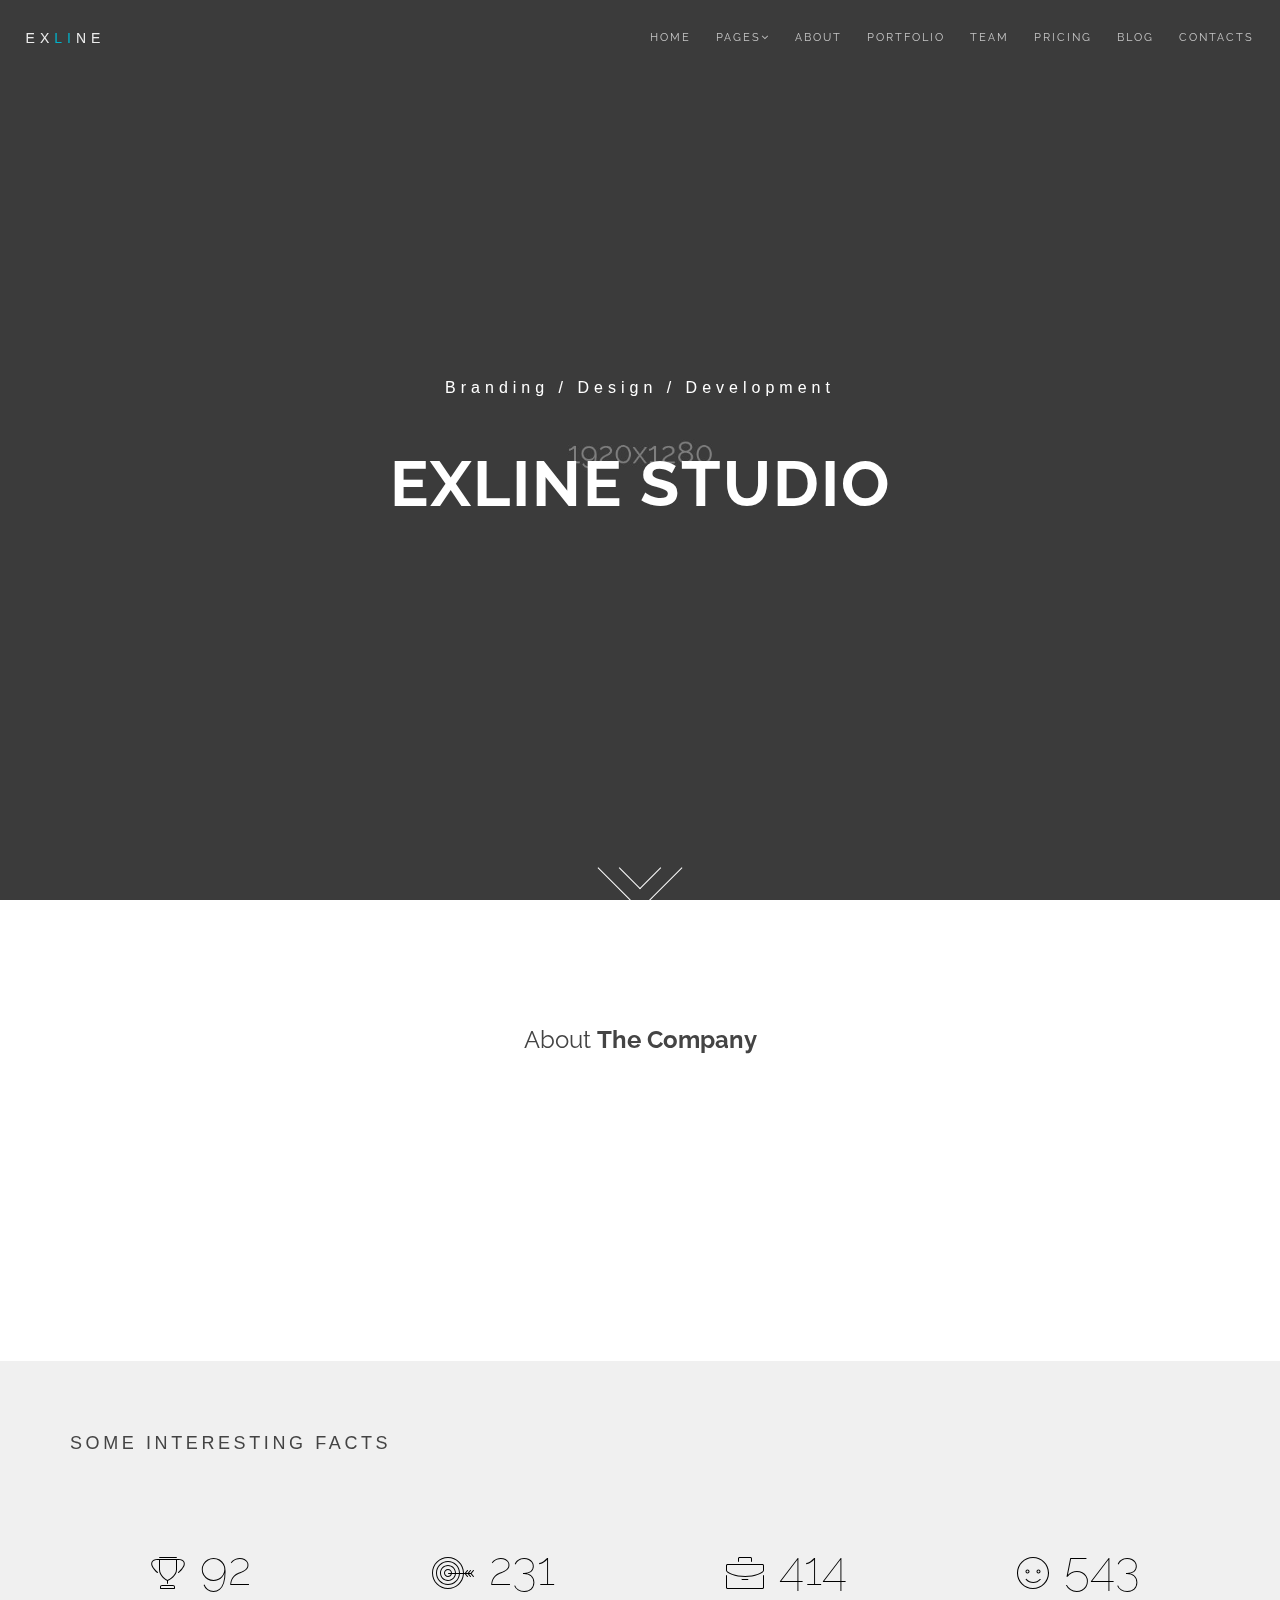
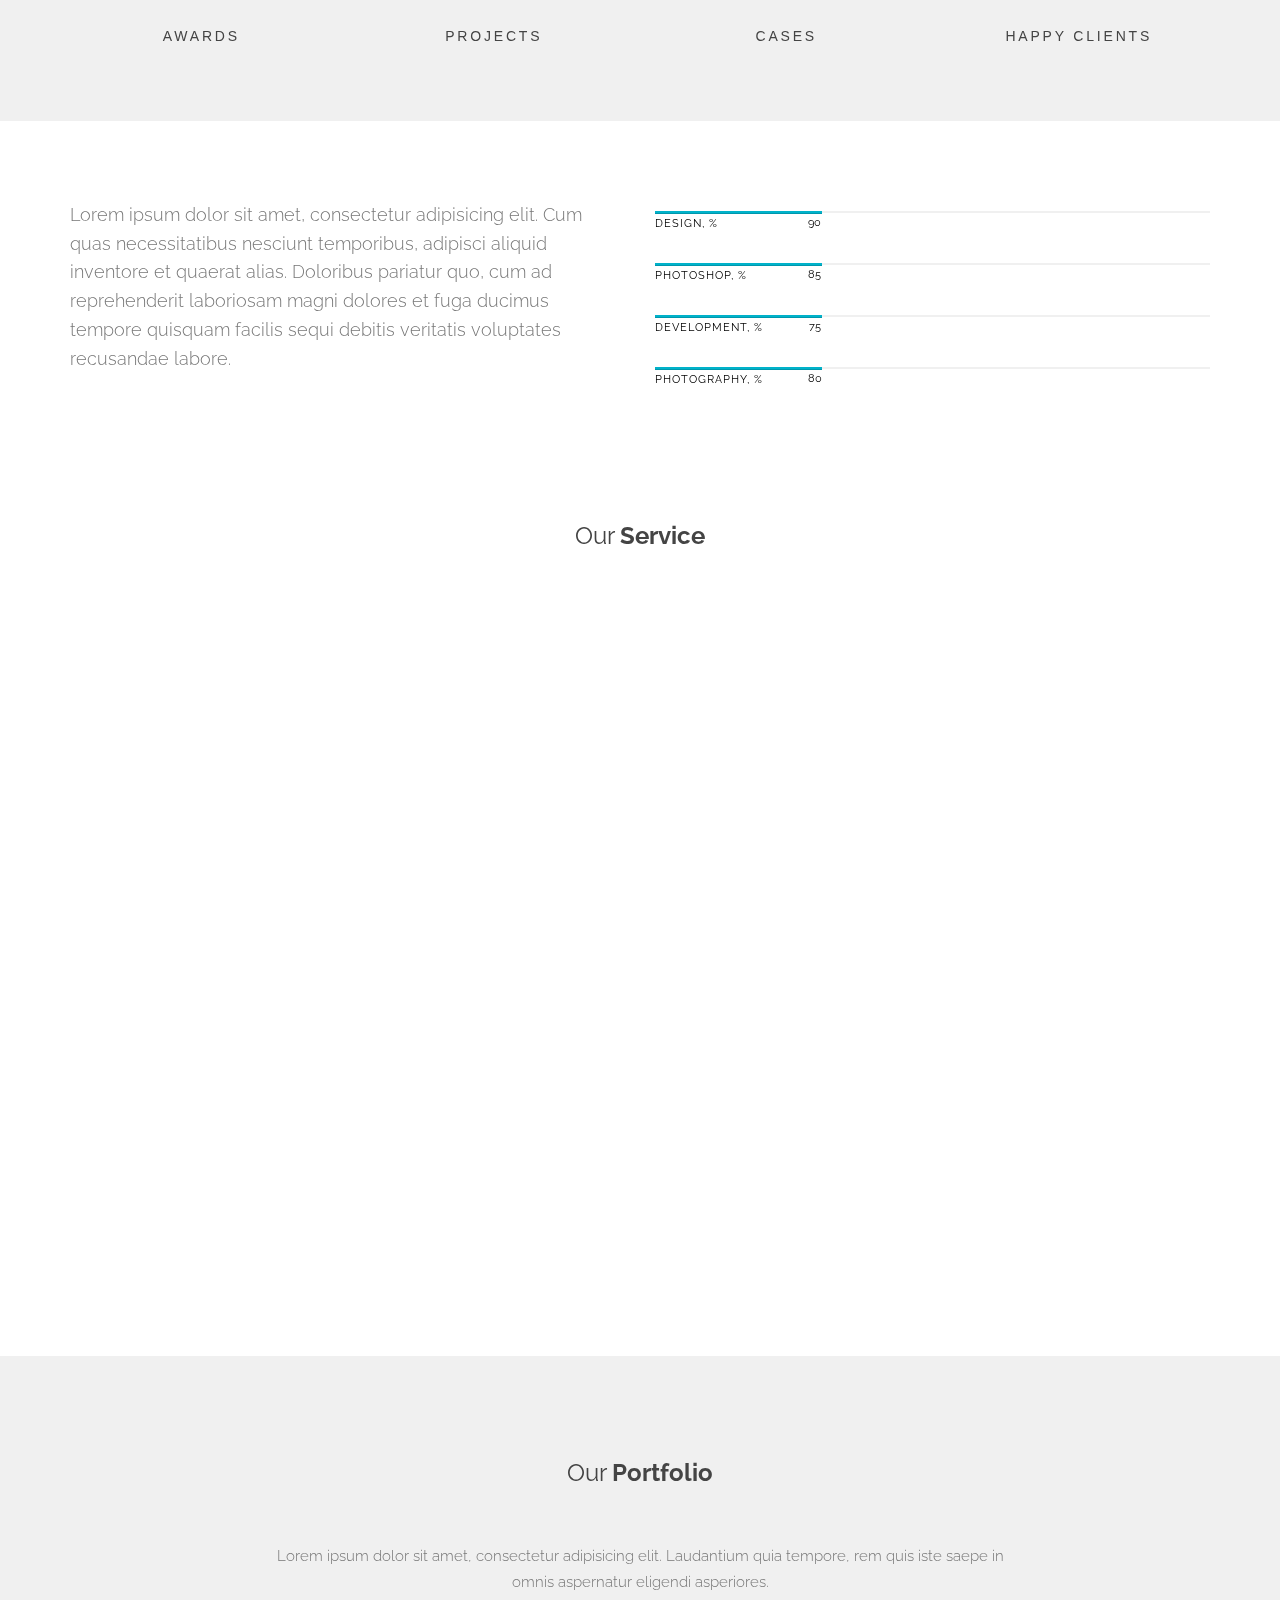
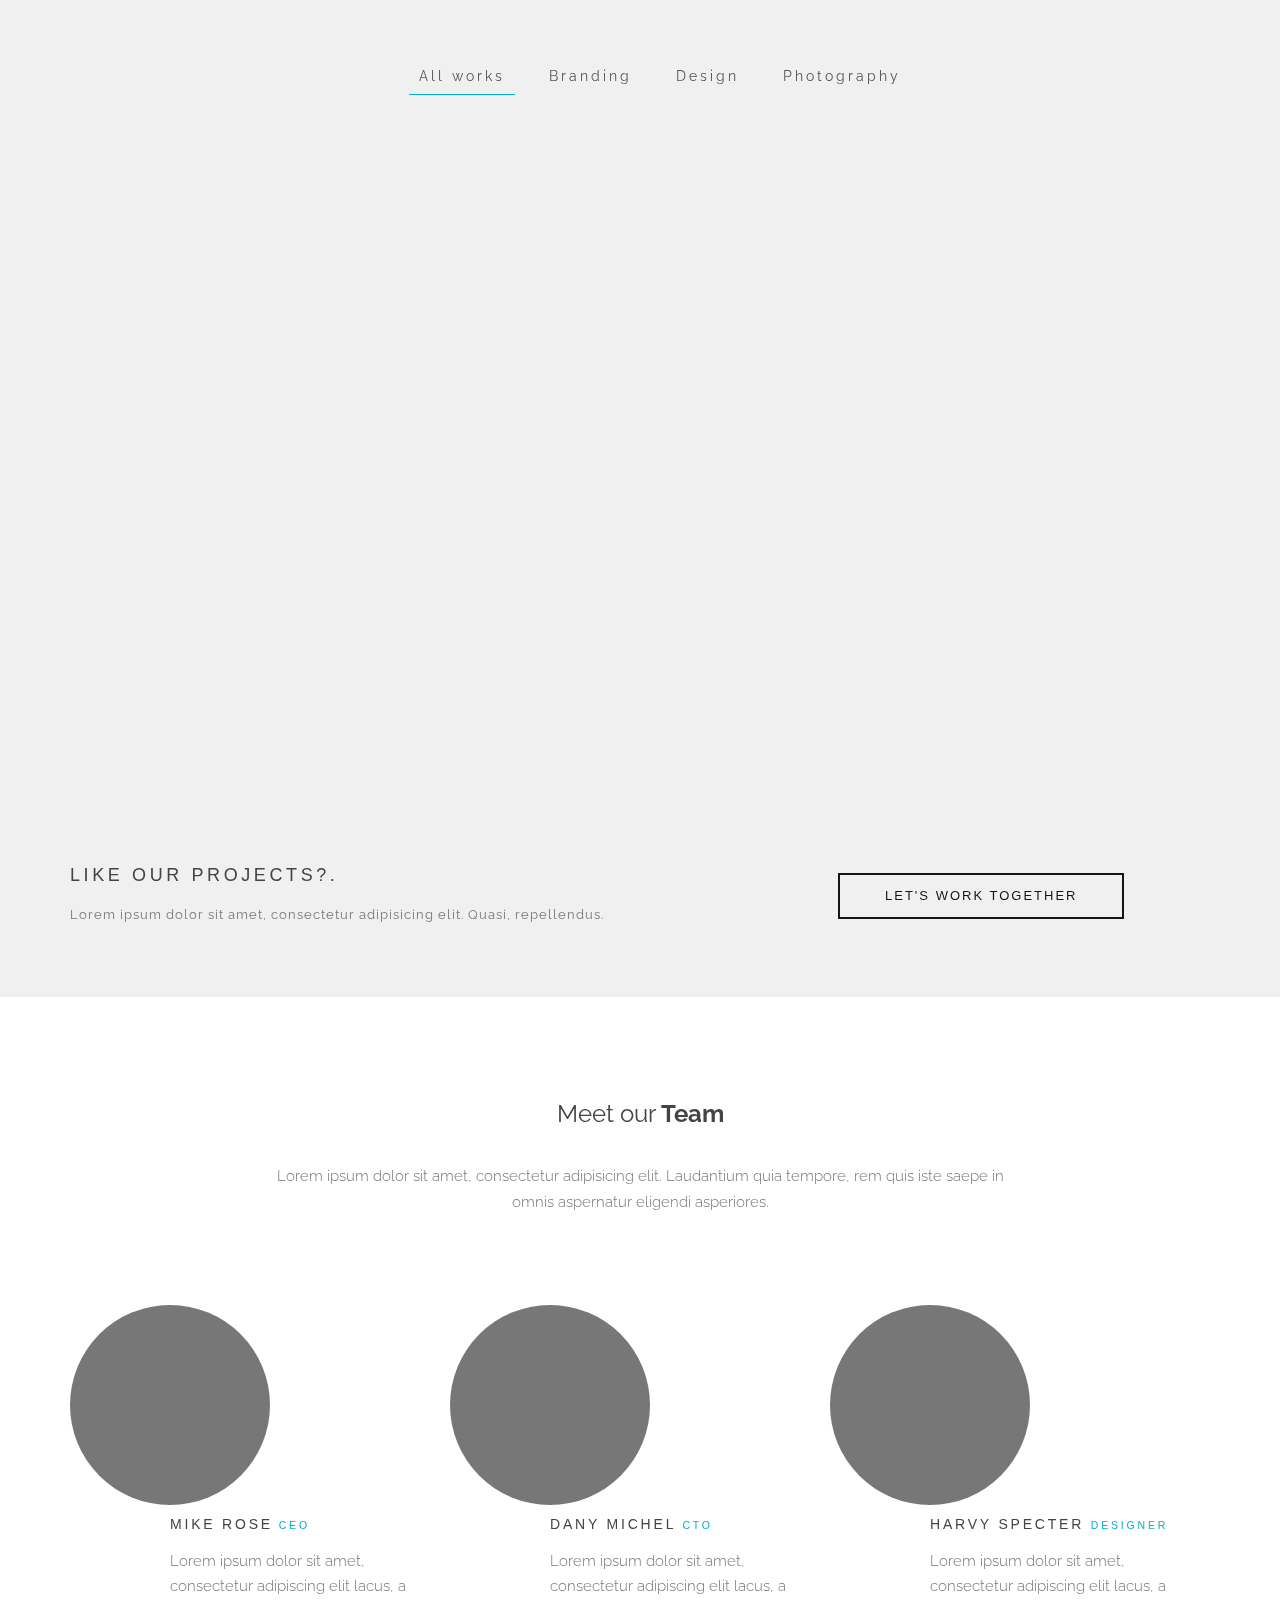
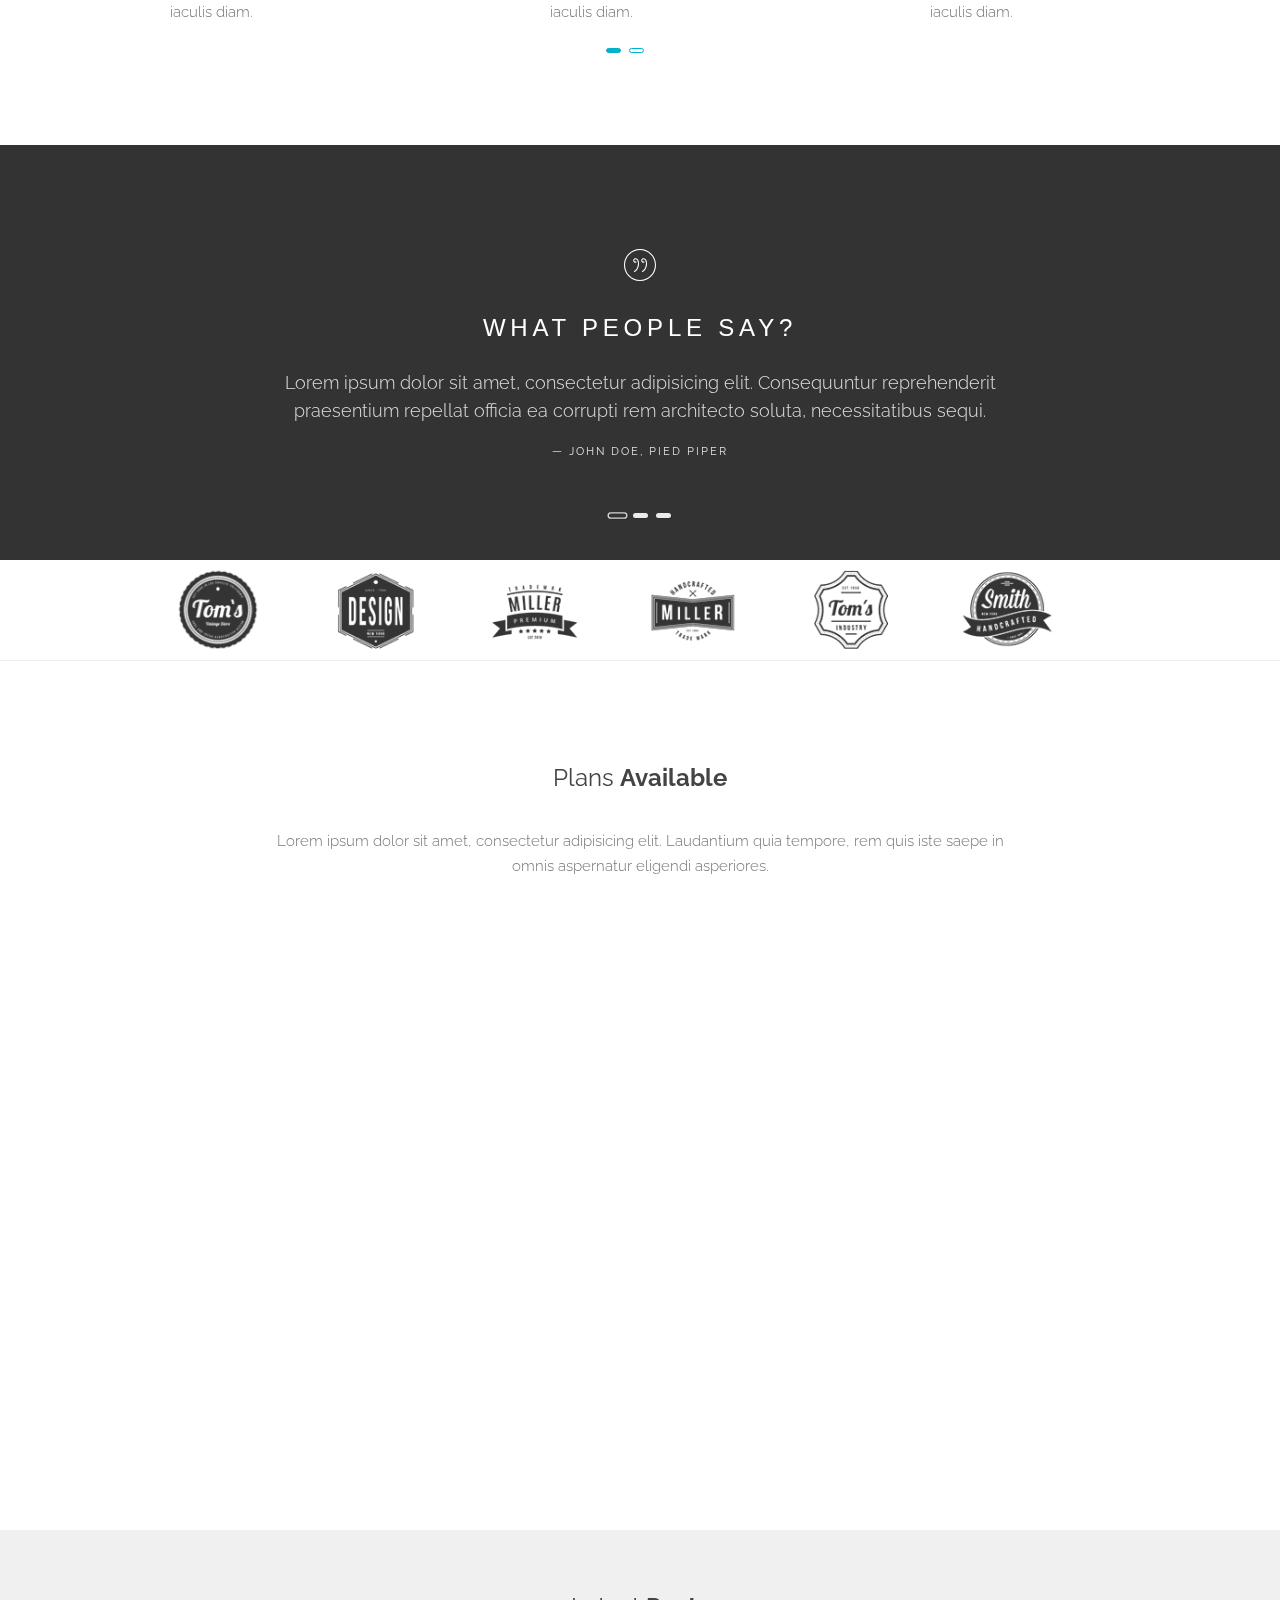
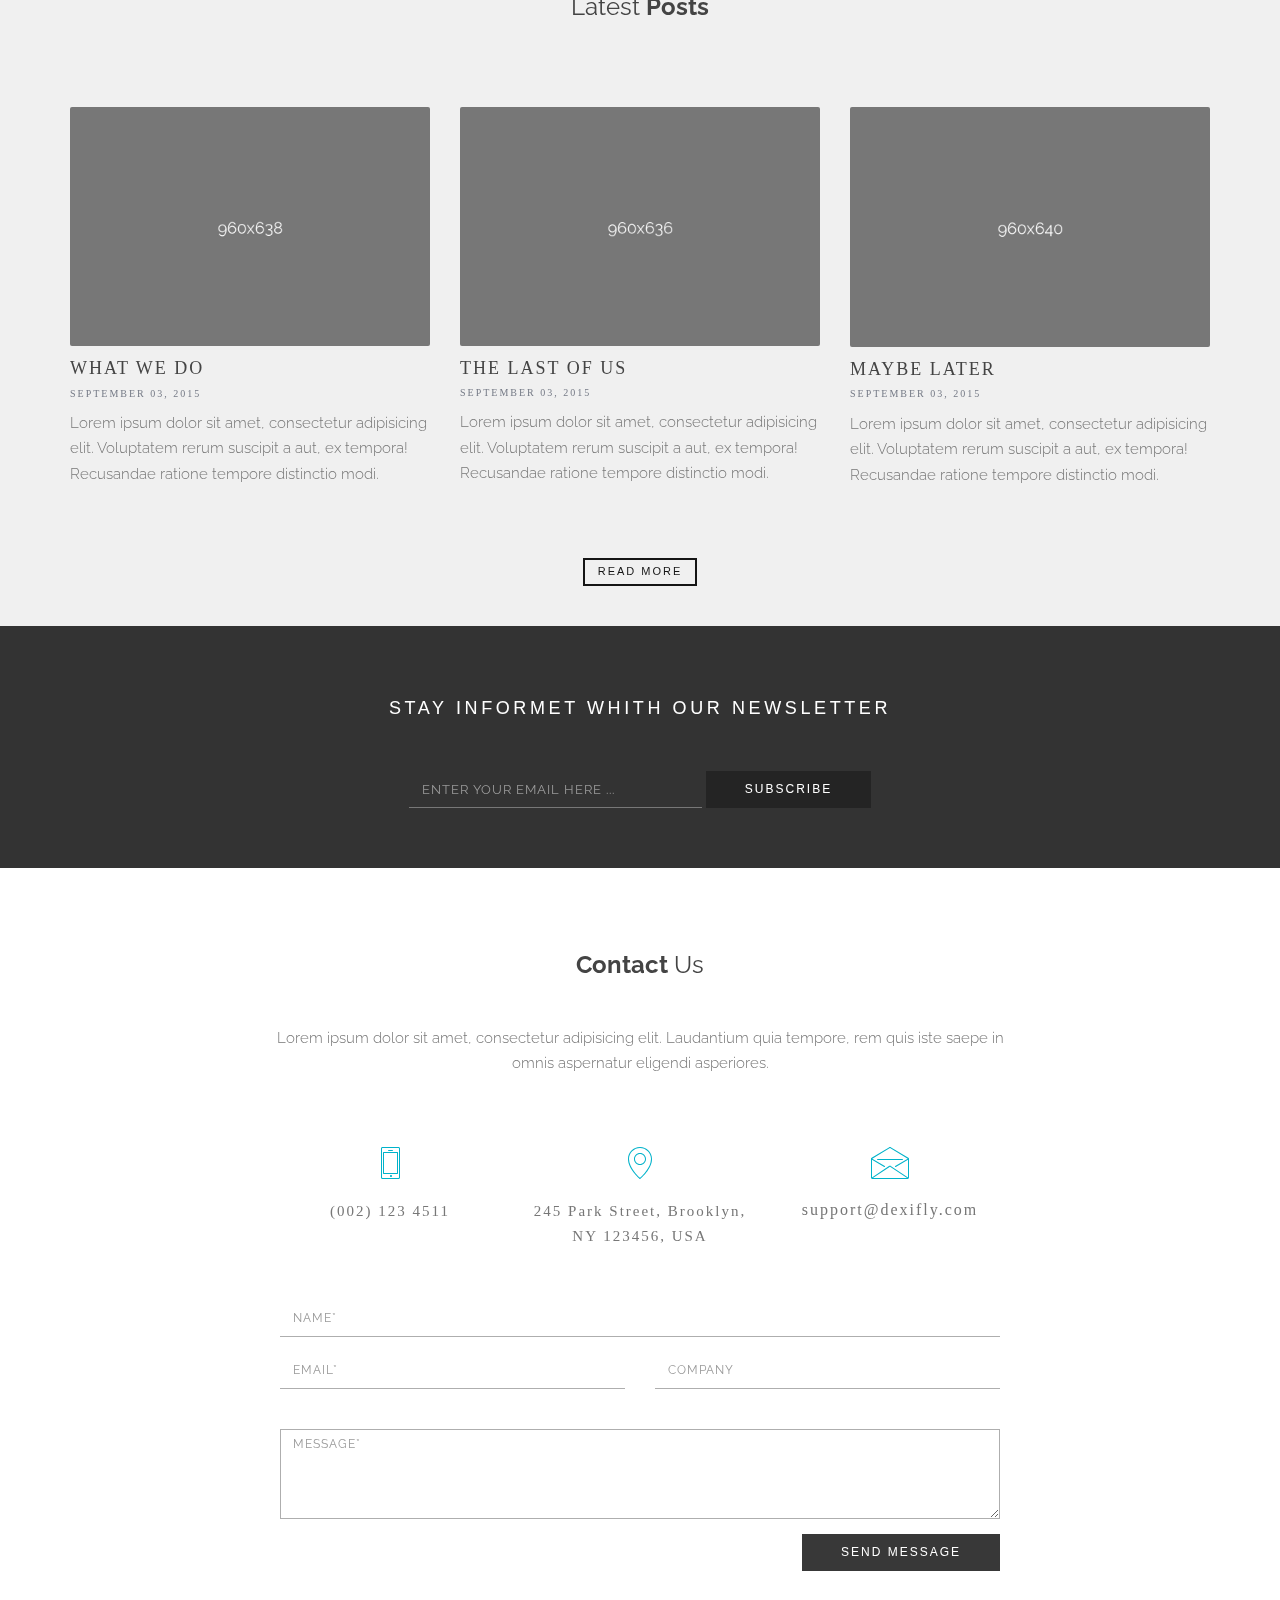
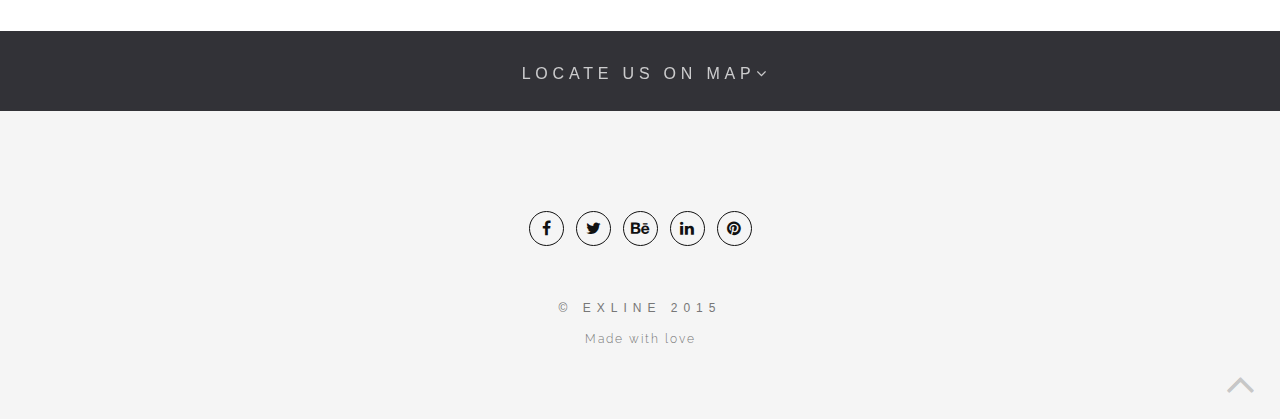
<file: index.html>
<!DOCTYPE html>
<html>
  <head>
    <meta charset="utf-8">
    <!--[if IE]><meta http-equiv='X-UA-Compatible' content='IE=edge,chrome=1'><![endif]-->
    <meta name="viewport" content="width=device-width, initial-scale=1.0, maximum-scale=1.0">
    <link rel="shortcut icon" href="favicon.ico">
    <title>Exline - Creative Template</title>
    <link href="http://fonts.googleapis.com/css?family=Raleway:400,300,100,700%7Dosis:400,500" rel="stylesheet">
    <link href="css/bootstrap.min.css" rel="stylesheet">
    <link href="css/style.css" rel="stylesheet">
    <link href="css/animate.css" rel="stylesheet">
    <link href="css/et-line.css" rel="stylesheet">
    <link href="css/font-awesome.min.css" rel="stylesheet">
    <link href="css/owl.carousel.css" rel="stylesheet">
    <link href="css/magnific-popup.css" rel="stylesheet">
    <link href="css/vertical.min.css" rel="stylesheet">
    <link href="css/style.changer.css" rel="stylesheet">
    <link id="theme" href="css/theme/theme-blue.css" rel="stylesheet">
  </head>
  <body class="appear-animate">
    <!-- Page Loader Start-->
    <div class="page-loader1">
      <div class="loader1">Loading</div><span class="loader-text alt-font">Exline</span>
    </div>
    <!--Page Lader End-->
    <div id="top"></div>
    <!-- Navigation panel-->
    <nav class="main-nav white transparent stick-fixed">
      <div class="full-wrapper relative clearfix">
        <!-- Logo ( paste you text or image)-->
        <div class="nav-logo-wrap"><a href="/" class="logo">Ex<span class="higl">li</span>ne</a></div>
        <div class="navbar-mobile"><i class="fa fa-bars"></i></div>
        <!-- Main Menu-->
        <div class="inner-nav navbar-desktop">
          <ul class="clearlist scroll scroll-nav">
            <li class="active"><a href="#hero">Home</a></li>
            <!-- Item With Sub-->
            <li><a href="#" class="menu-has-sub">Pages<i class="fa fa-angle-down"></i></a>
              <!-- Sub-->
              <ul class="menu-sub">           
                <li><a href="#" class="menu-has-sub">Portfolio<i class="fa fa-angle-right right"></i></a>
                  <ul class="menu-sub">
                    <li><a href="#portfolio=ajax-portfolio-1.html">Single Page</a></li>
                  </ul>
                </li>
                <li><a href="#" class="menu-has-sub">Blog <i class="fa fa-angle-right right"></i></a>
                  <ul class="menu-sub">
                    <li><a href="blog.html">Post</a></li>
                    <li><a href="blog-single.html">Single Page</a></li>
                  </ul>
                </li>
                <li><a href="intro.html">Intro page</a></li>
              </ul>
              <!-- End Sub-->
            </li>
            <!-- End Item With Sub-->
            <li><a href="#about">About</a></li>
            <li><a href="#portfolio">Portfolio</a></li>
            <li><a href="#team">Team</a></li>
            <li><a href="#pricing">Pricing</a></li>
            <li><a href="#blog">Blog</a></li>
            <li><a href="#contacts">Contacts</a></li>
          </ul>
        </div>
      </div>
    </nav>
    <!--Start section hero-->
    <section id="hero" class="full-screen">
      <!--Parallax image-->
      <div data-background="img/full-width/bg-10.jpg" data-top="transform: translate3d(0px, 0px, 0px)" data-top-bottom="transform: translate3d(0px, -200px, 0px)" data-anchor-target="#hero" class="parallax parallax-hero full-screen bg-dark-50"></div>
      <div class="hero-content">
        <div class="hero-content-inner">
          <div data-wow-delay="0.5s" data-wow-duration="3s" class="hs-line-2 wow fadeInDown">Branding / Design / Development</div>
          <h1 data-wow-delay="0.5s" data-wow-duration="3s" class="hs-line-1 wow fadeInUp">Exline studio</h1>
        </div>
      </div><a href="#page" data-start="display: block" data-100-start="display: none" class="btn-scroll-down scroll"></a>
    </section>
    
    <div id="page" class="page">
      <!--Start section about-->
      <section id="about">
        <div class="container">
          <div class="row mt-40 mt-xs-20">
            <div class="col-md-12 text-center">
              <h3>About <b>The Company</b></h3>
            </div>
          </div>
          <div class="row mt-60 mt-xs-30">
            <div class="col-md-8 col-md-offset-2 text-center">
              <blockquote data-wow-delay="0.1s" data-wow-duration="1s" class="about-quote wow fadeInUp">
                <p>Lorem ipsum dolor sit amet, consectetur adipisicing elit. Totam, assumenda perspiciatis, adipisci impedit magnam vitae eligendi in explicabo at. Dolore recusandae veritatis iste vero perspiciatis est nobis consequuntur architecto, similique!</p>
                <footer class="about-quote-author">Mike Rose, CEO</footer>
              </blockquote>
            </div>
          </div>
        </div>
        <div id="facts" class="small-section bg-light mt-80 mt-xs-80">
          <div class="container">
            <div class="row">
              <div class="col-md-12">
                <h4 class="alt-font">Some interesting facts</h4>
              </div>
            </div>
            <div class="row mt-60">
              <div class="col-md-3 col-sm-6 text-center">
                <div class="fact-item">
                  <div class="fact-number"><span class="icon-trophy"></span><span class="focus-number">92</span></div>
                  <h5 class="fact-desc alt-font">Awards</h5>
                </div>
              </div>
              <div class="col-md-3 col-sm-6 text-center">
                <div class="fact-item">
                  <div class="fact-number"><span class="icon-target"></span><span class="focus-number">231</span></div>
                  <h5 class="fact-desc alt-font">Projects</h5>
                </div>
              </div>
              <div class="col-md-3 col-sm-6 text-center">
                <div class="fact-item">
                  <div class="fact-number"><span class="icon-briefcase"></span><span class="focus-number">414</span></div>
                  <h5 class="fact-desc alt-font">Cases</h5>
                </div>
              </div>
              <div class="col-md-3 col-sm-6 text-center">
                <div class="fact-item">
                  <div class="fact-number"><span class="icon-happy"></span><span class="focus-number">543</span></div>
                  <h5 class="fact-desc alt-font">Happy clients</h5>
                </div>
              </div>
            </div>
          </div>
        </div>
        <div class="container">
          <div class="row mt-80 mt-xs-40">
            <div class="col-sm-6">
              <blockquote class="about-quote">
                <p> Lorem ipsum dolor sit amet, consectetur adipisicing elit. Cum quas necessitatibus nesciunt temporibus, adipisci aliquid inventore et quaerat alias. Doloribus pariatur quo, cum ad reprehenderit laboriosam magni dolores et fuga ducimus tempore quisquam facilis sequi debitis veritatis voluptates recusandae labore.</p>
              </blockquote>
            </div>
            <div class="col-sm-6 mt-xs-40">
              <div class="progress-box">
                <div role="progressbar" data-progress="90" class="progress-bar">Design, % <span>90</span></div>
              </div>
              <div class="progress-box">
                <div role="progressbar" data-progress="85" class="progress-bar">Photoshop, % <span>85</span></div>
              </div>
              <div class="progress-box">
                <div role="progressbar" data-progress="75" class="progress-bar">Development, % <span>75</span></div>
              </div>
              <div class="progress-box">
                <div role="progressbar" data-progress="80" class="progress-bar">Photography, % <span>80</span></div>
              </div>
            </div>
          </div>
        </div>
      </section>
      <!--Start section Service-->
      <section id="service" class="pb-40">
        <div class="container">
          <div class="row mt-40 mt-xs-20">
            <div class="col-md-12 text-center">
              <h3>Our <b>Service</b></h3>
            </div>
          </div>
          <div data-wow-delay="0.1s" data-wow-duration="2s" class="row mt-60 mt-xs-30 wow fadeIn">
            <div class="col-sm-4 text-center">
              <div class="service-item"><i class="icon-laptop"></i>
                <h5 class="alt-font">Web design</h5>
                <div class="service-desc">
                  <p> Lorem ipsum dolor sit amet, consectetur adipisicing elit. Tempore ab odio quas ipsam sed quo minima suscipit vero, voluptate aspernatur!</p>
                </div>
              </div>
            </div>
            <div class="col-sm-4 text-center">
              <div class="service-item"><i class="icon-circle-compass"></i>
                <h5 class="alt-font">Branding</h5>
                <div class="service-desc">
                  <p> Lorem ipsum dolor sit amet, consectetur adipisicing elit. Tempore ab odio quas ipsam sed quo minima suscipit vero, voluptate aspernatur!</p>
                </div>
              </div>
            </div>
            <div class="col-sm-4 text-center">
              <div class="service-item"><i class="icon-tools-2"></i>
                <h5 class="alt-font">Development</h5>
                <div class="service-desc">
                  <p> Lorem ipsum dolor sit amet, consectetur adipisicing elit. Tempore ab odio quas ipsam sed quo minima suscipit vero, voluptate aspernatur!</p>
                </div>
              </div>
            </div>
            <div class="col-sm-4 text-center">
              <div class="service-item"><i class="icon-camera"></i>
                <h5 class="alt-font">Photography</h5>
                <div class="service-desc">
                  <p> Lorem ipsum dolor sit amet, consectetur adipisicing elit. Tempore ab odio quas ipsam sed quo minima suscipit vero, voluptate aspernatur!</p>
                </div>
              </div>
            </div>
            <div class="col-sm-4 text-center">
              <div class="service-item"><i class="icon-presentation"></i>
                <h5 class="alt-font">Marketing</h5>
                <div class="service-desc">
                  <p> Lorem ipsum dolor sit amet, consectetur adipisicing elit. Tempore ab odio quas ipsam sed quo minima suscipit vero, voluptate aspernatur!</p>
                </div>
              </div>
            </div>
            <div class="col-sm-4 text-center">
              <div class="service-item"><i class="icon-anchor"></i>
                <h5 class="alt-font">Support</h5>
                <div class="service-desc">
                  <p> Lorem ipsum dolor sit amet, consectetur adipisicing elit. Tempore ab odio quas ipsam sed quo minima suscipit vero, voluptate aspernatur!</p>
                </div>
              </div>
            </div>
          </div>
        </div>
      </section>
      <!--Portfolio Start-->
      <section id="portfolio" class="bg-light pb-60">
        <div class="container">
          <div class="row mt-40 mt-xs-20">
            <div class="col-md-12 text-center">
              <h3>Our <b>Portfolio</b></h3>
            </div>
          </div>
          <div class="row">
            <div class="col-md-8 col-md-offset-2 text-center mt-30 mt-xs-10">
              <p> Lorem ipsum dolor sit amet, consectetur adipisicing elit. Laudantium quia tempore, rem quis iste saepe in omnis aspernatur eligendi asperiores.</p>
            </div>
          </div>
        </div>
        <ul class="filter text-center mt-60 mt-xs-30">
          <li class="active"><a href="#" data-filter="*">All works</a></li>
          <li><a href="#" data-filter=".branding">Branding</a></li>
          <li><a href="#" data-filter=".design">Design</a></li>
          <li><a href="#" data-filter=".photography">Photography</a></li>
        </ul>
        <div class="container">
          <div data-wow-delay="0.1s" data-wow-duration="2s" class="work-container mt-40 mt-xs-20 wow fadeIn">
            <div class="row">
              <div class="col-md-3 col-sm-4 col-xs-12 work-item branding">
                <div class="figure effect-hover"><img src="img/portfolio/portfolio1.jpg" alt="img01">
                  <div class="figcaption">
                    <h5 class="alt-font">Creative project</h5>
                    <p>Ajax page</p>
                  </div><a href="#portfolio=ajax-portfolio-1.html">Vew more</a>
                </div>
              </div>
              <div class="col-md-3 col-sm-4 col-xs-12 work-item design">
                <div class="figure effect-hover"><img src="img/portfolio/portfolio2.jpg" alt="img01">
                  <div class="figcaption">
                    <h5 class="alt-font">Creative project</h5>
                    <p>Gallery lightbox</p>
                  </div><a href="img/portfolio/portfolio2.jpg" class="work-gallery mfp-image">Vew more</a>
                </div>
              </div>
              <div class="col-md-3 col-sm-4 col-xs-12 work-item photography">
                <div class="figure effect-hover"><img src="img/portfolio/portfolio3.jpg" alt="img01">
                  <div class="figcaption">
                    <h5 class="alt-font">Creative project</h5>
                    <p>Video lightbox</p>
                  </div><a href="https://vimeo.com/45830194" class="work-gallery mfp-iframe">Vew more</a>
                </div>
              </div>
              <div class="col-md-3 col-sm-4 col-xs-12 work-item branding">
                <div class="figure effect-hover"><img src="img/portfolio/portfolio4.jpg" alt="img01">
                  <div class="figcaption">
                    <h5 class="alt-font">Creative project</h5>
                    <p>Gallery lightbox 2</p>
                  </div><a href="img/portfolio/portfolio4.jpg" class="work-gallery mfp-image">Vew more</a>
                </div>
              </div>
              <div class="col-md-3 col-sm-4 col-xs-12 work-item design">
                <div class="figure effect-hover"><img src="img/portfolio/portfolio5.jpg" alt="img01">
                  <div class="figcaption">
                    <h5 class="alt-font">Creative project 2</h5>
                    <p>Ajax page 2</p>
                  </div><a href="#portfolio=ajax-portfolio-2.html">Vew more</a>
                </div>
              </div>
              <div class="col-md-3 col-sm-4 col-xs-12 work-item photography">
                <div class="figure effect-hover"><img src="img/portfolio/portfolio6.jpg" alt="img01">
                  <div class="figcaption">
                    <h5 class="alt-font">Creative project 3</h5>
                    <p>Ajax page 1</p>
                  </div><a href="#portfolio=ajax-portfolio-2.html">Vew more</a>
                </div>
              </div>
              <div class="col-md-3 col-sm-4 col-xs-12 work-item photography">
                <div class="figure effect-hover"><img src="img/portfolio/portfolio7.jpg" alt="img01">
                  <div class="figcaption">
                    <h5 class="alt-font">Creative project</h5>
                    <p>Gallery lightbox 3</p>
                  </div><a href="img/portfolio/portfolio7.jpg" class="work-gallery mfp-image">Vew more</a>
                </div>
              </div>
              <div class="col-md-3 col-sm-4 col-xs-12 work-item photography">
                <div class="figure effect-hover"><img src="img/portfolio/portfolio8.jpg" alt="img01">
                  <div class="figcaption">
                    <h5 class="alt-font">Creative project</h5>
                    <p>Gallery lightbox 4</p>
                  </div><a href="img/portfolio/portfolio8.jpg" class="work-gallery mfp-image">Vew more</a>
                </div>
              </div>
            </div>
          </div>
        </div>
        <!-- Call to action-->
        <div class="small-section bg-light call-to-action pb-0">
          <div class="container">
            <div class="row">
              <div class="col-sm-7">
                <h4 class="alt-font">Like our projects?.</h4>
                <h5> Lorem ipsum dolor sit amet, consectetur adipisicing elit. Quasi, repellendus.</h5>
              </div>
              <div class="col-sm-5 text-center"><a class="btn btn-coffee btn-border btn-large mt-20">Let's work together</a></div>
            </div>
          </div>
        </div>
      </section>
      <!--Portfolio End-->
      <section id="team">
        <div class="container">
          <div class="row mt-40 mt-xs-20">
            <div class="col-md-12 text-center">
              <h3>Meet our <b>Team</b></h3>
            </div>
          </div>
          <div class="row">
            <div class="col-md-8 col-md-offset-2 text-center mt-10 mt-xs-10">
              <p> Lorem ipsum dolor sit amet, consectetur adipisicing elit. Laudantium quia tempore, rem quis iste saepe in omnis aspernatur eligendi asperiores.</p>
            </div>
          </div>
          <div class="row mt-80 mt-xs-40 mb-80 mb-xs-40 team-slider">
            <div class="col-sm-12">
              <figure class="team-item"><img src="img/team/p1.jpg" style="width: 200px; height: 200px;" alt="200x200" class="resp img-circle">
                <div class="social-links team-social"><a href="#" title="Facebook" target="_blank"><i class="fa fa-facebook"></i></a><a href="#" title="Twitter" target="_blank"><i class="fa fa-twitter"></i></a><a href="#" title="Behance" target="_blank"><i class="fa fa-behance"></i></a></div>
                <figcaption>
                  <h5 class="alt-font">Mike Rose<small> CEO</small></h5>
                  <p>Lorem ipsum dolor sit amet, consectetur adipiscing elit lacus, a iaculis diam.</p>
                </figcaption>
              </figure>
            </div>
            <div class="col-sm-12">
              <figure class="team-item"><img src="img/team/p2.jpg" style="width: 200px; height: 200px;" alt="200x200" class="resp img-circle">
                <div class="social-links team-social"><a href="#" title="Facebook" target="_blank"><i class="fa fa-facebook"></i></a><a href="#" title="Twitter" target="_blank"><i class="fa fa-twitter"></i></a><a href="#" title="Behance" target="_blank"><i class="fa fa-linkedin"></i></a></div>
                <figcaption>
                  <h5 class="alt-font">Dany Michel <small>CTO</small></h5>
                  <p>Lorem ipsum dolor sit amet, consectetur adipiscing elit lacus, a iaculis diam.</p>
                </figcaption>
              </figure>
            </div>
            <div class="col-sm-12">
              <figure class="team-item"><img src="img/team/p3.jpg" style="width: 200px; height: 200px;" alt="200x200" class="resp img-circle">
                <div class="social-links team-social"><a href="#" title="Facebook" target="_blank"><i class="fa fa-facebook"></i></a><a href="#" title="Twitter" target="_blank"><i class="fa fa-twitter"></i></a><a href="#" title="Behance" target="_blank"><i class="fa fa-vk"></i></a></div>
                <figcaption>
                  <h5 class="alt-font">Harvy Specter <small>Designer</small></h5>
                  <p>Lorem ipsum dolor sit amet, consectetur adipiscing elit lacus, a iaculis diam.</p>
                </figcaption>
              </figure>
            </div>
            <div class="col-sm-12">
              <figure class="team-item"><img src="img/team/p4.jpg" style="width: 200px; height: 200px;" alt="200x200" class="resp img-circle">
                <div class="social-links team-social"><a href="#" title="Facebook" target="_blank"><i class="fa fa-facebook"></i></a><a href="#" title="Twitter" target="_blank"><i class="fa fa-twitter"></i></a><a href="#" title="Behance" target="_blank"><i class="fa fa-vk"></i></a></div>
                <figcaption>
                  <h5 class="alt-font">Mister Mike <small>Designer</small></h5>
                  <p>Lorem ipsum dolor sit amet, consectetur adipiscing elit lacus, a iaculis diam.</p>
                </figcaption>
              </figure>
            </div>
          </div>
        </div>
        <!--Testimonial slider start-->
        <div class="fullwidth-testimotal-slider bg-dark-80 pt-100 pb-100">
          <!--Item start-->
          <div>
            <div class="container">
              <div class="row">
                <div class="col-md-8 col-md-offset-2 text-center">
                  <div class="section-icon"><span class="icon-quote"></span></div>
                  <h3 class="alt-font">What people say?</h3>
                  <blockquote class="testimonial">
                    <p> Lorem ipsum dolor sit amet, consectetur adipisicing elit. Consequuntur reprehenderit praesentium repellat officia ea corrupti rem architecto soluta, necessitatibus sequi.</p>
                    <footer class="testimonial-author">John Doe, Pied Piper</footer>
                  </blockquote>
                </div>
              </div>
            </div>
          </div>
          <!--Item end-->
          <!--Item start-->
          <div>
            <div class="container">
              <div class="row">
                <div class="col-md-8 col-md-offset-2 text-center">
                  <div class="section-icon"><span class="icon-quote"></span></div>
                  <h3 class="alt-font">What people say?</h3>
                  <blockquote class="testimonial">
                    <p> Lorem ipsum dolor sit amet, consectetur adipisicing elit. Consequuntur reprehenderit praesentium repellat officia ea corrupti rem architecto soluta, necessitatibus sequi.</p>
                    <footer class="testimonial-author">Lary Clark, Pied Piper</footer>
                  </blockquote>
                </div>
              </div>
            </div>
          </div>
          <!--Item end-->
          <!--Item start-->
          <div>
            <div class="container">
              <div class="row">
                <div class="col-md-8 col-md-offset-2 text-center">
                  <div class="section-icon"><span class="icon-quote"></span></div>
                  <h3 class="alt-font">What people say?</h3>
                  <blockquote class="testimonial">
                    <p> Lorem ipsum dolor sit amet, consectetur adipisicing elit. Consequuntur reprehenderit praesentium repellat officia ea corrupti rem architecto soluta, necessitatibus sequi.</p>
                    <footer class="testimonial-author">Mike Rose, Pied Piper</footer>
                  </blockquote>
                </div>
              </div>
            </div>
          </div>
          <!--Item end -->
        </div>
        <!--Testimonial slider end-->
        <div class="small-section pt-0 pb-0">
          <div class="container">
            <div class="row">
              <div class="col-md-10 col-md-offset-1">
                <div class="small-carousel owl-carousel">
                  <div class="logo-item"><img src="img/clients/client-1.png" width="100" height="100" alt=""></div>
                  <div class="logo-item"><img src="img/clients/client-2.png" width="100" height="100" alt=""></div>
                  <div class="logo-item"><img src="img/clients/client-3.png" width="100" height="100" alt=""></div>
                  <div class="logo-item"><img src="img/clients/client-4.png" width="100" height="100" alt=""></div>
                  <div class="logo-item"><img src="img/clients/client-5.png" width="100" height="100" alt=""></div>
                  <div class="logo-item"><img src="img/clients/client-6.png" width="100" height="100" alt=""></div>
                  <div class="logo-item"><img src="img/clients/client-3.png" width="100" height="100" alt=""></div>
                  <div class="logo-item"><img src="img/clients/client-4.png" width="100" height="100" alt=""></div>
                  <div class="logo-item"><img src="img/clients/client-5.png" width="100" height="100" alt=""></div>
                  <div class="logo-item"><img src="img/clients/client-6.png" width="100" height="100" alt=""></div>
                </div>
              </div>
            </div>
          </div>
        </div>
      </section>
      <hr>
      <section id="pricing">
        <div class="container">
          <div class="row mt-40 mt-xs-20">
            <div class="col-md-12 text-center">
              <h3>Plans <b>Available</b></h3>
            </div>
          </div>
          <div class="row">
            <div class="col-md-8 col-md-offset-2 text-center mt-10 mt-xs-10">
              <p> Lorem ipsum dolor sit amet, consectetur adipisicing elit. Laudantium quia tempore, rem quis iste saepe in omnis aspernatur eligendi asperiores.</p>
            </div>
          </div>
          <div data-wow-delay="0.1s" data-wow-duration="1s" class="row mt-80 mt-xs-40 wow zoomIn">
            <div class="col-sm-6 col-md-4">
              <div class="pricing-item">
                <div class="pricing-inner">
                  <div class="pricing-content">
                    <div class="pricing-icon"><i class="icon-bike"></i></div>
                    <div class="pricing-title">Basic</div>
                    <div class="pricing-features alt-font">
                      <ul class="sf-list pricing-list">
                        <li><b>1 Gb  </b>Storage</li>
                        <li> <b>3  </b>Domain Names</li>
                        <li> <b>5 </b>FTP Users</li>
                        <li> <b>Free </b>Support</li>
                      </ul>
                    </div>
                    <div class="pricing-cost"><sup>$</sup>20</div>
                    <div class="pricing-period">month</div>
                    <div class="pricing-button"><a href="#" class="btn btn-coffee">Buy Now</a></div>
                  </div>
                </div>
              </div>
            </div>
            <div class="col-sm-6 col-md-4">
              <div class="pricing-item pricing-main">
                <div class="pricing-inner">
                  <div class="pricing-content">
                    <div class="pricing-icon"><i class="icon-aperture"></i></div>
                    <div class="pricing-title">Popular</div>
                    <div class="pricing-features alt-font">
                      <ul class="sf-list pricing-list">
                        <li><b>10 Gb  </b>Storage</li>
                        <li> <b>10  </b>Domain Names</li>
                        <li> <b>Unlimited </b>FTP Users</li>
                        <li> <b>Free </b>Support</li>
                      </ul>
                    </div>
                    <div class="pricing-cost"><sup>$</sup>40</div>
                    <div class="pricing-period">month</div>
                    <div class="pricing-button"><a href="#" class="btn btn-coffee">Buy Now</a></div>
                  </div>
                </div>
              </div>
            </div>
            <div class="col-sm-6 col-md-4">
              <div class="pricing-item">
                <div class="pricing-inner">
                  <div class="pricing-content">
                    <div class="pricing-icon"><i class="icon-hotairballoon"></i></div>
                    <div class="pricing-title">Premier</div>
                    <div class="pricing-features alt-font">
                      <ul class="sf-list pricing-list">
                        <li><b>50 Gb  </b>Storage</li>
                        <li> <b>Unlimited </b>Domain Names</li>
                        <li> <b>Unlimited </b>FTP Users</li>
                        <li> <b>Free </b>Support</li>
                      </ul>
                    </div>
                    <div class="pricing-cost"><sup>$</sup>100</div>
                    <div class="pricing-period">month</div>
                    <div class="pricing-button"><a href="#" class="btn btn-coffee">Buy Now</a></div>
                  </div>
                </div>
              </div>
            </div>
          </div>
        </div>
      </section>
      <section id="blog" class="bg-light pb-40">
        <div class="container">
          <div class="row">
            <div class="col-md-12 text-center">
              <h3>Latest <b>Posts</b></h3>
            </div>
          </div>
          <div class="row blog-masonry mt-60 mt-xs-10">
            <div class="col-md-4 col-sm-6 post-masonry blog-post"><a href="blog-single.html">
                <div class="post-thumbnail"><img src="img/blog/blog-1.jpg" alt="" class="resp"></div>
                <div class="post-content">
                  <h4 class="post-title">What we do</h4>
                  <div class="date-post">September 03, 2015</div>
                  <p> Lorem ipsum dolor sit amet, consectetur adipisicing elit. Voluptatem rerum suscipit a aut, ex tempora! Recusandae ratione tempore distinctio modi.</p>
                </div></a></div>
            <div class="col-md-4 col-sm-6 post-masonry blog-post"><a href="blog-single.html">
                <div class="post-thumbnail"><img src="img/blog/blog-2.jpg" alt="" class="resp"></div>
                <div class="post-content">
                  <h4 class="post-title">The last of us</h4>
                  <div class="date-post">September 03, 2015</div>
                  <p> Lorem ipsum dolor sit amet, consectetur adipisicing elit. Voluptatem rerum suscipit a aut, ex tempora! Recusandae ratione tempore distinctio modi.</p>
                </div></a></div>
            <div class="col-md-4 hidden-sm post-masonry blog-post"><a href="blog-single.html">
                <div class="post-thumbnail"><img src="img/blog/blog-3.jpg" alt="" class="resp"></div>
                <div class="post-content">
                  <h4 class="post-title">Maybe later</h4>
                  <div class="date-post">September 03, 2015</div>
                  <p> Lorem ipsum dolor sit amet, consectetur adipisicing elit. Voluptatem rerum suscipit a aut, ex tempora! Recusandae ratione tempore distinctio modi.</p>
                </div></a></div>
          </div>
          <div class="row mt-60">
            <div class="col-md-12 text-center"><a href="blog.html" class="btn btn-coffee btn-border">Read more</a></div>
          </div>
        </div>
      </section>
      <!--Contacts section-->
      <section id="contacts" class="pt-0">
        <div id="subscribe" class="small-section bg-dark-80">
          <div class="container">
            <form id="mailchimp" class="form">
              <div class="row">
                <div class="col-md-8 col-md-offset-2 text-center">
                  <h4 class="alt-font newsletter-title mb-50">Stay informet whith our newsletter</h4>
                  <input id="indput-subscribe" name="subscribe" type="email" placeholder="Enter your email here ..." class="form-control newsletter-input input-md mb-xxs-40">
                  <button class="btn btn-coffee btn-medium">Subscribe</button>
                  <div id="subscribe-result"></div>
                </div>
              </div>
            </form>
          </div>
        </div>
        <div class="container">
          <div class="row">
            <div class="col-md-12 text-center mt-60 mt-xs-30">
              <h3> <b>Contact </b>Us</h3>
            </div>
          </div>
          <div class="row mt-20">
            <div class="col-md-8 col-md-offset-2 text-center">
              <p> Lorem ipsum dolor sit amet, consectetur adipisicing elit. Laudantium quia tempore, rem quis iste saepe in omnis aspernatur eligendi asperiores.</p>
            </div>
          </div>
          <div class="row mt-60 mt-xs-30">
            <div class="col-md-8 col-md-offset-2 text-center">
              <div class="col-sm-4 contact-item"><span class="icon-phone"></span>
                <p>(002) 123 4511</p>
              </div>
              <div class="col-sm-4 contact-item"><span class="icon-map-pin"></span>
                <p>245 Park Street, Brooklyn,<br>NY 123456, USA</p>
              </div>
              <div class="col-sm-4 contact-item"><span class="icon-envelope"></span><a href="mailto:support@dexifly.com" target="_blank">support@dexifly.com</a></div>
            </div>
          </div>
          <div class="row">
            <div class="col-md-8 col-md-offset-2 mt-40">
              <form id="contact-form" class="form form-contact">
                <div class="col-md-12">
                  <input id="input-name" name="name" type="text" placeholder="Name*" required class="form-control input-md">
                </div>
                <div class="col-md-6">
                  <input id="input-email" name="email" type="email" placeholder="Email*" required class="form-control input-md">
                </div>
                <div class="col-md-6">
                  <input id="input-company" name="company" type="text" placeholder="Company" class="form-control input-md">
                </div>
                <div class="col-md-12">
                  <textarea id="input-message" name="message" placeholder="Message*" required class="form-control input-md"></textarea>
                </div>
                <div class="col-md-6">
                  <div id="send-result" class="mt-20"></div>
                </div>
                <div class="col-md-6">
                  <button id="submit-message" class="btn btn-coffee btn-medium">Send message</button>
                </div>
              </form>
            </div>
          </div>
        </div>
        <!--Google maps-->
        <div class="google-map">
          <div id="map-canvas" data-address="Belt Parkway, Queens, NY, United States"></div>
          <div class="map-section">
            <div class="map-toggle">
              <div class="toggle-text alt-font">
                <div class="toggle-open">Locate us on map<i class="fa fa-angle-down"></i></div>
                <div class="toggle-close">Close the map<i class="fa fa-angle-up"></i></div>
              </div>
            </div>
          </div>
        </div>
        <!--End google-map -->
      </section>
      <!--Contacts section end -->
      <!-- Page Footer Start-->
      <footer class="page-footer">
        <div class="container text-center">
          <!-- Social links-->
          <div class="social-links"><a href="#" title="Facebook" target="_blank"><i class="fa fa-facebook"></i></a><a href="#" title="Twitter" target="_blank"><i class="fa fa-twitter"></i></a><a href="#" title="Behance" target="_blank"><i class="fa fa-behance"></i></a><a href="#" title="Linkedin" target="_blank"><i class="fa fa-linkedin"></i></a><a href="#" title="Pinterst" target="_blank"><i class="fa fa-pinterest"></i></a></div>
          <div class="copy-right mt-50"><a href="#" class="alt-font">© Exline 2015</a>
            <p>Made with love</p>
          </div>
        </div><a href="#top" class="scroll scroll-to-top"><i class="fa fa-angle-up"></i></a>
      </footer>
      <!-- Page footer end -->
    </div>
    <div class="theme-changer">
      <div class="btn-changer"><i class="icon-gears"></i></div>
      <div class="changer-body">
        <h5 class="alt-font">Navbar</h5>
        <div><a href="#" data-navbar="white" class="btn btn-coffee btn-ch-navbar btn-small disabled">Light</a><span class="separator"></span><a href="#" data-navbar="dark" class="btn btn-coffee btn-ch-navbar btn-small">Dark</a></div>
        <h5 class="alt-font">Choose a color</h5>
        <ul class="color-changer clearlist">
          <li><a href="#" data-style="theme-blue" title="blue: #00b2ca" style="background: #00b2ca;"></a></li>
          <li><a href="#" data-style="theme-green" title="green: #00c8aa" style="background: #00c8aa;"></a></li>
          <li><a href="#" data-style="theme-dark" title="dark: #171724" style="background: #171724;"></a></li>
          <li><a href="#" data-style="theme-red-1" title="red-1: #ff0030" style="background: #ff0030;"></a></li>
          <li><a href="#" data-style="theme-orange" title="orange: #E48400" style="background: #E48400;"></a></li>
          <li><a href="#" data-style="theme-purle" title="purle: #A182D2" style="background: #A182D2;"></a></li>
          <li><a href="#" data-style="theme-red-2" title="red-2: #FF4C05" style="background: #FF4C05;"></a></li>
          <li><a href="#" data-style="theme-dark-blue" title="dark-blue: #3446FF" style="background: #3446FF;"></a></li>
          <li><a href="#" data-style="theme-pink" title="pink: #FF4C83" style="background: #FF4C83;"></a></li>
        </ul>
      </div>
    </div>
    <!--JS sctipts-->
    <script src="js/vendor/jquery-2.1.3.min.js"></script>
    <script src="js/smoothscroll.js"></script>
    <script src="js/plagins.js"></script>
    <script src="js/owl.carousel.min.js"></script>
    <script src="js/isotope.pkgd.min.js"></script>
    <script src="http://maps.google.com/maps/api/js?sensor=false&amp;amp;language=en"></script>
    <script src="js/gmap3.min.js"></script>
    <script src="js/jquery.magnific-popup.min.js"></script>
    <script src="js/jquery.fitvids.js"></script>
    <script src="js/main.js"></script>
    <script src="js/jquery.ajaxchimp.min.js"></script>
    <script src="js/contact-form.js"></script>
    <!--[if lt IE 10]><script type="text/javascript" src="js/placeholder.js"></script><![endif]-->
    
    <!--Delete after config-->
    <script src="js/style.changer.js"></script>
  </body>
</html>
</file>
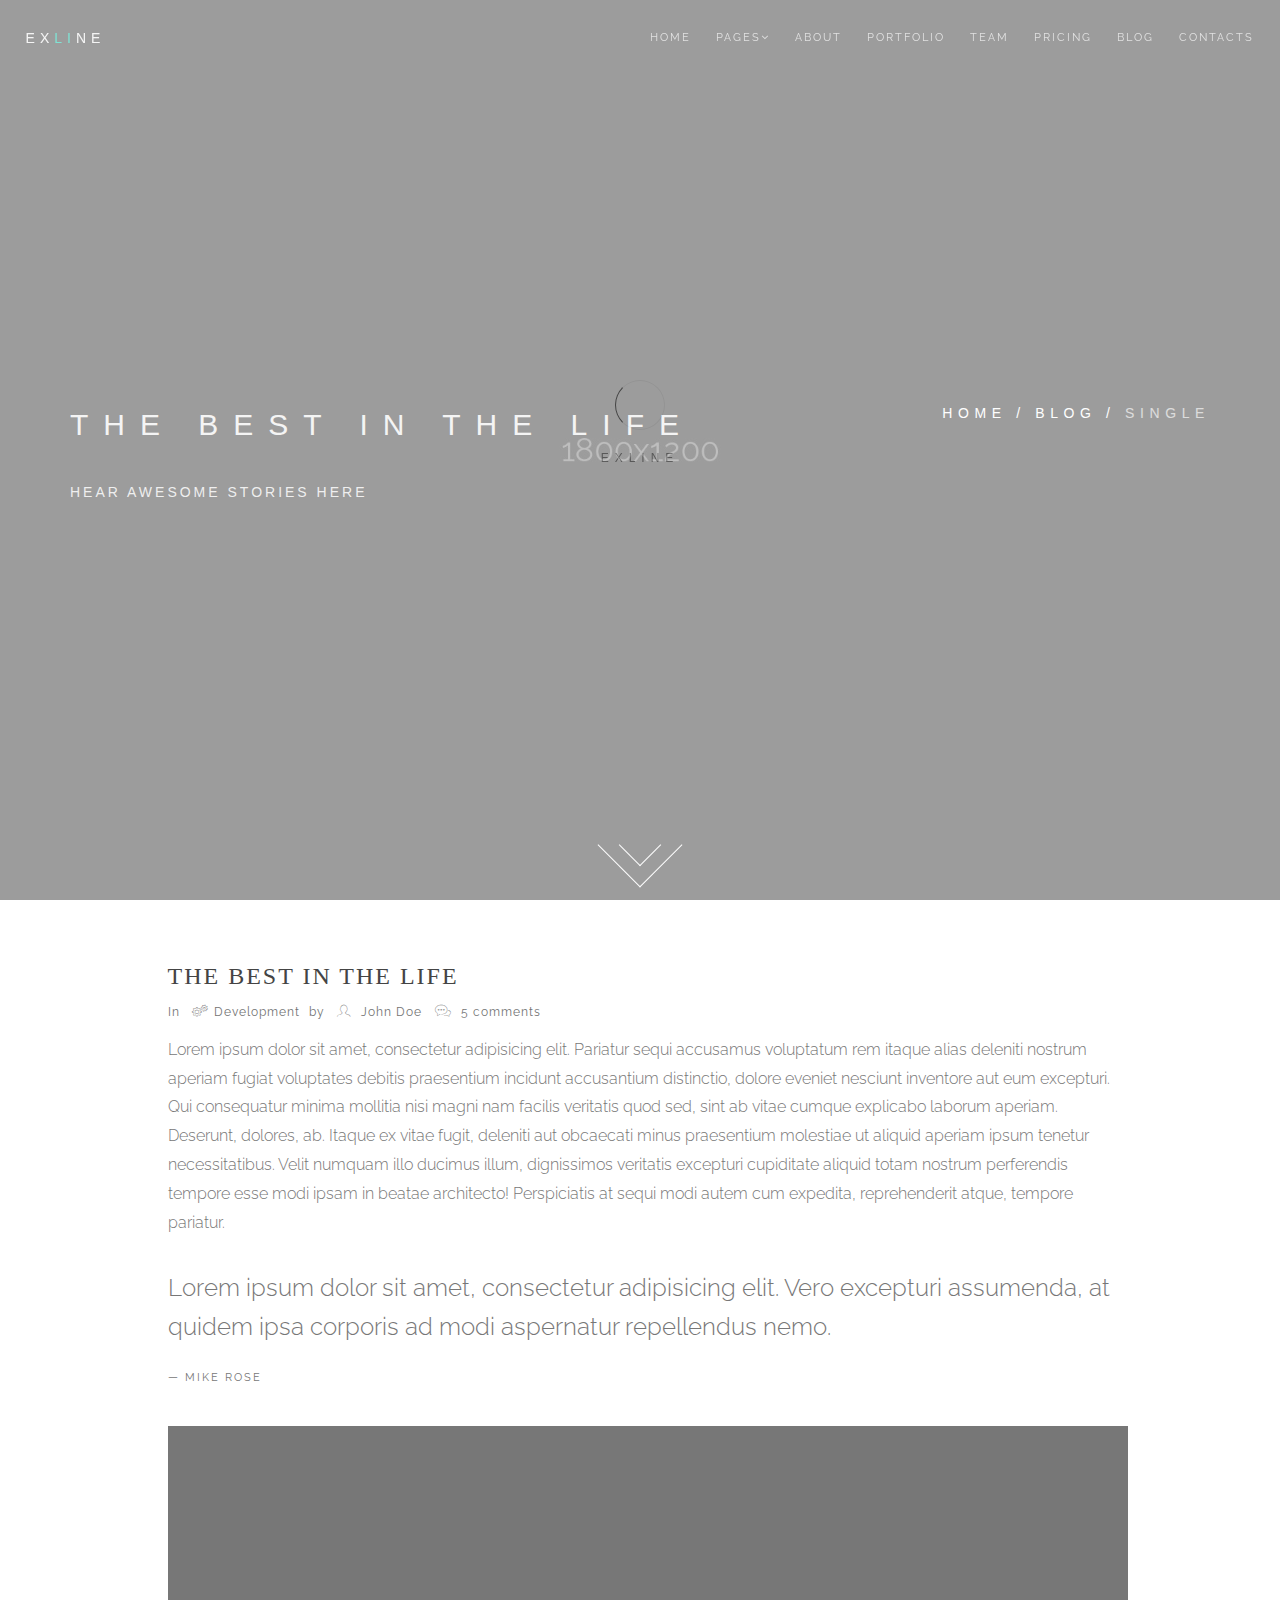
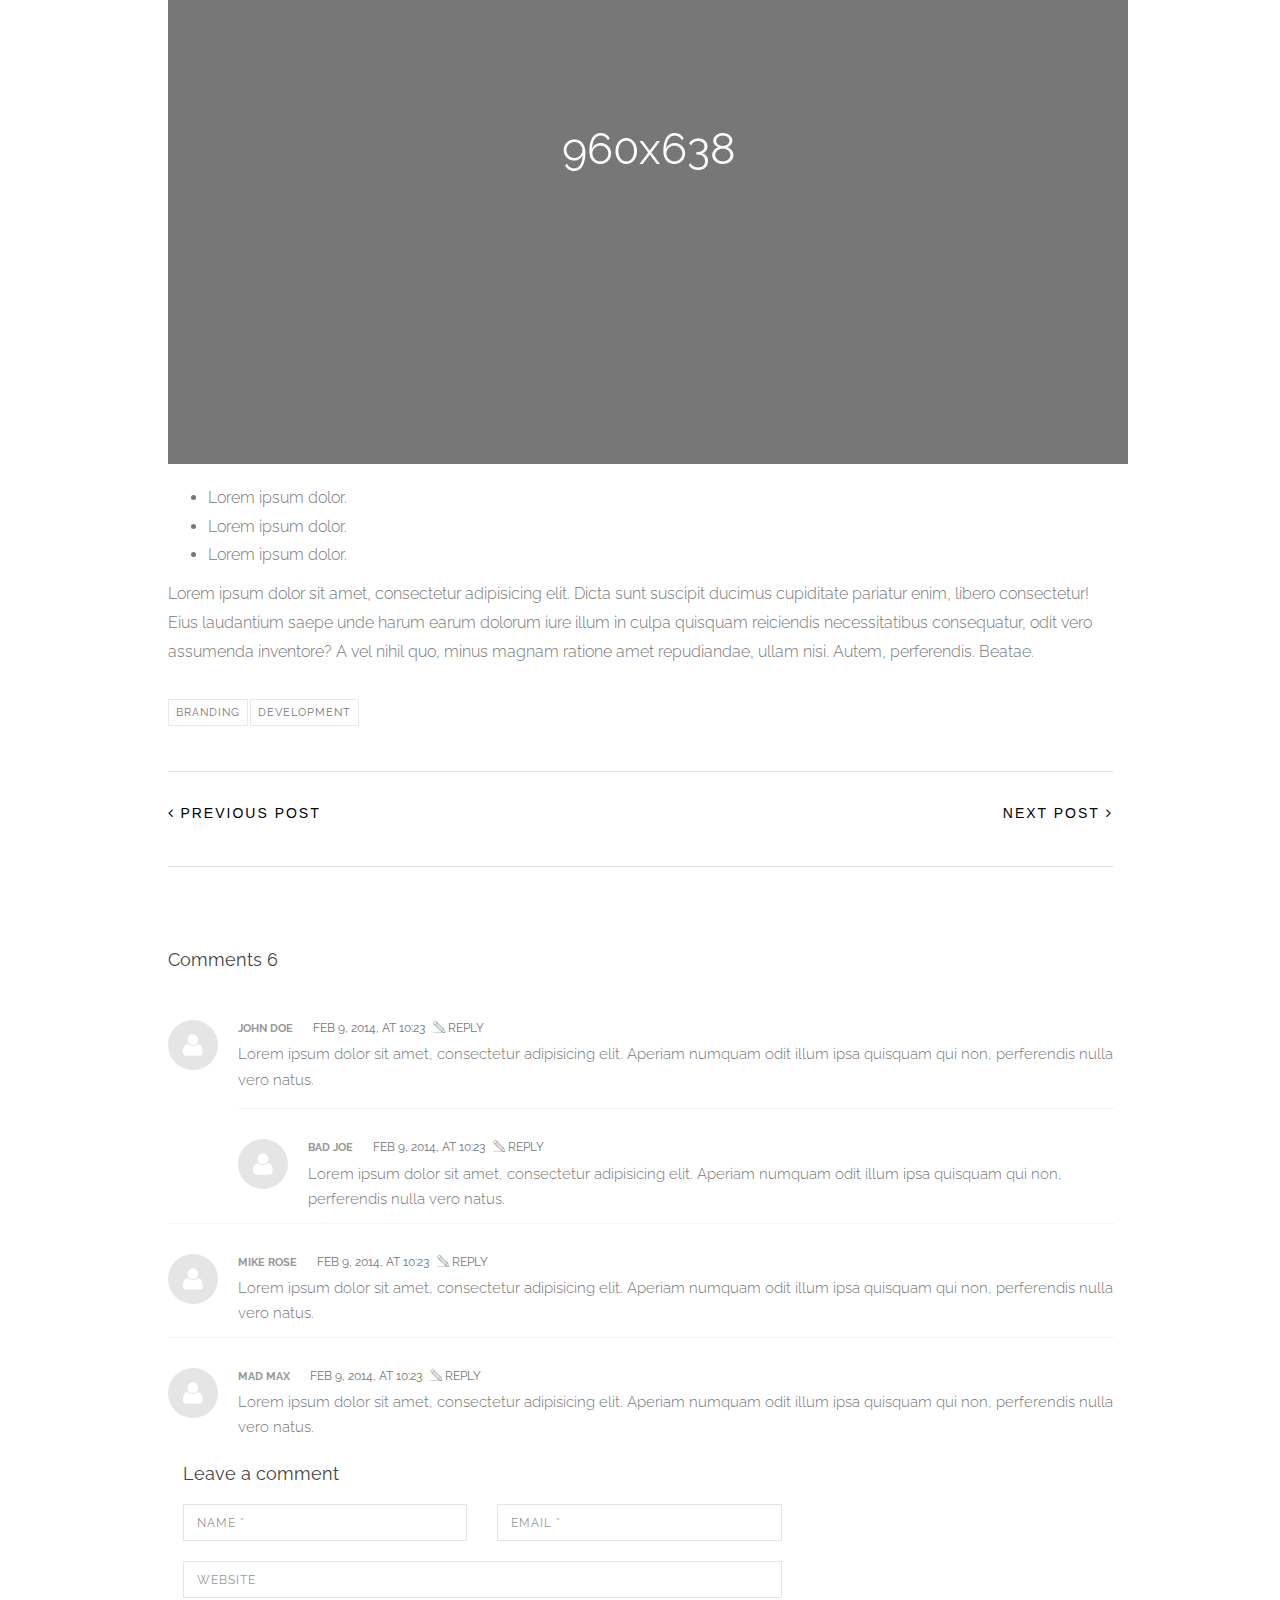
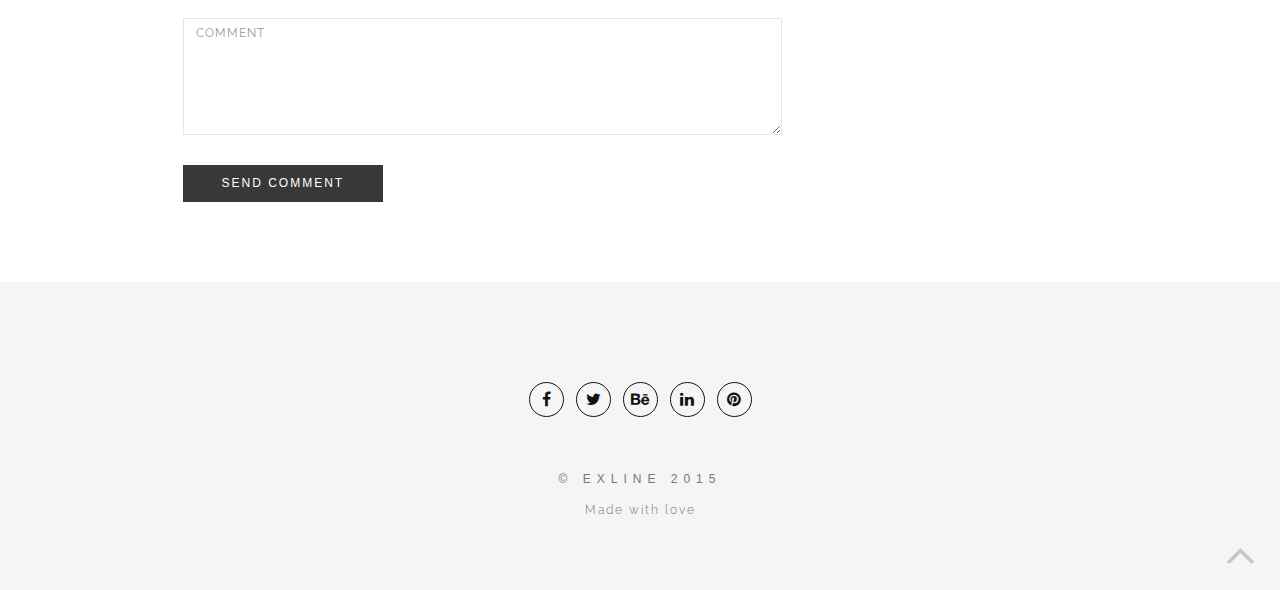
<file: blog-single.html>
<!DOCTYPE html>
<html>
  <head>
    <meta charset="utf-8">
    <!--[if IE]><meta http-equiv='X-UA-Compatible' content='IE=edge,chrome=1'><![endif]-->
    <meta name="viewport" content="width=device-width, initial-scale=1.0, maximum-scale=1.0">
    <link rel="shortcut icon" href="favicon.ico">
    <title>Exline - Creative Template</title>
    <link href="http://fonts.googleapis.com/css?family=Raleway:400,300,100,700%7Dosis:400,500" rel="stylesheet">
    <link href="css/bootstrap.min.css" rel="stylesheet">
    <link href="css/style.css" rel="stylesheet">
    <link href="css/animate.css" rel="stylesheet">
    <link href="css/et-line.css" rel="stylesheet">
    <link href="css/font-awesome.min.css" rel="stylesheet">
    <link href="css/owl.carousel.css" rel="stylesheet">
    <link href="css/magnific-popup.css" rel="stylesheet">
    <link href="css/vertical.min.css" rel="stylesheet">
    <link href="css/style.changer.css" rel="stylesheet">
    <link id="theme" href="css/theme/theme-green.css" rel="stylesheet">
  </head>
  <body>
    <!-- Page Loader Start-->
    <div class="page-loader">
      <div class="loader">Loading</div><span class="loader-text alt-font">Exline</span>
    </div>
    <!--Page Lader End-->
    <!-- Navigation panel-->
    <nav class="main-nav white transparent stick-fixed">
      <div class="full-wrapper relative clearfix">
        <!-- Logo ( paste you text or image)-->
        <div class="nav-logo-wrap"><a href="/" class="logo">Ex<span class="higl">li</span>ne</a></div>
        <div class="navbar-mobile"><i class="fa fa-bars"></i></div>
        <!-- Main Menu-->
        <div class="inner-nav navbar-desktop">
          <ul class="clearlist scroll scroll-nav">
            <li class="active"><a href="#hero">Home</a></li>
            <!-- Item With Sub-->
            <li><a href="#" class="menu-has-sub">Pages<i class="fa fa-angle-down"></i></a>
              <!-- Sub-->
              <ul class="menu-sub">           
                <li><a href="#" class="menu-has-sub">Portfolio<i class="fa fa-angle-right right"></i></a>
                  <ul class="menu-sub">
                    <li><a href="#portfolio=ajax-portfolio-1.html">Single Page</a></li>
                  </ul>
                </li>
                <li><a href="#" class="menu-has-sub">Blog <i class="fa fa-angle-right right"></i></a>
                  <ul class="menu-sub">
                    <li><a href="blog.html">Post</a></li>
                    <li><a href="blog-single.html">Single Page</a></li>
                  </ul>
                </li>
                <li><a href="intro.html">Intro page</a></li>
              </ul>
              <!-- End Sub-->
            </li>
            <!-- End Item With Sub-->
            <li><a href="#about">About</a></li>
            <li><a href="#portfolio">Portfolio</a></li>
            <li><a href="#team">Team</a></li>
            <li><a href="#pricing">Pricing</a></li>
            <li><a href="#blog">Blog</a></li>
            <li><a href="#contacts">Contacts</a></li>
          </ul>
        </div>
      </div>
    </nav>
    <section data-background="img/blog/blog-big.jpg" class="full-screen small-section bg-dark-50 table parallax parallax-fixed">
      <div class="table-cell">
        <div class="container">
          <div class="row">
            <div class="col-md-8 text-left">
              <h1 class="hs-line-first alt-font">The Best In The Life</h1>
              <div class="hs-line-second alt-font">Hear awesome stories here</div>
            </div>
            <div class="col-md-4 mt-10">
              <div class="breadcrumbs breadcrumbs-white alt-font text-right"><a href="#">Home</a>&nbsp;/&nbsp;<a href="#">Blog</a>&nbsp;/&nbsp;<span>Single</span></div>
            </div>
          </div><a href="#page" data-start="display: block" data-100-start="display: none" class="btn-scroll-down scroll"></a>
        </div>
      </div>
    </section>
    <section id="page" class="pt-0">
      <div class="container">
        <div class="row mt-20">
          <!--Blog-->
          <div class="col-md-10 col-md-offset-1 blog-single my-0">
            <div class="blog-post">
              <div class="post-content">
                <h1 class="post-title">The Best In The Life</h1>
                <div class="post-meta">In <span class="separator"></span><i class="icon-gears"></i><a href="#">Development			</a>by <span class="separator"></span><a href="#"><i class="icon-profile-male"></i> John Doe</a><span class="separator"></span><a href="#"><i class="icon-chat"></i> 5 comments</a></div>
                <p> Lorem ipsum dolor sit amet, consectetur adipisicing elit. Pariatur sequi accusamus voluptatum rem itaque alias deleniti nostrum aperiam fugiat voluptates debitis praesentium incidunt accusantium distinctio, dolore eveniet nesciunt inventore aut eum excepturi. Qui consequatur minima mollitia nisi magni nam facilis veritatis quod sed, sint ab vitae cumque explicabo laborum aperiam. Deserunt, dolores, ab. Itaque ex vitae fugit, deleniti aut obcaecati minus praesentium molestiae ut aliquid aperiam ipsum tenetur necessitatibus. Velit numquam illo ducimus illum, dignissimos veritatis excepturi cupiditate aliquid totam nostrum perferendis tempore esse modi ipsam in beatae architecto! Perspiciatis at sequi modi autem cum expedita, reprehenderit atque, tempore pariatur.</p>
                <blockquote>
                  <p>Lorem ipsum dolor sit amet, consectetur adipisicing elit. Vero excepturi assumenda, at quidem ipsa corporis ad modi aspernatur repellendus nemo.</p>
                  <footer>Mike Rose</footer>
                </blockquote>
                
                <img src="img/blog/blog-1.jpg" alt=''>
                
                <ul>
                  <li> Lorem ipsum dolor.</li>
                  <li> Lorem ipsum dolor.</li>
                  <li> Lorem ipsum dolor.</li>
                </ul>

                <p>Lorem ipsum dolor sit amet, consectetur adipisicing elit. Dicta sunt suscipit ducimus cupiditate pariatur enim, libero consectetur! Eius laudantium saepe unde harum earum dolorum iure illum in culpa quisquam reiciendis necessitatibus consequatur, odit vero assumenda inventore? A vel nihil quo, minus magnam ratione amet repudiandae, ullam nisi. Autem, perferendis. Beatae.</p>
              </div>
              <div class="post-single-meta">
                <div class="tags"><a href="#">Branding</a><a href="#">Development</a></div>
              </div>
              <div class="post-navigation clearfix mt-40">
                <div class="nav-prev"><a href="#">
                    <p><i class="fa fa-angle-left"></i> Previous Post</p></a></div>
                <div class="nav-next"><a href="#">
                    <p>Next Post <i class="fa fa-angle-right"></i></p></a></div>
              </div>
              <!--Comments section-->
              <div class="mt-80 mt-xs-40">
                <h4>Comments 6</h4>
                <ul class="clearlist comment-list media-list">
                  <li class="comment-item media"><a href="#" class="pull-left"><img src="img/blog/user-avatar.png" width="50" height="50" alt="" class="comment-avatar img-circle media-object"></a>
                    <div class="media-body">
                      <div class="comment-data">
                        <div class="comment-author"><a href="#">John Doe</a></div>Feb 9, 2014, at 10:23<span class="separator"></span><a href="#"><i class="icon-pencil"></i>&nbsp;Reply</a>
                      </div>
                      <p> Lorem ipsum dolor sit amet, consectetur adipisicing elit. Aperiam numquam odit illum ipsa quisquam qui non, perferendis nulla vero natus.</p>
                      <div class="comment-item media"><a href="#" class="pull-left"><img src="img/blog/user-avatar.png" width="50" height="50" alt="" class="comment-avatar img-circle media-object"></a>
                        <div class="media-body">
                          <div class="comment-data">
                            <div class="comment-author"><a href="#">Bad Joe</a></div>Feb 9, 2014, at 10:23<span class="separator"></span><a href="#"><i class="icon-pencil"></i>&nbsp;Reply</a>
                          </div>
                          <p> Lorem ipsum dolor sit amet, consectetur adipisicing elit. Aperiam numquam odit illum ipsa quisquam qui non, perferendis nulla vero natus.</p>
                        </div>
                      </div>
                    </div>
                  </li>
                  <li class="comment-item media"><a href="#" class="pull-left"><img src="img/blog/user-avatar.png" width="50" height="50" alt="" class="comment-avatar img-circle media-object"></a>
                    <div class="media-body">
                      <div class="comment-data">
                        <div class="comment-author"><a href="#">Mike Rose</a></div>Feb 9, 2014, at 10:23<span class="separator"></span><a href="#"><i class="icon-pencil"></i>&nbsp;Reply</a>
                      </div>
                      <p> Lorem ipsum dolor sit amet, consectetur adipisicing elit. Aperiam numquam odit illum ipsa quisquam qui non, perferendis nulla vero natus.</p>
                    </div>
                  </li>
                  <li class="comment-item media"><a href="#" class="pull-left"><img src="img/blog/user-avatar.png" width="50" height="50" alt="" class="comment-avatar img-circle media-object"></a>
                    <div class="media-body">
                      <div class="comment-data">
                        <div class="comment-author"><a href="#">Mad Max</a></div>Feb 9, 2014, at 10:23<span class="separator"></span><a href="#"><i class="icon-pencil"></i>&nbsp;Reply</a>
                      </div>
                      <p> Lorem ipsum dolor sit amet, consectetur adipisicing elit. Aperiam numquam odit illum ipsa quisquam qui non, perferendis nulla vero natus.</p>
                    </div>
                  </li>
                </ul>
              </div>
              <div class="col-md-8 mb-80 mb-xs-40">
                <h4>Leave a comment</h4>
                <form id="form" method="post" action="#" class="form">
                  <div class="row mb-20 mb-md-10">
                    <div class="col-md-6 mb-md-10">
                      <input type="text" name="name" id="name" placeholder="Name *" maxlength="100" required="" class="input-md form-control">
                    </div>
                    <div class="col-md-6">
                      <input type="email" name="email" id="email" placeholder="Email *" maxlength="100" required="" class="input-md form-control">
                    </div>
                  </div>
                  <div class="mb-20 mb-md-10">
                    <input type="text" name="website" id="website" placeholder="Website " maxlength="100" class="input-md form-control">
                  </div>
                  <div class="mb-30 mb-md-10">
                    <textarea name="text" id="text" rows="6" placeholder="Comment" maxlength="400" class="input-md form-control"></textarea>
                  </div>
                  <button class="btn btn-coffee btn-medium">Send comment</button>
                </form>
              </div>
            </div>
          </div>
        </div>
      </div>
    </section>
    <div class="theme-changer">
      <div class="btn-changer"><i class="icon-gears"></i></div>
      <div class="changer-body">
        <h5 class="alt-font">Navbar</h5>
        <div><a href="#" data-navbar="white" class="btn btn-coffee btn-ch-navbar btn-small disabled">Light</a><span class="separator"></span><a href="#" data-navbar="dark" class="btn btn-coffee btn-ch-navbar btn-small">Dark</a></div>
        <h5 class="alt-font">Choose a color</h5>
        <ul class="color-changer clearlist">
          <li><a href="#" data-style="theme-blue" title="blue: #00b2ca" style="background: #00b2ca;"></a></li>
          <li><a href="#" data-style="theme-green" title="green: #00c8aa" style="background: #00c8aa;"></a></li>
          <li><a href="#" data-style="theme-dark" title="dark: #171724" style="background: #171724;"></a></li>
          <li><a href="#" data-style="theme-red-1" title="red-1: #ff0030" style="background: #ff0030;"></a></li>
          <li><a href="#" data-style="theme-orange" title="orange: #E48400" style="background: #E48400;"></a></li>
          <li><a href="#" data-style="theme-purle" title="purle: #A182D2" style="background: #A182D2;"></a></li>
          <li><a href="#" data-style="theme-red-2" title="red-2: #FF4C05" style="background: #FF4C05;"></a></li>
          <li><a href="#" data-style="theme-dark-blue" title="dark-blue: #3446FF" style="background: #3446FF;"></a></li>
          <li><a href="#" data-style="theme-pink" title="pink: #FF4C83" style="background: #FF4C83;"></a></li>
        </ul>
      </div>
    </div>
    <!--JS sctipts-->
    <script src="js/vendor/jquery-2.1.3.min.js"></script>
    <script src="js/smoothscroll.js"></script>
    <script src="js/plagins.js"></script>
    <script src="js/owl.carousel.min.js"></script>
    <script src="js/isotope.pkgd.min.js"></script>
    <script src="http://maps.google.com/maps/api/js?sensor=false&amp;amp;language=en"></script>
    <script src="js/gmap3.min.js"></script>
    <script src="js/jquery.magnific-popup.min.js"></script>
    <script src="js/jquery.fitvids.js"></script>
    <script src="js/main.js"></script>
    <script src="js/jquery.ajaxchimp.min.js"></script>
    <script src="js/contact-form.js"></script>
    <!--[if lt IE 10]><script type="text/javascript" src="js/placeholder.js"></script><![endif]-->
    
    <!--Delete after config-->
    <script src="js/style.changer.js"></script>
    <!-- Page Footer Start-->
    <footer class="page-footer">
      <div class="container text-center">
        <!-- Social links-->
        <div class="social-links"><a href="#" title="Facebook" target="_blank"><i class="fa fa-facebook"></i></a><a href="#" title="Twitter" target="_blank"><i class="fa fa-twitter"></i></a><a href="#" title="Behance" target="_blank"><i class="fa fa-behance"></i></a><a href="#" title="Linkedin" target="_blank"><i class="fa fa-linkedin"></i></a><a href="#" title="Pinterst" target="_blank"><i class="fa fa-pinterest"></i></a></div>
        <div class="copy-right mt-50"><a href="#" class="alt-font">© Exline 2015</a>
          <p>Made with love</p>
        </div>
      </div><a href="#top" class="scroll scroll-to-top"><i class="fa fa-angle-up"></i></a>
    </footer>
    <!-- Page footer end -->
  </body>
</html>
</file>
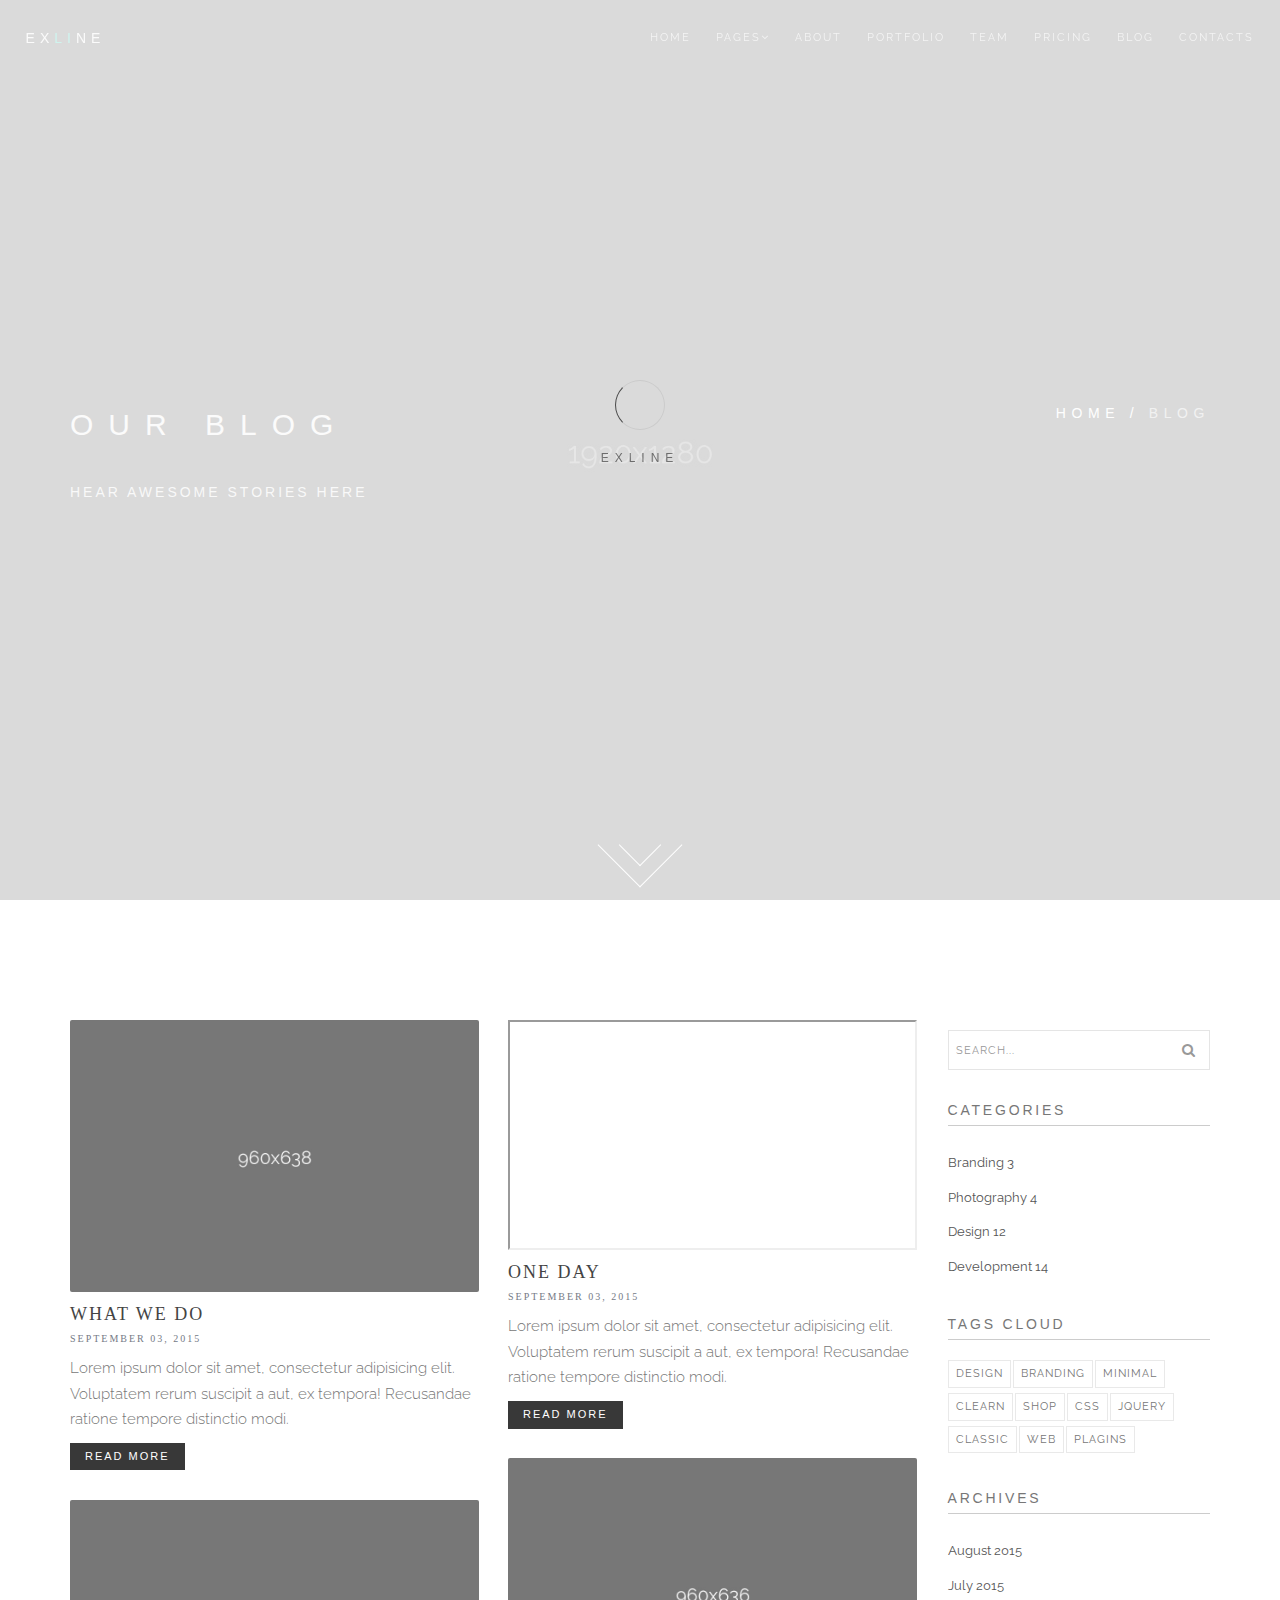
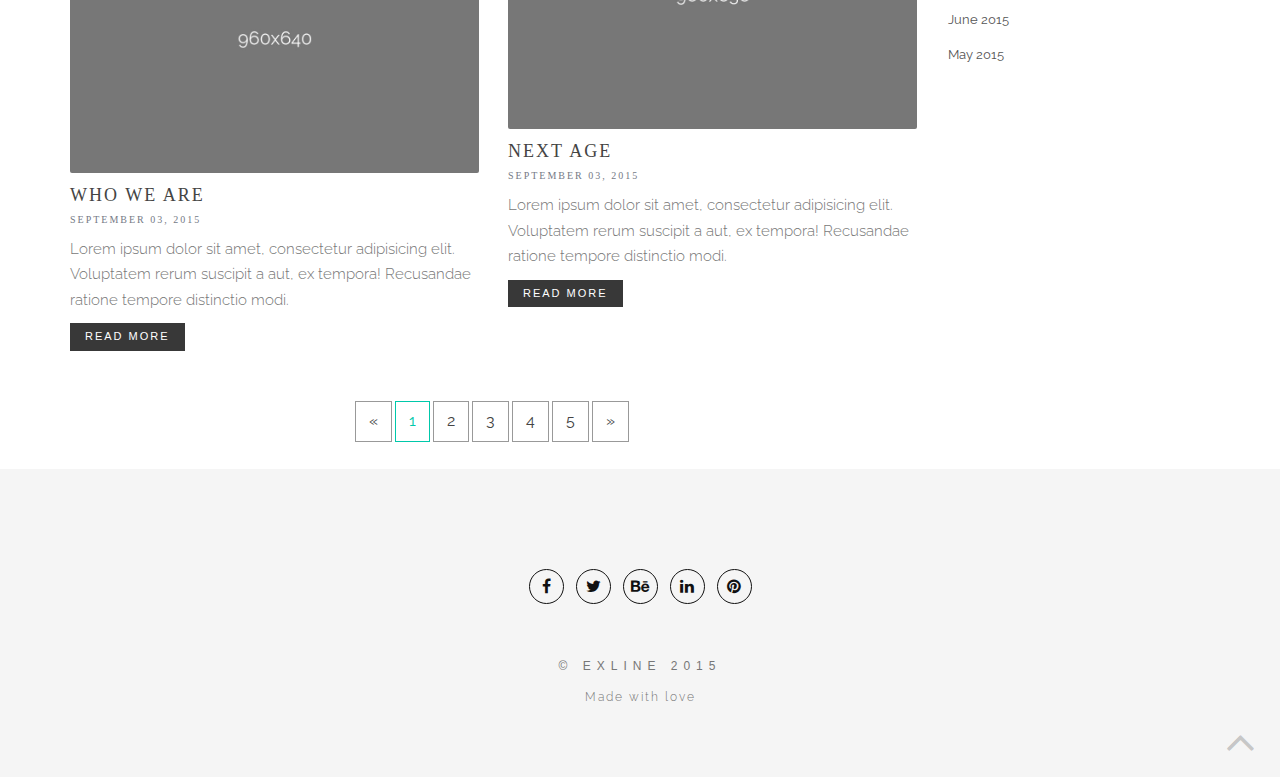
<file: blog.html>
<!DOCTYPE html>
<html>

<head>
    <meta charset="utf-8">
    <!--[if IE]><meta http-equiv='X-UA-Compatible' content='IE=edge,chrome=1'><![endif]-->
    <meta name="viewport" content="width=device-width, initial-scale=1.0, maximum-scale=1.0">
    <link rel="shortcut icon" href="favicon.ico">
    <title>Exline - Creative Template</title>
    <link href="http://fonts.googleapis.com/css?family=Raleway:400,300,100,700%7Dosis:400,500" rel="stylesheet">
    <link href="css/bootstrap.min.css" rel="stylesheet">
    <link href="css/style.css" rel="stylesheet">
    <link href="css/animate.css" rel="stylesheet">
    <link href="css/et-line.css" rel="stylesheet">
    <link href="css/font-awesome.min.css" rel="stylesheet">
    <link href="css/owl.carousel.css" rel="stylesheet">
    <link href="css/magnific-popup.css" rel="stylesheet">
    <link href="css/vertical.min.css" rel="stylesheet">
    <link href="css/style.changer.css" rel="stylesheet">
    <link id="theme" href="css/theme/theme-green.css" rel="stylesheet">
</head>

<body>
    <!-- Page Loader Start-->
    <div class="page-loader">
        <div class="loader">Loading</div><span class="loader-text alt-font">Exline</span>
    </div>
    <!--Page Loader End-->
    <!-- Navigation panel-->
    <nav class="main-nav white transparent stick-fixed">
        <div class="full-wrapper relative clearfix">
            <!-- Logo ( paste you text or image)-->
            <div class="nav-logo-wrap"><a href="/" class="logo">Ex<span class="higl">li</span>ne</a></div>
            <div class="navbar-mobile"><i class="fa fa-bars"></i></div>
            <!-- Main Menu-->
            <div class="inner-nav navbar-desktop">
                <ul class="clearlist scroll scroll-nav">
                    <li class="active"><a href="#hero">Home</a></li>
                    <!-- Item With Sub-->
                    <li><a href="#" class="menu-has-sub">Pages<i class="fa fa-angle-down"></i></a>
                        <!-- Sub-->
                        <ul class="menu-sub">
                            <li><a href="#" class="menu-has-sub">Portfolio<i class="fa fa-angle-right right"></i></a>
                                <ul class="menu-sub">
                                    <li><a href="#portfolio=ajax-portfolio-1.html">Single Page</a></li>
                                </ul>
                            </li>
                            <li><a href="#" class="menu-has-sub">Blog <i class="fa fa-angle-right right"></i></a>
                                <ul class="menu-sub">
                                    <li><a href="blog.html">Post</a></li>
                                    <li><a href="blog-single.html">Single Page</a></li>
                                </ul>
                            </li>
                            <li><a href="intro.html">Intro page</a></li>
                        </ul>
                        <!-- End Sub-->
                    </li>
                    <!-- End Item With Sub-->
                    <li><a href="#about">About</a></li>
                    <li><a href="#portfolio">Portfolio</a></li>
                    <li><a href="#team">Team</a></li>
                    <li><a href="#pricing">Pricing</a></li>
                    <li><a href="#blog">Blog</a></li>
                    <li><a href="#contacts">Contacts</a></li>
                </ul>
            </div>
        </div>
    </nav>
    <!--Header-->
    <section data-background="img/full-width/bg-3.jpg" class="full-screen small-section bg-dark-50 table parallax parallax-fixed">
        <div class="table-cell">
            <div class="container">
                <div class="row">
                    <div class="col-md-8 text-left">
                        <h1 class="hs-line-first alt-font">Our Blog</h1>
                        <div class="hs-line-second alt-font">Hear awesome stories here</div>
                    </div>
                    <div class="col-md-4 mt-10">
                        <div class="breadcrumbs breadcrumbs-white alt-font text-right"><a href="#">Home</a>&nbsp;/&nbsp;<span>Blog</span></div>
                    </div>
                </div>
                <a href="#blog" data-start="display: block" data-100-start="display: none" class="btn-scroll-down scroll"></a>
            </div>
        </div>
    </section>
    <!--End Header-->
    
    <!--Section Blog-->
    <section id="blog">
        <div class="container">
            <div class="row mt-60 mt-xs-30">
                <div class="col-sm-9">
                    <div class="row blog-masonry">
                        <!--Post item-->
                        <div data-wow-delay="0.1s" data-wow-duration="2s" class="col-md-6 col-sm-6 post-masonry blog-post mb-30 wow fadeIn">
                            <a href="blog-single.html">
                                <div class="post-thumbnail"><img src="img/blog/blog-1.jpg" class="resp" alt=''></div>
                                <div class="post-content">
                                    <h4 class="post-title">What we do</h4>
                                    <div class="date-post">September 03, 2015</div>
                                    <p> Lorem ipsum dolor sit amet, consectetur adipisicing elit. Voluptatem rerum suscipit a aut, ex tempora! Recusandae ratione tempore distinctio modi.</p>
                                </div>
                            </a><a href="blog-single.html" class="btn btn-coffee btn-md">Read More</a></div>
                        <!--End post item-->
                        <div data-wow-delay="0.1s" data-wow-duration="2s" class="col-md-6 col-sm-6 post-masonry blog-post mb-30 wow fadeIn">
                            <div class="post-thumbnail">
                                <iframe src="http://player.vimeo.com/video/79876010?title=0&amp;byline=0&amp;portrait=0&amp;color=ffffff" width="1170" height="658" allowfullscreen></iframe>
                            </div>
                            <a href="blog-single.html">
                              <div class="post-content">
                                  <h4 class="post-title">One day</h4>
                                  <div class="date-post">September 03, 2015</div>
                                  <p> Lorem ipsum dolor sit amet, consectetur adipisicing elit. Voluptatem rerum suscipit a aut, ex tempora! Recusandae ratione tempore distinctio modi. </p>
                              </div>
                            </a>
                            <a href="blog-single.html" class="btn btn-coffee btn-md">Read More</a></div>
                        <div data-wow-delay="0.1s" data-wow-duration="2s" class="col-md-6 col-sm-6 post-masonry blog-post mb-30 wow fadeIn">
                            <a href="blog-single.html">
                                <div class="post-thumbnail"><img src="img/blog/blog-2.jpg" class="resp" alt=''></div>
                                <div class="post-content">
                                    <h4 class="post-title">Next Age</h4>
                                    <div class="date-post">September 03, 2015</div>
                                    <p> Lorem ipsum dolor sit amet, consectetur adipisicing elit. Voluptatem rerum suscipit a aut, ex tempora! Recusandae ratione tempore distinctio modi.</p>
                                </div>
                            </a><a href="blog-single.html" class="btn btn-coffee btn-md">Read More</a></div>
                        <div data-wow-delay="0.1s" data-wow-duration="2s" class="col-md-6 col-sm-6 post-masonry blog-post mb-30 wow fadeIn">
                            <a href="blog-single.html">
                                <div class="post-thumbnail"><img src="img/blog/blog-3.jpg" class="resp" alt=''></div>
                                <div class="post-content">
                                    <h4 class="post-title">Who we are</h4>
                                    <div class="date-post">September 03, 2015</div>
                                    <p> Lorem ipsum dolor sit amet, consectetur adipisicing elit. Voluptatem rerum suscipit a aut, ex tempora! Recusandae ratione tempore distinctio modi.</p>
                                </div>
                            </a><a href="blog-single.html" class="btn btn-coffee btn-md">Read More</a></div>
                    </div>
                    <!--Page navigation-->
                    <div class="col-md-12 text-center">
                        <nav>
                            <ul class="pagination">
                                <li><a href="#" aria-label="Previous"><span aria-hidden="true">«</span></a></li>
                                <li class="active"><a href="#">1</a></li>
                                <li><a href="#">2</a></li>
                                <li><a href="#">3</a></li>
                                <li><a href="#">4</a></li>
                                <li><a href="#">5</a></li>
                                <li><a href="#" aria-label="Next"><span aria-hidden="true">»</span></a></li>
                            </ul>
                        </nav>
                    </div>
                </div>
                <!--Sidebar-->
                <div class="col-sm-4 col-md-3 sidebar">
                    <!--Widget Search-->
                    <div class="widget">
                        <form class="form-inline form">
                            <div class="search-wrap">
                                <button type="submit" title="Start Search" class="search-button animate"><i class="fa fa-search"></i></button>
                                <input type="text" placeholder="Search..." class="form-control search-input">
                            </div>
                        </form>
                    </div>
                    <!--Widget Categories-->
                    <div class="widget">
                        <div class="widget-title alt-font">Categories</div>
                        <div class="widget-body">
                            <ul class="clearlist widget-list">
                                <li><a href="#">Branding 3</a></li>
                                <li><a href="#">Photography 4</a></li>
                                <li><a href="#">Design 12</a></li>
                                <li><a href="#">Development 14</a></li>
                            </ul>
                        </div>
                    </div>
                    <!--Widget Recent Post-->
                    <div class="widget">
                        <div class="widget-title alt-font">Tags Cloud</div>
                        <div class="widget-body">
                            <div class="tags"><a href="#">Design</a><a href="#">Branding</a><a href="#">Minimal</a><a href="#">Clearn</a><a href="#">Shop</a><a href="#">Css</a><a href="#">JQuery</a><a href="#">Classic</a><a href="#">Web</a><a href="#">Plagins</a></div>
                        </div>
                    </div>
                    <!--Widget Archives-->
                    <div class="widget">
                        <div class="widget-title alt-font">Archives</div>
                        <div class="widget-body">
                            <ul class="clearlist widget-list">
                                <li><a href="#">August 2015</a></li>
                                <li><a href="#">July 2015</a></li>
                                <li><a href="#">June 2015</a></li>
                                <li><a href="#">May 2015</a></li>
                            </ul>
                        </div>
                    </div>
                </div>
            </div>
        </div>
    </section>
    <!-- End Section Blog -->
    <!-- Delete after config -->
    <div class="theme-changer">
        <div class="btn-changer"><i class="icon-gears"></i></div>
        <div class="changer-body">
            <h5 class="alt-font">Navbar</h5>
            <div><a href="#" data-navbar="white" class="btn btn-coffee btn-ch-navbar btn-small disabled">Light</a><span class="separator"></span><a href="#" data-navbar="dark" class="btn btn-coffee btn-ch-navbar btn-small">Dark</a></div>
            <h5 class="alt-font">Choose a color</h5>
            <ul class="color-changer clearlist">
                <li>
                    <a href="#" data-style="theme-blue" title="blue: #00b2ca" style="background: #00b2ca;"></a>
                </li>
                <li>
                    <a href="#" data-style="theme-green" title="green: #00c8aa" style="background: #00c8aa;"></a>
                </li>
                <li>
                    <a href="#" data-style="theme-dark" title="dark: #171724" style="background: #171724;"></a>
                </li>
                <li>
                    <a href="#" data-style="theme-red-1" title="red-1: #ff0030" style="background: #ff0030;"></a>
                </li>
                <li>
                    <a href="#" data-style="theme-orange" title="orange: #E48400" style="background: #E48400;"></a>
                </li>
                <li>
                    <a href="#" data-style="theme-purle" title="purle: #A182D2" style="background: #A182D2;"></a>
                </li>
                <li>
                    <a href="#" data-style="theme-red-2" title="red-2: #FF4C05" style="background: #FF4C05;"></a>
                </li>
                <li>
                    <a href="#" data-style="theme-dark-blue" title="dark-blue: #3446FF" style="background: #3446FF;"></a>
                </li>
                <li>
                    <a href="#" data-style="theme-pink" title="pink: #FF4C83" style="background: #FF4C83;"></a>
                </li>
            </ul>
        </div>
    </div>
    <!-- End Delete After Config -->
    <!-- Page Footer Start-->
    <footer class="page-footer">
        <div class="container text-center">
            <!-- Social links-->
            <div class="social-links"><a href="#" title="Facebook" target="_blank"><i class="fa fa-facebook"></i></a><a href="#" title="Twitter" target="_blank"><i class="fa fa-twitter"></i></a><a href="#" title="Behance" target="_blank"><i class="fa fa-behance"></i></a><a href="#" title="Linkedin" target="_blank"><i class="fa fa-linkedin"></i></a><a href="#" title="Pinterst" target="_blank"><i class="fa fa-pinterest"></i></a></div>
            <div class="copy-right mt-50"><a href="#" class="alt-font">© Exline 2015</a>
                <p>Made with love</p>
            </div>
        </div><a href="#top" class="scroll scroll-to-top"><i class="fa fa-angle-up"></i></a>
    </footer>
    <!-- Page footer end -->
    <!--JS sctipts-->
    <script src="js/vendor/jquery-2.1.3.min.js"></script>
    <script src="js/smoothscroll.js"></script>
    <script src="js/plagins.js"></script>
    <script src="js/owl.carousel.min.js"></script>
    <script src="js/isotope.pkgd.min.js"></script>
    <script src="http://maps.google.com/maps/api/js?sensor=false&amp;amp;language=en"></script>
    <script src="js/gmap3.min.js"></script>
    <script src="js/jquery.magnific-popup.min.js"></script>
    <script src="js/jquery.fitvids.js"></script>
    <script src="js/main.js"></script>
    <script src="js/jquery.ajaxchimp.min.js"></script>
    <script src="js/contact-form.js"></script>
    <!--[if lt IE 10]><script type="text/javascript" src="js/placeholder.js"></script><![endif]-->
    <!--Delete after config-->
    <script src="js/style.changer.js"></script>
    <!-- End Delete after config-->
</body>

</html>
</file>
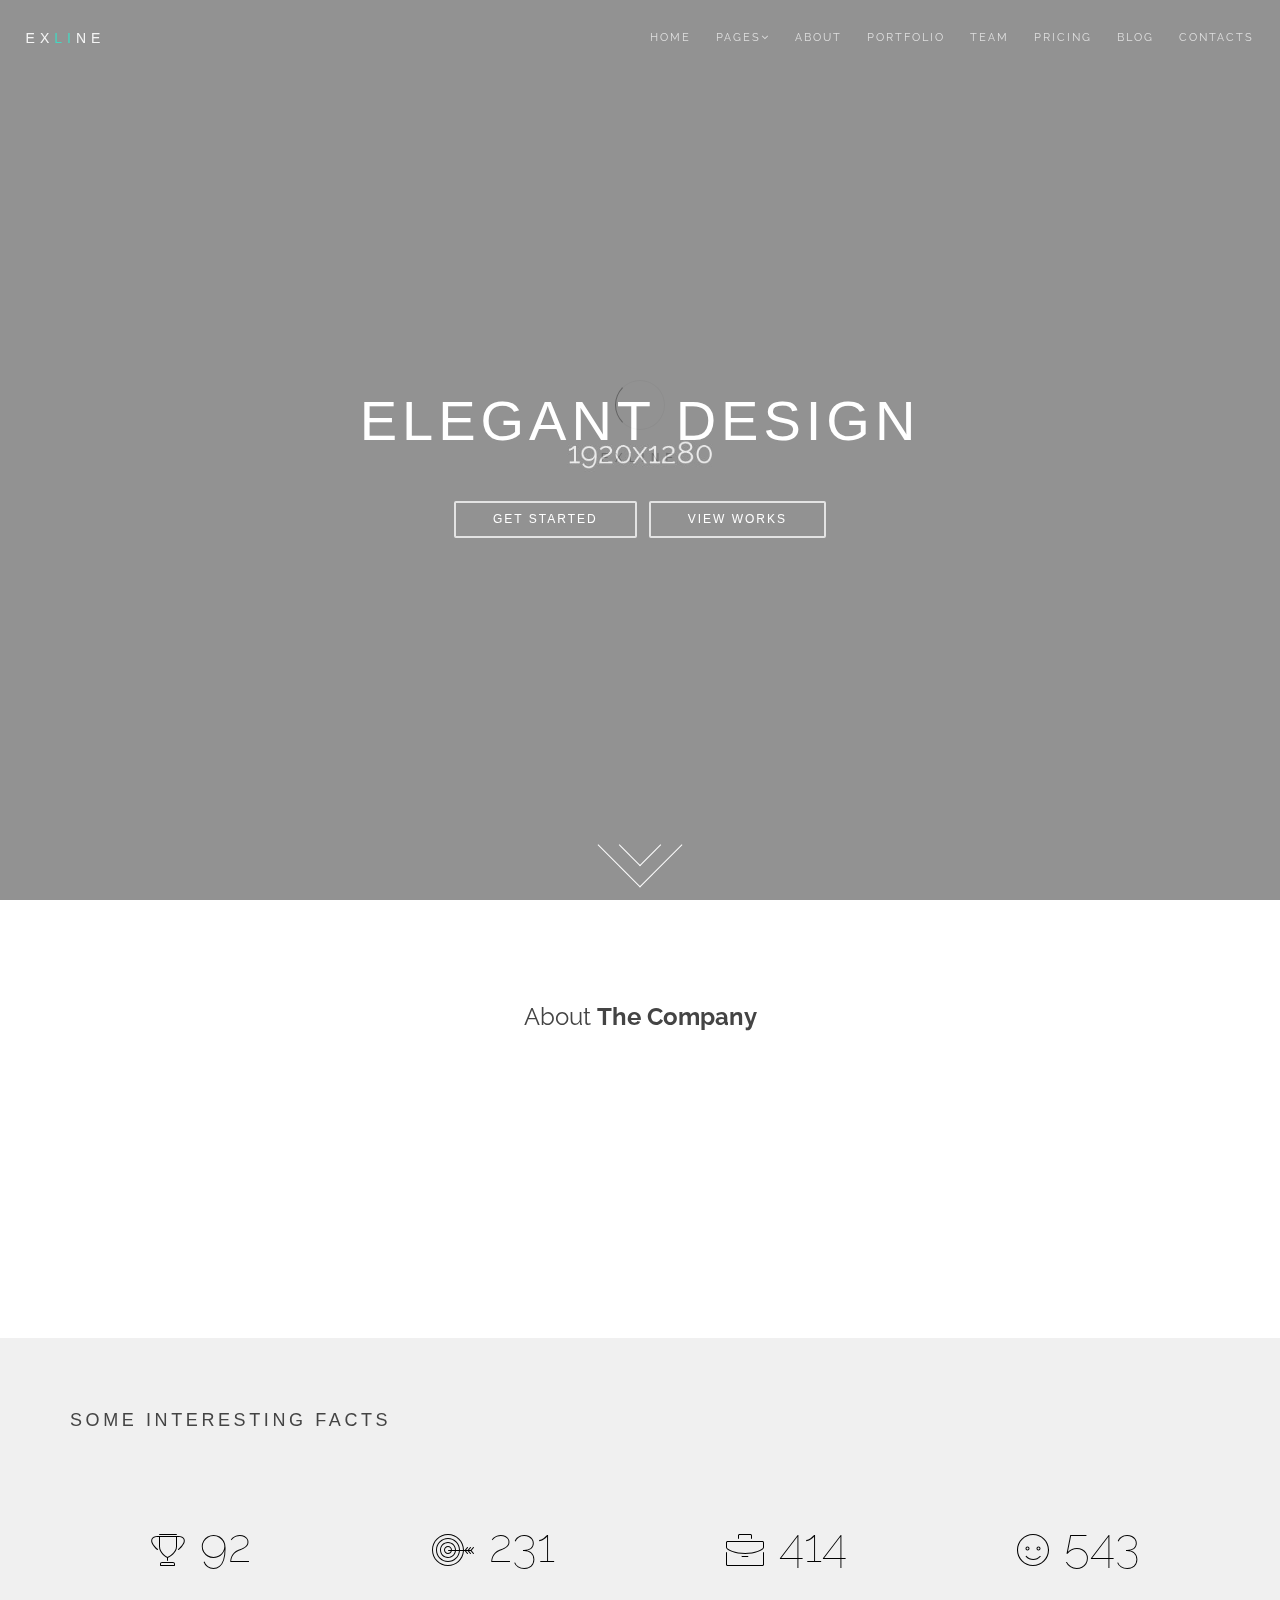
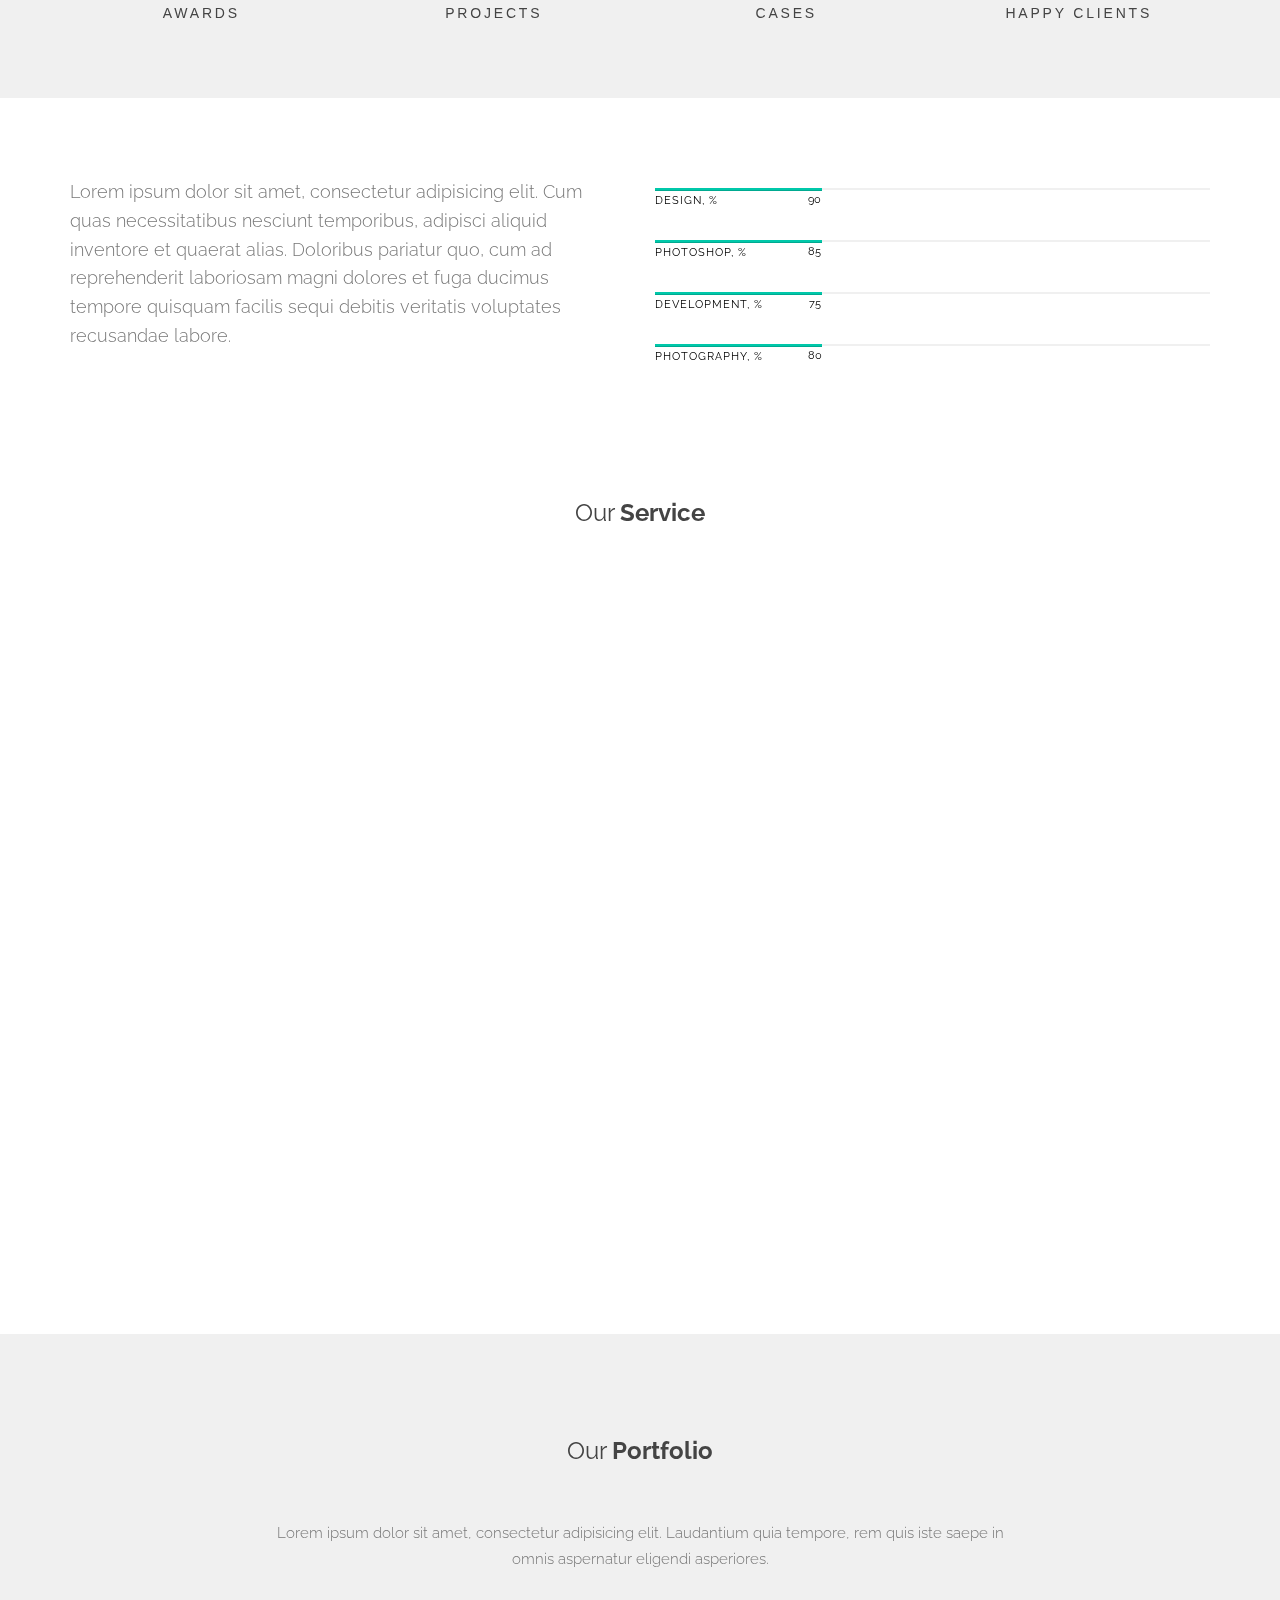
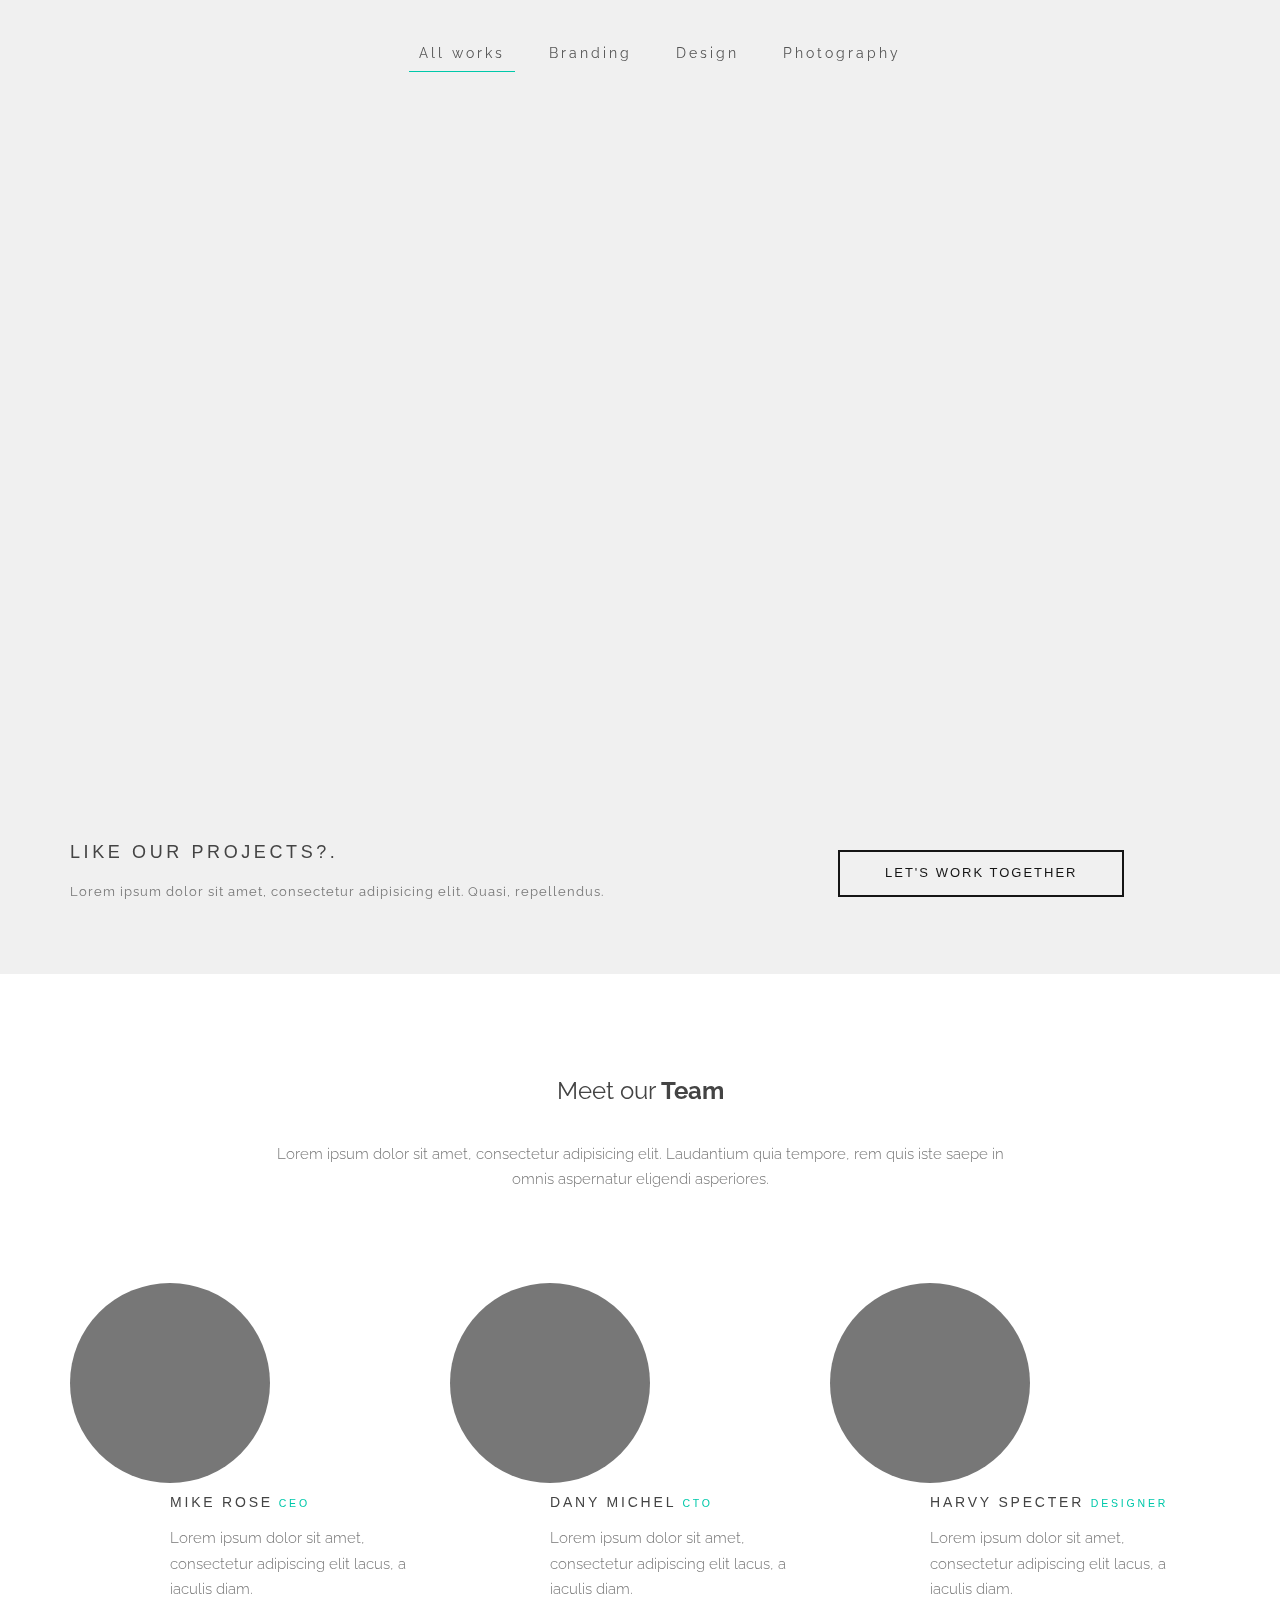
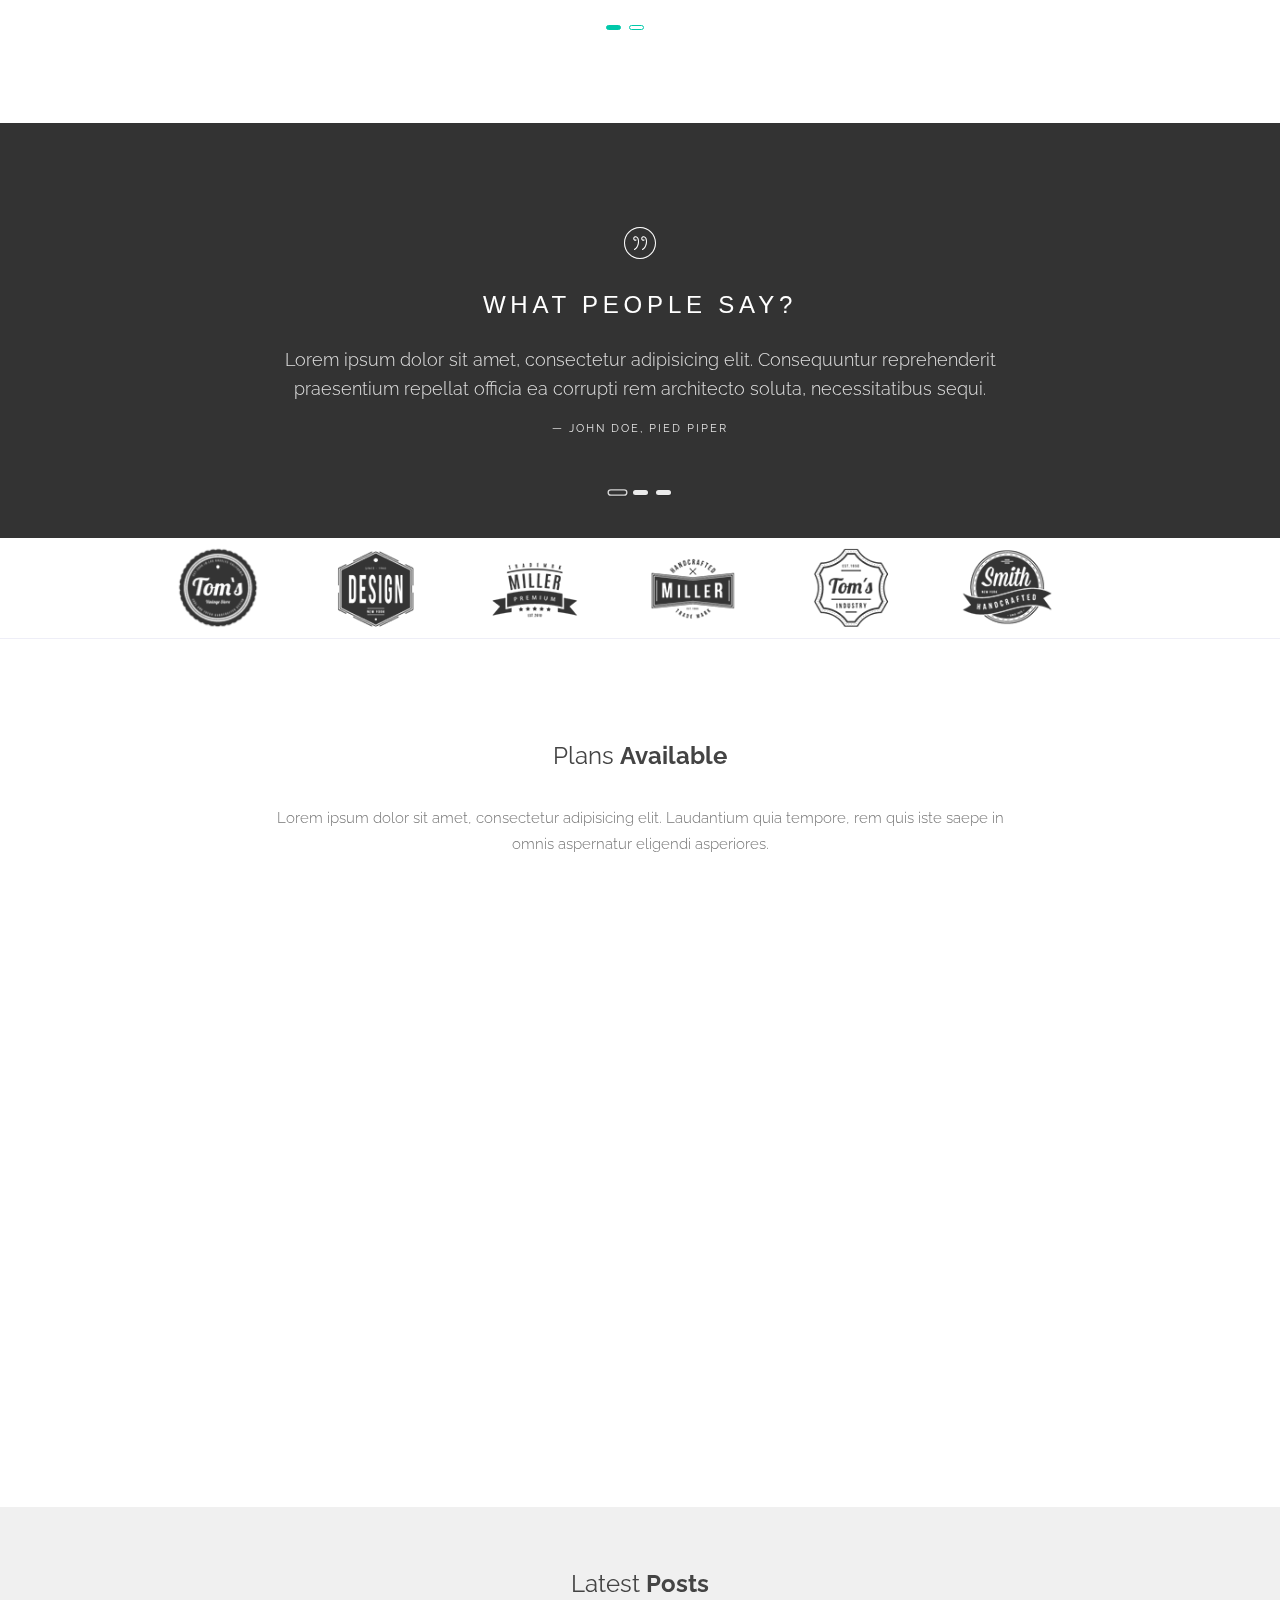
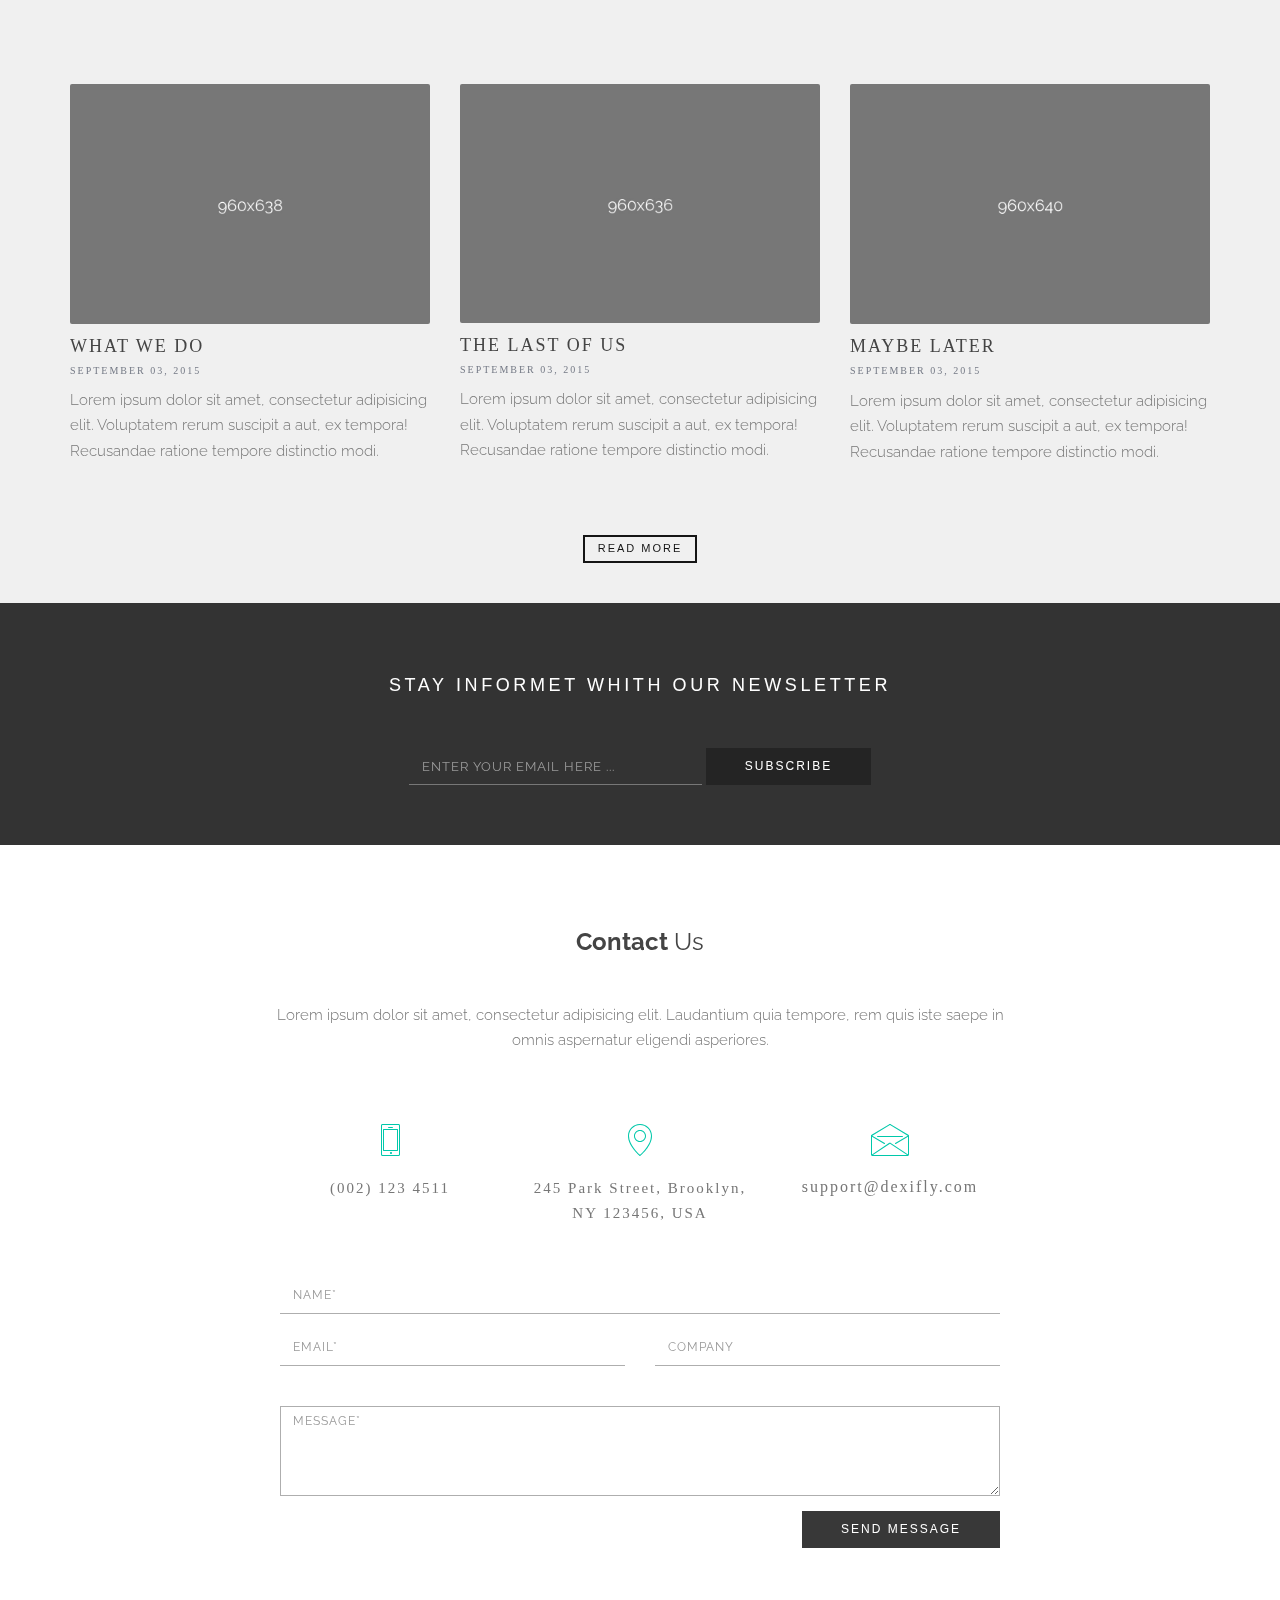
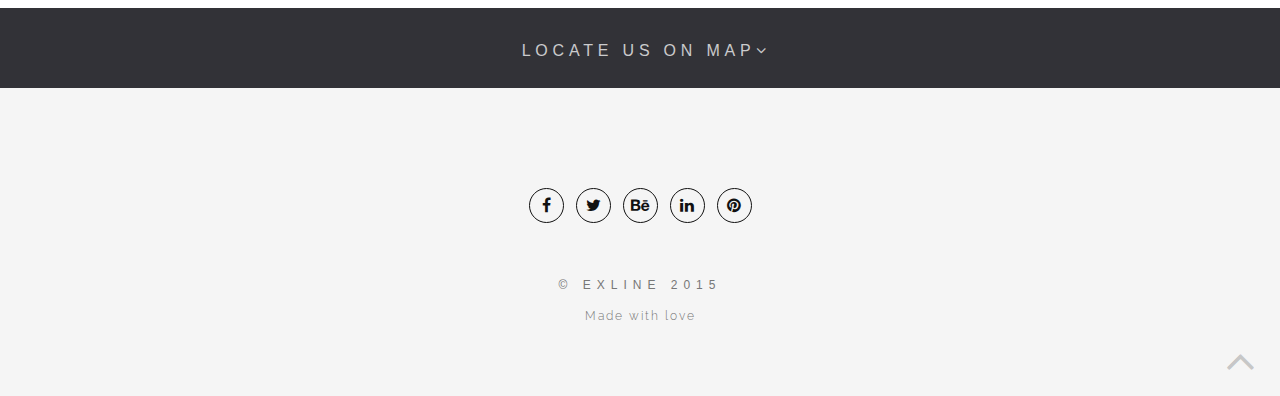
<file: index-2.html>
<!DOCTYPE html>
<html>
  <head>
    <meta charset="utf-8">
    <!--[if IE]><meta http-equiv='X-UA-Compatible' content='IE=edge,chrome=1'><![endif]-->
    <meta name="viewport" content="width=device-width, initial-scale=1.0, maximum-scale=1.0">
    <link rel="shortcut icon" href="favicon.ico">
    <title>Exline - Creative Template</title>
    <link href="http://fonts.googleapis.com/css?family=Raleway:400,300,100,700%7Dosis:400,500" rel="stylesheet">
    <link href="css/bootstrap.min.css" rel="stylesheet">
    <link href="css/style.css" rel="stylesheet">
    <link href="css/animate.css" rel="stylesheet">
    <link href="css/et-line.css" rel="stylesheet">
    <link href="css/font-awesome.min.css" rel="stylesheet">
    <link href="css/owl.carousel.css" rel="stylesheet">
    <link href="css/magnific-popup.css" rel="stylesheet">
    <link href="css/vertical.min.css" rel="stylesheet">
    <link href="css/style.changer.css" rel="stylesheet">
    <link id="theme" href="css/theme/theme-green.css" rel="stylesheet">
  </head>
  <body class="appear-animate">
    <!-- Page Loader Start-->
    <div class="page-loader">
      <div class="loader">Loading</div><span class="loader-text alt-font">Exline</span>
    </div>
    <!--Page Lader End-->
    <div id="top"></div>
    <!-- Navigation panel-->
    <nav class="main-nav white transparent stick-fixed">
      <div class="full-wrapper relative clearfix">
        <!-- Logo ( paste you text or image)-->
        <div class="nav-logo-wrap"><a href="/" class="logo">Ex<span class="higl">li</span>ne</a></div>
        <div class="navbar-mobile"><i class="fa fa-bars"></i></div>
        <!-- Main Menu-->
        <div class="inner-nav navbar-desktop">
          <ul class="clearlist scroll scroll-nav">
            <li class="active"><a href="#hero">Home</a></li>
            <!-- Item With Sub-->
            <li><a href="#" class="menu-has-sub">Pages<i class="fa fa-angle-down"></i></a>
              <!-- Sub-->
              <ul class="menu-sub">           
                <li><a href="#" class="menu-has-sub">Portfolio<i class="fa fa-angle-right right"></i></a>
                  <ul class="menu-sub">
                    <li><a href="#portfolio=ajax-portfolio-1.html">Single Page</a></li>
                  </ul>
                </li>
                <li><a href="#" class="menu-has-sub">Blog <i class="fa fa-angle-right right"></i></a>
                  <ul class="menu-sub">
                    <li><a href="blog.html">Post</a></li>
                    <li><a href="blog-single.html">Single Page</a></li>
                  </ul>
                </li>
                <li><a href="intro.html">Intro page</a></li>
              </ul>
              <!-- End Sub-->
            </li>
            <!-- End Item With Sub-->
            <li><a href="#about">About</a></li>
            <li><a href="#portfolio">Portfolio</a></li>
            <li><a href="#team">Team</a></li>
            <li><a href="#pricing">Pricing</a></li>
            <li><a href="#blog">Blog</a></li>
            <li><a href="#contacts">Contacts</a></li>
          </ul>
        </div>
      </div>
    </nav>
    <!--Start section hero-->
    <section id="hero" class="full-screen">
      <!--Background slideshow-->
      <div data-top="transform: translate3d(0px, 0px, 0px)" data-top-bottom="transform: translate3d(0px, -200px, 0px)" data-anchor-target="#hero" class="parallax-hero full-screen bg-slideshow-wrapper">
        <div data-background="img/full-width/bg-16.jpg" class="slideshow slide-1 bg-dark-10 bg-img"></div>
        <div data-background="img/full-width/bg-17.jpg" class="slideshow slide-2 bg-dark-10 bg-img"></div>
        <div data-background="img/full-width/bg-18.jpg" class="slideshow slide-3 bg-dark-10 bg-img"></div>
      </div>
      <div class="hero-content">
        <div class="hero-content-inner">
          <h1 data-wow-delay="0.5s" data-wow-duration="3s" class="hs-line-4 wow fadeInDown">Elegant Design</h1>
          <div data-wow-delay="0.5s" data-wow-duration="3s" class="wow fadeInUp"><a href="#page" class="scroll btn btn-coffee btn-border-w btn-round btn-medium">Get started</a><span>&nbsp; &nbsp;</span><a href="#portfolio" class="scroll btn btn-coffee btn-border-w btn-round btn-medium hidden-xs">View works</a></div>
        </div>
      </div><a href="#page" data-start="display: block" data-100-start="display: none" class="btn-scroll-down scroll"></a>
    </section>
    <div id="page" class="page">
      <!--Start section about-->
      <section id="about">
        <div class="container">
          <div class="row mt-40 mt-xs-20">
            <div class="col-md-12 text-center">
              <h3>About <b>The Company</b></h3>
            </div>
          </div>
          <div class="row mt-60 mt-xs-30">
            <div class="col-md-8 col-md-offset-2 text-center">
              <blockquote data-wow-delay="0.1s" data-wow-duration="1s" class="about-quote wow fadeInUp">
                <p>Lorem ipsum dolor sit amet, consectetur adipisicing elit. Totam, assumenda perspiciatis, adipisci impedit magnam vitae eligendi in explicabo at. Dolore recusandae veritatis iste vero perspiciatis est nobis consequuntur architecto, similique!</p>
                <footer class="about-quote-author">Mike Rose, CEO</footer>
              </blockquote>
            </div>
          </div>
        </div>
        <div id="facts" class="small-section bg-light mt-80 mt-xs-80">
          <div class="container">
            <div class="row">
              <div class="col-md-12">
                <h4 class="alt-font">Some interesting facts</h4>
              </div>
            </div>
            <div class="row mt-60">
              <div class="col-md-3 col-sm-6 text-center">
                <div class="fact-item">
                  <div class="fact-number"><span class="icon-trophy"></span><span class="focus-number">92</span></div>
                  <h5 class="fact-desc alt-font">Awards</h5>
                </div>
              </div>
              <div class="col-md-3 col-sm-6 text-center">
                <div class="fact-item">
                  <div class="fact-number"><span class="icon-target"></span><span class="focus-number">231</span></div>
                  <h5 class="fact-desc alt-font">Projects</h5>
                </div>
              </div>
              <div class="col-md-3 col-sm-6 text-center">
                <div class="fact-item">
                  <div class="fact-number"><span class="icon-briefcase"></span><span class="focus-number">414</span></div>
                  <h5 class="fact-desc alt-font">Cases</h5>
                </div>
              </div>
              <div class="col-md-3 col-sm-6 text-center">
                <div class="fact-item">
                  <div class="fact-number"><span class="icon-happy"></span><span class="focus-number">543</span></div>
                  <h5 class="fact-desc alt-font">Happy clients</h5>
                </div>
              </div>
            </div>
          </div>
        </div>
        <div class="container">
          <div class="row mt-80 mt-xs-40">
            <div class="col-sm-6">
              <blockquote class="about-quote">
                <p> Lorem ipsum dolor sit amet, consectetur adipisicing elit. Cum quas necessitatibus nesciunt temporibus, adipisci aliquid inventore et quaerat alias. Doloribus pariatur quo, cum ad reprehenderit laboriosam magni dolores et fuga ducimus tempore quisquam facilis sequi debitis veritatis voluptates recusandae labore.</p>
              </blockquote>
            </div>
            <div class="col-sm-6 mt-xs-40">
              <div class="progress-box">
                <div role="progressbar" data-progress="90" class="progress-bar">Design, % <span>90</span></div>
              </div>
              <div class="progress-box">
                <div role="progressbar" data-progress="85" class="progress-bar">Photoshop, % <span>85</span></div>
              </div>
              <div class="progress-box">
                <div role="progressbar" data-progress="75" class="progress-bar">Development, % <span>75</span></div>
              </div>
              <div class="progress-box">
                <div role="progressbar" data-progress="80" class="progress-bar">Photography, % <span>80</span></div>
              </div>
            </div>
          </div>
        </div>
      </section>
      <!--Start section Service-->
      <section id="service" class="pb-40">
        <div class="container">
          <div class="row mt-40 mt-xs-20">
            <div class="col-md-12 text-center">
              <h3>Our <b>Service</b></h3>
            </div>
          </div>
          <div data-wow-delay="0.1s" data-wow-duration="2s" class="row mt-60 mt-xs-30 wow fadeIn">
            <div class="col-sm-4 text-center">
              <div class="service-item"><i class="icon-laptop"></i>
                <h5 class="alt-font">Web design</h5>
                <div class="service-desc">
                  <p> Lorem ipsum dolor sit amet, consectetur adipisicing elit. Tempore ab odio quas ipsam sed quo minima suscipit vero, voluptate aspernatur!</p>
                </div>
              </div>
            </div>
            <div class="col-sm-4 text-center">
              <div class="service-item"><i class="icon-circle-compass"></i>
                <h5 class="alt-font">Branding</h5>
                <div class="service-desc">
                  <p> Lorem ipsum dolor sit amet, consectetur adipisicing elit. Tempore ab odio quas ipsam sed quo minima suscipit vero, voluptate aspernatur!</p>
                </div>
              </div>
            </div>
            <div class="col-sm-4 text-center">
              <div class="service-item"><i class="icon-tools-2"></i>
                <h5 class="alt-font">Development</h5>
                <div class="service-desc">
                  <p> Lorem ipsum dolor sit amet, consectetur adipisicing elit. Tempore ab odio quas ipsam sed quo minima suscipit vero, voluptate aspernatur!</p>
                </div>
              </div>
            </div>
            <div class="col-sm-4 text-center">
              <div class="service-item"><i class="icon-camera"></i>
                <h5 class="alt-font">Photography</h5>
                <div class="service-desc">
                  <p> Lorem ipsum dolor sit amet, consectetur adipisicing elit. Tempore ab odio quas ipsam sed quo minima suscipit vero, voluptate aspernatur!</p>
                </div>
              </div>
            </div>
            <div class="col-sm-4 text-center">
              <div class="service-item"><i class="icon-presentation"></i>
                <h5 class="alt-font">Marketing</h5>
                <div class="service-desc">
                  <p> Lorem ipsum dolor sit amet, consectetur adipisicing elit. Tempore ab odio quas ipsam sed quo minima suscipit vero, voluptate aspernatur!</p>
                </div>
              </div>
            </div>
            <div class="col-sm-4 text-center">
              <div class="service-item"><i class="icon-anchor"></i>
                <h5 class="alt-font">Support</h5>
                <div class="service-desc">
                  <p> Lorem ipsum dolor sit amet, consectetur adipisicing elit. Tempore ab odio quas ipsam sed quo minima suscipit vero, voluptate aspernatur!</p>
                </div>
              </div>
            </div>
          </div>
        </div>
      </section>
      <!--Portfolio Start-->
      <section id="portfolio" class="bg-light pb-60">
        <div class="container">
          <div class="row mt-40 mt-xs-20">
            <div class="col-md-12 text-center">
              <h3>Our <b>Portfolio</b></h3>
            </div>
          </div>
          <div class="row">
            <div class="col-md-8 col-md-offset-2 text-center mt-30 mt-xs-10">
              <p> Lorem ipsum dolor sit amet, consectetur adipisicing elit. Laudantium quia tempore, rem quis iste saepe in omnis aspernatur eligendi asperiores.</p>
            </div>
          </div>
        </div>
        <ul class="filter text-center mt-60 mt-xs-30">
          <li class="active"><a href="#" data-filter="*">All works</a></li>
          <li><a href="#" data-filter=".branding">Branding</a></li>
          <li><a href="#" data-filter=".design">Design</a></li>
          <li><a href="#" data-filter=".photography">Photography</a></li>
        </ul>
        <div class="container">
          <div data-wow-delay="0.1s" data-wow-duration="2s" class="work-container mt-40 mt-xs-20 wow fadeIn">
            <div class="row">
              <div class="col-md-3 col-sm-4 col-xs-12 work-item branding">
                <div class="figure effect-hover"><img src="img/portfolio/portfolio1.jpg" alt="img01">
                  <div class="figcaption">
                    <h5 class="alt-font">Creative project</h5>
                    <p>Ajax page</p>
                  </div><a href="#portfolio=ajax-portfolio-1.html">Vew more</a>
                </div>
              </div>
              <div class="col-md-3 col-sm-4 col-xs-12 work-item design">
                <div class="figure effect-hover"><img src="img/portfolio/portfolio2.jpg" alt="img01">
                  <div class="figcaption">
                    <h5 class="alt-font">Creative project</h5>
                    <p>Gallery lightbox</p>
                  </div><a href="img/portfolio/portfolio2.jpg" class="work-gallery mfp-image">Vew more</a>
                </div>
              </div>
              <div class="col-md-3 col-sm-4 col-xs-12 work-item photography">
                <div class="figure effect-hover"><img src="img/portfolio/portfolio3.jpg" alt="img01">
                  <div class="figcaption">
                    <h5 class="alt-font">Creative project</h5>
                    <p>Video lightbox</p>
                  </div><a href="https://vimeo.com/45830194" class="work-gallery mfp-iframe">Vew more</a>
                </div>
              </div>
              <div class="col-md-3 col-sm-4 col-xs-12 work-item branding">
                <div class="figure effect-hover"><img src="img/portfolio/portfolio4.jpg" alt="img01">
                  <div class="figcaption">
                    <h5 class="alt-font">Creative project</h5>
                    <p>Gallery lightbox 2</p>
                  </div><a href="img/portfolio/portfolio4.jpg" class="work-gallery mfp-image">Vew more</a>
                </div>
              </div>
              <div class="col-md-3 col-sm-4 col-xs-12 work-item design">
                <div class="figure effect-hover"><img src="img/portfolio/portfolio5.jpg" alt="img01">
                  <div class="figcaption">
                    <h5 class="alt-font">Creative project 2</h5>
                    <p>Ajax page 2</p>
                  </div><a href="#portfolio=ajax-portfolio-2.html">Vew more</a>
                </div>
              </div>
              <div class="col-md-3 col-sm-4 col-xs-12 work-item photography">
                <div class="figure effect-hover"><img src="img/portfolio/portfolio6.jpg" alt="img01">
                  <div class="figcaption">
                    <h5 class="alt-font">Creative project 3</h5>
                    <p>Ajax page 1</p>
                  </div><a href="#portfolio=ajax-portfolio-2.html">Vew more</a>
                </div>
              </div>
              <div class="col-md-3 col-sm-4 col-xs-12 work-item photography">
                <div class="figure effect-hover"><img src="img/portfolio/portfolio7.jpg" alt="img01">
                  <div class="figcaption">
                    <h5 class="alt-font">Creative project</h5>
                    <p>Gallery lightbox 3</p>
                  </div><a href="img/portfolio/portfolio7.jpg" class="work-gallery mfp-image">Vew more</a>
                </div>
              </div>
              <div class="col-md-3 col-sm-4 col-xs-12 work-item photography">
                <div class="figure effect-hover"><img src="img/portfolio/portfolio8.jpg" alt="img01">
                  <div class="figcaption">
                    <h5 class="alt-font">Creative project</h5>
                    <p>Gallery lightbox 4</p>
                  </div><a href="img/portfolio/portfolio8.jpg" class="work-gallery mfp-image">Vew more</a>
                </div>
              </div>
            </div>
          </div>
        </div>
        <!-- Call to action-->
        <div class="small-section bg-light call-to-action pb-0">
          <div class="container">
            <div class="row">
              <div class="col-sm-7">
                <h4 class="alt-font">Like our projects?.</h4>
                <h5> Lorem ipsum dolor sit amet, consectetur adipisicing elit. Quasi, repellendus.</h5>
              </div>
              <div class="col-sm-5 text-center"><a class="btn btn-coffee btn-border btn-large mt-20">Let's work together</a></div>
            </div>
          </div>
        </div>
      </section>
      <!--Portfolio End-->
      <section id="team">
        <div class="container">
          <div class="row mt-40 mt-xs-20">
            <div class="col-md-12 text-center">
              <h3>Meet our <b>Team</b></h3>
            </div>
          </div>
          <div class="row">
            <div class="col-md-8 col-md-offset-2 text-center mt-10 mt-xs-10">
              <p> Lorem ipsum dolor sit amet, consectetur adipisicing elit. Laudantium quia tempore, rem quis iste saepe in omnis aspernatur eligendi asperiores.</p>
            </div>
          </div>
          <div class="row mt-80 mt-xs-40 mb-80 mb-xs-40 team-slider">
            <div class="col-sm-12">
              <figure class="team-item"><img src="img/team/p1.jpg" style="width: 200px; height: 200px;" alt="200x200" class="resp img-circle">
                <div class="social-links team-social"><a href="#" title="Facebook" target="_blank"><i class="fa fa-facebook"></i></a><a href="#" title="Twitter" target="_blank"><i class="fa fa-twitter"></i></a><a href="#" title="Behance" target="_blank"><i class="fa fa-behance"></i></a></div>
                <figcaption>
                  <h5 class="alt-font">Mike Rose<small> CEO</small></h5>
                  <p>Lorem ipsum dolor sit amet, consectetur adipiscing elit lacus, a iaculis diam.</p>
                </figcaption>
              </figure>
            </div>
            <div class="col-sm-12">
              <figure class="team-item"><img src="img/team/p2.jpg" style="width: 200px; height: 200px;" alt="200x200" class="resp img-circle">
                <div class="social-links team-social"><a href="#" title="Facebook" target="_blank"><i class="fa fa-facebook"></i></a><a href="#" title="Twitter" target="_blank"><i class="fa fa-twitter"></i></a><a href="#" title="Behance" target="_blank"><i class="fa fa-linkedin"></i></a></div>
                <figcaption>
                  <h5 class="alt-font">Dany Michel <small>CTO</small></h5>
                  <p>Lorem ipsum dolor sit amet, consectetur adipiscing elit lacus, a iaculis diam.</p>
                </figcaption>
              </figure>
            </div>
            <div class="col-sm-12">
              <figure class="team-item"><img src="img/team/p3.jpg" style="width: 200px; height: 200px;" alt="200x200" class="resp img-circle">
                <div class="social-links team-social"><a href="#" title="Facebook" target="_blank"><i class="fa fa-facebook"></i></a><a href="#" title="Twitter" target="_blank"><i class="fa fa-twitter"></i></a><a href="#" title="Behance" target="_blank"><i class="fa fa-vk"></i></a></div>
                <figcaption>
                  <h5 class="alt-font">Harvy Specter <small>Designer</small></h5>
                  <p>Lorem ipsum dolor sit amet, consectetur adipiscing elit lacus, a iaculis diam.</p>
                </figcaption>
              </figure>
            </div>
            <div class="col-sm-12">
              <figure class="team-item"><img src="img/team/p4.jpg" style="width: 200px; height: 200px;" alt="200x200" class="resp img-circle">
                <div class="social-links team-social"><a href="#" title="Facebook" target="_blank"><i class="fa fa-facebook"></i></a><a href="#" title="Twitter" target="_blank"><i class="fa fa-twitter"></i></a><a href="#" title="Behance" target="_blank"><i class="fa fa-vk"></i></a></div>
                <figcaption>
                  <h5 class="alt-font">Mister Mike <small>Designer</small></h5>
                  <p>Lorem ipsum dolor sit amet, consectetur adipiscing elit lacus, a iaculis diam.</p>
                </figcaption>
              </figure>
            </div>
          </div>
        </div>
        <!--Testimonial slider start-->
        <div class="fullwidth-testimotal-slider bg-dark-80 pt-100 pb-100">
          <!--Item start-->
          <div>
            <div class="container">
              <div class="row">
                <div class="col-md-8 col-md-offset-2 text-center">
                  <div class="section-icon"><span class="icon-quote"></span></div>
                  <h3 class="alt-font">What people say?</h3>
                  <blockquote class="testimonial">
                    <p> Lorem ipsum dolor sit amet, consectetur adipisicing elit. Consequuntur reprehenderit praesentium repellat officia ea corrupti rem architecto soluta, necessitatibus sequi.</p>
                    <footer class="testimonial-author">John Doe, Pied Piper</footer>
                  </blockquote>
                </div>
              </div>
            </div>
          </div>
          <!--Item end-->
          <!--Item start-->
          <div>
            <div class="container">
              <div class="row">
                <div class="col-md-8 col-md-offset-2 text-center">
                  <div class="section-icon"><span class="icon-quote"></span></div>
                  <h3 class="alt-font">What people say?</h3>
                  <blockquote class="testimonial">
                    <p> Lorem ipsum dolor sit amet, consectetur adipisicing elit. Consequuntur reprehenderit praesentium repellat officia ea corrupti rem architecto soluta, necessitatibus sequi.</p>
                    <footer class="testimonial-author">Lary Clark, Pied Piper</footer>
                  </blockquote>
                </div>
              </div>
            </div>
          </div>
          <!--Item end-->
          <!--Item start-->
          <div>
            <div class="container">
              <div class="row">
                <div class="col-md-8 col-md-offset-2 text-center">
                  <div class="section-icon"><span class="icon-quote"></span></div>
                  <h3 class="alt-font">What people say?</h3>
                  <blockquote class="testimonial">
                    <p> Lorem ipsum dolor sit amet, consectetur adipisicing elit. Consequuntur reprehenderit praesentium repellat officia ea corrupti rem architecto soluta, necessitatibus sequi.</p>
                    <footer class="testimonial-author">Mike Rose, Pied Piper</footer>
                  </blockquote>
                </div>
              </div>
            </div>
          </div>
          <!--Item end -->
        </div>
        <!--Testimonial slider end-->
        <div class="small-section pt-0 pb-0">
          <div class="container">
            <div class="row">
              <div class="col-md-10 col-md-offset-1">
                <div class="small-carousel owl-carousel">
                  <div class="logo-item"><img src="img/clients/client-1.png" width="100" height="100" alt=""></div>
                  <div class="logo-item"><img src="img/clients/client-2.png" width="100" height="100" alt=""></div>
                  <div class="logo-item"><img src="img/clients/client-3.png" width="100" height="100" alt=""></div>
                  <div class="logo-item"><img src="img/clients/client-4.png" width="100" height="100" alt=""></div>
                  <div class="logo-item"><img src="img/clients/client-5.png" width="100" height="100" alt=""></div>
                  <div class="logo-item"><img src="img/clients/client-6.png" width="100" height="100" alt=""></div>
                  <div class="logo-item"><img src="img/clients/client-3.png" width="100" height="100" alt=""></div>
                  <div class="logo-item"><img src="img/clients/client-4.png" width="100" height="100" alt=""></div>
                  <div class="logo-item"><img src="img/clients/client-5.png" width="100" height="100" alt=""></div>
                  <div class="logo-item"><img src="img/clients/client-6.png" width="100" height="100" alt=""></div>
                </div>
              </div>
            </div>
          </div>
        </div>
      </section>
      <hr>
      <section id="pricing">
        <div class="container">
          <div class="row mt-40 mt-xs-20">
            <div class="col-md-12 text-center">
              <h3>Plans <b>Available</b></h3>
            </div>
          </div>
          <div class="row">
            <div class="col-md-8 col-md-offset-2 text-center mt-10 mt-xs-10">
              <p> Lorem ipsum dolor sit amet, consectetur adipisicing elit. Laudantium quia tempore, rem quis iste saepe in omnis aspernatur eligendi asperiores.</p>
            </div>
          </div>
          <div data-wow-delay="0.1s" data-wow-duration="1s" class="row mt-80 mt-xs-40 wow zoomIn">
            <div class="col-sm-6 col-md-4">
              <div class="pricing-item">
                <div class="pricing-inner">
                  <div class="pricing-content">
                    <div class="pricing-icon"><i class="icon-bike"></i></div>
                    <div class="pricing-title">Basic</div>
                    <div class="pricing-features alt-font">
                      <ul class="sf-list pricing-list">
                        <li><b>1 Gb  </b>Storage</li>
                        <li> <b>3  </b>Domain Names</li>
                        <li> <b>5 </b>FTP Users</li>
                        <li> <b>Free </b>Support</li>
                      </ul>
                    </div>
                    <div class="pricing-cost"><sup>$</sup>20</div>
                    <div class="pricing-period">month</div>
                    <div class="pricing-button"><a href="#" class="btn btn-coffee">Buy Now</a></div>
                  </div>
                </div>
              </div>
            </div>
            <div class="col-sm-6 col-md-4">
              <div class="pricing-item pricing-main">
                <div class="pricing-inner">
                  <div class="pricing-content">
                    <div class="pricing-icon"><i class="icon-aperture"></i></div>
                    <div class="pricing-title">Popular</div>
                    <div class="pricing-features alt-font">
                      <ul class="sf-list pricing-list">
                        <li><b>10 Gb  </b>Storage</li>
                        <li> <b>10  </b>Domain Names</li>
                        <li> <b>Unlimited </b>FTP Users</li>
                        <li> <b>Free </b>Support</li>
                      </ul>
                    </div>
                    <div class="pricing-cost"><sup>$</sup>40</div>
                    <div class="pricing-period">month</div>
                    <div class="pricing-button"><a href="#" class="btn btn-coffee">Buy Now</a></div>
                  </div>
                </div>
              </div>
            </div>
            <div class="col-sm-6 col-md-4">
              <div class="pricing-item">
                <div class="pricing-inner">
                  <div class="pricing-content">
                    <div class="pricing-icon"><i class="icon-hotairballoon"></i></div>
                    <div class="pricing-title">Premier</div>
                    <div class="pricing-features alt-font">
                      <ul class="sf-list pricing-list">
                        <li><b>50 Gb  </b>Storage</li>
                        <li> <b>Unlimited </b>Domain Names</li>
                        <li> <b>Unlimited </b>FTP Users</li>
                        <li> <b>Free </b>Support</li>
                      </ul>
                    </div>
                    <div class="pricing-cost"><sup>$</sup>100</div>
                    <div class="pricing-period">month</div>
                    <div class="pricing-button"><a href="#" class="btn btn-coffee">Buy Now</a></div>
                  </div>
                </div>
              </div>
            </div>
          </div>
        </div>
      </section>
      <section id="blog" class="bg-light pb-40">
        <div class="container">
          <div class="row">
            <div class="col-md-12 text-center">
              <h3>Latest <b>Posts</b></h3>
            </div>
          </div>
          <div class="row blog-masonry mt-60 mt-xs-10">
            <div class="col-md-4 col-sm-6 post-masonry blog-post"><a href="blog-single.html">
                <div class="post-thumbnail"><img src="img/blog/blog-1.jpg" alt="" class="resp"></div>
                <div class="post-content">
                  <h4 class="post-title">What we do</h4>
                  <div class="date-post">September 03, 2015</div>
                  <p> Lorem ipsum dolor sit amet, consectetur adipisicing elit. Voluptatem rerum suscipit a aut, ex tempora! Recusandae ratione tempore distinctio modi.</p>
                </div></a></div>
            <div class="col-md-4 col-sm-6 post-masonry blog-post"><a href="blog-single.html">
                <div class="post-thumbnail"><img src="img/blog/blog-2.jpg" alt="" class="resp"></div>
                <div class="post-content">
                  <h4 class="post-title">The last of us</h4>
                  <div class="date-post">September 03, 2015</div>
                  <p> Lorem ipsum dolor sit amet, consectetur adipisicing elit. Voluptatem rerum suscipit a aut, ex tempora! Recusandae ratione tempore distinctio modi.</p>
                </div></a></div>
            <div class="col-md-4 hidden-sm post-masonry blog-post"><a href="blog-single.html">
                <div class="post-thumbnail"><img src="img/blog/blog-3.jpg" alt="" class="resp"></div>
                <div class="post-content">
                  <h4 class="post-title">Maybe later</h4>
                  <div class="date-post">September 03, 2015</div>
                  <p> Lorem ipsum dolor sit amet, consectetur adipisicing elit. Voluptatem rerum suscipit a aut, ex tempora! Recusandae ratione tempore distinctio modi.</p>
                </div></a></div>
          </div>
          <div class="row mt-60">
            <div class="col-md-12 text-center"><a href="blog.html" class="btn btn-coffee btn-border">Read more</a></div>
          </div>
        </div>
      </section>
      <!--Contacts section-->
      <section id="contacts" class="pt-0">
        <div id="subscribe" class="small-section bg-dark-80">
          <div class="container">
            <form id="mailchimp" class="form">
              <div class="row">
                <div class="col-md-8 col-md-offset-2 text-center">
                  <h4 class="alt-font newsletter-title mb-50">Stay informet whith our newsletter</h4>
                  <input id="indput-subscribe" name="subscribe" type="email" placeholder="Enter your email here ..." class="form-control newsletter-input input-md mb-xxs-40">
                  <button class="btn btn-coffee btn-medium">Subscribe</button>
                  <div id="subscribe-result"></div>
                </div>
              </div>
            </form>
          </div>
        </div>
        <div class="container">
          <div class="row">
            <div class="col-md-12 text-center mt-60 mt-xs-30">
              <h3> <b>Contact </b>Us</h3>
            </div>
          </div>
          <div class="row mt-20">
            <div class="col-md-8 col-md-offset-2 text-center">
              <p> Lorem ipsum dolor sit amet, consectetur adipisicing elit. Laudantium quia tempore, rem quis iste saepe in omnis aspernatur eligendi asperiores.</p>
            </div>
          </div>
          <div class="row mt-60 mt-xs-30">
            <div class="col-md-8 col-md-offset-2 text-center">
              <div class="col-sm-4 contact-item"><span class="icon-phone"></span>
                <p>(002) 123 4511</p>
              </div>
              <div class="col-sm-4 contact-item"><span class="icon-map-pin"></span>
                <p>245 Park Street, Brooklyn,<br>NY 123456, USA</p>
              </div>
              <div class="col-sm-4 contact-item"><span class="icon-envelope"></span><a href="mailto:support@dexifly.com" target="_blank">support@dexifly.com</a></div>
            </div>
          </div>
          <div class="row">
            <div class="col-md-8 col-md-offset-2 mt-40">
              <form id="contact-form" class="form form-contact">
                <div class="col-md-12">
                  <input id="input-name" name="name" type="text" placeholder="Name*" required class="form-control input-md">
                </div>
                <div class="col-md-6">
                  <input id="input-email" name="email" type="email" placeholder="Email*" required class="form-control input-md">
                </div>
                <div class="col-md-6">
                  <input id="input-company" name="company" type="text" placeholder="Company" class="form-control input-md">
                </div>
                <div class="col-md-12">
                  <textarea id="input-message" name="message" placeholder="Message*" required class="form-control input-md"></textarea>
                </div>
                <div class="col-md-6">
                  <div id="send-result" class="mt-20"></div>
                </div>
                <div class="col-md-6">
                  <button id="submit-message" class="btn btn-coffee btn-medium">Send message</button>
                </div>
              </form>
            </div>
          </div>
        </div>
        <!--Google maps-->
        <div class="google-map">
          <div id="map-canvas" data-address="Belt Parkway, Queens, NY, United States"></div>
          <div class="map-section">
            <div class="map-toggle">
              <div class="toggle-text alt-font">
                <div class="toggle-open">Locate us on map<i class="fa fa-angle-down"></i></div>
                <div class="toggle-close">Close the map<i class="fa fa-angle-up"></i></div>
              </div>
            </div>
          </div>
        </div>
        <!--End google-map -->
      </section>
      <!--Contacts section end -->
      <!-- Page Footer Start-->
      <footer class="page-footer">
        <div class="container text-center">
          <!-- Social links-->
          <div class="social-links"><a href="#" title="Facebook" target="_blank"><i class="fa fa-facebook"></i></a><a href="#" title="Twitter" target="_blank"><i class="fa fa-twitter"></i></a><a href="#" title="Behance" target="_blank"><i class="fa fa-behance"></i></a><a href="#" title="Linkedin" target="_blank"><i class="fa fa-linkedin"></i></a><a href="#" title="Pinterst" target="_blank"><i class="fa fa-pinterest"></i></a></div>
          <div class="copy-right mt-50"><a href="#" class="alt-font">© Exline 2015</a>
            <p>Made with love</p>
          </div>
        </div><a href="#top" class="scroll scroll-to-top"><i class="fa fa-angle-up"></i></a>
      </footer>
      <!-- Page footer end -->
    </div>
    <div class="theme-changer">
      <div class="btn-changer"><i class="icon-gears"></i></div>
      <div class="changer-body">
        <h5 class="alt-font">Navbar</h5>
        <div><a href="#" data-navbar="white" class="btn btn-coffee btn-ch-navbar btn-small disabled">Light</a><span class="separator"></span><a href="#" data-navbar="dark" class="btn btn-coffee btn-ch-navbar btn-small">Dark</a></div>
        <h5 class="alt-font">Choose a color</h5>
        <ul class="color-changer clearlist">
          <li><a href="#" data-style="theme-blue" title="blue: #00b2ca" style="background: #00b2ca;"></a></li>
          <li><a href="#" data-style="theme-green" title="green: #00c8aa" style="background: #00c8aa;"></a></li>
          <li><a href="#" data-style="theme-dark" title="dark: #171724" style="background: #171724;"></a></li>
          <li><a href="#" data-style="theme-red-1" title="red-1: #ff0030" style="background: #ff0030;"></a></li>
          <li><a href="#" data-style="theme-orange" title="orange: #E48400" style="background: #E48400;"></a></li>
          <li><a href="#" data-style="theme-purle" title="purle: #A182D2" style="background: #A182D2;"></a></li>
          <li><a href="#" data-style="theme-red-2" title="red-2: #FF4C05" style="background: #FF4C05;"></a></li>
          <li><a href="#" data-style="theme-dark-blue" title="dark-blue: #3446FF" style="background: #3446FF;"></a></li>
          <li><a href="#" data-style="theme-pink" title="pink: #FF4C83" style="background: #FF4C83;"></a></li>
        </ul>
      </div>
    </div>
    <!--JS sctipts-->
    <script src="js/vendor/jquery-2.1.3.min.js"></script>
    <script src="js/smoothscroll.js"></script>
    <script src="js/plagins.js"></script>
    <script src="js/owl.carousel.min.js"></script>
    <script src="js/isotope.pkgd.min.js"></script>
    <script src="http://maps.google.com/maps/api/js?sensor=false&amp;amp;language=en"></script>
    <script src="js/gmap3.min.js"></script>
    <script src="js/jquery.magnific-popup.min.js"></script>
    <script src="js/jquery.fitvids.js"></script>
    <script src="js/main.js"></script>
    <script src="js/jquery.ajaxchimp.min.js"></script>
    <script src="js/contact-form.js"></script>
    <!--[if lt IE 10]><script type="text/javascript" src="js/placeholder.js"></script><![endif]-->
    
    <!--Delete after config-->
    <script src="js/style.changer.js"></script>
  </body>
</html>
</file>
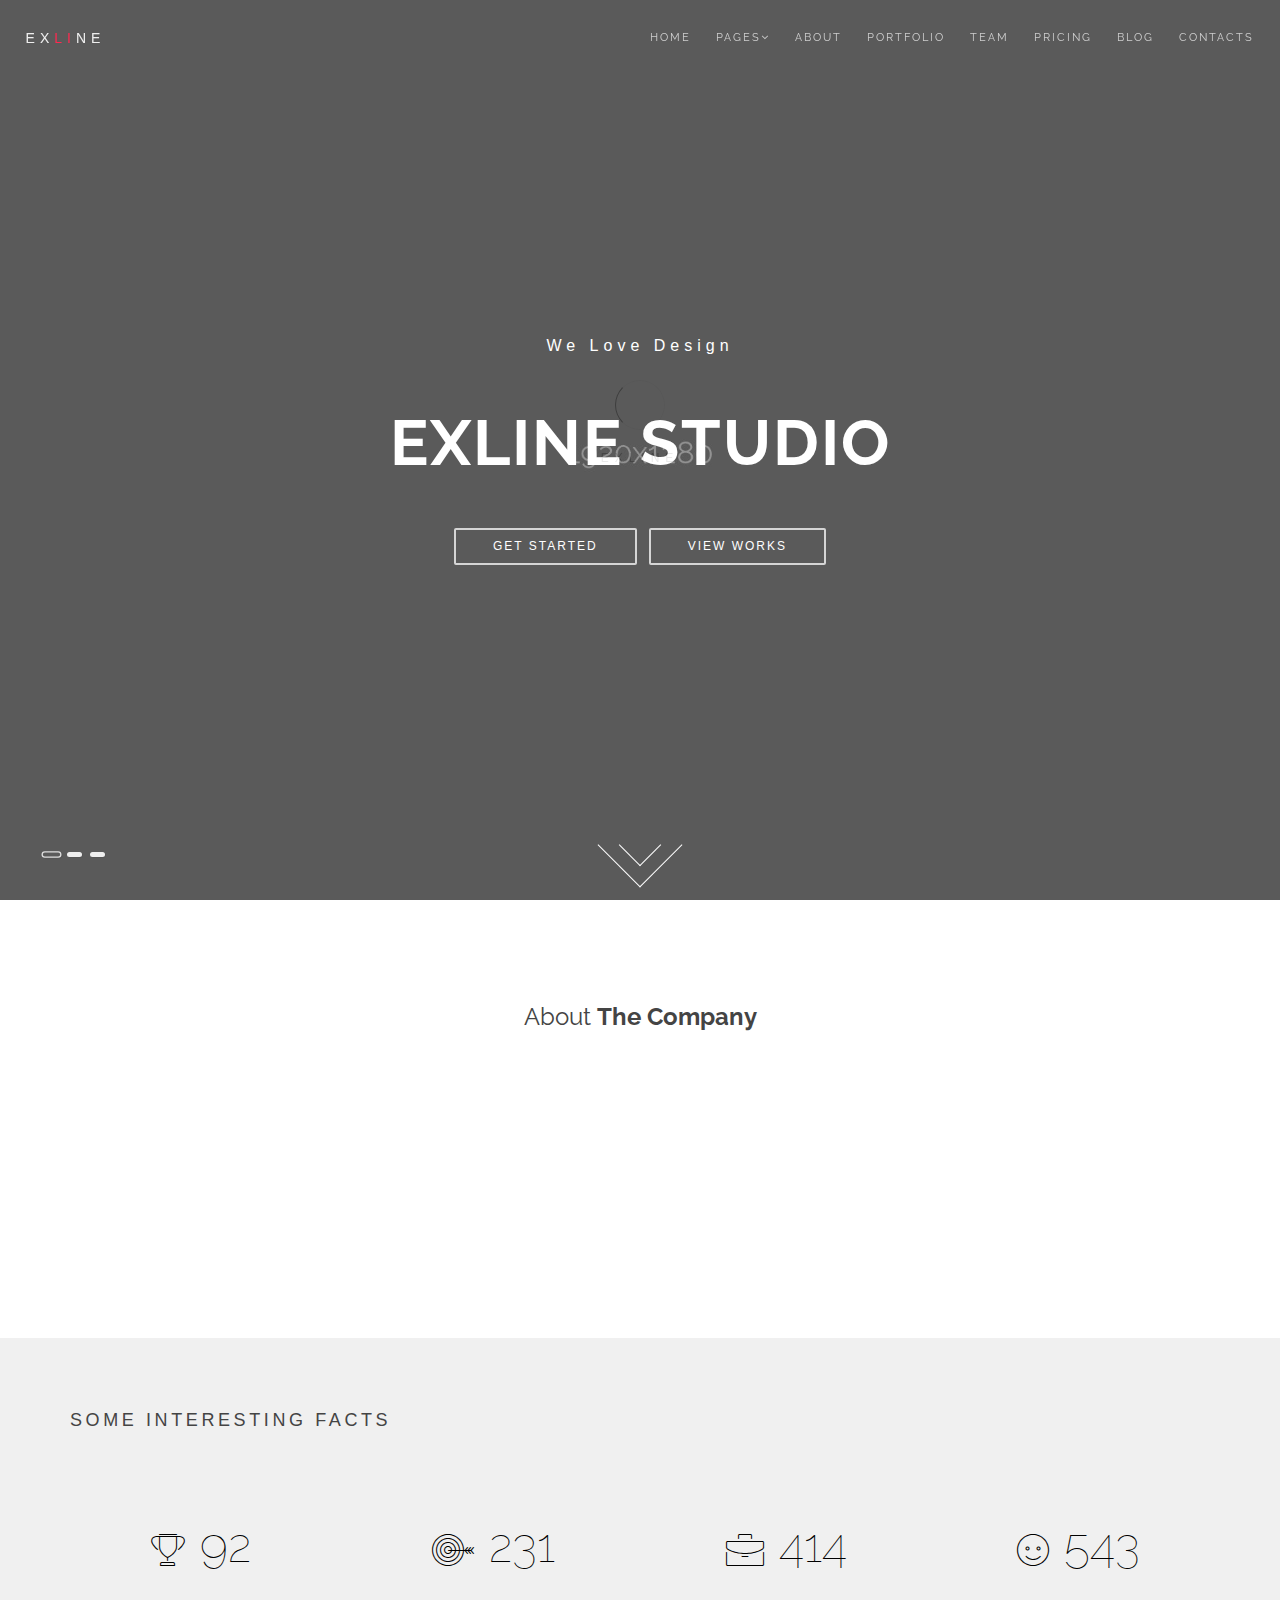
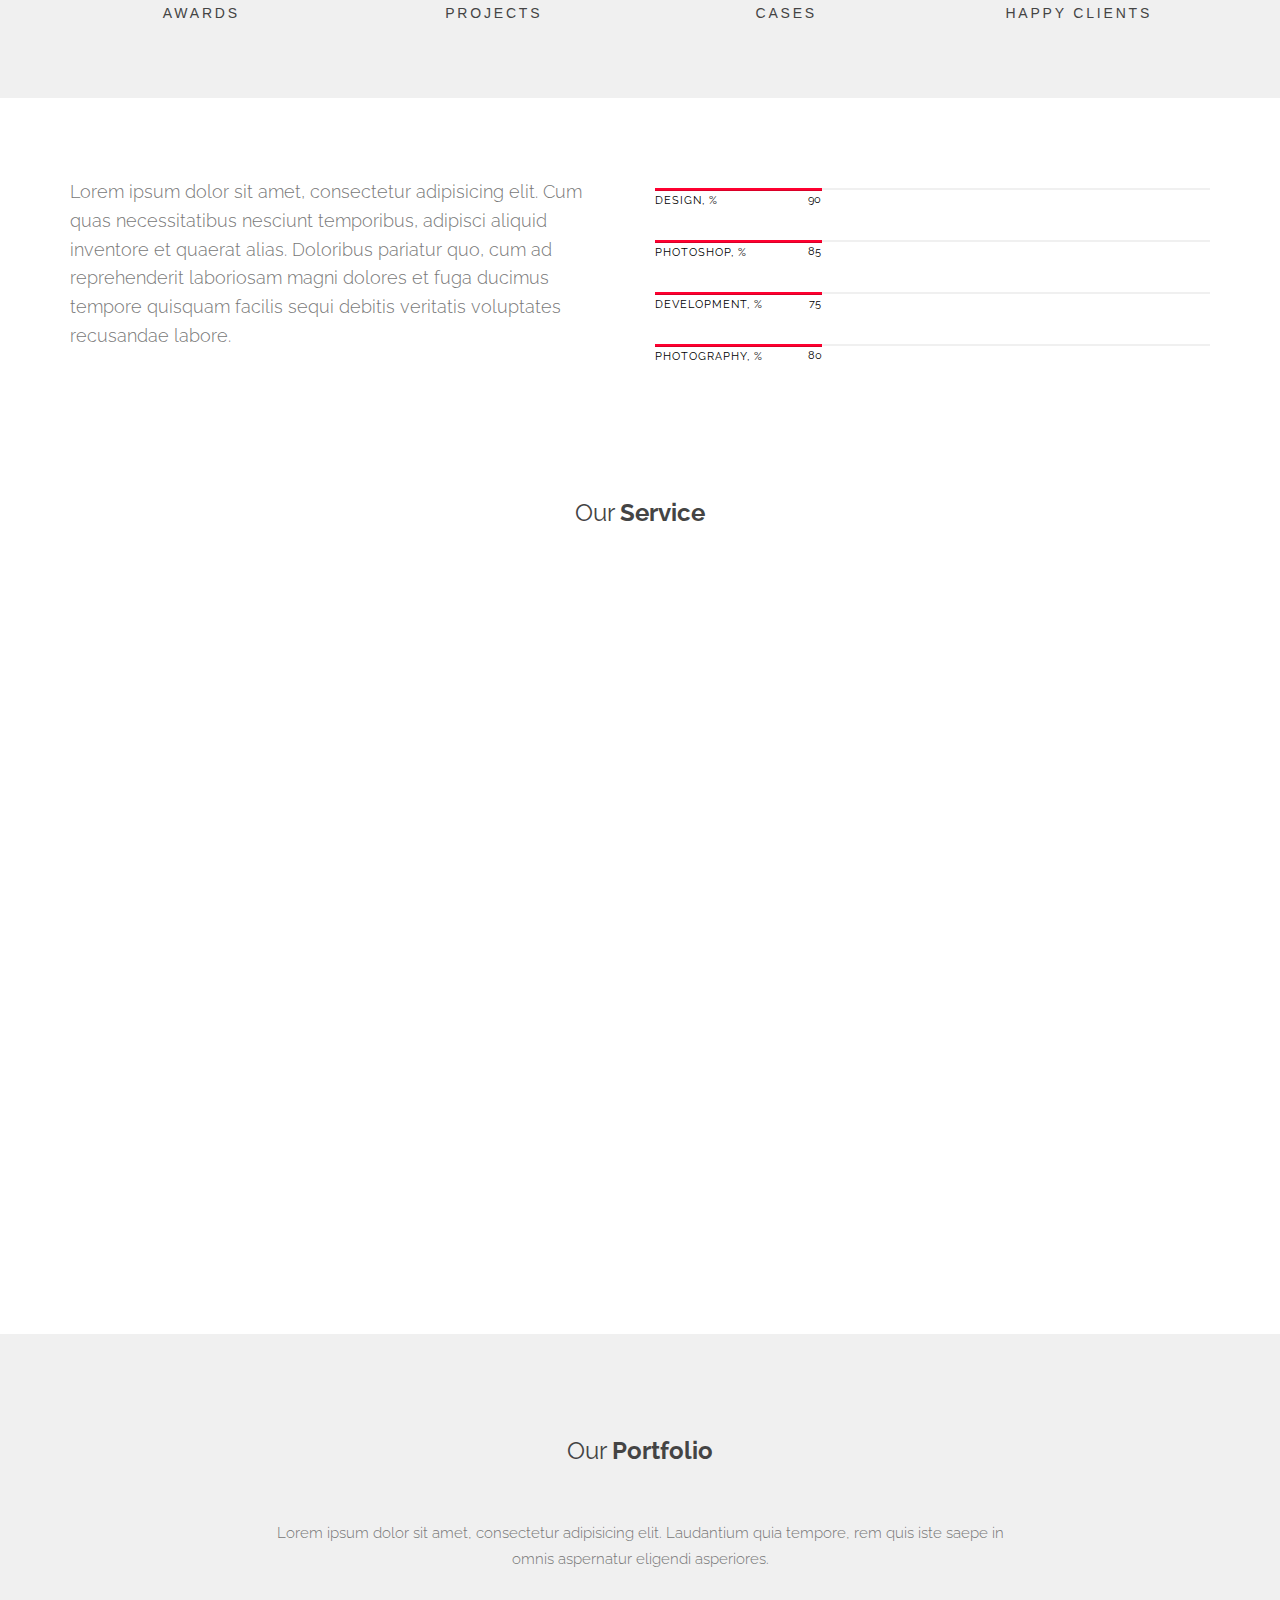
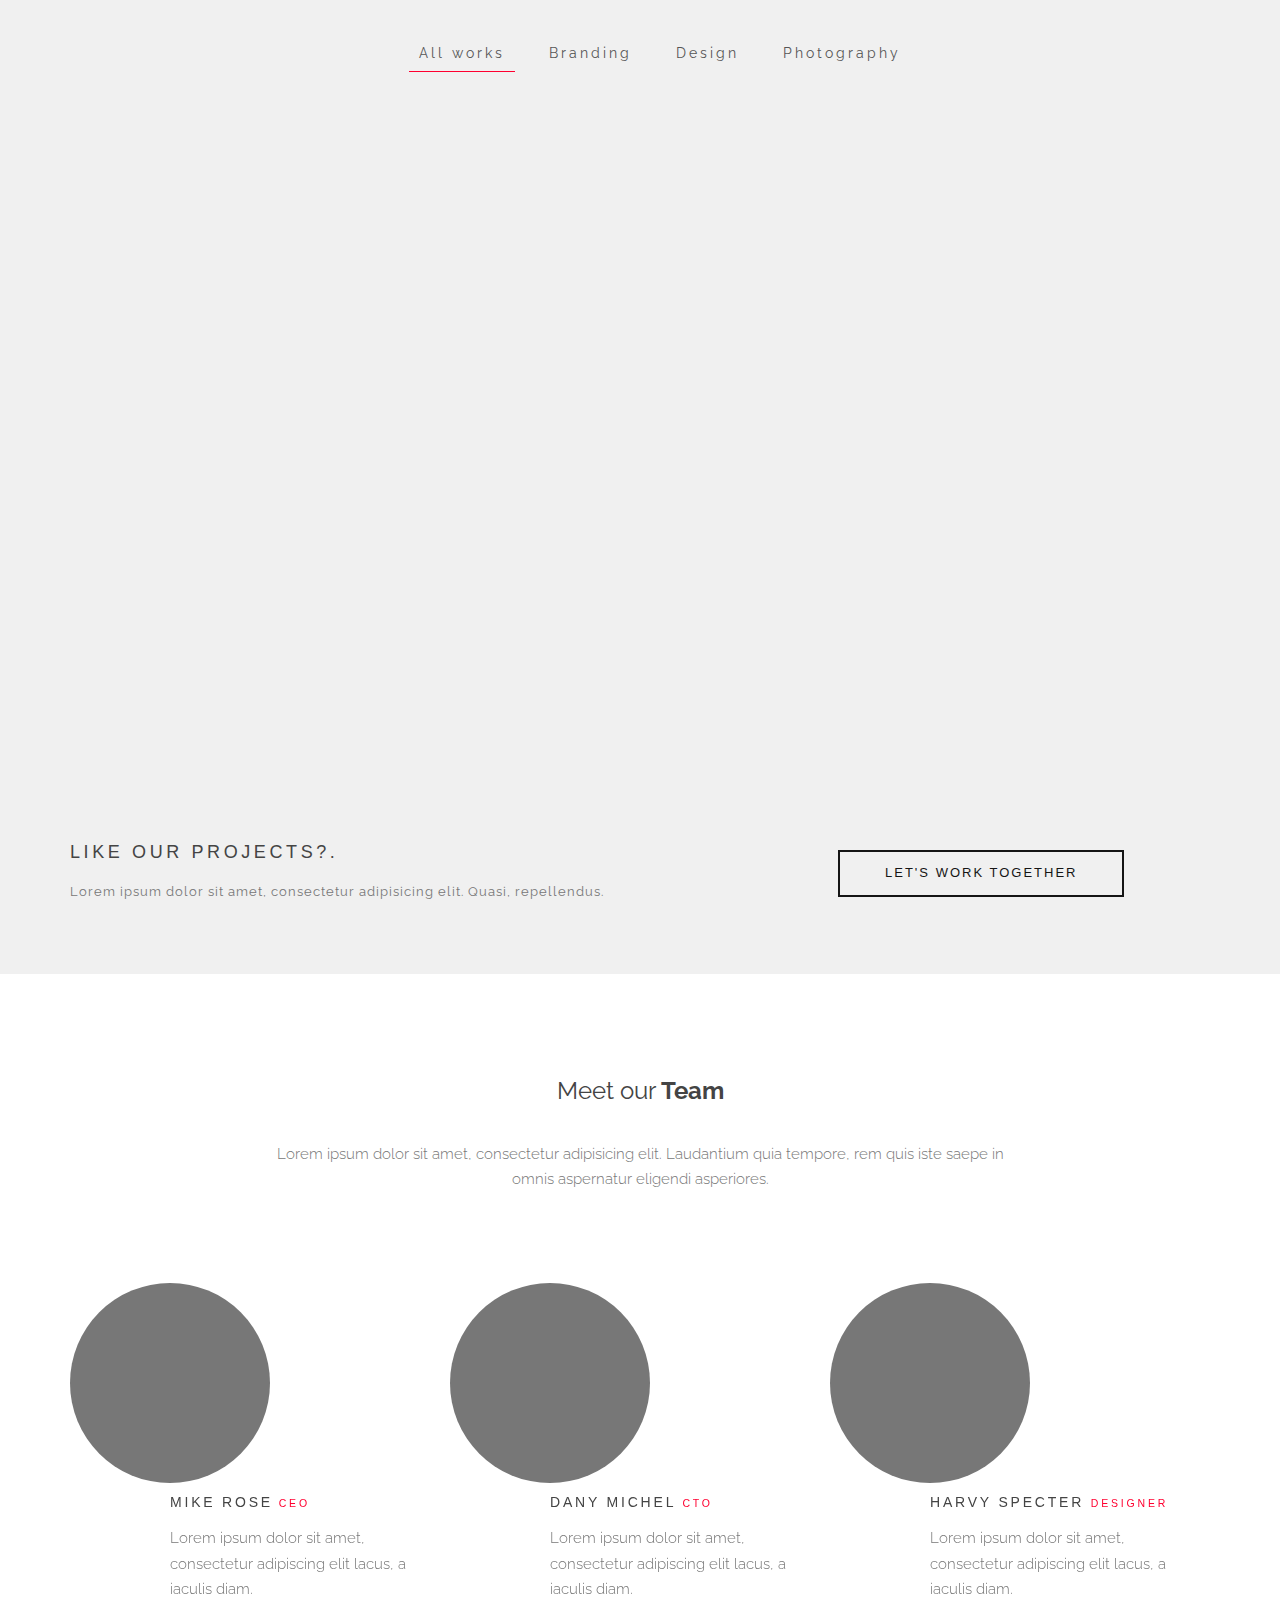
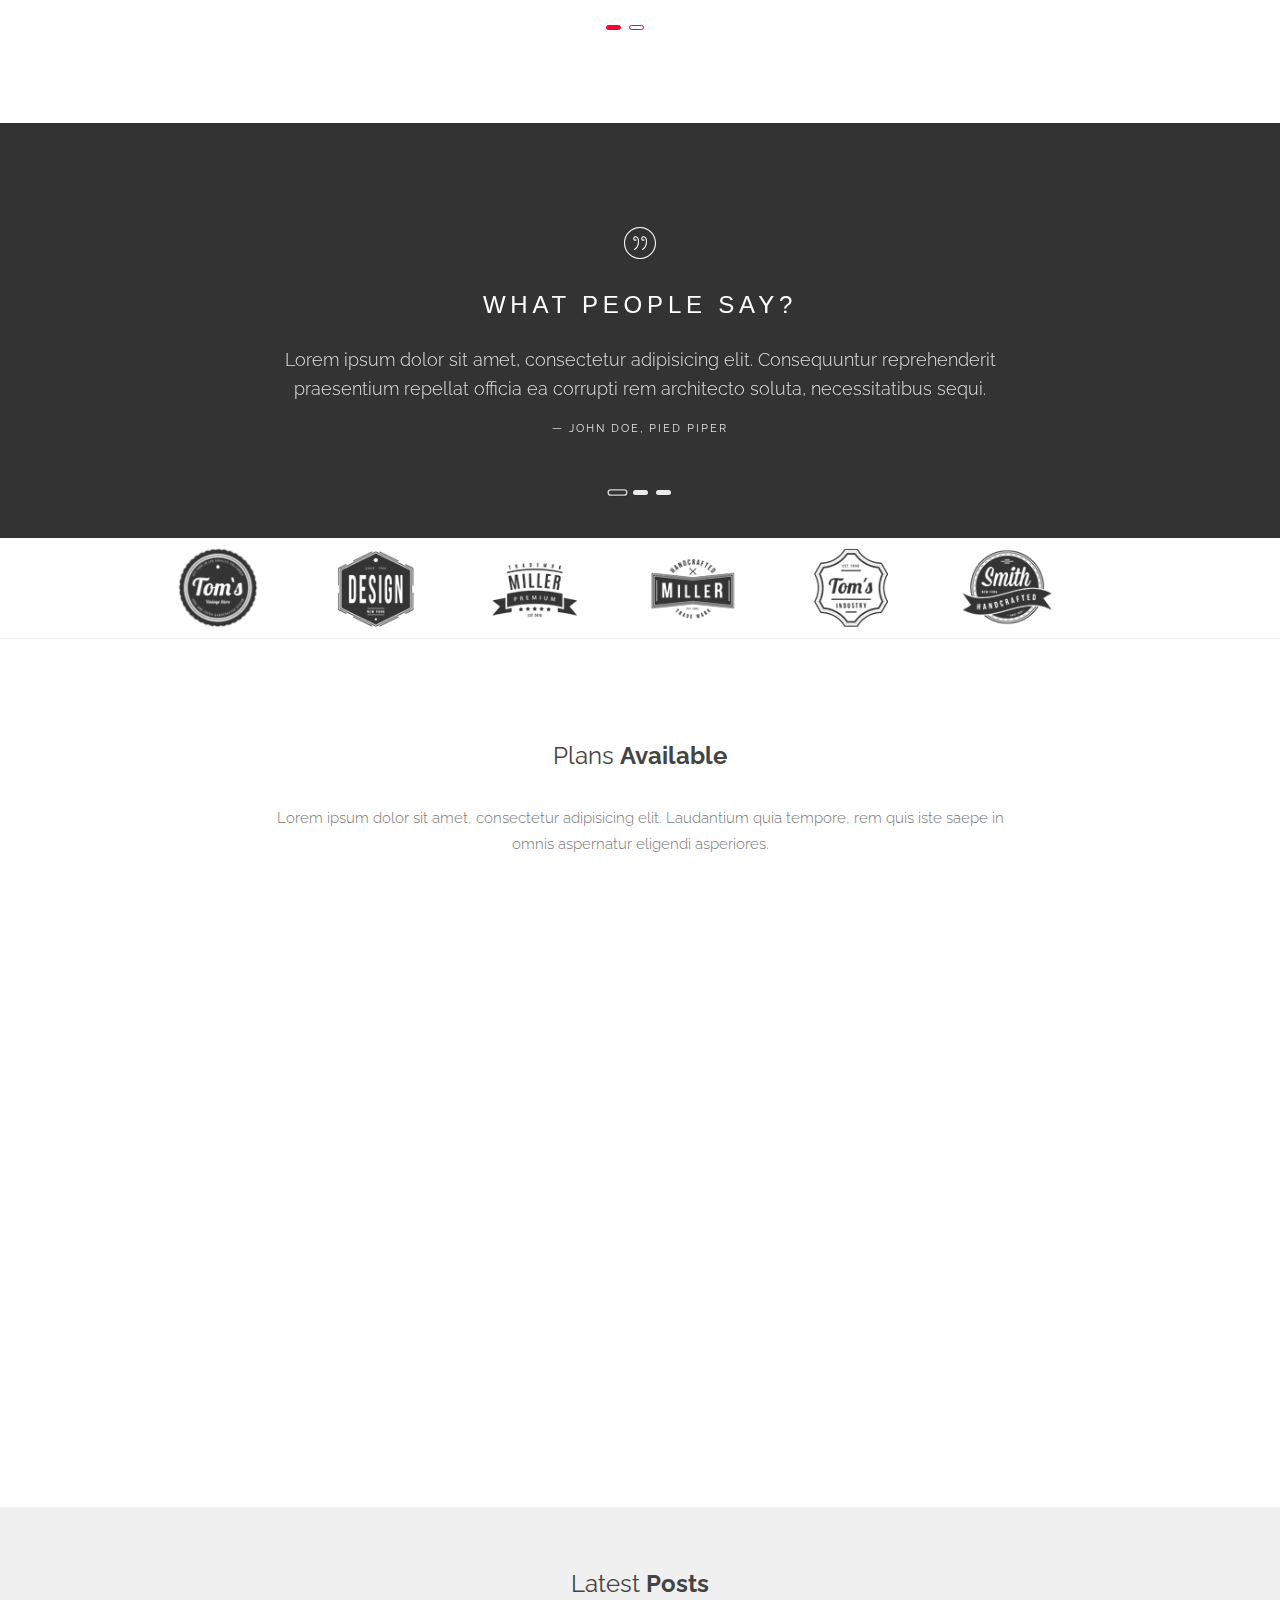
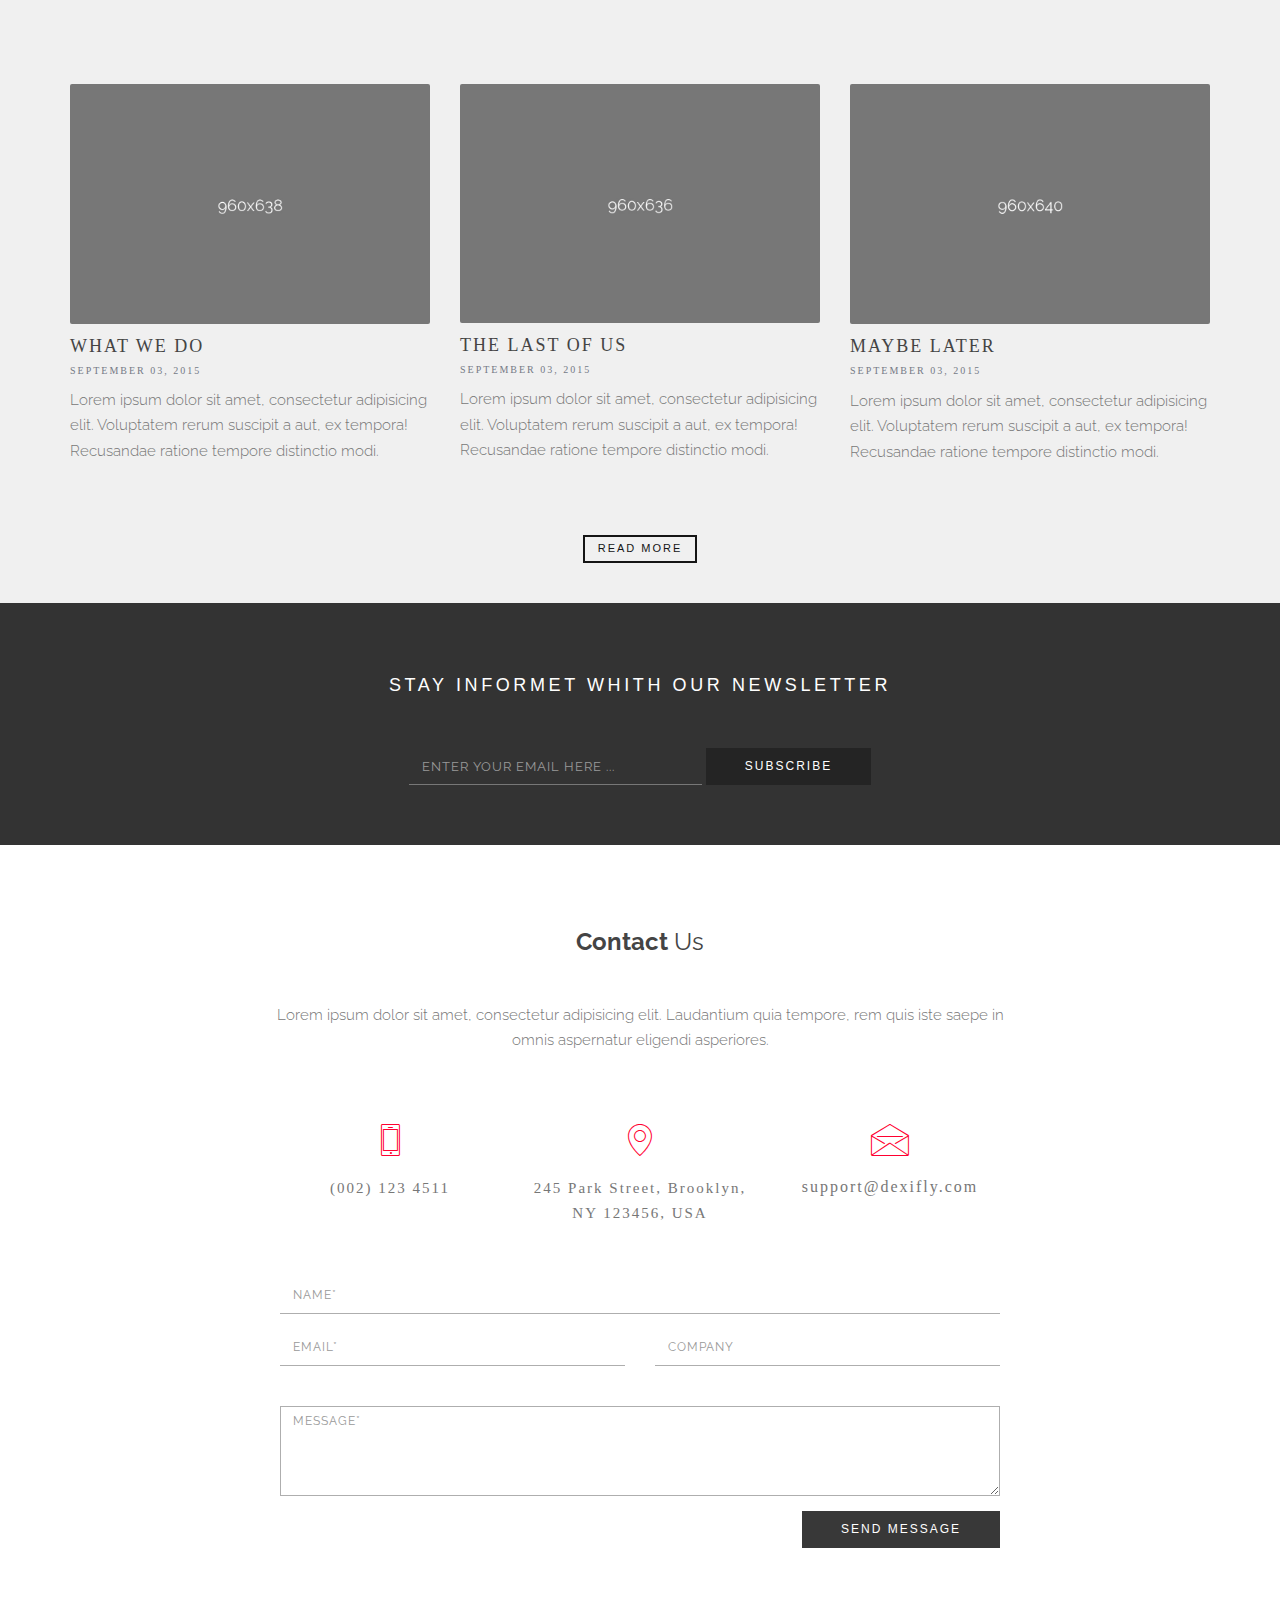
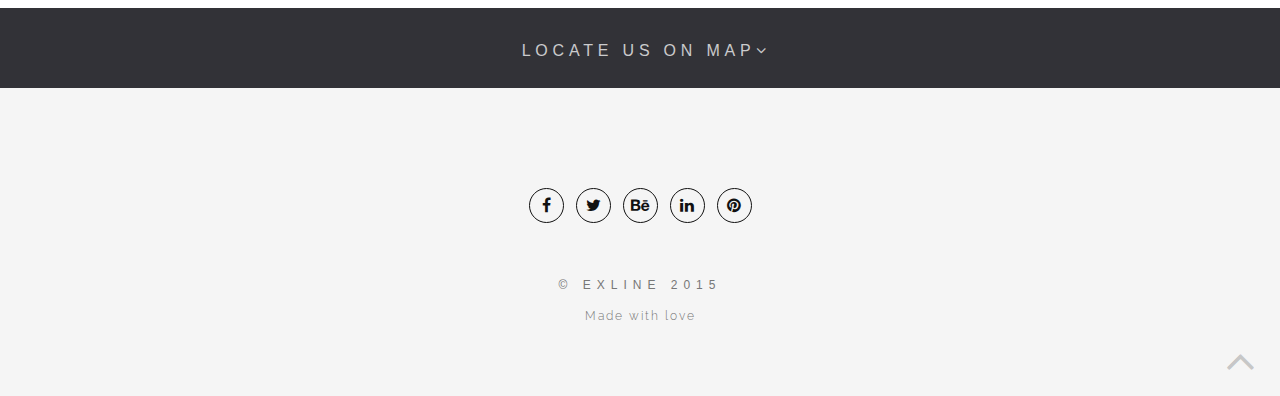
<file: index-3.html>
<!DOCTYPE html>
<html>
  <head>
    <meta charset="utf-8">
    <!--[if IE]><meta http-equiv='X-UA-Compatible' content='IE=edge,chrome=1'><![endif]-->
    <meta name="viewport" content="width=device-width, initial-scale=1.0, maximum-scale=1.0">
    <link rel="shortcut icon" href="favicon.ico">
    <title>Exline - Creative Template</title>
    <link href="http://fonts.googleapis.com/css?family=Raleway:400,300,100,700%7Dosis:400,500" rel="stylesheet">
    <link href="css/bootstrap.min.css" rel="stylesheet">
    <link href="css/style.css" rel="stylesheet">
    <link href="css/animate.css" rel="stylesheet">
    <link href="css/et-line.css" rel="stylesheet">
    <link href="css/font-awesome.min.css" rel="stylesheet">
    <link href="css/owl.carousel.css" rel="stylesheet">
    <link href="css/magnific-popup.css" rel="stylesheet">
    <link href="css/vertical.min.css" rel="stylesheet">
    <link href="css/style.changer.css" rel="stylesheet">
    <link id="theme" href="css/theme/theme-red-1.css" rel="stylesheet">
  </head>
  <body class="appear-animate">
    <!-- Page Loader Start-->
    <div class="page-loader">
      <div class="loader">Loading</div><span class="loader-text alt-font">Exline</span>
    </div>
    <!--Page Lader End-->
    <div id="top"></div>
    <!-- Navigation panel-->
    <nav class="main-nav white transparent stick-fixed">
      <div class="full-wrapper relative clearfix">
        <!-- Logo ( paste you text or image)-->
        <div class="nav-logo-wrap"><a href="/" class="logo">Ex<span class="higl">li</span>ne</a></div>
        <div class="navbar-mobile"><i class="fa fa-bars"></i></div>
        <!-- Main Menu-->
        <div class="inner-nav navbar-desktop">
          <ul class="clearlist scroll scroll-nav">
            <li class="active"><a href="#hero">Home</a></li>
            <!-- Item With Sub-->
            <li><a href="#" class="menu-has-sub">Pages<i class="fa fa-angle-down"></i></a>
              <!-- Sub-->
              <ul class="menu-sub">           
                <li><a href="#" class="menu-has-sub">Portfolio<i class="fa fa-angle-right right"></i></a>
                  <ul class="menu-sub">
                    <li><a href="#portfolio=ajax-portfolio-1.html">Single Page</a></li>
                  </ul>
                </li>
                <li><a href="#" class="menu-has-sub">Blog <i class="fa fa-angle-right right"></i></a>
                  <ul class="menu-sub">
                    <li><a href="blog.html">Post</a></li>
                    <li><a href="blog-single.html">Single Page</a></li>
                  </ul>
                </li>
                <li><a href="intro.html">Intro page</a></li>
              </ul>
              <!-- End Sub-->
            </li>
            <!-- End Item With Sub-->
            <li><a href="#about">About</a></li>
            <li><a href="#portfolio">Portfolio</a></li>
            <li><a href="#team">Team</a></li>
            <li><a href="#pricing">Pricing</a></li>
            <li><a href="#blog">Blog</a></li>
            <li><a href="#contacts">Contacts</a></li>
          </ul>
        </div>
      </div>
    </nav>
    <section id="hero" class="full-screen">
      <div data-top="transform: scale3d(1,1,1)" data-top-bottom="transform: scale3d(.75,.75,1)" data-anchor-target="#hero" class="parallax parallax-hero full-screen bg-dark-50">
        <!--Start Slider-->
        <div class="fullwidth-slider owl-high-pagination">
          <div data-background="img/full-width/bg-1.jpg" class="full-screen bg-img bg-dark-50">
            <div class="hero-content">
              <div class="hero-content-inner">
                <div data-effect="fadeInDown" class="hs-line-2 animate-e">We love design</div>
                <h1 data-effect="fadeInLeft" class="hs-line-1 animate-e">Exline studio</h1>
                <div data-effect="fadeInUp" class="mt-30 animate-e"><a href="#page" class="scroll btn btn-coffee btn-border-w btn-round btn-medium">Get started</a><span>&nbsp; &nbsp;</span><a href="#portfolio" class="scroll btn btn-coffee btn-border-w btn-round btn-medium hidden-xs">View works</a></div>
              </div>
            </div><a href="#page" data-start="display: block" data-100-start="display: none" class="btn-scroll-down scroll"></a>
          </div>
          <div data-background="img/full-width/bg-7.jpg" class="full-screen bg-img bg-dark-50">
            <div class="hero-content">
              <div class="hero-content-inner">
                <h1 data-effect="fadeInRight" class="hs-line-4 animate-e">We love design</h1>
                <div data-effect="fadeInLeft" class="hs-line-2 animate-e">Exline creative studio</div>
              </div>
            </div><a href="#page" data-start="display: block" data-100-start="display: none" class="btn-scroll-down scroll"></a>
          </div>
          <div data-background="img/full-width/bg-11.jpg" class="full-screen bg-img bg-dark-50">
            <div class="hero-content">
              <div class="hero-content-inner"><a href="https://vimeo.com/79876010" class="magnific mfp-iframe"><span data-effect="rotateIn" class="icon-big-round animate-e"><i class="fa fa-play"></i></span></a>
                <h1 data-effect="zoomIn" class="hs-line-5 animate-e">Just Do It</h1>
              </div>
            </div><a href="#page" data-start="display: block" data-100-start="display: none" class="btn-scroll-down scroll"></a>
          </div>
        </div>
      </div>
    </section>
    
    <div id="page" class="page">
      <!--Start section about-->
      <section id="about">
        <div class="container">
          <div class="row mt-40 mt-xs-20">
            <div class="col-md-12 text-center">
              <h3>About <b>The Company</b></h3>
            </div>
          </div>
          <div class="row mt-60 mt-xs-30">
            <div class="col-md-8 col-md-offset-2 text-center">
              <blockquote data-wow-delay="0.1s" data-wow-duration="1s" class="about-quote wow fadeInUp">
                <p>Lorem ipsum dolor sit amet, consectetur adipisicing elit. Totam, assumenda perspiciatis, adipisci impedit magnam vitae eligendi in explicabo at. Dolore recusandae veritatis iste vero perspiciatis est nobis consequuntur architecto, similique!</p>
                <footer class="about-quote-author">Mike Rose, CEO</footer>
              </blockquote>
            </div>
          </div>
        </div>
        <div id="facts" class="small-section bg-light mt-80 mt-xs-80">
          <div class="container">
            <div class="row">
              <div class="col-md-12">
                <h4 class="alt-font">Some interesting facts</h4>
              </div>
            </div>
            <div class="row mt-60">
              <div class="col-md-3 col-sm-6 text-center">
                <div class="fact-item">
                  <div class="fact-number"><span class="icon-trophy"></span><span class="focus-number">92</span></div>
                  <h5 class="fact-desc alt-font">Awards</h5>
                </div>
              </div>
              <div class="col-md-3 col-sm-6 text-center">
                <div class="fact-item">
                  <div class="fact-number"><span class="icon-target"></span><span class="focus-number">231</span></div>
                  <h5 class="fact-desc alt-font">Projects</h5>
                </div>
              </div>
              <div class="col-md-3 col-sm-6 text-center">
                <div class="fact-item">
                  <div class="fact-number"><span class="icon-briefcase"></span><span class="focus-number">414</span></div>
                  <h5 class="fact-desc alt-font">Cases</h5>
                </div>
              </div>
              <div class="col-md-3 col-sm-6 text-center">
                <div class="fact-item">
                  <div class="fact-number"><span class="icon-happy"></span><span class="focus-number">543</span></div>
                  <h5 class="fact-desc alt-font">Happy clients</h5>
                </div>
              </div>
            </div>
          </div>
        </div>
        <div class="container">
          <div class="row mt-80 mt-xs-40">
            <div class="col-sm-6">
              <blockquote class="about-quote">
                <p> Lorem ipsum dolor sit amet, consectetur adipisicing elit. Cum quas necessitatibus nesciunt temporibus, adipisci aliquid inventore et quaerat alias. Doloribus pariatur quo, cum ad reprehenderit laboriosam magni dolores et fuga ducimus tempore quisquam facilis sequi debitis veritatis voluptates recusandae labore.</p>
              </blockquote>
            </div>
            <div class="col-sm-6 mt-xs-40">
              <div class="progress-box">
                <div role="progressbar" data-progress="90" class="progress-bar">Design, % <span>90</span></div>
              </div>
              <div class="progress-box">
                <div role="progressbar" data-progress="85" class="progress-bar">Photoshop, % <span>85</span></div>
              </div>
              <div class="progress-box">
                <div role="progressbar" data-progress="75" class="progress-bar">Development, % <span>75</span></div>
              </div>
              <div class="progress-box">
                <div role="progressbar" data-progress="80" class="progress-bar">Photography, % <span>80</span></div>
              </div>
            </div>
          </div>
        </div>
      </section>
      <!--Start section Service-->
      <section id="service" class="pb-40">
        <div class="container">
          <div class="row mt-40 mt-xs-20">
            <div class="col-md-12 text-center">
              <h3>Our <b>Service</b></h3>
            </div>
          </div>
          <div data-wow-delay="0.1s" data-wow-duration="2s" class="row mt-60 mt-xs-30 wow fadeIn">
            <div class="col-sm-4 text-center">
              <div class="service-item"><i class="icon-laptop"></i>
                <h5 class="alt-font">Web design</h5>
                <div class="service-desc">
                  <p> Lorem ipsum dolor sit amet, consectetur adipisicing elit. Tempore ab odio quas ipsam sed quo minima suscipit vero, voluptate aspernatur!</p>
                </div>
              </div>
            </div>
            <div class="col-sm-4 text-center">
              <div class="service-item"><i class="icon-circle-compass"></i>
                <h5 class="alt-font">Branding</h5>
                <div class="service-desc">
                  <p> Lorem ipsum dolor sit amet, consectetur adipisicing elit. Tempore ab odio quas ipsam sed quo minima suscipit vero, voluptate aspernatur!</p>
                </div>
              </div>
            </div>
            <div class="col-sm-4 text-center">
              <div class="service-item"><i class="icon-tools-2"></i>
                <h5 class="alt-font">Development</h5>
                <div class="service-desc">
                  <p> Lorem ipsum dolor sit amet, consectetur adipisicing elit. Tempore ab odio quas ipsam sed quo minima suscipit vero, voluptate aspernatur!</p>
                </div>
              </div>
            </div>
            <div class="col-sm-4 text-center">
              <div class="service-item"><i class="icon-camera"></i>
                <h5 class="alt-font">Photography</h5>
                <div class="service-desc">
                  <p> Lorem ipsum dolor sit amet, consectetur adipisicing elit. Tempore ab odio quas ipsam sed quo minima suscipit vero, voluptate aspernatur!</p>
                </div>
              </div>
            </div>
            <div class="col-sm-4 text-center">
              <div class="service-item"><i class="icon-presentation"></i>
                <h5 class="alt-font">Marketing</h5>
                <div class="service-desc">
                  <p> Lorem ipsum dolor sit amet, consectetur adipisicing elit. Tempore ab odio quas ipsam sed quo minima suscipit vero, voluptate aspernatur!</p>
                </div>
              </div>
            </div>
            <div class="col-sm-4 text-center">
              <div class="service-item"><i class="icon-anchor"></i>
                <h5 class="alt-font">Support</h5>
                <div class="service-desc">
                  <p> Lorem ipsum dolor sit amet, consectetur adipisicing elit. Tempore ab odio quas ipsam sed quo minima suscipit vero, voluptate aspernatur!</p>
                </div>
              </div>
            </div>
          </div>
        </div>
      </section>
      <!--Portfolio Start-->
      <section id="portfolio" class="bg-light pb-60">
        <div class="container">
          <div class="row mt-40 mt-xs-20">
            <div class="col-md-12 text-center">
              <h3>Our <b>Portfolio</b></h3>
            </div>
          </div>
          <div class="row">
            <div class="col-md-8 col-md-offset-2 text-center mt-30 mt-xs-10">
              <p> Lorem ipsum dolor sit amet, consectetur adipisicing elit. Laudantium quia tempore, rem quis iste saepe in omnis aspernatur eligendi asperiores.</p>
            </div>
          </div>
        </div>
        <ul class="filter text-center mt-60 mt-xs-30">
          <li class="active"><a href="#" data-filter="*">All works</a></li>
          <li><a href="#" data-filter=".branding">Branding</a></li>
          <li><a href="#" data-filter=".design">Design</a></li>
          <li><a href="#" data-filter=".photography">Photography</a></li>
        </ul>
        <div class="container">
          <div data-wow-delay="0.1s" data-wow-duration="2s" class="work-container mt-40 mt-xs-20 wow fadeIn">
            <div class="row">
              <div class="col-md-3 col-sm-4 col-xs-12 work-item branding">
                <div class="figure effect-hover"><img src="img/portfolio/portfolio1.jpg" alt="img01">
                  <div class="figcaption">
                    <h5 class="alt-font">Creative project</h5>
                    <p>Ajax page</p>
                  </div><a href="#portfolio=ajax-portfolio-1.html">Vew more</a>
                </div>
              </div>
              <div class="col-md-3 col-sm-4 col-xs-12 work-item design">
                <div class="figure effect-hover"><img src="img/portfolio/portfolio2.jpg" alt="img01">
                  <div class="figcaption">
                    <h5 class="alt-font">Creative project</h5>
                    <p>Gallery lightbox</p>
                  </div><a href="img/portfolio/portfolio2.jpg" class="work-gallery mfp-image">Vew more</a>
                </div>
              </div>
              <div class="col-md-3 col-sm-4 col-xs-12 work-item photography">
                <div class="figure effect-hover"><img src="img/portfolio/portfolio3.jpg" alt="img01">
                  <div class="figcaption">
                    <h5 class="alt-font">Creative project</h5>
                    <p>Video lightbox</p>
                  </div><a href="https://vimeo.com/45830194" class="work-gallery mfp-iframe">Vew more</a>
                </div>
              </div>
              <div class="col-md-3 col-sm-4 col-xs-12 work-item branding">
                <div class="figure effect-hover"><img src="img/portfolio/portfolio4.jpg" alt="img01">
                  <div class="figcaption">
                    <h5 class="alt-font">Creative project</h5>
                    <p>Gallery lightbox 2</p>
                  </div><a href="img/portfolio/portfolio4.jpg" class="work-gallery mfp-image">Vew more</a>
                </div>
              </div>
              <div class="col-md-3 col-sm-4 col-xs-12 work-item design">
                <div class="figure effect-hover"><img src="img/portfolio/portfolio5.jpg" alt="img01">
                  <div class="figcaption">
                    <h5 class="alt-font">Creative project 2</h5>
                    <p>Ajax page 2</p>
                  </div><a href="#portfolio=ajax-portfolio-2.html">Vew more</a>
                </div>
              </div>
              <div class="col-md-3 col-sm-4 col-xs-12 work-item photography">
                <div class="figure effect-hover"><img src="img/portfolio/portfolio6.jpg" alt="img01">
                  <div class="figcaption">
                    <h5 class="alt-font">Creative project 3</h5>
                    <p>Ajax page 1</p>
                  </div><a href="#portfolio=ajax-portfolio-2.html">Vew more</a>
                </div>
              </div>
              <div class="col-md-3 col-sm-4 col-xs-12 work-item photography">
                <div class="figure effect-hover"><img src="img/portfolio/portfolio7.jpg" alt="img01">
                  <div class="figcaption">
                    <h5 class="alt-font">Creative project</h5>
                    <p>Gallery lightbox 3</p>
                  </div><a href="img/portfolio/portfolio7.jpg" class="work-gallery mfp-image">Vew more</a>
                </div>
              </div>
              <div class="col-md-3 col-sm-4 col-xs-12 work-item photography">
                <div class="figure effect-hover"><img src="img/portfolio/portfolio8.jpg" alt="img01">
                  <div class="figcaption">
                    <h5 class="alt-font">Creative project</h5>
                    <p>Gallery lightbox 4</p>
                  </div><a href="img/portfolio/portfolio8.jpg" class="work-gallery mfp-image">Vew more</a>
                </div>
              </div>
            </div>
          </div>
        </div>
        <!-- Call to action-->
        <div class="small-section bg-light call-to-action pb-0">
          <div class="container">
            <div class="row">
              <div class="col-sm-7">
                <h4 class="alt-font">Like our projects?.</h4>
                <h5> Lorem ipsum dolor sit amet, consectetur adipisicing elit. Quasi, repellendus.</h5>
              </div>
              <div class="col-sm-5 text-center"><a class="btn btn-coffee btn-border btn-large mt-20">Let's work together</a></div>
            </div>
          </div>
        </div>
      </section>
      <!--Portfolio End-->
      <section id="team">
        <div class="container">
          <div class="row mt-40 mt-xs-20">
            <div class="col-md-12 text-center">
              <h3>Meet our <b>Team</b></h3>
            </div>
          </div>
          <div class="row">
            <div class="col-md-8 col-md-offset-2 text-center mt-10 mt-xs-10">
              <p> Lorem ipsum dolor sit amet, consectetur adipisicing elit. Laudantium quia tempore, rem quis iste saepe in omnis aspernatur eligendi asperiores.</p>
            </div>
          </div>
          <div class="row mt-80 mt-xs-40 mb-80 mb-xs-40 team-slider">
            <div class="col-sm-12">
              <figure class="team-item"><img src="img/team/p1.jpg" style="width: 200px; height: 200px;" alt="200x200" class="resp img-circle">
                <div class="social-links team-social"><a href="#" title="Facebook" target="_blank"><i class="fa fa-facebook"></i></a><a href="#" title="Twitter" target="_blank"><i class="fa fa-twitter"></i></a><a href="#" title="Behance" target="_blank"><i class="fa fa-behance"></i></a></div>
                <figcaption>
                  <h5 class="alt-font">Mike Rose<small> CEO</small></h5>
                  <p>Lorem ipsum dolor sit amet, consectetur adipiscing elit lacus, a iaculis diam.</p>
                </figcaption>
              </figure>
            </div>
            <div class="col-sm-12">
              <figure class="team-item"><img src="img/team/p2.jpg" style="width: 200px; height: 200px;" alt="200x200" class="resp img-circle">
                <div class="social-links team-social"><a href="#" title="Facebook" target="_blank"><i class="fa fa-facebook"></i></a><a href="#" title="Twitter" target="_blank"><i class="fa fa-twitter"></i></a><a href="#" title="Behance" target="_blank"><i class="fa fa-linkedin"></i></a></div>
                <figcaption>
                  <h5 class="alt-font">Dany Michel <small>CTO</small></h5>
                  <p>Lorem ipsum dolor sit amet, consectetur adipiscing elit lacus, a iaculis diam.</p>
                </figcaption>
              </figure>
            </div>
            <div class="col-sm-12">
              <figure class="team-item"><img src="img/team/p3.jpg" style="width: 200px; height: 200px;" alt="200x200" class="resp img-circle">
                <div class="social-links team-social"><a href="#" title="Facebook" target="_blank"><i class="fa fa-facebook"></i></a><a href="#" title="Twitter" target="_blank"><i class="fa fa-twitter"></i></a><a href="#" title="Behance" target="_blank"><i class="fa fa-vk"></i></a></div>
                <figcaption>
                  <h5 class="alt-font">Harvy Specter <small>Designer</small></h5>
                  <p>Lorem ipsum dolor sit amet, consectetur adipiscing elit lacus, a iaculis diam.</p>
                </figcaption>
              </figure>
            </div>
            <div class="col-sm-12">
              <figure class="team-item"><img src="img/team/p4.jpg" style="width: 200px; height: 200px;" alt="200x200" class="resp img-circle">
                <div class="social-links team-social"><a href="#" title="Facebook" target="_blank"><i class="fa fa-facebook"></i></a><a href="#" title="Twitter" target="_blank"><i class="fa fa-twitter"></i></a><a href="#" title="Behance" target="_blank"><i class="fa fa-vk"></i></a></div>
                <figcaption>
                  <h5 class="alt-font">Mister Mike <small>Designer</small></h5>
                  <p>Lorem ipsum dolor sit amet, consectetur adipiscing elit lacus, a iaculis diam.</p>
                </figcaption>
              </figure>
            </div>
          </div>
        </div>
        <!--Testimonial slider start-->
        <div class="fullwidth-testimotal-slider bg-dark-80 pt-100 pb-100">
          <!--Item start-->
          <div>
            <div class="container">
              <div class="row">
                <div class="col-md-8 col-md-offset-2 text-center">
                  <div class="section-icon"><span class="icon-quote"></span></div>
                  <h3 class="alt-font">What people say?</h3>
                  <blockquote class="testimonial">
                    <p> Lorem ipsum dolor sit amet, consectetur adipisicing elit. Consequuntur reprehenderit praesentium repellat officia ea corrupti rem architecto soluta, necessitatibus sequi.</p>
                    <footer class="testimonial-author">John Doe, Pied Piper</footer>
                  </blockquote>
                </div>
              </div>
            </div>
          </div>
          <!--Item end-->
          <!--Item start-->
          <div>
            <div class="container">
              <div class="row">
                <div class="col-md-8 col-md-offset-2 text-center">
                  <div class="section-icon"><span class="icon-quote"></span></div>
                  <h3 class="alt-font">What people say?</h3>
                  <blockquote class="testimonial">
                    <p> Lorem ipsum dolor sit amet, consectetur adipisicing elit. Consequuntur reprehenderit praesentium repellat officia ea corrupti rem architecto soluta, necessitatibus sequi.</p>
                    <footer class="testimonial-author">Lary Clark, Pied Piper</footer>
                  </blockquote>
                </div>
              </div>
            </div>
          </div>
          <!--Item end-->
          <!--Item start-->
          <div>
            <div class="container">
              <div class="row">
                <div class="col-md-8 col-md-offset-2 text-center">
                  <div class="section-icon"><span class="icon-quote"></span></div>
                  <h3 class="alt-font">What people say?</h3>
                  <blockquote class="testimonial">
                    <p> Lorem ipsum dolor sit amet, consectetur adipisicing elit. Consequuntur reprehenderit praesentium repellat officia ea corrupti rem architecto soluta, necessitatibus sequi.</p>
                    <footer class="testimonial-author">Mike Rose, Pied Piper</footer>
                  </blockquote>
                </div>
              </div>
            </div>
          </div>
          <!--Item end -->
        </div>
        <!--Testimonial slider end-->
        <div class="small-section pt-0 pb-0">
          <div class="container">
            <div class="row">
              <div class="col-md-10 col-md-offset-1">
                <div class="small-carousel owl-carousel">
                  <div class="logo-item"><img src="img/clients/client-1.png" width="100" height="100" alt=""></div>
                  <div class="logo-item"><img src="img/clients/client-2.png" width="100" height="100" alt=""></div>
                  <div class="logo-item"><img src="img/clients/client-3.png" width="100" height="100" alt=""></div>
                  <div class="logo-item"><img src="img/clients/client-4.png" width="100" height="100" alt=""></div>
                  <div class="logo-item"><img src="img/clients/client-5.png" width="100" height="100" alt=""></div>
                  <div class="logo-item"><img src="img/clients/client-6.png" width="100" height="100" alt=""></div>
                  <div class="logo-item"><img src="img/clients/client-3.png" width="100" height="100" alt=""></div>
                  <div class="logo-item"><img src="img/clients/client-4.png" width="100" height="100" alt=""></div>
                  <div class="logo-item"><img src="img/clients/client-5.png" width="100" height="100" alt=""></div>
                  <div class="logo-item"><img src="img/clients/client-6.png" width="100" height="100" alt=""></div>
                </div>
              </div>
            </div>
          </div>
        </div>
      </section>
      <hr>
      <section id="pricing">
        <div class="container">
          <div class="row mt-40 mt-xs-20">
            <div class="col-md-12 text-center">
              <h3>Plans <b>Available</b></h3>
            </div>
          </div>
          <div class="row">
            <div class="col-md-8 col-md-offset-2 text-center mt-10 mt-xs-10">
              <p> Lorem ipsum dolor sit amet, consectetur adipisicing elit. Laudantium quia tempore, rem quis iste saepe in omnis aspernatur eligendi asperiores.</p>
            </div>
          </div>
          <div data-wow-delay="0.1s" data-wow-duration="1s" class="row mt-80 mt-xs-40 wow zoomIn">
            <div class="col-sm-6 col-md-4">
              <div class="pricing-item">
                <div class="pricing-inner">
                  <div class="pricing-content">
                    <div class="pricing-icon"><i class="icon-bike"></i></div>
                    <div class="pricing-title">Basic</div>
                    <div class="pricing-features alt-font">
                      <ul class="sf-list pricing-list">
                        <li><b>1 Gb  </b>Storage</li>
                        <li> <b>3  </b>Domain Names</li>
                        <li> <b>5 </b>FTP Users</li>
                        <li> <b>Free </b>Support</li>
                      </ul>
                    </div>
                    <div class="pricing-cost"><sup>$</sup>20</div>
                    <div class="pricing-period">month</div>
                    <div class="pricing-button"><a href="#" class="btn btn-coffee">Buy Now</a></div>
                  </div>
                </div>
              </div>
            </div>
            <div class="col-sm-6 col-md-4">
              <div class="pricing-item pricing-main">
                <div class="pricing-inner">
                  <div class="pricing-content">
                    <div class="pricing-icon"><i class="icon-aperture"></i></div>
                    <div class="pricing-title">Popular</div>
                    <div class="pricing-features alt-font">
                      <ul class="sf-list pricing-list">
                        <li><b>10 Gb  </b>Storage</li>
                        <li> <b>10  </b>Domain Names</li>
                        <li> <b>Unlimited </b>FTP Users</li>
                        <li> <b>Free </b>Support</li>
                      </ul>
                    </div>
                    <div class="pricing-cost"><sup>$</sup>40</div>
                    <div class="pricing-period">month</div>
                    <div class="pricing-button"><a href="#" class="btn btn-coffee">Buy Now</a></div>
                  </div>
                </div>
              </div>
            </div>
            <div class="col-sm-6 col-md-4">
              <div class="pricing-item">
                <div class="pricing-inner">
                  <div class="pricing-content">
                    <div class="pricing-icon"><i class="icon-hotairballoon"></i></div>
                    <div class="pricing-title">Premier</div>
                    <div class="pricing-features alt-font">
                      <ul class="sf-list pricing-list">
                        <li><b>50 Gb  </b>Storage</li>
                        <li> <b>Unlimited </b>Domain Names</li>
                        <li> <b>Unlimited </b>FTP Users</li>
                        <li> <b>Free </b>Support</li>
                      </ul>
                    </div>
                    <div class="pricing-cost"><sup>$</sup>100</div>
                    <div class="pricing-period">month</div>
                    <div class="pricing-button"><a href="#" class="btn btn-coffee">Buy Now</a></div>
                  </div>
                </div>
              </div>
            </div>
          </div>
        </div>
      </section>
      <section id="blog" class="bg-light pb-40">
        <div class="container">
          <div class="row">
            <div class="col-md-12 text-center">
              <h3>Latest <b>Posts</b></h3>
            </div>
          </div>
          <div class="row blog-masonry mt-60 mt-xs-10">
            <div class="col-md-4 col-sm-6 post-masonry blog-post"><a href="blog-single.html">
                <div class="post-thumbnail"><img src="img/blog/blog-1.jpg" alt="" class="resp"></div>
                <div class="post-content">
                  <h4 class="post-title">What we do</h4>
                  <div class="date-post">September 03, 2015</div>
                  <p> Lorem ipsum dolor sit amet, consectetur adipisicing elit. Voluptatem rerum suscipit a aut, ex tempora! Recusandae ratione tempore distinctio modi.</p>
                </div></a></div>
            <div class="col-md-4 col-sm-6 post-masonry blog-post"><a href="blog-single.html">
                <div class="post-thumbnail"><img src="img/blog/blog-2.jpg" alt="" class="resp"></div>
                <div class="post-content">
                  <h4 class="post-title">The last of us</h4>
                  <div class="date-post">September 03, 2015</div>
                  <p> Lorem ipsum dolor sit amet, consectetur adipisicing elit. Voluptatem rerum suscipit a aut, ex tempora! Recusandae ratione tempore distinctio modi.</p>
                </div></a></div>
            <div class="col-md-4 hidden-sm post-masonry blog-post"><a href="blog-single.html">
                <div class="post-thumbnail"><img src="img/blog/blog-3.jpg" alt="" class="resp"></div>
                <div class="post-content">
                  <h4 class="post-title">Maybe later</h4>
                  <div class="date-post">September 03, 2015</div>
                  <p> Lorem ipsum dolor sit amet, consectetur adipisicing elit. Voluptatem rerum suscipit a aut, ex tempora! Recusandae ratione tempore distinctio modi.</p>
                </div></a></div>
          </div>
          <div class="row mt-60">
            <div class="col-md-12 text-center"><a href="blog.html" class="btn btn-coffee btn-border">Read more</a></div>
          </div>
        </div>
      </section>
      <!--Contacts section-->
      <section id="contacts" class="pt-0">
        <div id="subscribe" class="small-section bg-dark-80">
          <div class="container">
            <form id="mailchimp" class="form">
              <div class="row">
                <div class="col-md-8 col-md-offset-2 text-center">
                  <h4 class="alt-font newsletter-title mb-50">Stay informet whith our newsletter</h4>
                  <input id="indput-subscribe" name="subscribe" type="email" placeholder="Enter your email here ..." class="form-control newsletter-input input-md mb-xxs-40">
                  <button class="btn btn-coffee btn-medium">Subscribe</button>
                  <div id="subscribe-result"></div>
                </div>
              </div>
            </form>
          </div>
        </div>
        <div class="container">
          <div class="row">
            <div class="col-md-12 text-center mt-60 mt-xs-30">
              <h3> <b>Contact </b>Us</h3>
            </div>
          </div>
          <div class="row mt-20">
            <div class="col-md-8 col-md-offset-2 text-center">
              <p> Lorem ipsum dolor sit amet, consectetur adipisicing elit. Laudantium quia tempore, rem quis iste saepe in omnis aspernatur eligendi asperiores.</p>
            </div>
          </div>
          <div class="row mt-60 mt-xs-30">
            <div class="col-md-8 col-md-offset-2 text-center">
              <div class="col-sm-4 contact-item"><span class="icon-phone"></span>
                <p>(002) 123 4511</p>
              </div>
              <div class="col-sm-4 contact-item"><span class="icon-map-pin"></span>
                <p>245 Park Street, Brooklyn,<br>NY 123456, USA</p>
              </div>
              <div class="col-sm-4 contact-item"><span class="icon-envelope"></span><a href="mailto:support@dexifly.com" target="_blank">support@dexifly.com</a></div>
            </div>
          </div>
          <div class="row">
            <div class="col-md-8 col-md-offset-2 mt-40">
              <form id="contact-form" class="form form-contact">
                <div class="col-md-12">
                  <input id="input-name" name="name" type="text" placeholder="Name*" required class="form-control input-md">
                </div>
                <div class="col-md-6">
                  <input id="input-email" name="email" type="email" placeholder="Email*" required class="form-control input-md">
                </div>
                <div class="col-md-6">
                  <input id="input-company" name="company" type="text" placeholder="Company" class="form-control input-md">
                </div>
                <div class="col-md-12">
                  <textarea id="input-message" name="message" placeholder="Message*" required class="form-control input-md"></textarea>
                </div>
                <div class="col-md-6">
                  <div id="send-result" class="mt-20"></div>
                </div>
                <div class="col-md-6">
                  <button id="submit-message" class="btn btn-coffee btn-medium">Send message</button>
                </div>
              </form>
            </div>
          </div>
        </div>
        <!--Google maps-->
        <div class="google-map">
          <div id="map-canvas" data-address="Belt Parkway, Queens, NY, United States"></div>
          <div class="map-section">
            <div class="map-toggle">
              <div class="toggle-text alt-font">
                <div class="toggle-open">Locate us on map<i class="fa fa-angle-down"></i></div>
                <div class="toggle-close">Close the map<i class="fa fa-angle-up"></i></div>
              </div>
            </div>
          </div>
        </div>
        <!--End google-map -->
      </section>
      <!--Contacts section end -->
      <!-- Page Footer Start-->
      <footer class="page-footer">
        <div class="container text-center">
          <!-- Social links-->
          <div class="social-links"><a href="#" title="Facebook" target="_blank"><i class="fa fa-facebook"></i></a><a href="#" title="Twitter" target="_blank"><i class="fa fa-twitter"></i></a><a href="#" title="Behance" target="_blank"><i class="fa fa-behance"></i></a><a href="#" title="Linkedin" target="_blank"><i class="fa fa-linkedin"></i></a><a href="#" title="Pinterst" target="_blank"><i class="fa fa-pinterest"></i></a></div>
          <div class="copy-right mt-50"><a href="#" class="alt-font">© Exline 2015</a>
            <p>Made with love</p>
          </div>
        </div><a href="#top" class="scroll scroll-to-top"><i class="fa fa-angle-up"></i></a>
      </footer>
      <!-- Page footer end -->
    </div>
    <div class="theme-changer">
      <div class="btn-changer"><i class="icon-gears"></i></div>
      <div class="changer-body">
        <h5 class="alt-font">Navbar</h5>
        <div><a href="#" data-navbar="white" class="btn btn-coffee btn-ch-navbar btn-small disabled">Light</a><span class="separator"></span><a href="#" data-navbar="dark" class="btn btn-coffee btn-ch-navbar btn-small">Dark</a></div>
        <h5 class="alt-font">Choose a color</h5>
        <ul class="color-changer clearlist">
          <li><a href="#" data-style="theme-blue" title="blue: #00b2ca" style="background: #00b2ca;"></a></li>
          <li><a href="#" data-style="theme-green" title="green: #00c8aa" style="background: #00c8aa;"></a></li>
          <li><a href="#" data-style="theme-dark" title="dark: #171724" style="background: #171724;"></a></li>
          <li><a href="#" data-style="theme-red-1" title="red-1: #ff0030" style="background: #ff0030;"></a></li>
          <li><a href="#" data-style="theme-orange" title="orange: #E48400" style="background: #E48400;"></a></li>
          <li><a href="#" data-style="theme-purle" title="purle: #A182D2" style="background: #A182D2;"></a></li>
          <li><a href="#" data-style="theme-red-2" title="red-2: #FF4C05" style="background: #FF4C05;"></a></li>
          <li><a href="#" data-style="theme-dark-blue" title="dark-blue: #3446FF" style="background: #3446FF;"></a></li>
          <li><a href="#" data-style="theme-pink" title="pink: #FF4C83" style="background: #FF4C83;"></a></li>
        </ul>
      </div>
    </div>
    <!--JS sctipts-->
    <script src="js/vendor/jquery-2.1.3.min.js"></script>
    <script src="js/smoothscroll.js"></script>
    <script src="js/plagins.js"></script>
    <script src="js/owl.carousel.min.js"></script>
    <script src="js/isotope.pkgd.min.js"></script>
    <script src="http://maps.google.com/maps/api/js?sensor=false&amp;amp;language=en"></script>
    <script src="js/gmap3.min.js"></script>
    <script src="js/jquery.magnific-popup.min.js"></script>
    <script src="js/jquery.fitvids.js"></script>
    <script src="js/main.js"></script>
    <script src="js/jquery.ajaxchimp.min.js"></script>
    <script src="js/contact-form.js"></script>
    <!--[if lt IE 10]><script type="text/javascript" src="js/placeholder.js"></script><![endif]-->
    
    <!--Delete after config-->
    <script src="js/style.changer.js"></script>
  </body>
</html>
</file>
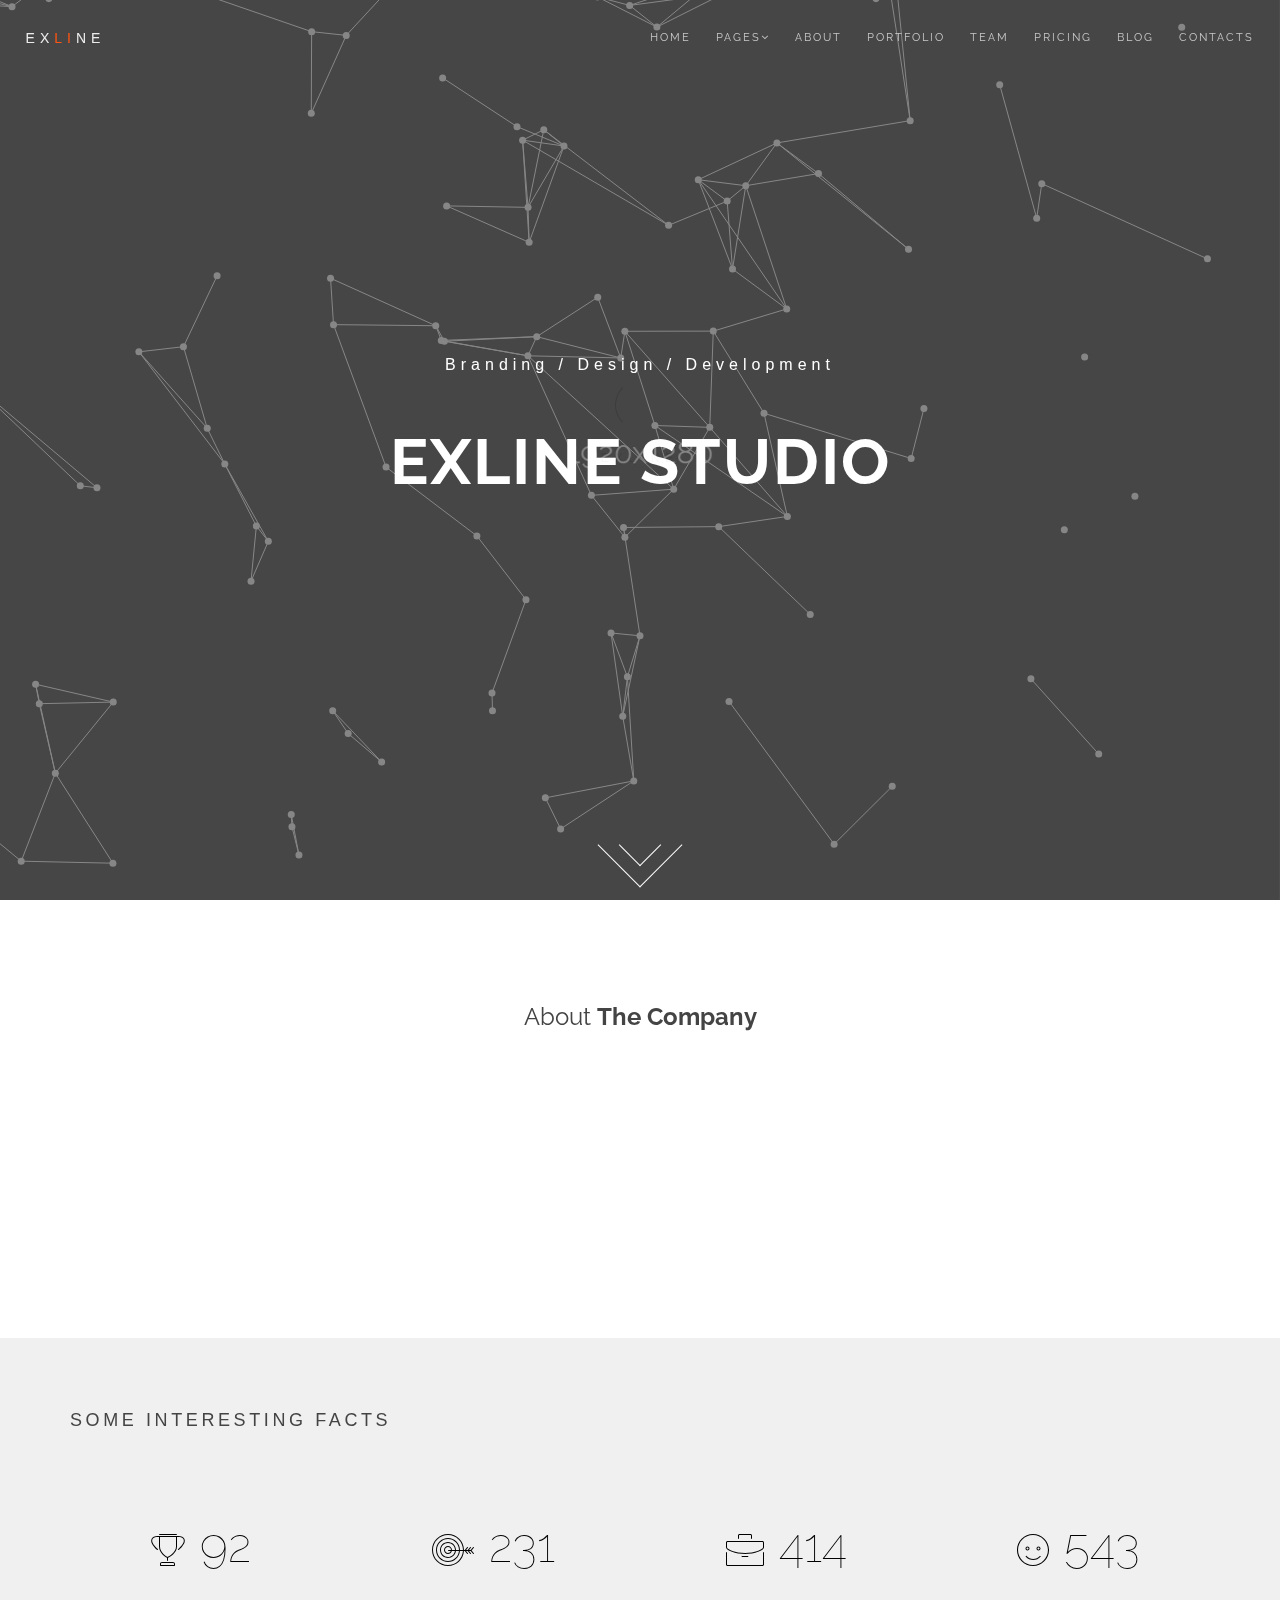
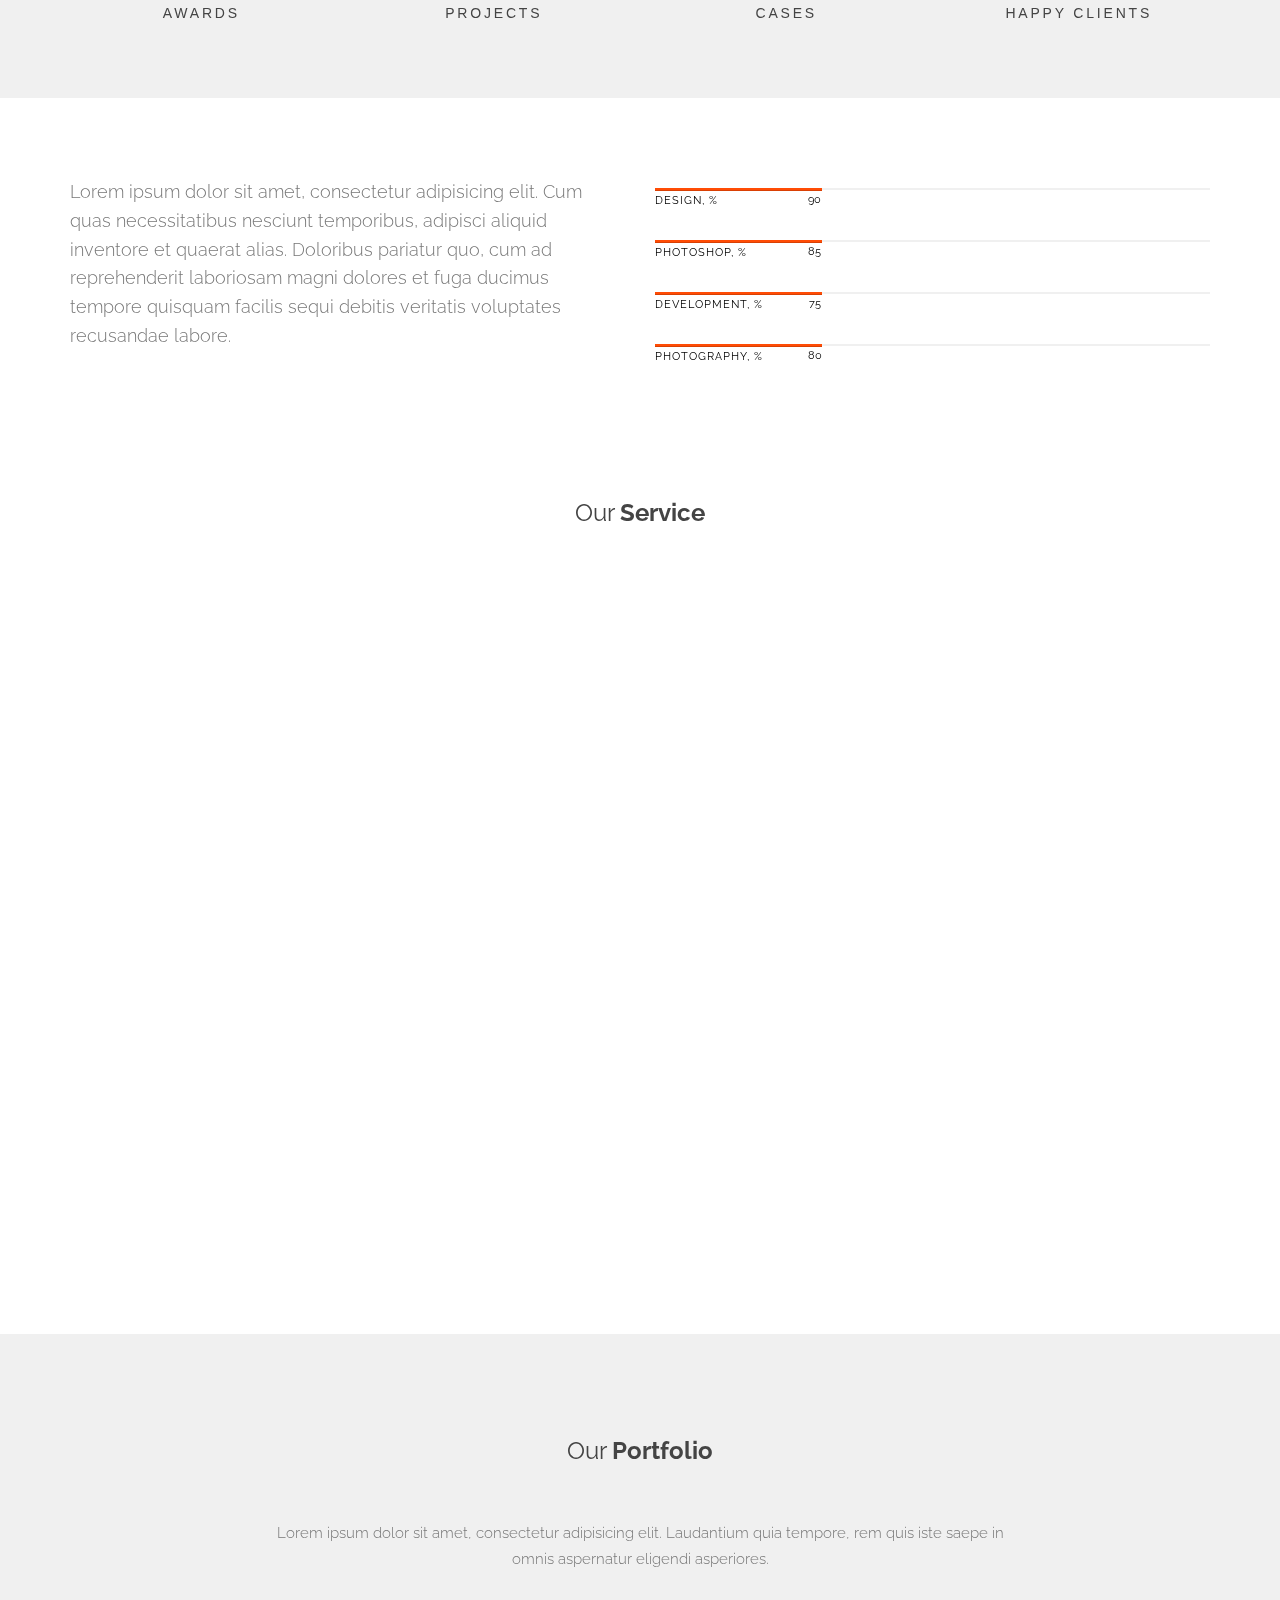
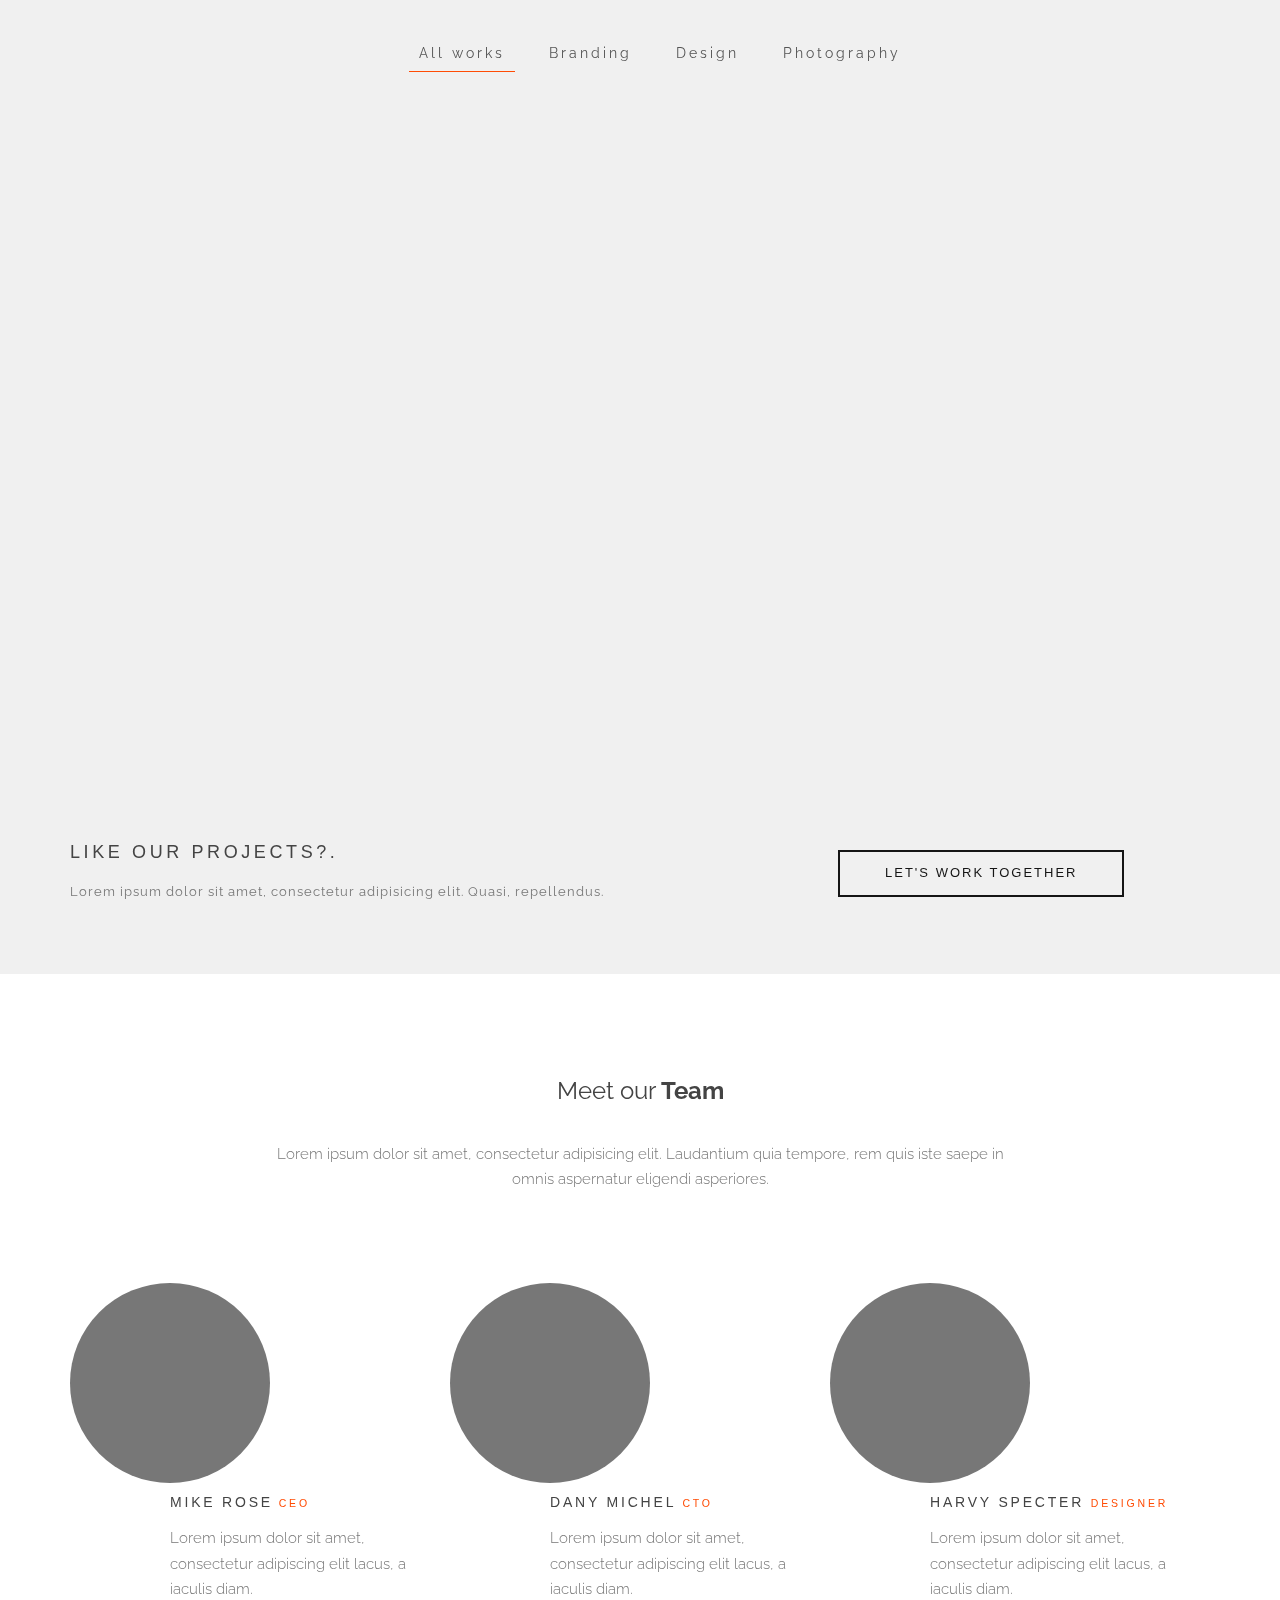
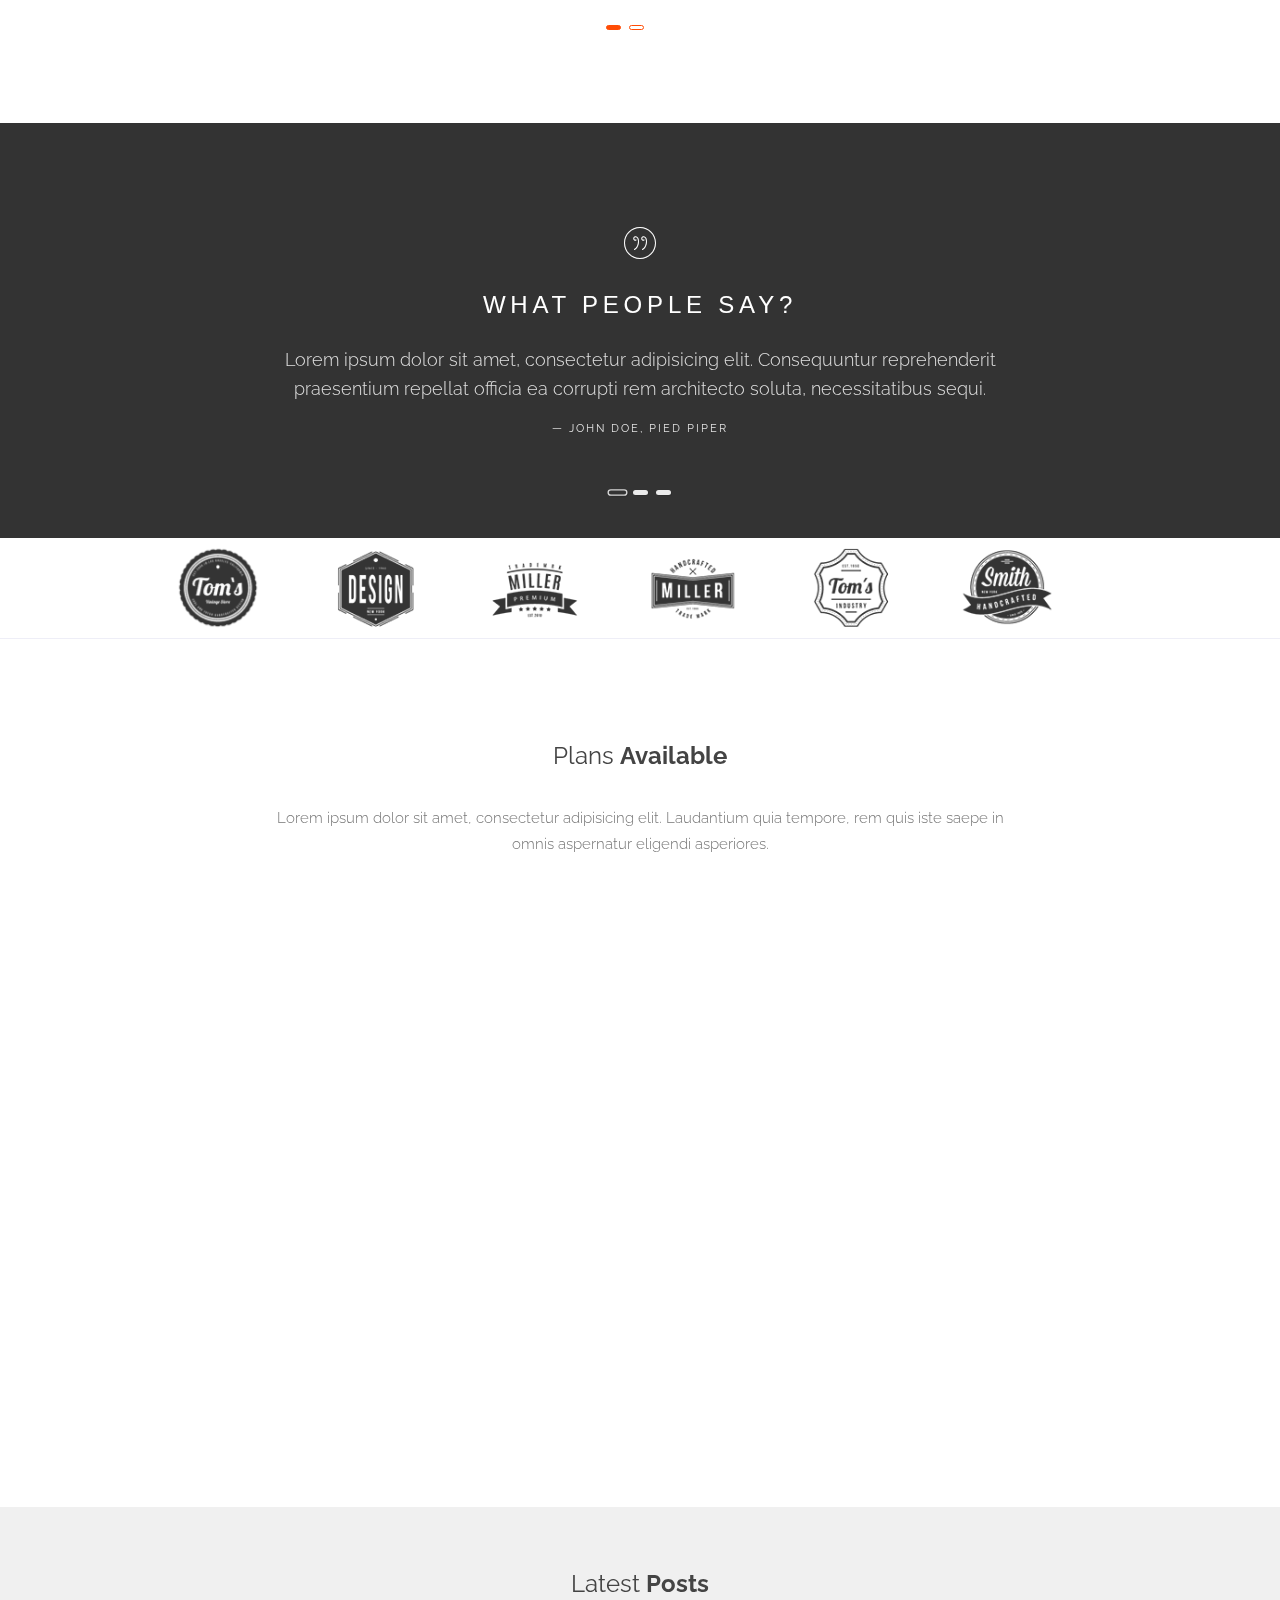
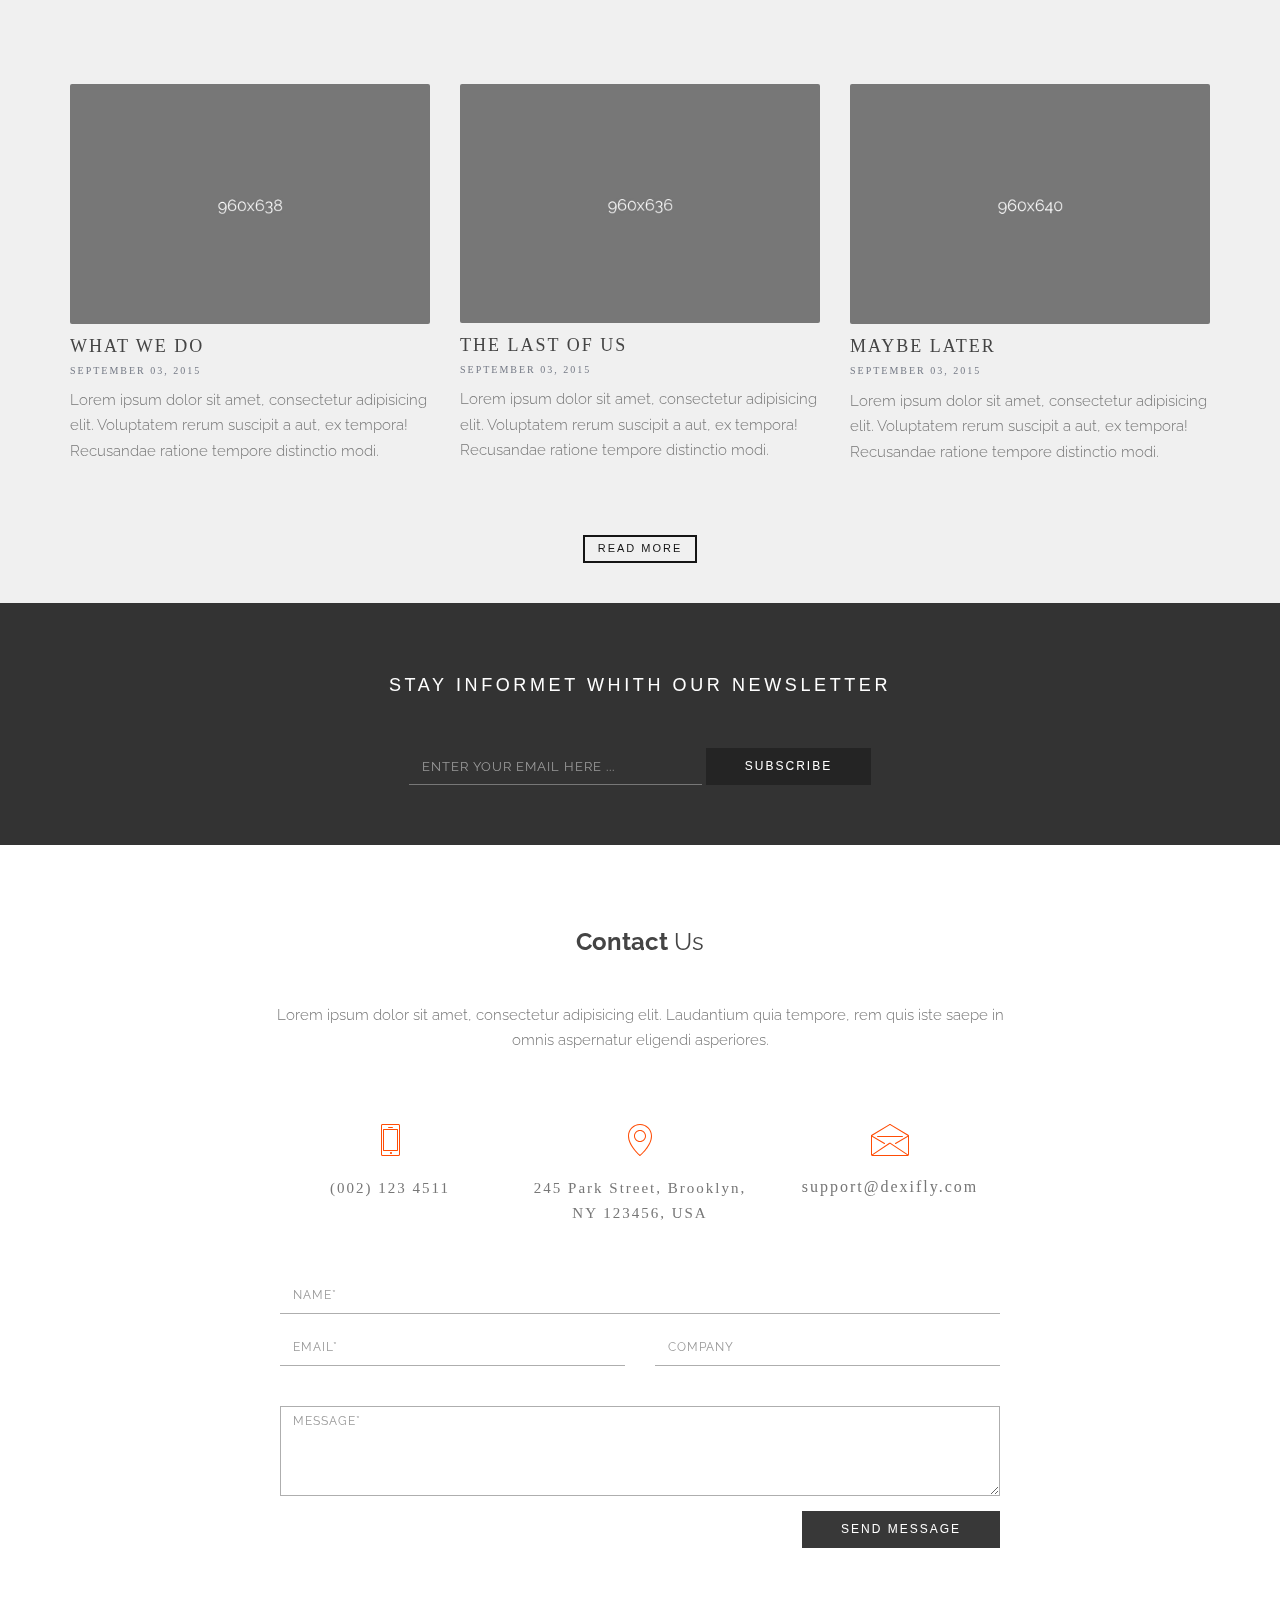
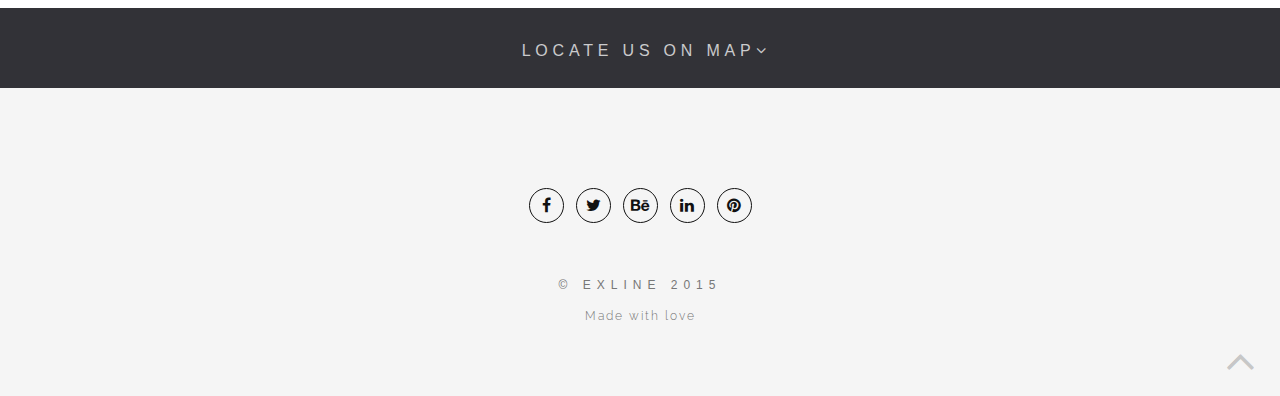
<file: index-5.html>
<!DOCTYPE html>
<html>
  <head>
    <meta charset="utf-8">
    <!--[if IE]><meta http-equiv='X-UA-Compatible' content='IE=edge,chrome=1'><![endif]-->
    <meta name="viewport" content="width=device-width, initial-scale=1.0, maximum-scale=1.0">
    <link rel="shortcut icon" href="favicon.ico">
    <title>Exline - Creative Template</title>
    <link href="http://fonts.googleapis.com/css?family=Raleway:400,300,100,700%7Dosis:400,500" rel="stylesheet">
    <link href="css/bootstrap.min.css" rel="stylesheet">
    <link href="css/style.css" rel="stylesheet">
    <link href="css/animate.css" rel="stylesheet">
    <link href="css/et-line.css" rel="stylesheet">
    <link href="css/font-awesome.min.css" rel="stylesheet">
    <link href="css/owl.carousel.css" rel="stylesheet">
    <link href="css/magnific-popup.css" rel="stylesheet">
    <link href="css/vertical.min.css" rel="stylesheet">
    <link href="css/style.changer.css" rel="stylesheet">
    <link id="theme" href="css/theme/theme-red-2.css" rel="stylesheet">
  </head>
  <body class="appear-animate">
    <!-- Page Loader Start-->
    <div class="page-loader">
      <div class="loader">Loading</div><span class="loader-text alt-font">Exline</span>
    </div>
    <!--Page Lader End-->
    <div id="top"></div>
    <!-- Navigation panel-->
    <nav class="main-nav white transparent stick-fixed">
      <div class="full-wrapper relative clearfix">
        <!-- Logo ( paste you text or image)-->
        <div class="nav-logo-wrap"><a href="/" class="logo">Ex<span class="higl">li</span>ne</a></div>
        <div class="navbar-mobile"><i class="fa fa-bars"></i></div>
        <!-- Main Menu-->
        <div class="inner-nav navbar-desktop">
          <ul class="clearlist scroll scroll-nav">
            <li class="active"><a href="#hero">Home</a></li>
            <!-- Item With Sub-->
            <li><a href="#" class="menu-has-sub">Pages<i class="fa fa-angle-down"></i></a>
              <!-- Sub-->
              <ul class="menu-sub">           
                <li><a href="#" class="menu-has-sub">Portfolio<i class="fa fa-angle-right right"></i></a>
                  <ul class="menu-sub">
                    <li><a href="#portfolio=ajax-portfolio-1.html">Single Page</a></li>
                  </ul>
                </li>
                <li><a href="#" class="menu-has-sub">Blog <i class="fa fa-angle-right right"></i></a>
                  <ul class="menu-sub">
                    <li><a href="blog.html">Post</a></li>
                    <li><a href="blog-single.html">Single Page</a></li>
                  </ul>
                </li>
                <li><a href="intro.html">Intro page</a></li>
              </ul>
              <!-- End Sub-->
            </li>
            <!-- End Item With Sub-->
            <li><a href="#about">About</a></li>
            <li><a href="#portfolio">Portfolio</a></li>
            <li><a href="#team">Team</a></li>
            <li><a href="#pricing">Pricing</a></li>
            <li><a href="#blog">Blog</a></li>
            <li><a href="#contacts">Contacts</a></li>
          </ul>
        </div>
      </div>
    </nav>
    <!--Start section hero-->
    <section id="hero" class="full-screen">
      <!--Parallax image-->
      <div id="particle-ground" data-background="img/full-width/bg-14.jpg" data-top="transform: translate3d(0px, 0px, 0px)" data-top-bottom="transform: translate3d(0px, -200px, 0px)" data-anchor-target="#hero" class="parallax parallax-hero full-screen bg-dark-50"></div>
      <div class="hero-content">
        <div class="hero-content-inner">
          <div data-wow-delay="0.5s" data-wow-duration="3s" class="hs-line-2 wow fadeInDown">Branding / Design / Development</div>
          <h1 data-wow-delay="0.5s" data-wow-duration="3s" class="hs-line-1 wow fadeIn">Exline studio</h1>
        </div>
      </div><a href="#page" data-start="display: block" data-100-start="display: none" class="btn-scroll-down scroll"></a>
    </section>
    <div id="page" class="page">
      <!--Start section about-->
      <section id="about">
        <div class="container">
          <div class="row mt-40 mt-xs-20">
            <div class="col-md-12 text-center">
              <h3>About <b>The Company</b></h3>
            </div>
          </div>
          <div class="row mt-60 mt-xs-30">
            <div class="col-md-8 col-md-offset-2 text-center">
              <blockquote data-wow-delay="0.1s" data-wow-duration="1s" class="about-quote wow fadeInUp">
                <p>Lorem ipsum dolor sit amet, consectetur adipisicing elit. Totam, assumenda perspiciatis, adipisci impedit magnam vitae eligendi in explicabo at. Dolore recusandae veritatis iste vero perspiciatis est nobis consequuntur architecto, similique!</p>
                <footer class="about-quote-author">Mike Rose, CEO</footer>
              </blockquote>
            </div>
          </div>
        </div>
        <div id="facts" class="small-section bg-light mt-80 mt-xs-80">
          <div class="container">
            <div class="row">
              <div class="col-md-12">
                <h4 class="alt-font">Some interesting facts</h4>
              </div>
            </div>
            <div class="row mt-60">
              <div class="col-md-3 col-sm-6 text-center">
                <div class="fact-item">
                  <div class="fact-number"><span class="icon-trophy"></span><span class="focus-number">92</span></div>
                  <h5 class="fact-desc alt-font">Awards</h5>
                </div>
              </div>
              <div class="col-md-3 col-sm-6 text-center">
                <div class="fact-item">
                  <div class="fact-number"><span class="icon-target"></span><span class="focus-number">231</span></div>
                  <h5 class="fact-desc alt-font">Projects</h5>
                </div>
              </div>
              <div class="col-md-3 col-sm-6 text-center">
                <div class="fact-item">
                  <div class="fact-number"><span class="icon-briefcase"></span><span class="focus-number">414</span></div>
                  <h5 class="fact-desc alt-font">Cases</h5>
                </div>
              </div>
              <div class="col-md-3 col-sm-6 text-center">
                <div class="fact-item">
                  <div class="fact-number"><span class="icon-happy"></span><span class="focus-number">543</span></div>
                  <h5 class="fact-desc alt-font">Happy clients</h5>
                </div>
              </div>
            </div>
          </div>
        </div>
        <div class="container">
          <div class="row mt-80 mt-xs-40">
            <div class="col-sm-6">
              <blockquote class="about-quote">
                <p> Lorem ipsum dolor sit amet, consectetur adipisicing elit. Cum quas necessitatibus nesciunt temporibus, adipisci aliquid inventore et quaerat alias. Doloribus pariatur quo, cum ad reprehenderit laboriosam magni dolores et fuga ducimus tempore quisquam facilis sequi debitis veritatis voluptates recusandae labore.</p>
              </blockquote>
            </div>
            <div class="col-sm-6 mt-xs-40">
              <div class="progress-box">
                <div role="progressbar" data-progress="90" class="progress-bar">Design, % <span>90</span></div>
              </div>
              <div class="progress-box">
                <div role="progressbar" data-progress="85" class="progress-bar">Photoshop, % <span>85</span></div>
              </div>
              <div class="progress-box">
                <div role="progressbar" data-progress="75" class="progress-bar">Development, % <span>75</span></div>
              </div>
              <div class="progress-box">
                <div role="progressbar" data-progress="80" class="progress-bar">Photography, % <span>80</span></div>
              </div>
            </div>
          </div>
        </div>
      </section>
      <!--Start section Service-->
      <section id="service" class="pb-40">
        <div class="container">
          <div class="row mt-40 mt-xs-20">
            <div class="col-md-12 text-center">
              <h3>Our <b>Service</b></h3>
            </div>
          </div>
          <div data-wow-delay="0.1s" data-wow-duration="2s" class="row mt-60 mt-xs-30 wow fadeIn">
            <div class="col-sm-4 text-center">
              <div class="service-item"><i class="icon-laptop"></i>
                <h5 class="alt-font">Web design</h5>
                <div class="service-desc">
                  <p> Lorem ipsum dolor sit amet, consectetur adipisicing elit. Tempore ab odio quas ipsam sed quo minima suscipit vero, voluptate aspernatur!</p>
                </div>
              </div>
            </div>
            <div class="col-sm-4 text-center">
              <div class="service-item"><i class="icon-circle-compass"></i>
                <h5 class="alt-font">Branding</h5>
                <div class="service-desc">
                  <p> Lorem ipsum dolor sit amet, consectetur adipisicing elit. Tempore ab odio quas ipsam sed quo minima suscipit vero, voluptate aspernatur!</p>
                </div>
              </div>
            </div>
            <div class="col-sm-4 text-center">
              <div class="service-item"><i class="icon-tools-2"></i>
                <h5 class="alt-font">Development</h5>
                <div class="service-desc">
                  <p> Lorem ipsum dolor sit amet, consectetur adipisicing elit. Tempore ab odio quas ipsam sed quo minima suscipit vero, voluptate aspernatur!</p>
                </div>
              </div>
            </div>
            <div class="col-sm-4 text-center">
              <div class="service-item"><i class="icon-camera"></i>
                <h5 class="alt-font">Photography</h5>
                <div class="service-desc">
                  <p> Lorem ipsum dolor sit amet, consectetur adipisicing elit. Tempore ab odio quas ipsam sed quo minima suscipit vero, voluptate aspernatur!</p>
                </div>
              </div>
            </div>
            <div class="col-sm-4 text-center">
              <div class="service-item"><i class="icon-presentation"></i>
                <h5 class="alt-font">Marketing</h5>
                <div class="service-desc">
                  <p> Lorem ipsum dolor sit amet, consectetur adipisicing elit. Tempore ab odio quas ipsam sed quo minima suscipit vero, voluptate aspernatur!</p>
                </div>
              </div>
            </div>
            <div class="col-sm-4 text-center">
              <div class="service-item"><i class="icon-anchor"></i>
                <h5 class="alt-font">Support</h5>
                <div class="service-desc">
                  <p> Lorem ipsum dolor sit amet, consectetur adipisicing elit. Tempore ab odio quas ipsam sed quo minima suscipit vero, voluptate aspernatur!</p>
                </div>
              </div>
            </div>
          </div>
        </div>
      </section>
      <!--Portfolio Start-->
      <section id="portfolio" class="bg-light pb-60">
        <div class="container">
          <div class="row mt-40 mt-xs-20">
            <div class="col-md-12 text-center">
              <h3>Our <b>Portfolio</b></h3>
            </div>
          </div>
          <div class="row">
            <div class="col-md-8 col-md-offset-2 text-center mt-30 mt-xs-10">
              <p> Lorem ipsum dolor sit amet, consectetur adipisicing elit. Laudantium quia tempore, rem quis iste saepe in omnis aspernatur eligendi asperiores.</p>
            </div>
          </div>
        </div>
        <ul class="filter text-center mt-60 mt-xs-30">
          <li class="active"><a href="#" data-filter="*">All works</a></li>
          <li><a href="#" data-filter=".branding">Branding</a></li>
          <li><a href="#" data-filter=".design">Design</a></li>
          <li><a href="#" data-filter=".photography">Photography</a></li>
        </ul>
        <div class="container">
          <div data-wow-delay="0.1s" data-wow-duration="2s" class="work-container mt-40 mt-xs-20 wow fadeIn">
            <div class="row">
              <div class="col-md-3 col-sm-4 col-xs-12 work-item branding">
                <div class="figure effect-hover"><img src="img/portfolio/portfolio1.jpg" alt="img01">
                  <div class="figcaption">
                    <h5 class="alt-font">Creative project</h5>
                    <p>Ajax page</p>
                  </div><a href="#portfolio=ajax-portfolio-1.html">Vew more</a>
                </div>
              </div>
              <div class="col-md-3 col-sm-4 col-xs-12 work-item design">
                <div class="figure effect-hover"><img src="img/portfolio/portfolio2.jpg" alt="img01">
                  <div class="figcaption">
                    <h5 class="alt-font">Creative project</h5>
                    <p>Gallery lightbox</p>
                  </div><a href="img/portfolio/portfolio2.jpg" class="work-gallery mfp-image">Vew more</a>
                </div>
              </div>
              <div class="col-md-3 col-sm-4 col-xs-12 work-item photography">
                <div class="figure effect-hover"><img src="img/portfolio/portfolio3.jpg" alt="img01">
                  <div class="figcaption">
                    <h5 class="alt-font">Creative project</h5>
                    <p>Video lightbox</p>
                  </div><a href="https://vimeo.com/45830194" class="work-gallery mfp-iframe">Vew more</a>
                </div>
              </div>
              <div class="col-md-3 col-sm-4 col-xs-12 work-item branding">
                <div class="figure effect-hover"><img src="img/portfolio/portfolio4.jpg" alt="img01">
                  <div class="figcaption">
                    <h5 class="alt-font">Creative project</h5>
                    <p>Gallery lightbox 2</p>
                  </div><a href="img/portfolio/portfolio4.jpg" class="work-gallery mfp-image">Vew more</a>
                </div>
              </div>
              <div class="col-md-3 col-sm-4 col-xs-12 work-item design">
                <div class="figure effect-hover"><img src="img/portfolio/portfolio5.jpg" alt="img01">
                  <div class="figcaption">
                    <h5 class="alt-font">Creative project 2</h5>
                    <p>Ajax page 2</p>
                  </div><a href="#portfolio=ajax-portfolio-2.html">Vew more</a>
                </div>
              </div>
              <div class="col-md-3 col-sm-4 col-xs-12 work-item photography">
                <div class="figure effect-hover"><img src="img/portfolio/portfolio6.jpg" alt="img01">
                  <div class="figcaption">
                    <h5 class="alt-font">Creative project 3</h5>
                    <p>Ajax page 1</p>
                  </div><a href="#portfolio=ajax-portfolio-2.html">Vew more</a>
                </div>
              </div>
              <div class="col-md-3 col-sm-4 col-xs-12 work-item photography">
                <div class="figure effect-hover"><img src="img/portfolio/portfolio7.jpg" alt="img01">
                  <div class="figcaption">
                    <h5 class="alt-font">Creative project</h5>
                    <p>Gallery lightbox 3</p>
                  </div><a href="img/portfolio/portfolio7.jpg" class="work-gallery mfp-image">Vew more</a>
                </div>
              </div>
              <div class="col-md-3 col-sm-4 col-xs-12 work-item photography">
                <div class="figure effect-hover"><img src="img/portfolio/portfolio8.jpg" alt="img01">
                  <div class="figcaption">
                    <h5 class="alt-font">Creative project</h5>
                    <p>Gallery lightbox 4</p>
                  </div><a href="img/portfolio/portfolio8.jpg" class="work-gallery mfp-image">Vew more</a>
                </div>
              </div>
            </div>
          </div>
        </div>
        <!-- Call to action-->
        <div class="small-section bg-light call-to-action pb-0">
          <div class="container">
            <div class="row">
              <div class="col-sm-7">
                <h4 class="alt-font">Like our projects?.</h4>
                <h5> Lorem ipsum dolor sit amet, consectetur adipisicing elit. Quasi, repellendus.</h5>
              </div>
              <div class="col-sm-5 text-center"><a class="btn btn-coffee btn-border btn-large mt-20">Let's work together</a></div>
            </div>
          </div>
        </div>
      </section>
      <!--Portfolio End-->
      <section id="team">
        <div class="container">
          <div class="row mt-40 mt-xs-20">
            <div class="col-md-12 text-center">
              <h3>Meet our <b>Team</b></h3>
            </div>
          </div>
          <div class="row">
            <div class="col-md-8 col-md-offset-2 text-center mt-10 mt-xs-10">
              <p> Lorem ipsum dolor sit amet, consectetur adipisicing elit. Laudantium quia tempore, rem quis iste saepe in omnis aspernatur eligendi asperiores.</p>
            </div>
          </div>
          <div class="row mt-80 mt-xs-40 mb-80 mb-xs-40 team-slider">
            <div class="col-sm-12">
              <figure class="team-item"><img src="img/team/p1.jpg" style="width: 200px; height: 200px;" alt="200x200" class="resp img-circle">
                <div class="social-links team-social"><a href="#" title="Facebook" target="_blank"><i class="fa fa-facebook"></i></a><a href="#" title="Twitter" target="_blank"><i class="fa fa-twitter"></i></a><a href="#" title="Behance" target="_blank"><i class="fa fa-behance"></i></a></div>
                <figcaption>
                  <h5 class="alt-font">Mike Rose<small> CEO</small></h5>
                  <p>Lorem ipsum dolor sit amet, consectetur adipiscing elit lacus, a iaculis diam.</p>
                </figcaption>
              </figure>
            </div>
            <div class="col-sm-12">
              <figure class="team-item"><img src="img/team/p2.jpg" style="width: 200px; height: 200px;" alt="200x200" class="resp img-circle">
                <div class="social-links team-social"><a href="#" title="Facebook" target="_blank"><i class="fa fa-facebook"></i></a><a href="#" title="Twitter" target="_blank"><i class="fa fa-twitter"></i></a><a href="#" title="Behance" target="_blank"><i class="fa fa-linkedin"></i></a></div>
                <figcaption>
                  <h5 class="alt-font">Dany Michel <small>CTO</small></h5>
                  <p>Lorem ipsum dolor sit amet, consectetur adipiscing elit lacus, a iaculis diam.</p>
                </figcaption>
              </figure>
            </div>
            <div class="col-sm-12">
              <figure class="team-item"><img src="img/team/p3.jpg" style="width: 200px; height: 200px;" alt="200x200" class="resp img-circle">
                <div class="social-links team-social"><a href="#" title="Facebook" target="_blank"><i class="fa fa-facebook"></i></a><a href="#" title="Twitter" target="_blank"><i class="fa fa-twitter"></i></a><a href="#" title="Behance" target="_blank"><i class="fa fa-vk"></i></a></div>
                <figcaption>
                  <h5 class="alt-font">Harvy Specter <small>Designer</small></h5>
                  <p>Lorem ipsum dolor sit amet, consectetur adipiscing elit lacus, a iaculis diam.</p>
                </figcaption>
              </figure>
            </div>
            <div class="col-sm-12">
              <figure class="team-item"><img src="img/team/p4.jpg" style="width: 200px; height: 200px;" alt="200x200" class="resp img-circle">
                <div class="social-links team-social"><a href="#" title="Facebook" target="_blank"><i class="fa fa-facebook"></i></a><a href="#" title="Twitter" target="_blank"><i class="fa fa-twitter"></i></a><a href="#" title="Behance" target="_blank"><i class="fa fa-vk"></i></a></div>
                <figcaption>
                  <h5 class="alt-font">Mister Mike <small>Designer</small></h5>
                  <p>Lorem ipsum dolor sit amet, consectetur adipiscing elit lacus, a iaculis diam.</p>
                </figcaption>
              </figure>
            </div>
          </div>
        </div>
        <!--Testimonial slider start-->
        <div class="fullwidth-testimotal-slider bg-dark-80 pt-100 pb-100">
          <!--Item start-->
          <div>
            <div class="container">
              <div class="row">
                <div class="col-md-8 col-md-offset-2 text-center">
                  <div class="section-icon"><span class="icon-quote"></span></div>
                  <h3 class="alt-font">What people say?</h3>
                  <blockquote class="testimonial">
                    <p> Lorem ipsum dolor sit amet, consectetur adipisicing elit. Consequuntur reprehenderit praesentium repellat officia ea corrupti rem architecto soluta, necessitatibus sequi.</p>
                    <footer class="testimonial-author">John Doe, Pied Piper</footer>
                  </blockquote>
                </div>
              </div>
            </div>
          </div>
          <!--Item end-->
          <!--Item start-->
          <div>
            <div class="container">
              <div class="row">
                <div class="col-md-8 col-md-offset-2 text-center">
                  <div class="section-icon"><span class="icon-quote"></span></div>
                  <h3 class="alt-font">What people say?</h3>
                  <blockquote class="testimonial">
                    <p> Lorem ipsum dolor sit amet, consectetur adipisicing elit. Consequuntur reprehenderit praesentium repellat officia ea corrupti rem architecto soluta, necessitatibus sequi.</p>
                    <footer class="testimonial-author">Lary Clark, Pied Piper</footer>
                  </blockquote>
                </div>
              </div>
            </div>
          </div>
          <!--Item end-->
          <!--Item start-->
          <div>
            <div class="container">
              <div class="row">
                <div class="col-md-8 col-md-offset-2 text-center">
                  <div class="section-icon"><span class="icon-quote"></span></div>
                  <h3 class="alt-font">What people say?</h3>
                  <blockquote class="testimonial">
                    <p> Lorem ipsum dolor sit amet, consectetur adipisicing elit. Consequuntur reprehenderit praesentium repellat officia ea corrupti rem architecto soluta, necessitatibus sequi.</p>
                    <footer class="testimonial-author">Mike Rose, Pied Piper</footer>
                  </blockquote>
                </div>
              </div>
            </div>
          </div>
          <!--Item end -->
        </div>
        <!--Testimonial slider end-->
        <div class="small-section pt-0 pb-0">
          <div class="container">
            <div class="row">
              <div class="col-md-10 col-md-offset-1">
                <div class="small-carousel owl-carousel">
                  <div class="logo-item"><img src="img/clients/client-1.png" width="100" height="100" alt=""></div>
                  <div class="logo-item"><img src="img/clients/client-2.png" width="100" height="100" alt=""></div>
                  <div class="logo-item"><img src="img/clients/client-3.png" width="100" height="100" alt=""></div>
                  <div class="logo-item"><img src="img/clients/client-4.png" width="100" height="100" alt=""></div>
                  <div class="logo-item"><img src="img/clients/client-5.png" width="100" height="100" alt=""></div>
                  <div class="logo-item"><img src="img/clients/client-6.png" width="100" height="100" alt=""></div>
                  <div class="logo-item"><img src="img/clients/client-3.png" width="100" height="100" alt=""></div>
                  <div class="logo-item"><img src="img/clients/client-4.png" width="100" height="100" alt=""></div>
                  <div class="logo-item"><img src="img/clients/client-5.png" width="100" height="100" alt=""></div>
                  <div class="logo-item"><img src="img/clients/client-6.png" width="100" height="100" alt=""></div>
                </div>
              </div>
            </div>
          </div>
        </div>
      </section>
      <hr>
      <section id="pricing">
        <div class="container">
          <div class="row mt-40 mt-xs-20">
            <div class="col-md-12 text-center">
              <h3>Plans <b>Available</b></h3>
            </div>
          </div>
          <div class="row">
            <div class="col-md-8 col-md-offset-2 text-center mt-10 mt-xs-10">
              <p> Lorem ipsum dolor sit amet, consectetur adipisicing elit. Laudantium quia tempore, rem quis iste saepe in omnis aspernatur eligendi asperiores.</p>
            </div>
          </div>
          <div data-wow-delay="0.1s" data-wow-duration="1s" class="row mt-80 mt-xs-40 wow zoomIn">
            <div class="col-sm-6 col-md-4">
              <div class="pricing-item">
                <div class="pricing-inner">
                  <div class="pricing-content">
                    <div class="pricing-icon"><i class="icon-bike"></i></div>
                    <div class="pricing-title">Basic</div>
                    <div class="pricing-features alt-font">
                      <ul class="sf-list pricing-list">
                        <li><b>1 Gb  </b>Storage</li>
                        <li> <b>3  </b>Domain Names</li>
                        <li> <b>5 </b>FTP Users</li>
                        <li> <b>Free </b>Support</li>
                      </ul>
                    </div>
                    <div class="pricing-cost"><sup>$</sup>20</div>
                    <div class="pricing-period">month</div>
                    <div class="pricing-button"><a href="#" class="btn btn-coffee">Buy Now</a></div>
                  </div>
                </div>
              </div>
            </div>
            <div class="col-sm-6 col-md-4">
              <div class="pricing-item pricing-main">
                <div class="pricing-inner">
                  <div class="pricing-content">
                    <div class="pricing-icon"><i class="icon-aperture"></i></div>
                    <div class="pricing-title">Popular</div>
                    <div class="pricing-features alt-font">
                      <ul class="sf-list pricing-list">
                        <li><b>10 Gb  </b>Storage</li>
                        <li> <b>10  </b>Domain Names</li>
                        <li> <b>Unlimited </b>FTP Users</li>
                        <li> <b>Free </b>Support</li>
                      </ul>
                    </div>
                    <div class="pricing-cost"><sup>$</sup>40</div>
                    <div class="pricing-period">month</div>
                    <div class="pricing-button"><a href="#" class="btn btn-coffee">Buy Now</a></div>
                  </div>
                </div>
              </div>
            </div>
            <div class="col-sm-6 col-md-4">
              <div class="pricing-item">
                <div class="pricing-inner">
                  <div class="pricing-content">
                    <div class="pricing-icon"><i class="icon-hotairballoon"></i></div>
                    <div class="pricing-title">Premier</div>
                    <div class="pricing-features alt-font">
                      <ul class="sf-list pricing-list">
                        <li><b>50 Gb  </b>Storage</li>
                        <li> <b>Unlimited </b>Domain Names</li>
                        <li> <b>Unlimited </b>FTP Users</li>
                        <li> <b>Free </b>Support</li>
                      </ul>
                    </div>
                    <div class="pricing-cost"><sup>$</sup>100</div>
                    <div class="pricing-period">month</div>
                    <div class="pricing-button"><a href="#" class="btn btn-coffee">Buy Now</a></div>
                  </div>
                </div>
              </div>
            </div>
          </div>
        </div>
      </section>
      <section id="blog" class="bg-light pb-40">
        <div class="container">
          <div class="row">
            <div class="col-md-12 text-center">
              <h3>Latest <b>Posts</b></h3>
            </div>
          </div>
          <div class="row blog-masonry mt-60 mt-xs-10">
            <div class="col-md-4 col-sm-6 post-masonry blog-post"><a href="blog-single.html">
                <div class="post-thumbnail"><img src="img/blog/blog-1.jpg" alt="" class="resp"></div>
                <div class="post-content">
                  <h4 class="post-title">What we do</h4>
                  <div class="date-post">September 03, 2015</div>
                  <p> Lorem ipsum dolor sit amet, consectetur adipisicing elit. Voluptatem rerum suscipit a aut, ex tempora! Recusandae ratione tempore distinctio modi.</p>
                </div></a></div>
            <div class="col-md-4 col-sm-6 post-masonry blog-post"><a href="blog-single.html">
                <div class="post-thumbnail"><img src="img/blog/blog-2.jpg" alt="" class="resp"></div>
                <div class="post-content">
                  <h4 class="post-title">The last of us</h4>
                  <div class="date-post">September 03, 2015</div>
                  <p> Lorem ipsum dolor sit amet, consectetur adipisicing elit. Voluptatem rerum suscipit a aut, ex tempora! Recusandae ratione tempore distinctio modi.</p>
                </div></a></div>
            <div class="col-md-4 hidden-sm post-masonry blog-post"><a href="blog-single.html">
                <div class="post-thumbnail"><img src="img/blog/blog-3.jpg" alt="" class="resp"></div>
                <div class="post-content">
                  <h4 class="post-title">Maybe later</h4>
                  <div class="date-post">September 03, 2015</div>
                  <p> Lorem ipsum dolor sit amet, consectetur adipisicing elit. Voluptatem rerum suscipit a aut, ex tempora! Recusandae ratione tempore distinctio modi.</p>
                </div></a></div>
          </div>
          <div class="row mt-60">
            <div class="col-md-12 text-center"><a href="blog.html" class="btn btn-coffee btn-border">Read more</a></div>
          </div>
        </div>
      </section>
      <!--Contacts section-->
      <section id="contacts" class="pt-0">
        <div id="subscribe" class="small-section bg-dark-80">
          <div class="container">
            <form id="mailchimp" class="form">
              <div class="row">
                <div class="col-md-8 col-md-offset-2 text-center">
                  <h4 class="alt-font newsletter-title mb-50">Stay informet whith our newsletter</h4>
                  <input id="indput-subscribe" name="subscribe" type="email" placeholder="Enter your email here ..." class="form-control newsletter-input input-md mb-xxs-40">
                  <button class="btn btn-coffee btn-medium">Subscribe</button>
                  <div id="subscribe-result"></div>
                </div>
              </div>
            </form>
          </div>
        </div>
        <div class="container">
          <div class="row">
            <div class="col-md-12 text-center mt-60 mt-xs-30">
              <h3> <b>Contact </b>Us</h3>
            </div>
          </div>
          <div class="row mt-20">
            <div class="col-md-8 col-md-offset-2 text-center">
              <p> Lorem ipsum dolor sit amet, consectetur adipisicing elit. Laudantium quia tempore, rem quis iste saepe in omnis aspernatur eligendi asperiores.</p>
            </div>
          </div>
          <div class="row mt-60 mt-xs-30">
            <div class="col-md-8 col-md-offset-2 text-center">
              <div class="col-sm-4 contact-item"><span class="icon-phone"></span>
                <p>(002) 123 4511</p>
              </div>
              <div class="col-sm-4 contact-item"><span class="icon-map-pin"></span>
                <p>245 Park Street, Brooklyn,<br>NY 123456, USA</p>
              </div>
              <div class="col-sm-4 contact-item"><span class="icon-envelope"></span><a href="mailto:support@dexifly.com" target="_blank">support@dexifly.com</a></div>
            </div>
          </div>
          <div class="row">
            <div class="col-md-8 col-md-offset-2 mt-40">
              <form id="contact-form" class="form form-contact">
                <div class="col-md-12">
                  <input id="input-name" name="name" type="text" placeholder="Name*" required class="form-control input-md">
                </div>
                <div class="col-md-6">
                  <input id="input-email" name="email" type="email" placeholder="Email*" required class="form-control input-md">
                </div>
                <div class="col-md-6">
                  <input id="input-company" name="company" type="text" placeholder="Company" class="form-control input-md">
                </div>
                <div class="col-md-12">
                  <textarea id="input-message" name="message" placeholder="Message*" required class="form-control input-md"></textarea>
                </div>
                <div class="col-md-6">
                  <div id="send-result" class="mt-20"></div>
                </div>
                <div class="col-md-6">
                  <button id="submit-message" class="btn btn-coffee btn-medium">Send message</button>
                </div>
              </form>
            </div>
          </div>
        </div>
        <!--Google maps-->
        <div class="google-map">
          <div id="map-canvas" data-address="Belt Parkway, Queens, NY, United States"></div>
          <div class="map-section">
            <div class="map-toggle">
              <div class="toggle-text alt-font">
                <div class="toggle-open">Locate us on map<i class="fa fa-angle-down"></i></div>
                <div class="toggle-close">Close the map<i class="fa fa-angle-up"></i></div>
              </div>
            </div>
          </div>
        </div>
        <!--End google-map -->
      </section>
      <!--Contacts section end -->
      <!-- Page Footer Start-->
      <footer class="page-footer">
        <div class="container text-center">
          <!-- Social links-->
          <div class="social-links"><a href="#" title="Facebook" target="_blank"><i class="fa fa-facebook"></i></a><a href="#" title="Twitter" target="_blank"><i class="fa fa-twitter"></i></a><a href="#" title="Behance" target="_blank"><i class="fa fa-behance"></i></a><a href="#" title="Linkedin" target="_blank"><i class="fa fa-linkedin"></i></a><a href="#" title="Pinterst" target="_blank"><i class="fa fa-pinterest"></i></a></div>
          <div class="copy-right mt-50"><a href="#" class="alt-font">© Exline 2015</a>
            <p>Made with love</p>
          </div>
        </div><a href="#top" class="scroll scroll-to-top"><i class="fa fa-angle-up"></i></a>
      </footer>
      <!-- Page footer end -->
    </div>
    <div class="theme-changer">
      <div class="btn-changer"><i class="icon-gears"></i></div>
      <div class="changer-body">
        <h5 class="alt-font">Navbar</h5>
        <div><a href="#" data-navbar="white" class="btn btn-coffee btn-ch-navbar btn-small disabled">Light</a><span class="separator"></span><a href="#" data-navbar="dark" class="btn btn-coffee btn-ch-navbar btn-small">Dark</a></div>
        <h5 class="alt-font">Choose a color</h5>
        <ul class="color-changer clearlist">
          <li><a href="#" data-style="theme-blue" title="blue: #00b2ca" style="background: #00b2ca;"></a></li>
          <li><a href="#" data-style="theme-green" title="green: #00c8aa" style="background: #00c8aa;"></a></li>
          <li><a href="#" data-style="theme-dark" title="dark: #171724" style="background: #171724;"></a></li>
          <li><a href="#" data-style="theme-red-1" title="red-1: #ff0030" style="background: #ff0030;"></a></li>
          <li><a href="#" data-style="theme-orange" title="orange: #E48400" style="background: #E48400;"></a></li>
          <li><a href="#" data-style="theme-purle" title="purle: #A182D2" style="background: #A182D2;"></a></li>
          <li><a href="#" data-style="theme-red-2" title="red-2: #FF4C05" style="background: #FF4C05;"></a></li>
          <li><a href="#" data-style="theme-dark-blue" title="dark-blue: #3446FF" style="background: #3446FF;"></a></li>
          <li><a href="#" data-style="theme-pink" title="pink: #FF4C83" style="background: #FF4C83;"></a></li>
        </ul>
      </div>
    </div>
    <!--JS sctipts-->
    <script src="js/vendor/jquery-2.1.3.min.js"></script>
    <script src="js/smoothscroll.js"></script>
    <script src="js/plagins.js"></script>
    <script src="js/owl.carousel.min.js"></script>
    <script src="js/isotope.pkgd.min.js"></script>
    <script src="http://maps.google.com/maps/api/js?sensor=false&amp;amp;language=en"></script>
    <script src="js/gmap3.min.js"></script>
    <script src="js/jquery.magnific-popup.min.js"></script>
    <script src="js/jquery.fitvids.js"></script>
    <script src="js/main.js"></script>
    <script src="js/jquery.ajaxchimp.min.js"></script>
    <script src="js/contact-form.js"></script>
    <!--[if lt IE 10]><script type="text/javascript" src="js/placeholder.js"></script><![endif]-->
    
    <!--Delete after config-->
    <script src="js/style.changer.js"></script>
    <script src="js/jquery.particleground.min.js"></script>
  </body>
</html>
</file>
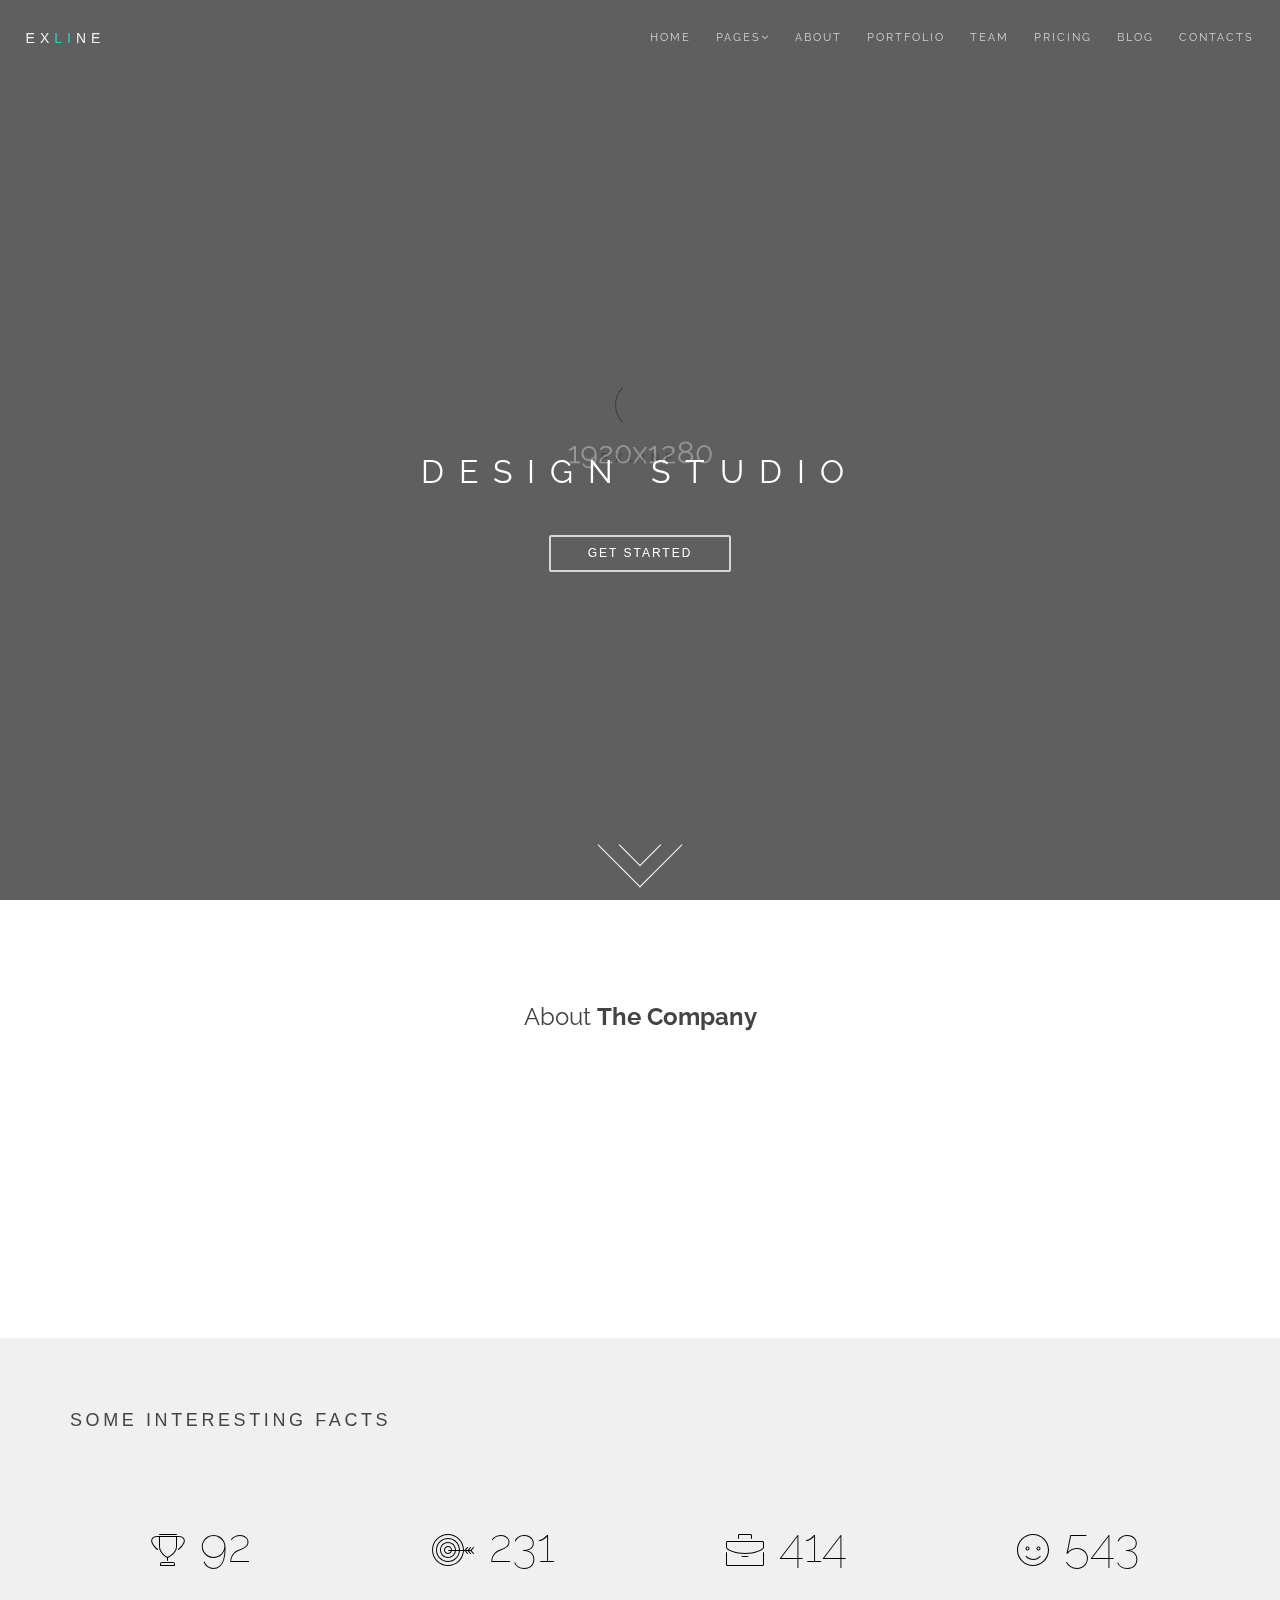
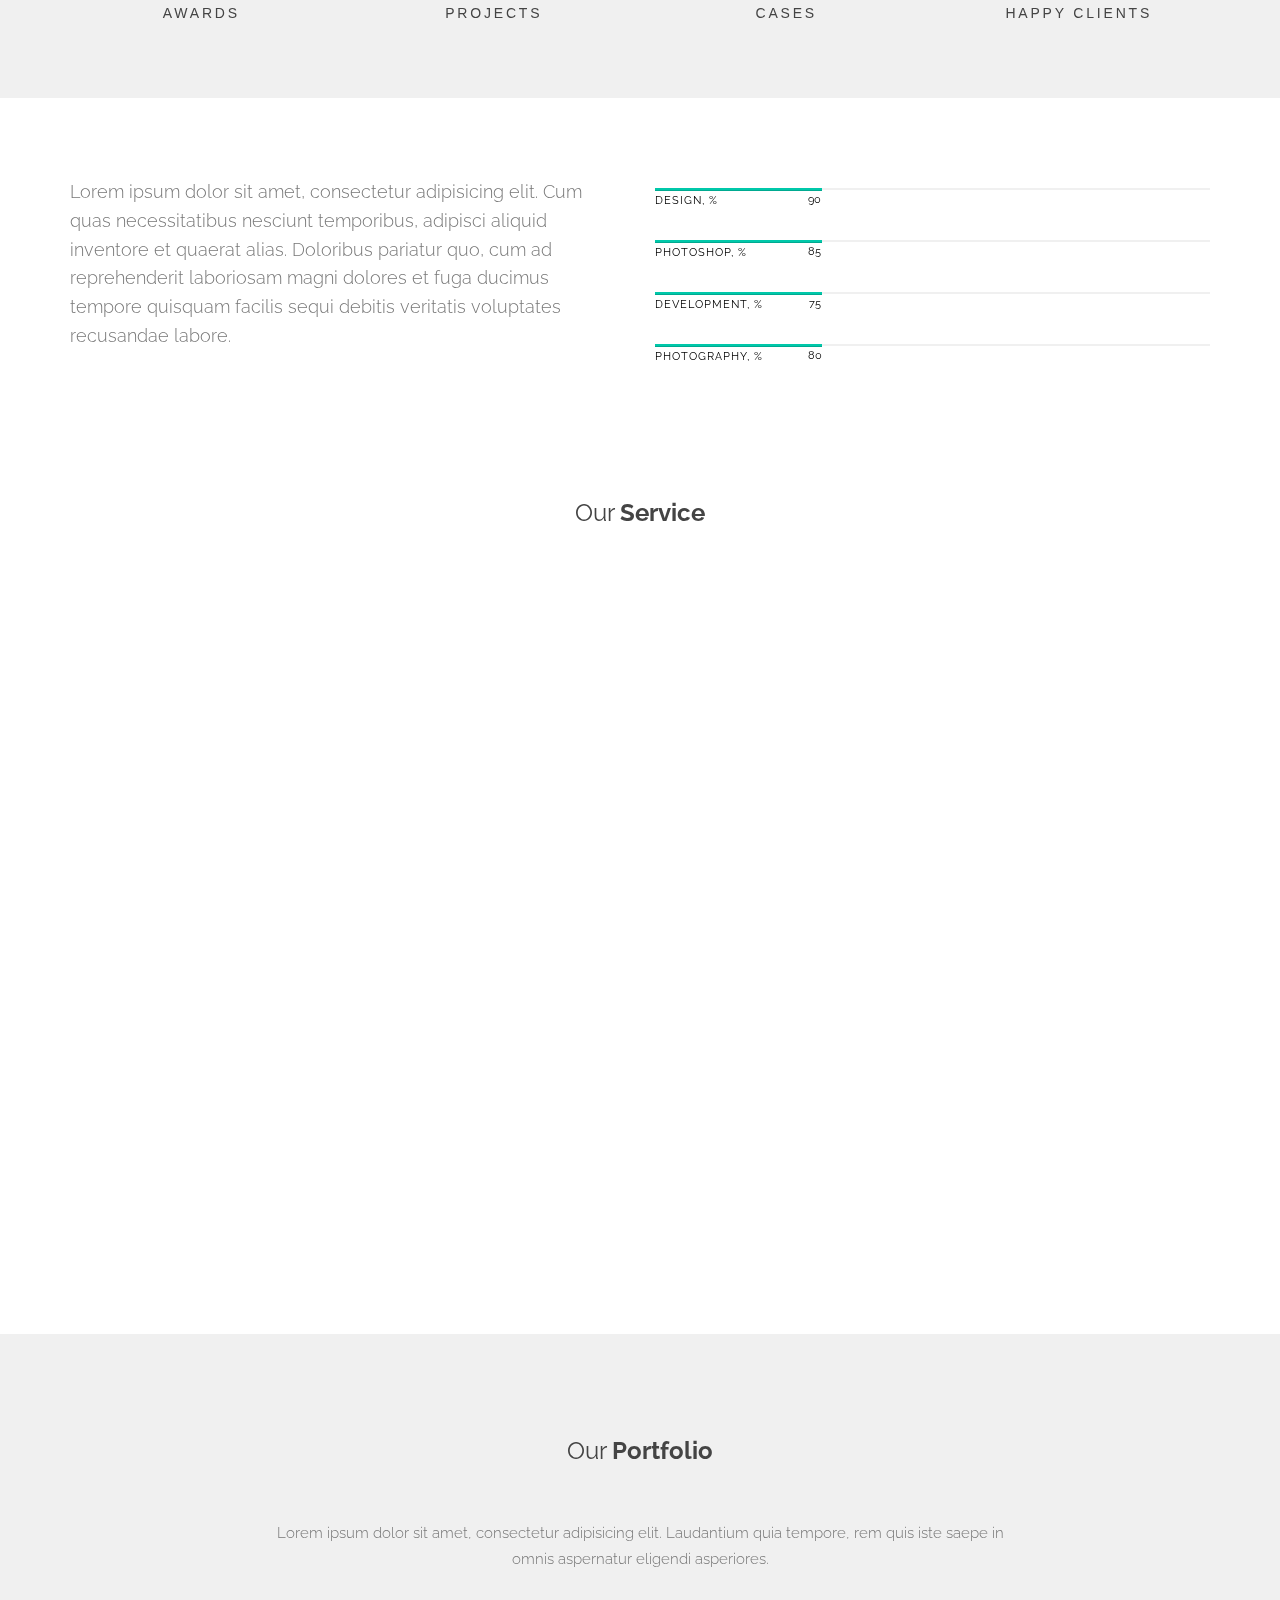
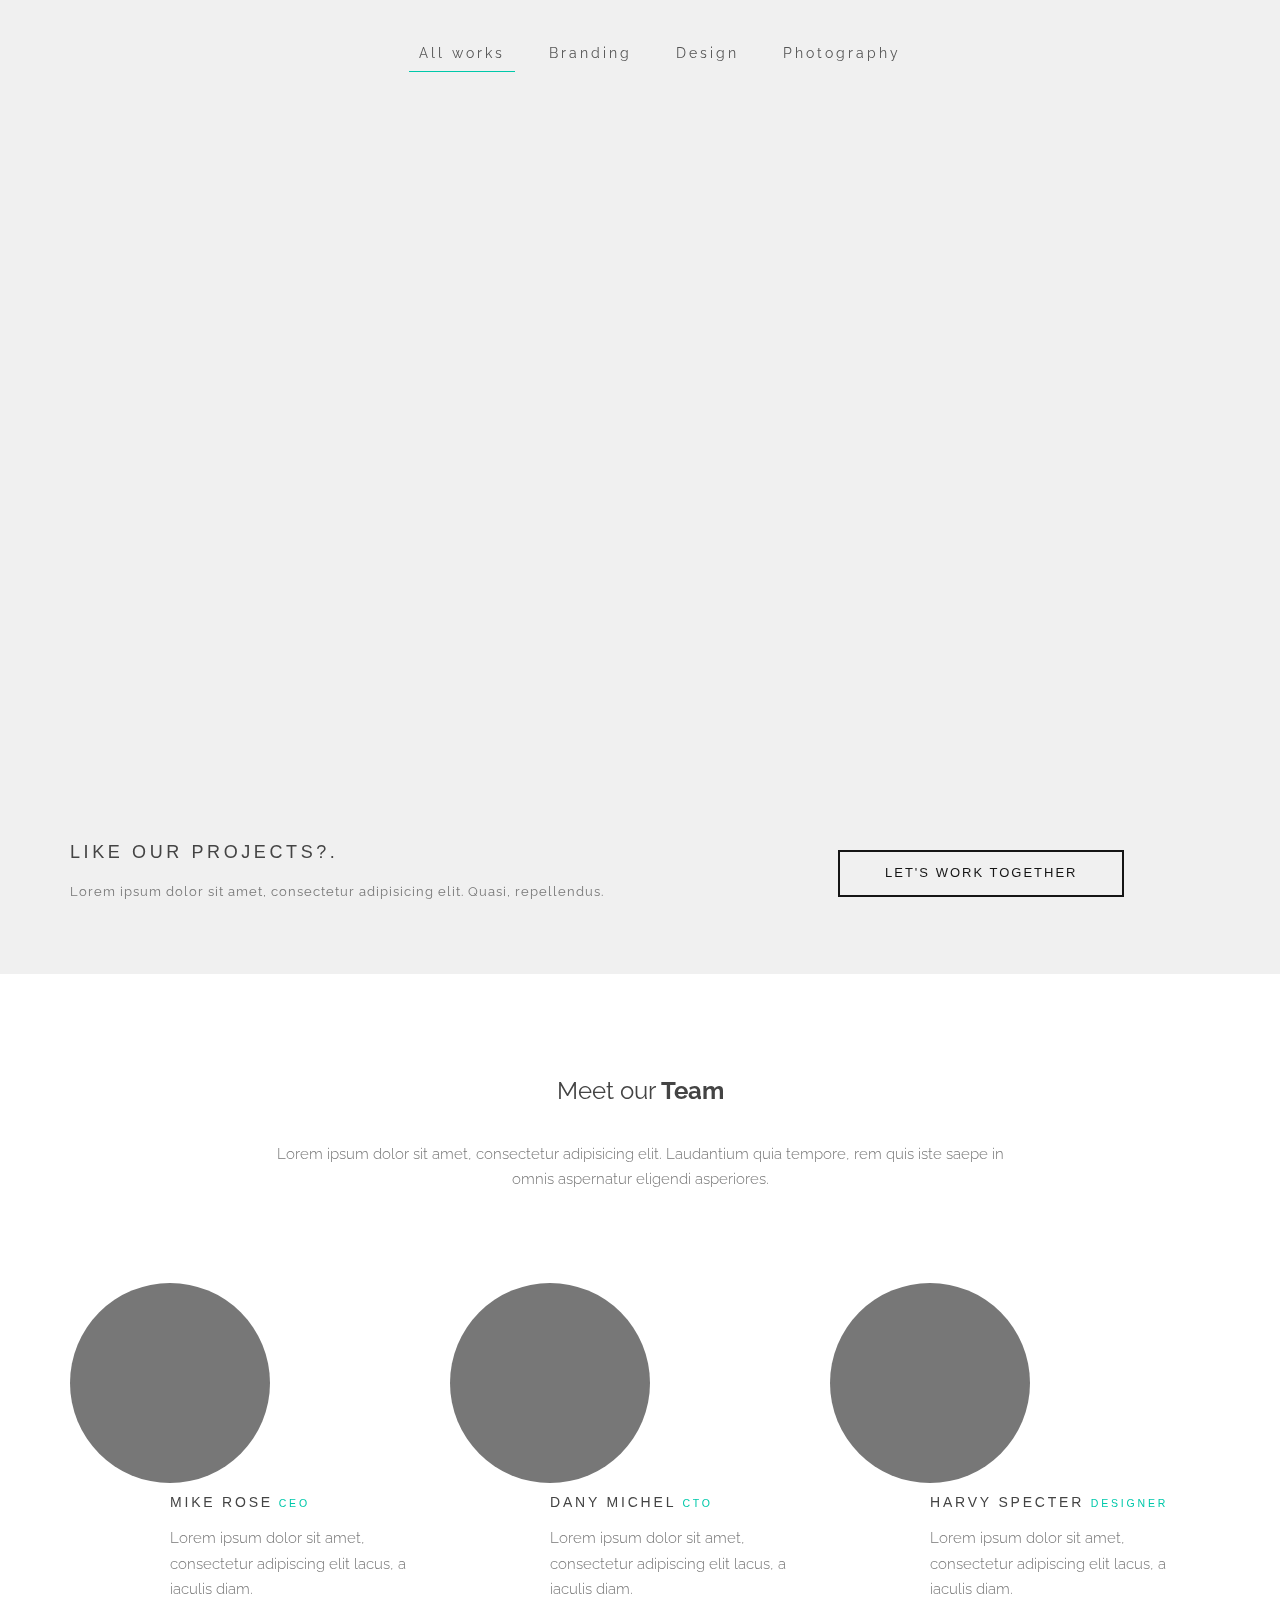
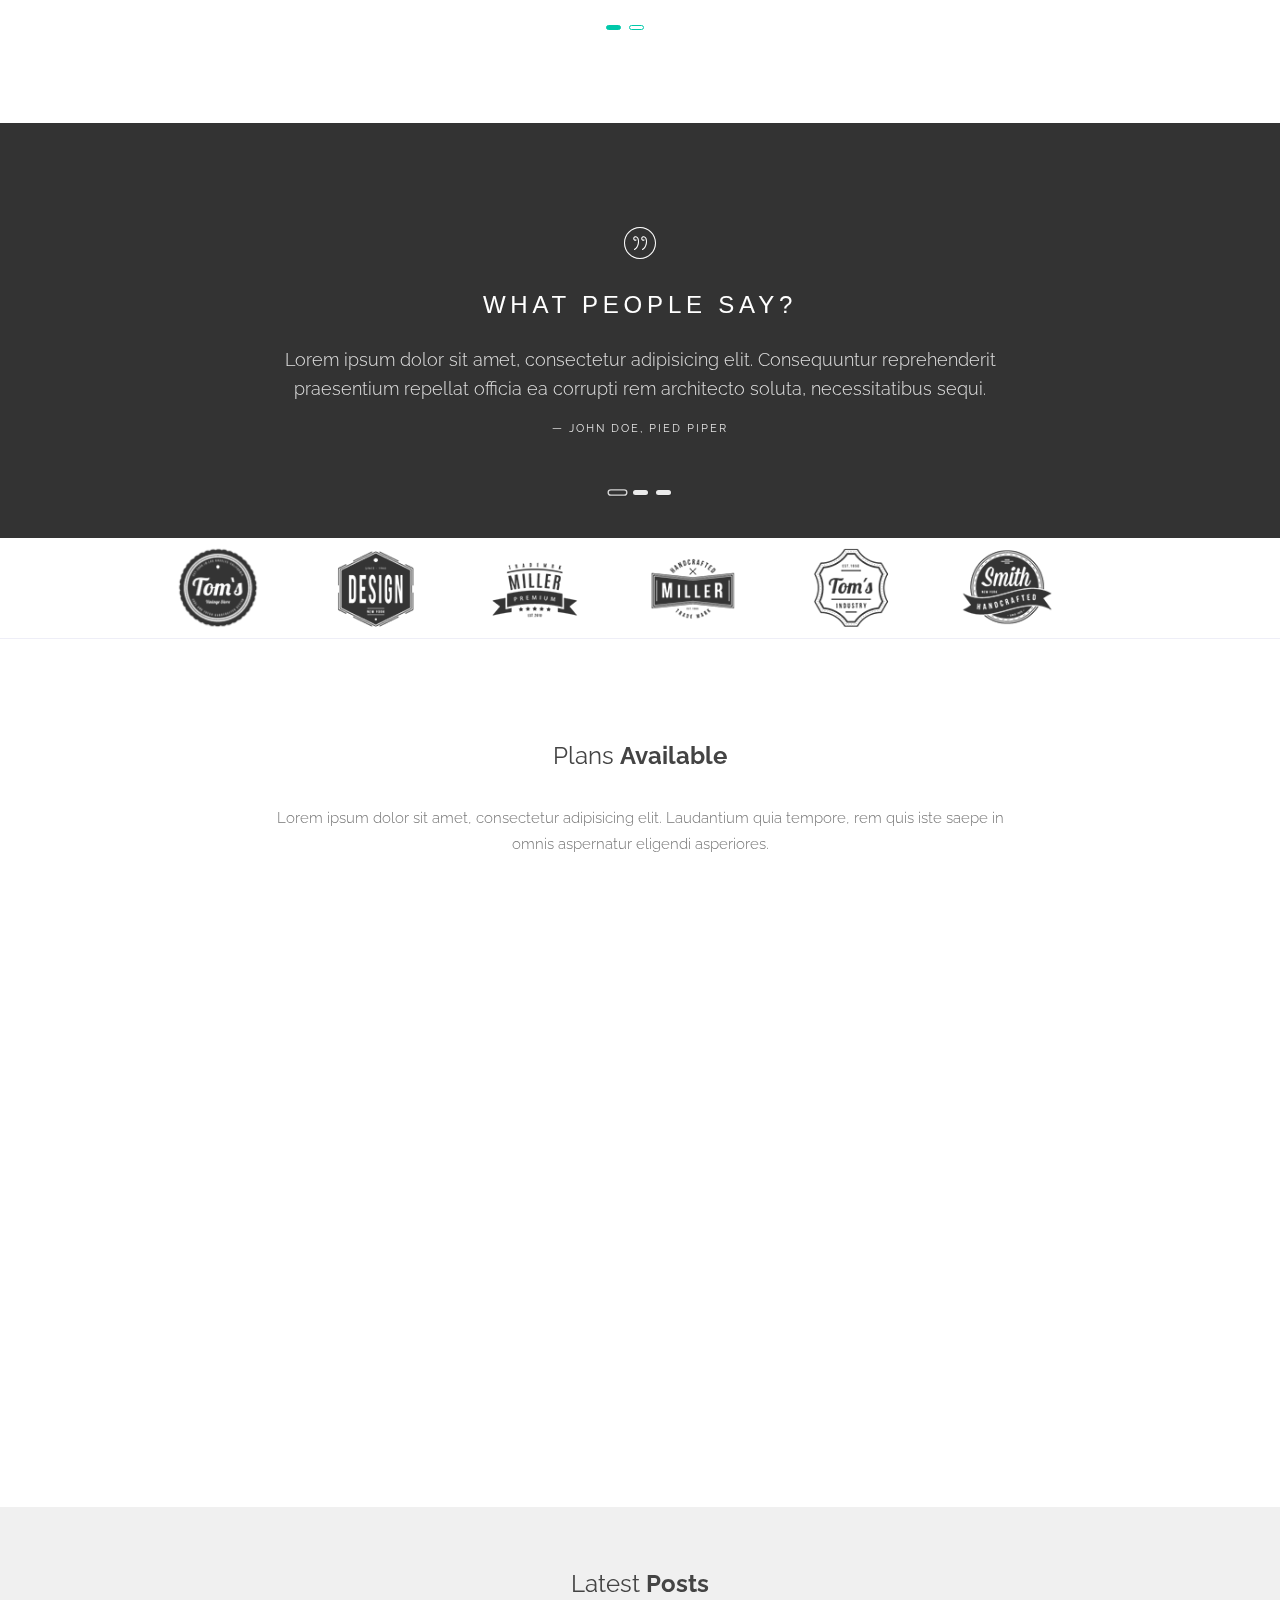
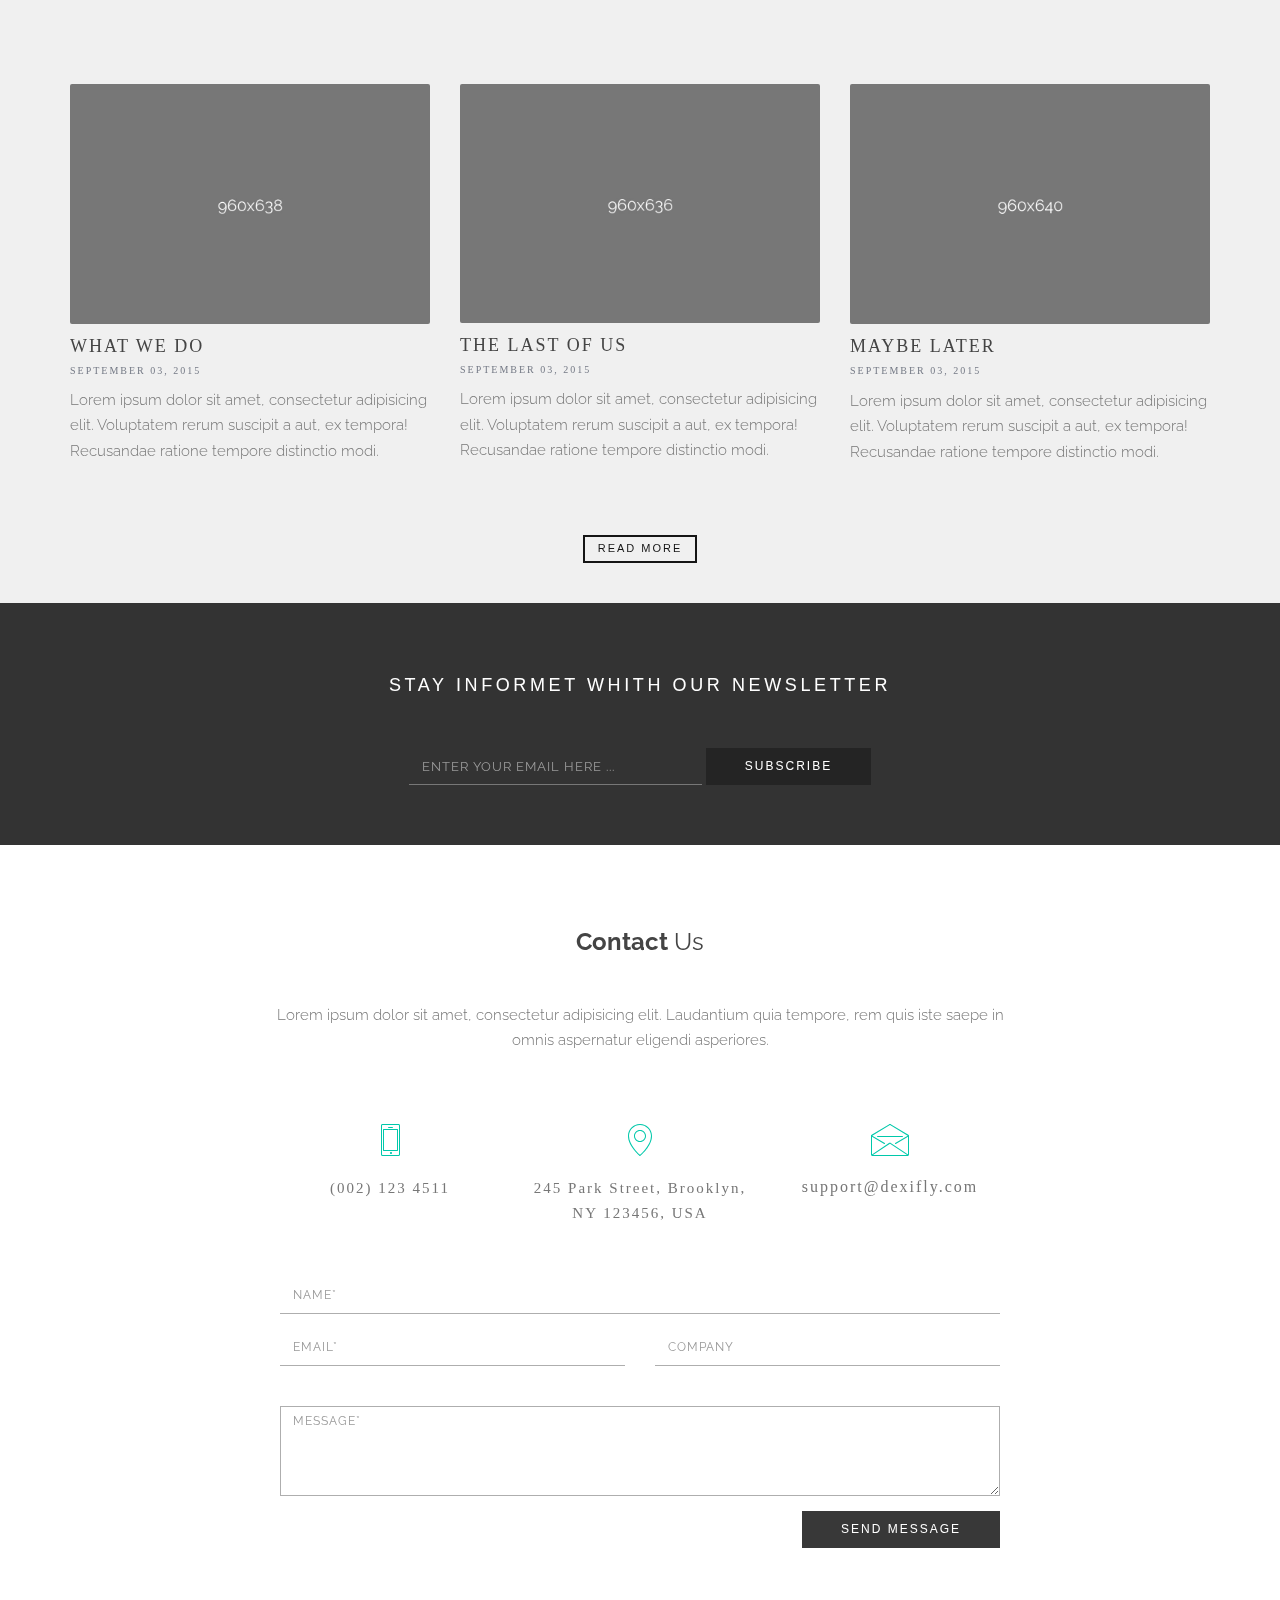
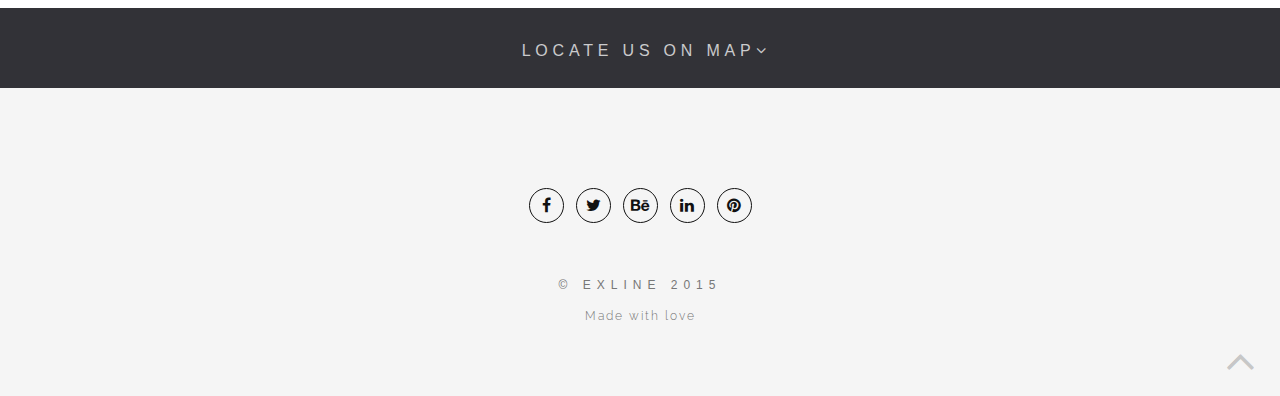
<file: index-6.html>
<!DOCTYPE html>
<html>
  <head>
    <meta charset="utf-8">
    <!--[if IE]><meta http-equiv='X-UA-Compatible' content='IE=edge,chrome=1'><![endif]-->
    <meta name="viewport" content="width=device-width, initial-scale=1.0, maximum-scale=1.0">
    <link rel="shortcut icon" href="favicon.ico">
    <title>Exline - Creative Template</title>
    <link href="http://fonts.googleapis.com/css?family=Raleway:400,300,100,700%7Dosis:400,500" rel="stylesheet">
    <link href="css/bootstrap.min.css" rel="stylesheet">
    <link href="css/style.css" rel="stylesheet">
    <link href="css/animate.css" rel="stylesheet">
    <link href="css/et-line.css" rel="stylesheet">
    <link href="css/font-awesome.min.css" rel="stylesheet">
    <link href="css/owl.carousel.css" rel="stylesheet">
    <link href="css/magnific-popup.css" rel="stylesheet">
    <link href="css/vertical.min.css" rel="stylesheet">
    <link href="css/style.changer.css" rel="stylesheet">
    <link id="theme" href="css/theme/theme-green.css" rel="stylesheet">
    <link href="css/rotate-headlines.css" rel="stylesheet">
  </head>
  <body class="appear-animate">
    <!-- Page Loader Start-->
    <div class="page-loader">
      <div class="loader">Loading</div><span class="loader-text alt-font">Exline</span>
    </div>
    <!--Page Lader End-->
    <div id="top"></div>
    <!-- Navigation panel-->
    <nav class="main-nav white transparent stick-fixed">
      <div class="full-wrapper relative clearfix">
        <!-- Logo ( paste you text or image)-->
        <div class="nav-logo-wrap"><a href="/" class="logo">Ex<span class="higl">li</span>ne</a></div>
        <div class="navbar-mobile"><i class="fa fa-bars"></i></div>
        <!-- Main Menu-->
        <div class="inner-nav navbar-desktop">
          <ul class="clearlist scroll scroll-nav">
            <li class="active"><a href="#hero">Home</a></li>
            <!-- Item With Sub-->
            <li><a href="#" class="menu-has-sub">Pages<i class="fa fa-angle-down"></i></a>
              <!-- Sub-->
              <ul class="menu-sub">           
                <li><a href="#" class="menu-has-sub">Portfolio<i class="fa fa-angle-right right"></i></a>
                  <ul class="menu-sub">
                    <li><a href="#portfolio=ajax-portfolio-1.html">Single Page</a></li>
                  </ul>
                </li>
                <li><a href="#" class="menu-has-sub">Blog <i class="fa fa-angle-right right"></i></a>
                  <ul class="menu-sub">
                    <li><a href="blog.html">Post</a></li>
                    <li><a href="blog-single.html">Single Page</a></li>
                  </ul>
                </li>
                <li><a href="intro.html">Intro page</a></li>
              </ul>
              <!-- End Sub-->
            </li>
            <!-- End Item With Sub-->
            <li><a href="#about">About</a></li>
            <li><a href="#portfolio">Portfolio</a></li>
            <li><a href="#team">Team</a></li>
            <li><a href="#pricing">Pricing</a></li>
            <li><a href="#blog">Blog</a></li>
            <li><a href="#contacts">Contacts</a></li>
          </ul>
        </div>
      </div>
    </nav>
    <!--Start section hero-->
    <section id="hero" class="full-screen">
      <!--Parallax image-->
      <div data-background="img/full-width/bg-2.jpg" data-top="transform: translate3d(0px, 0px, 0px)" data-top-bottom="transform: translate3d(0px, -200px, 0px)" data-anchor-target="#hero" class="parallax parallax-hero full-screen bg-dark-50"></div>
      <div class="hero-content">
        <div class="hero-content-inner">
          <h1 data-wow-delay="0.5s" data-wow-duration="3s" class="cd-headline letters scale hs-line-6 wow fadeInDown"><span class="cd-words-wrapper"><b class="is-visible">Creative</b><b>Modern</b><b>Passionate</b><b>Adventurer</b><b>Minimalist</b></span></h1>
          <div data-wow-delay="0.5s" data-wow-duration="3s" class="hs-line-7 wow fadeInUp">Design studio</div><a data-wow-delay="0.5s" data-wow-duration="3s" href="#page" class="scroll btn btn-coffee btn-border-w btn-round btn-medium wow fadeIn">Get started</a>
        </div>
      </div><a href="#page" data-start="display: block" data-100-start="display: none" class="btn-scroll-down scroll"></a>
    </section>
    
    <div id="page" class="page">
      <!--Start section about-->
      <section id="about">
        <div class="container">
          <div class="row mt-40 mt-xs-20">
            <div class="col-md-12 text-center">
              <h3>About <b>The Company</b></h3>
            </div>
          </div>
          <div class="row mt-60 mt-xs-30">
            <div class="col-md-8 col-md-offset-2 text-center">
              <blockquote data-wow-delay="0.1s" data-wow-duration="1s" class="about-quote wow fadeInUp">
                <p>Lorem ipsum dolor sit amet, consectetur adipisicing elit. Totam, assumenda perspiciatis, adipisci impedit magnam vitae eligendi in explicabo at. Dolore recusandae veritatis iste vero perspiciatis est nobis consequuntur architecto, similique!</p>
                <footer class="about-quote-author">Mike Rose, CEO</footer>
              </blockquote>
            </div>
          </div>
        </div>
        <div id="facts" class="small-section bg-light mt-80 mt-xs-80">
          <div class="container">
            <div class="row">
              <div class="col-md-12">
                <h4 class="alt-font">Some interesting facts</h4>
              </div>
            </div>
            <div class="row mt-60">
              <div class="col-md-3 col-sm-6 text-center">
                <div class="fact-item">
                  <div class="fact-number"><span class="icon-trophy"></span><span class="focus-number">92</span></div>
                  <h5 class="fact-desc alt-font">Awards</h5>
                </div>
              </div>
              <div class="col-md-3 col-sm-6 text-center">
                <div class="fact-item">
                  <div class="fact-number"><span class="icon-target"></span><span class="focus-number">231</span></div>
                  <h5 class="fact-desc alt-font">Projects</h5>
                </div>
              </div>
              <div class="col-md-3 col-sm-6 text-center">
                <div class="fact-item">
                  <div class="fact-number"><span class="icon-briefcase"></span><span class="focus-number">414</span></div>
                  <h5 class="fact-desc alt-font">Cases</h5>
                </div>
              </div>
              <div class="col-md-3 col-sm-6 text-center">
                <div class="fact-item">
                  <div class="fact-number"><span class="icon-happy"></span><span class="focus-number">543</span></div>
                  <h5 class="fact-desc alt-font">Happy clients</h5>
                </div>
              </div>
            </div>
          </div>
        </div>
        <div class="container">
          <div class="row mt-80 mt-xs-40">
            <div class="col-sm-6">
              <blockquote class="about-quote">
                <p> Lorem ipsum dolor sit amet, consectetur adipisicing elit. Cum quas necessitatibus nesciunt temporibus, adipisci aliquid inventore et quaerat alias. Doloribus pariatur quo, cum ad reprehenderit laboriosam magni dolores et fuga ducimus tempore quisquam facilis sequi debitis veritatis voluptates recusandae labore.</p>
              </blockquote>
            </div>
            <div class="col-sm-6 mt-xs-40">
              <div class="progress-box">
                <div role="progressbar" data-progress="90" class="progress-bar">Design, % <span>90</span></div>
              </div>
              <div class="progress-box">
                <div role="progressbar" data-progress="85" class="progress-bar">Photoshop, % <span>85</span></div>
              </div>
              <div class="progress-box">
                <div role="progressbar" data-progress="75" class="progress-bar">Development, % <span>75</span></div>
              </div>
              <div class="progress-box">
                <div role="progressbar" data-progress="80" class="progress-bar">Photography, % <span>80</span></div>
              </div>
            </div>
          </div>
        </div>
      </section>
      <!--Start section Service-->
      <section id="service" class="pb-40">
        <div class="container">
          <div class="row mt-40 mt-xs-20">
            <div class="col-md-12 text-center">
              <h3>Our <b>Service</b></h3>
            </div>
          </div>
          <div data-wow-delay="0.1s" data-wow-duration="2s" class="row mt-60 mt-xs-30 wow fadeIn">
            <div class="col-sm-4 text-center">
              <div class="service-item"><i class="icon-laptop"></i>
                <h5 class="alt-font">Web design</h5>
                <div class="service-desc">
                  <p> Lorem ipsum dolor sit amet, consectetur adipisicing elit. Tempore ab odio quas ipsam sed quo minima suscipit vero, voluptate aspernatur!</p>
                </div>
              </div>
            </div>
            <div class="col-sm-4 text-center">
              <div class="service-item"><i class="icon-circle-compass"></i>
                <h5 class="alt-font">Branding</h5>
                <div class="service-desc">
                  <p> Lorem ipsum dolor sit amet, consectetur adipisicing elit. Tempore ab odio quas ipsam sed quo minima suscipit vero, voluptate aspernatur!</p>
                </div>
              </div>
            </div>
            <div class="col-sm-4 text-center">
              <div class="service-item"><i class="icon-tools-2"></i>
                <h5 class="alt-font">Development</h5>
                <div class="service-desc">
                  <p> Lorem ipsum dolor sit amet, consectetur adipisicing elit. Tempore ab odio quas ipsam sed quo minima suscipit vero, voluptate aspernatur!</p>
                </div>
              </div>
            </div>
            <div class="col-sm-4 text-center">
              <div class="service-item"><i class="icon-camera"></i>
                <h5 class="alt-font">Photography</h5>
                <div class="service-desc">
                  <p> Lorem ipsum dolor sit amet, consectetur adipisicing elit. Tempore ab odio quas ipsam sed quo minima suscipit vero, voluptate aspernatur!</p>
                </div>
              </div>
            </div>
            <div class="col-sm-4 text-center">
              <div class="service-item"><i class="icon-presentation"></i>
                <h5 class="alt-font">Marketing</h5>
                <div class="service-desc">
                  <p> Lorem ipsum dolor sit amet, consectetur adipisicing elit. Tempore ab odio quas ipsam sed quo minima suscipit vero, voluptate aspernatur!</p>
                </div>
              </div>
            </div>
            <div class="col-sm-4 text-center">
              <div class="service-item"><i class="icon-anchor"></i>
                <h5 class="alt-font">Support</h5>
                <div class="service-desc">
                  <p> Lorem ipsum dolor sit amet, consectetur adipisicing elit. Tempore ab odio quas ipsam sed quo minima suscipit vero, voluptate aspernatur!</p>
                </div>
              </div>
            </div>
          </div>
        </div>
      </section>
      <!--Portfolio Start-->
      <section id="portfolio" class="bg-light pb-60">
        <div class="container">
          <div class="row mt-40 mt-xs-20">
            <div class="col-md-12 text-center">
              <h3>Our <b>Portfolio</b></h3>
            </div>
          </div>
          <div class="row">
            <div class="col-md-8 col-md-offset-2 text-center mt-30 mt-xs-10">
              <p> Lorem ipsum dolor sit amet, consectetur adipisicing elit. Laudantium quia tempore, rem quis iste saepe in omnis aspernatur eligendi asperiores.</p>
            </div>
          </div>
        </div>
        <ul class="filter text-center mt-60 mt-xs-30">
          <li class="active"><a href="#" data-filter="*">All works</a></li>
          <li><a href="#" data-filter=".branding">Branding</a></li>
          <li><a href="#" data-filter=".design">Design</a></li>
          <li><a href="#" data-filter=".photography">Photography</a></li>
        </ul>
        <div class="container">
          <div data-wow-delay="0.1s" data-wow-duration="2s" class="work-container mt-40 mt-xs-20 wow fadeIn">
            <div class="row">
              <div class="col-md-3 col-sm-4 col-xs-12 work-item branding">
                <div class="figure effect-hover"><img src="img/portfolio/portfolio1.jpg" alt="img01">
                  <div class="figcaption">
                    <h5 class="alt-font">Creative project</h5>
                    <p>Ajax page</p>
                  </div><a href="#portfolio=ajax-portfolio-1.html">Vew more</a>
                </div>
              </div>
              <div class="col-md-3 col-sm-4 col-xs-12 work-item design">
                <div class="figure effect-hover"><img src="img/portfolio/portfolio2.jpg" alt="img01">
                  <div class="figcaption">
                    <h5 class="alt-font">Creative project</h5>
                    <p>Gallery lightbox</p>
                  </div><a href="img/portfolio/portfolio2.jpg" class="work-gallery mfp-image">Vew more</a>
                </div>
              </div>
              <div class="col-md-3 col-sm-4 col-xs-12 work-item photography">
                <div class="figure effect-hover"><img src="img/portfolio/portfolio3.jpg" alt="img01">
                  <div class="figcaption">
                    <h5 class="alt-font">Creative project</h5>
                    <p>Video lightbox</p>
                  </div><a href="https://vimeo.com/45830194" class="work-gallery mfp-iframe">Vew more</a>
                </div>
              </div>
              <div class="col-md-3 col-sm-4 col-xs-12 work-item branding">
                <div class="figure effect-hover"><img src="img/portfolio/portfolio4.jpg" alt="img01">
                  <div class="figcaption">
                    <h5 class="alt-font">Creative project</h5>
                    <p>Gallery lightbox 2</p>
                  </div><a href="img/portfolio/portfolio4.jpg" class="work-gallery mfp-image">Vew more</a>
                </div>
              </div>
              <div class="col-md-3 col-sm-4 col-xs-12 work-item design">
                <div class="figure effect-hover"><img src="img/portfolio/portfolio5.jpg" alt="img01">
                  <div class="figcaption">
                    <h5 class="alt-font">Creative project 2</h5>
                    <p>Ajax page 2</p>
                  </div><a href="#portfolio=ajax-portfolio-2.html">Vew more</a>
                </div>
              </div>
              <div class="col-md-3 col-sm-4 col-xs-12 work-item photography">
                <div class="figure effect-hover"><img src="img/portfolio/portfolio6.jpg" alt="img01">
                  <div class="figcaption">
                    <h5 class="alt-font">Creative project 3</h5>
                    <p>Ajax page 1</p>
                  </div><a href="#portfolio=ajax-portfolio-2.html">Vew more</a>
                </div>
              </div>
              <div class="col-md-3 col-sm-4 col-xs-12 work-item photography">
                <div class="figure effect-hover"><img src="img/portfolio/portfolio7.jpg" alt="img01">
                  <div class="figcaption">
                    <h5 class="alt-font">Creative project</h5>
                    <p>Gallery lightbox 3</p>
                  </div><a href="img/portfolio/portfolio7.jpg" class="work-gallery mfp-image">Vew more</a>
                </div>
              </div>
              <div class="col-md-3 col-sm-4 col-xs-12 work-item photography">
                <div class="figure effect-hover"><img src="img/portfolio/portfolio8.jpg" alt="img01">
                  <div class="figcaption">
                    <h5 class="alt-font">Creative project</h5>
                    <p>Gallery lightbox 4</p>
                  </div><a href="img/portfolio/portfolio8.jpg" class="work-gallery mfp-image">Vew more</a>
                </div>
              </div>
            </div>
          </div>
        </div>
        <!-- Call to action-->
        <div class="small-section bg-light call-to-action pb-0">
          <div class="container">
            <div class="row">
              <div class="col-sm-7">
                <h4 class="alt-font">Like our projects?.</h4>
                <h5> Lorem ipsum dolor sit amet, consectetur adipisicing elit. Quasi, repellendus.</h5>
              </div>
              <div class="col-sm-5 text-center"><a class="btn btn-coffee btn-border btn-large mt-20">Let's work together</a></div>
            </div>
          </div>
        </div>
      </section>
      <!--Portfolio End-->
      <section id="team">
        <div class="container">
          <div class="row mt-40 mt-xs-20">
            <div class="col-md-12 text-center">
              <h3>Meet our <b>Team</b></h3>
            </div>
          </div>
          <div class="row">
            <div class="col-md-8 col-md-offset-2 text-center mt-10 mt-xs-10">
              <p> Lorem ipsum dolor sit amet, consectetur adipisicing elit. Laudantium quia tempore, rem quis iste saepe in omnis aspernatur eligendi asperiores.</p>
            </div>
          </div>
          <div class="row mt-80 mt-xs-40 mb-80 mb-xs-40 team-slider">
            <div class="col-sm-12">
              <figure class="team-item"><img src="img/team/p1.jpg" style="width: 200px; height: 200px;" alt="200x200" class="resp img-circle">
                <div class="social-links team-social"><a href="#" title="Facebook" target="_blank"><i class="fa fa-facebook"></i></a><a href="#" title="Twitter" target="_blank"><i class="fa fa-twitter"></i></a><a href="#" title="Behance" target="_blank"><i class="fa fa-behance"></i></a></div>
                <figcaption>
                  <h5 class="alt-font">Mike Rose<small> CEO</small></h5>
                  <p>Lorem ipsum dolor sit amet, consectetur adipiscing elit lacus, a iaculis diam.</p>
                </figcaption>
              </figure>
            </div>
            <div class="col-sm-12">
              <figure class="team-item"><img src="img/team/p2.jpg" style="width: 200px; height: 200px;" alt="200x200" class="resp img-circle">
                <div class="social-links team-social"><a href="#" title="Facebook" target="_blank"><i class="fa fa-facebook"></i></a><a href="#" title="Twitter" target="_blank"><i class="fa fa-twitter"></i></a><a href="#" title="Behance" target="_blank"><i class="fa fa-linkedin"></i></a></div>
                <figcaption>
                  <h5 class="alt-font">Dany Michel <small>CTO</small></h5>
                  <p>Lorem ipsum dolor sit amet, consectetur adipiscing elit lacus, a iaculis diam.</p>
                </figcaption>
              </figure>
            </div>
            <div class="col-sm-12">
              <figure class="team-item"><img src="img/team/p3.jpg" style="width: 200px; height: 200px;" alt="200x200" class="resp img-circle">
                <div class="social-links team-social"><a href="#" title="Facebook" target="_blank"><i class="fa fa-facebook"></i></a><a href="#" title="Twitter" target="_blank"><i class="fa fa-twitter"></i></a><a href="#" title="Behance" target="_blank"><i class="fa fa-vk"></i></a></div>
                <figcaption>
                  <h5 class="alt-font">Harvy Specter <small>Designer</small></h5>
                  <p>Lorem ipsum dolor sit amet, consectetur adipiscing elit lacus, a iaculis diam.</p>
                </figcaption>
              </figure>
            </div>
            <div class="col-sm-12">
              <figure class="team-item"><img src="img/team/p4.jpg" style="width: 200px; height: 200px;" alt="200x200" class="resp img-circle">
                <div class="social-links team-social"><a href="#" title="Facebook" target="_blank"><i class="fa fa-facebook"></i></a><a href="#" title="Twitter" target="_blank"><i class="fa fa-twitter"></i></a><a href="#" title="Behance" target="_blank"><i class="fa fa-vk"></i></a></div>
                <figcaption>
                  <h5 class="alt-font">Mister Mike <small>Designer</small></h5>
                  <p>Lorem ipsum dolor sit amet, consectetur adipiscing elit lacus, a iaculis diam.</p>
                </figcaption>
              </figure>
            </div>
          </div>
        </div>
        <!--Testimonial slider start-->
        <div class="fullwidth-testimotal-slider bg-dark-80 pt-100 pb-100">
          <!--Item start-->
          <div>
            <div class="container">
              <div class="row">
                <div class="col-md-8 col-md-offset-2 text-center">
                  <div class="section-icon"><span class="icon-quote"></span></div>
                  <h3 class="alt-font">What people say?</h3>
                  <blockquote class="testimonial">
                    <p> Lorem ipsum dolor sit amet, consectetur adipisicing elit. Consequuntur reprehenderit praesentium repellat officia ea corrupti rem architecto soluta, necessitatibus sequi.</p>
                    <footer class="testimonial-author">John Doe, Pied Piper</footer>
                  </blockquote>
                </div>
              </div>
            </div>
          </div>
          <!--Item end-->
          <!--Item start-->
          <div>
            <div class="container">
              <div class="row">
                <div class="col-md-8 col-md-offset-2 text-center">
                  <div class="section-icon"><span class="icon-quote"></span></div>
                  <h3 class="alt-font">What people say?</h3>
                  <blockquote class="testimonial">
                    <p> Lorem ipsum dolor sit amet, consectetur adipisicing elit. Consequuntur reprehenderit praesentium repellat officia ea corrupti rem architecto soluta, necessitatibus sequi.</p>
                    <footer class="testimonial-author">Lary Clark, Pied Piper</footer>
                  </blockquote>
                </div>
              </div>
            </div>
          </div>
          <!--Item end-->
          <!--Item start-->
          <div>
            <div class="container">
              <div class="row">
                <div class="col-md-8 col-md-offset-2 text-center">
                  <div class="section-icon"><span class="icon-quote"></span></div>
                  <h3 class="alt-font">What people say?</h3>
                  <blockquote class="testimonial">
                    <p> Lorem ipsum dolor sit amet, consectetur adipisicing elit. Consequuntur reprehenderit praesentium repellat officia ea corrupti rem architecto soluta, necessitatibus sequi.</p>
                    <footer class="testimonial-author">Mike Rose, Pied Piper</footer>
                  </blockquote>
                </div>
              </div>
            </div>
          </div>
          <!--Item end -->
        </div>
        <!--Testimonial slider end-->
        <div class="small-section pt-0 pb-0">
          <div class="container">
            <div class="row">
              <div class="col-md-10 col-md-offset-1">
                <div class="small-carousel owl-carousel">
                  <div class="logo-item"><img src="img/clients/client-1.png" width="100" height="100" alt=""></div>
                  <div class="logo-item"><img src="img/clients/client-2.png" width="100" height="100" alt=""></div>
                  <div class="logo-item"><img src="img/clients/client-3.png" width="100" height="100" alt=""></div>
                  <div class="logo-item"><img src="img/clients/client-4.png" width="100" height="100" alt=""></div>
                  <div class="logo-item"><img src="img/clients/client-5.png" width="100" height="100" alt=""></div>
                  <div class="logo-item"><img src="img/clients/client-6.png" width="100" height="100" alt=""></div>
                  <div class="logo-item"><img src="img/clients/client-3.png" width="100" height="100" alt=""></div>
                  <div class="logo-item"><img src="img/clients/client-4.png" width="100" height="100" alt=""></div>
                  <div class="logo-item"><img src="img/clients/client-5.png" width="100" height="100" alt=""></div>
                  <div class="logo-item"><img src="img/clients/client-6.png" width="100" height="100" alt=""></div>
                </div>
              </div>
            </div>
          </div>
        </div>
      </section>
      <hr>
      <section id="pricing">
        <div class="container">
          <div class="row mt-40 mt-xs-20">
            <div class="col-md-12 text-center">
              <h3>Plans <b>Available</b></h3>
            </div>
          </div>
          <div class="row">
            <div class="col-md-8 col-md-offset-2 text-center mt-10 mt-xs-10">
              <p> Lorem ipsum dolor sit amet, consectetur adipisicing elit. Laudantium quia tempore, rem quis iste saepe in omnis aspernatur eligendi asperiores.</p>
            </div>
          </div>
          <div data-wow-delay="0.1s" data-wow-duration="1s" class="row mt-80 mt-xs-40 wow zoomIn">
            <div class="col-sm-6 col-md-4">
              <div class="pricing-item">
                <div class="pricing-inner">
                  <div class="pricing-content">
                    <div class="pricing-icon"><i class="icon-bike"></i></div>
                    <div class="pricing-title">Basic</div>
                    <div class="pricing-features alt-font">
                      <ul class="sf-list pricing-list">
                        <li><b>1 Gb  </b>Storage</li>
                        <li> <b>3  </b>Domain Names</li>
                        <li> <b>5 </b>FTP Users</li>
                        <li> <b>Free </b>Support</li>
                      </ul>
                    </div>
                    <div class="pricing-cost"><sup>$</sup>20</div>
                    <div class="pricing-period">month</div>
                    <div class="pricing-button"><a href="#" class="btn btn-coffee">Buy Now</a></div>
                  </div>
                </div>
              </div>
            </div>
            <div class="col-sm-6 col-md-4">
              <div class="pricing-item pricing-main">
                <div class="pricing-inner">
                  <div class="pricing-content">
                    <div class="pricing-icon"><i class="icon-aperture"></i></div>
                    <div class="pricing-title">Popular</div>
                    <div class="pricing-features alt-font">
                      <ul class="sf-list pricing-list">
                        <li><b>10 Gb  </b>Storage</li>
                        <li> <b>10  </b>Domain Names</li>
                        <li> <b>Unlimited </b>FTP Users</li>
                        <li> <b>Free </b>Support</li>
                      </ul>
                    </div>
                    <div class="pricing-cost"><sup>$</sup>40</div>
                    <div class="pricing-period">month</div>
                    <div class="pricing-button"><a href="#" class="btn btn-coffee">Buy Now</a></div>
                  </div>
                </div>
              </div>
            </div>
            <div class="col-sm-6 col-md-4">
              <div class="pricing-item">
                <div class="pricing-inner">
                  <div class="pricing-content">
                    <div class="pricing-icon"><i class="icon-hotairballoon"></i></div>
                    <div class="pricing-title">Premier</div>
                    <div class="pricing-features alt-font">
                      <ul class="sf-list pricing-list">
                        <li><b>50 Gb  </b>Storage</li>
                        <li> <b>Unlimited </b>Domain Names</li>
                        <li> <b>Unlimited </b>FTP Users</li>
                        <li> <b>Free </b>Support</li>
                      </ul>
                    </div>
                    <div class="pricing-cost"><sup>$</sup>100</div>
                    <div class="pricing-period">month</div>
                    <div class="pricing-button"><a href="#" class="btn btn-coffee">Buy Now</a></div>
                  </div>
                </div>
              </div>
            </div>
          </div>
        </div>
      </section>
      <section id="blog" class="bg-light pb-40">
        <div class="container">
          <div class="row">
            <div class="col-md-12 text-center">
              <h3>Latest <b>Posts</b></h3>
            </div>
          </div>
          <div class="row blog-masonry mt-60 mt-xs-10">
            <div class="col-md-4 col-sm-6 post-masonry blog-post"><a href="blog-single.html">
                <div class="post-thumbnail"><img src="img/blog/blog-1.jpg" alt="" class="resp"></div>
                <div class="post-content">
                  <h4 class="post-title">What we do</h4>
                  <div class="date-post">September 03, 2015</div>
                  <p> Lorem ipsum dolor sit amet, consectetur adipisicing elit. Voluptatem rerum suscipit a aut, ex tempora! Recusandae ratione tempore distinctio modi.</p>
                </div></a></div>
            <div class="col-md-4 col-sm-6 post-masonry blog-post"><a href="blog-single.html">
                <div class="post-thumbnail"><img src="img/blog/blog-2.jpg" alt="" class="resp"></div>
                <div class="post-content">
                  <h4 class="post-title">The last of us</h4>
                  <div class="date-post">September 03, 2015</div>
                  <p> Lorem ipsum dolor sit amet, consectetur adipisicing elit. Voluptatem rerum suscipit a aut, ex tempora! Recusandae ratione tempore distinctio modi.</p>
                </div></a></div>
            <div class="col-md-4 hidden-sm post-masonry blog-post"><a href="blog-single.html">
                <div class="post-thumbnail"><img src="img/blog/blog-3.jpg" alt="" class="resp"></div>
                <div class="post-content">
                  <h4 class="post-title">Maybe later</h4>
                  <div class="date-post">September 03, 2015</div>
                  <p> Lorem ipsum dolor sit amet, consectetur adipisicing elit. Voluptatem rerum suscipit a aut, ex tempora! Recusandae ratione tempore distinctio modi.</p>
                </div></a></div>
          </div>
          <div class="row mt-60">
            <div class="col-md-12 text-center"><a href="blog.html" class="btn btn-coffee btn-border">Read more</a></div>
          </div>
        </div>
      </section>
      <!--Contacts section-->
      <section id="contacts" class="pt-0">
        <div id="subscribe" class="small-section bg-dark-80">
          <div class="container">
            <form id="mailchimp" class="form">
              <div class="row">
                <div class="col-md-8 col-md-offset-2 text-center">
                  <h4 class="alt-font newsletter-title mb-50">Stay informet whith our newsletter</h4>
                  <input id="indput-subscribe" name="subscribe" type="email" placeholder="Enter your email here ..." class="form-control newsletter-input input-md mb-xxs-40">
                  <button class="btn btn-coffee btn-medium">Subscribe</button>
                  <div id="subscribe-result"></div>
                </div>
              </div>
            </form>
          </div>
        </div>
        <div class="container">
          <div class="row">
            <div class="col-md-12 text-center mt-60 mt-xs-30">
              <h3> <b>Contact </b>Us</h3>
            </div>
          </div>
          <div class="row mt-20">
            <div class="col-md-8 col-md-offset-2 text-center">
              <p> Lorem ipsum dolor sit amet, consectetur adipisicing elit. Laudantium quia tempore, rem quis iste saepe in omnis aspernatur eligendi asperiores.</p>
            </div>
          </div>
          <div class="row mt-60 mt-xs-30">
            <div class="col-md-8 col-md-offset-2 text-center">
              <div class="col-sm-4 contact-item"><span class="icon-phone"></span>
                <p>(002) 123 4511</p>
              </div>
              <div class="col-sm-4 contact-item"><span class="icon-map-pin"></span>
                <p>245 Park Street, Brooklyn,<br>NY 123456, USA</p>
              </div>
              <div class="col-sm-4 contact-item"><span class="icon-envelope"></span><a href="mailto:support@dexifly.com" target="_blank">support@dexifly.com</a></div>
            </div>
          </div>
          <div class="row">
            <div class="col-md-8 col-md-offset-2 mt-40">
              <form id="contact-form" class="form form-contact">
                <div class="col-md-12">
                  <input id="input-name" name="name" type="text" placeholder="Name*" required class="form-control input-md">
                </div>
                <div class="col-md-6">
                  <input id="input-email" name="email" type="email" placeholder="Email*" required class="form-control input-md">
                </div>
                <div class="col-md-6">
                  <input id="input-company" name="company" type="text" placeholder="Company" class="form-control input-md">
                </div>
                <div class="col-md-12">
                  <textarea id="input-message" name="message" placeholder="Message*" required class="form-control input-md"></textarea>
                </div>
                <div class="col-md-6">
                  <div id="send-result" class="mt-20"></div>
                </div>
                <div class="col-md-6">
                  <button id="submit-message" class="btn btn-coffee btn-medium">Send message</button>
                </div>
              </form>
            </div>
          </div>
        </div>
        <!--Google maps-->
        <div class="google-map">
          <div id="map-canvas" data-address="Belt Parkway, Queens, NY, United States"></div>
          <div class="map-section">
            <div class="map-toggle">
              <div class="toggle-text alt-font">
                <div class="toggle-open">Locate us on map<i class="fa fa-angle-down"></i></div>
                <div class="toggle-close">Close the map<i class="fa fa-angle-up"></i></div>
              </div>
            </div>
          </div>
        </div>
        <!--End google-map -->
      </section>
      <!--Contacts section end -->
      <!-- Page Footer Start-->
      <footer class="page-footer">
        <div class="container text-center">
          <!-- Social links-->
          <div class="social-links"><a href="#" title="Facebook" target="_blank"><i class="fa fa-facebook"></i></a><a href="#" title="Twitter" target="_blank"><i class="fa fa-twitter"></i></a><a href="#" title="Behance" target="_blank"><i class="fa fa-behance"></i></a><a href="#" title="Linkedin" target="_blank"><i class="fa fa-linkedin"></i></a><a href="#" title="Pinterst" target="_blank"><i class="fa fa-pinterest"></i></a></div>
          <div class="copy-right mt-50"><a href="#" class="alt-font">© Exline 2015</a>
            <p>Made with love</p>
          </div>
        </div><a href="#top" class="scroll scroll-to-top"><i class="fa fa-angle-up"></i></a>
      </footer>
      <!-- Page footer end -->
    </div>
    <div class="theme-changer">
      <div class="btn-changer"><i class="icon-gears"></i></div>
      <div class="changer-body">
        <h5 class="alt-font">Navbar</h5>
        <div><a href="#" data-navbar="white" class="btn btn-coffee btn-ch-navbar btn-small disabled">Light</a><span class="separator"></span><a href="#" data-navbar="dark" class="btn btn-coffee btn-ch-navbar btn-small">Dark</a></div>
        <h5 class="alt-font">Choose a color</h5>
        <ul class="color-changer clearlist">
          <li><a href="#" data-style="theme-blue" title="blue: #00b2ca" style="background: #00b2ca;"></a></li>
          <li><a href="#" data-style="theme-green" title="green: #00c8aa" style="background: #00c8aa;"></a></li>
          <li><a href="#" data-style="theme-dark" title="dark: #171724" style="background: #171724;"></a></li>
          <li><a href="#" data-style="theme-red-1" title="red-1: #ff0030" style="background: #ff0030;"></a></li>
          <li><a href="#" data-style="theme-orange" title="orange: #E48400" style="background: #E48400;"></a></li>
          <li><a href="#" data-style="theme-purle" title="purle: #A182D2" style="background: #A182D2;"></a></li>
          <li><a href="#" data-style="theme-red-2" title="red-2: #FF4C05" style="background: #FF4C05;"></a></li>
          <li><a href="#" data-style="theme-dark-blue" title="dark-blue: #3446FF" style="background: #3446FF;"></a></li>
          <li><a href="#" data-style="theme-pink" title="pink: #FF4C83" style="background: #FF4C83;"></a></li>
        </ul>
      </div>
    </div>
    <!--JS sctipts-->
    <script src="js/vendor/jquery-2.1.3.min.js"></script>
    <script src="js/smoothscroll.js"></script>
    <script src="js/plagins.js"></script>
    <script src="js/owl.carousel.min.js"></script>
    <script src="js/isotope.pkgd.min.js"></script>
    <script src="http://maps.google.com/maps/api/js?sensor=false&amp;amp;language=en"></script>
    <script src="js/gmap3.min.js"></script>
    <script src="js/jquery.magnific-popup.min.js"></script>
    <script src="js/jquery.fitvids.js"></script>
    <script src="js/main.js"></script>
    <script src="js/jquery.ajaxchimp.min.js"></script>
    <script src="js/contact-form.js"></script>
    <!--[if lt IE 10]><script type="text/javascript" src="js/placeholder.js"></script><![endif]-->
    
    <!--Delete after config-->
    <script src="js/style.changer.js"></script>
  </body>
</html>
</file>
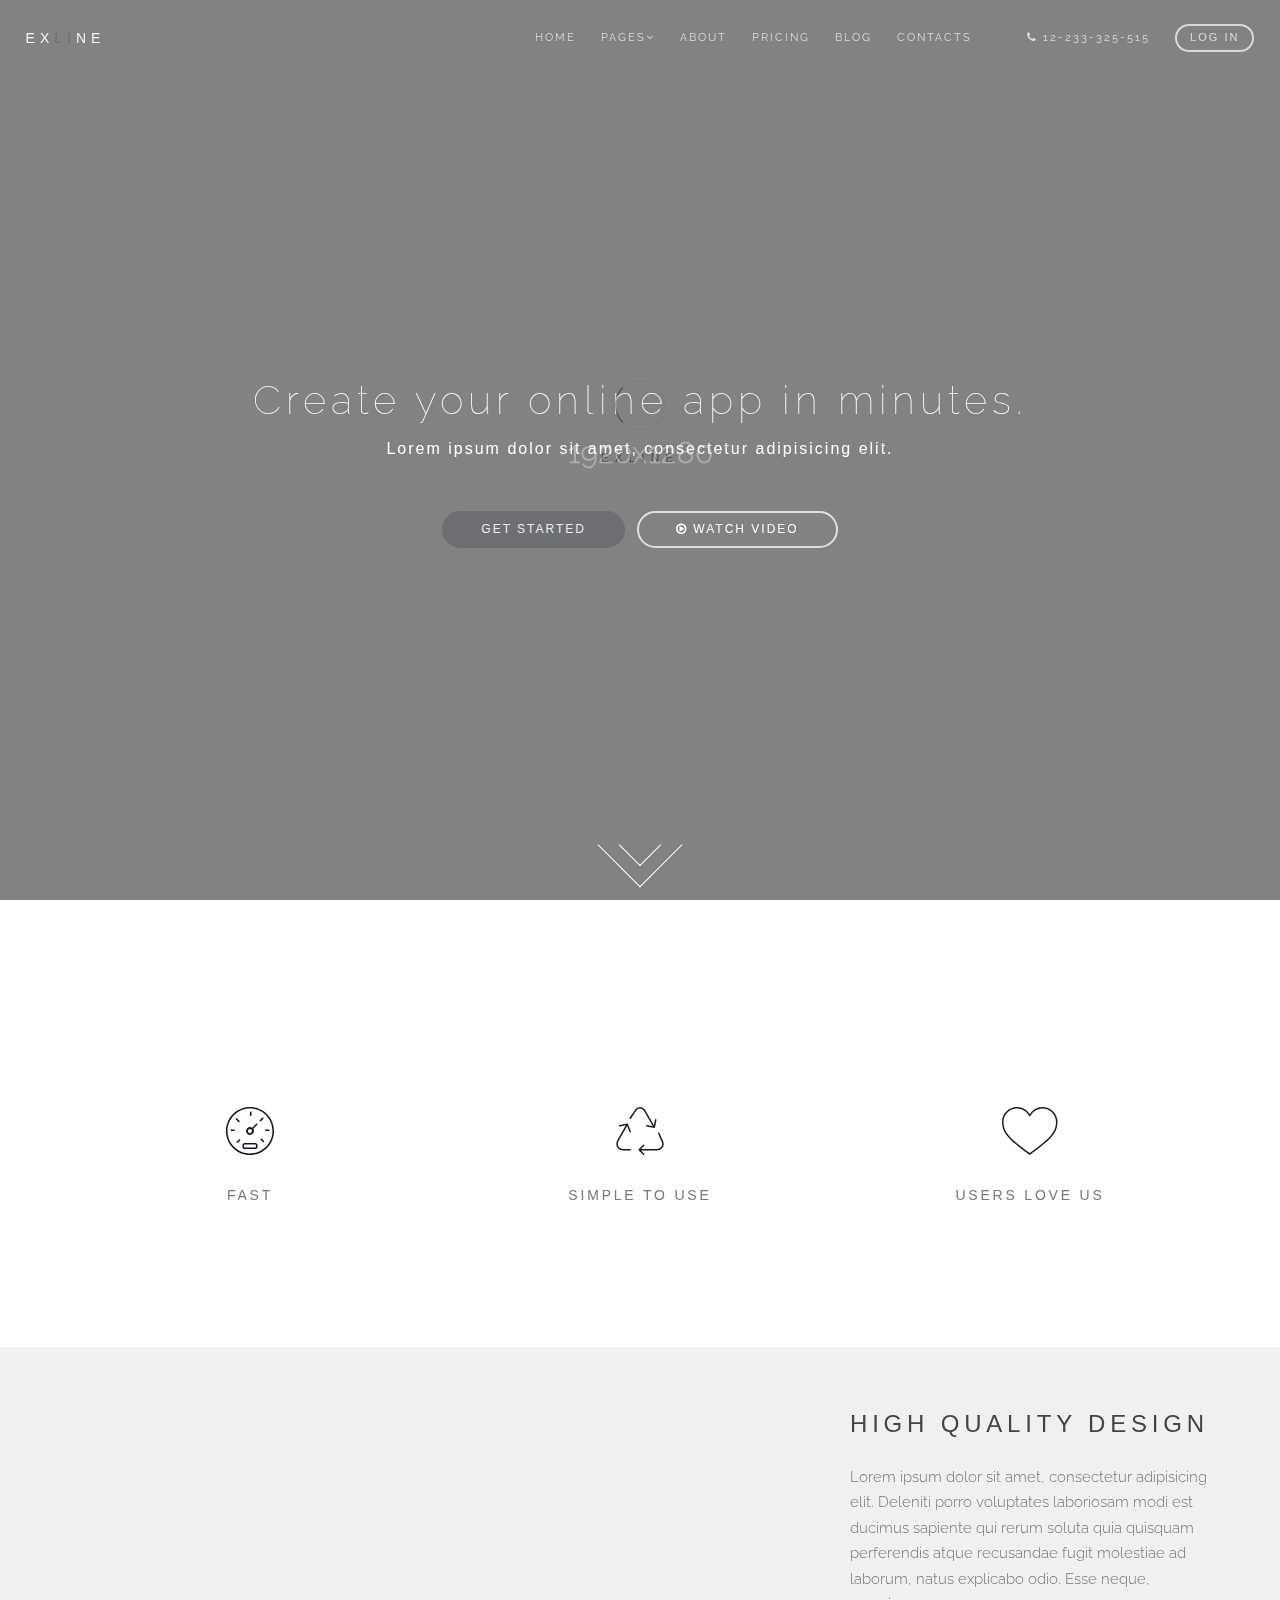
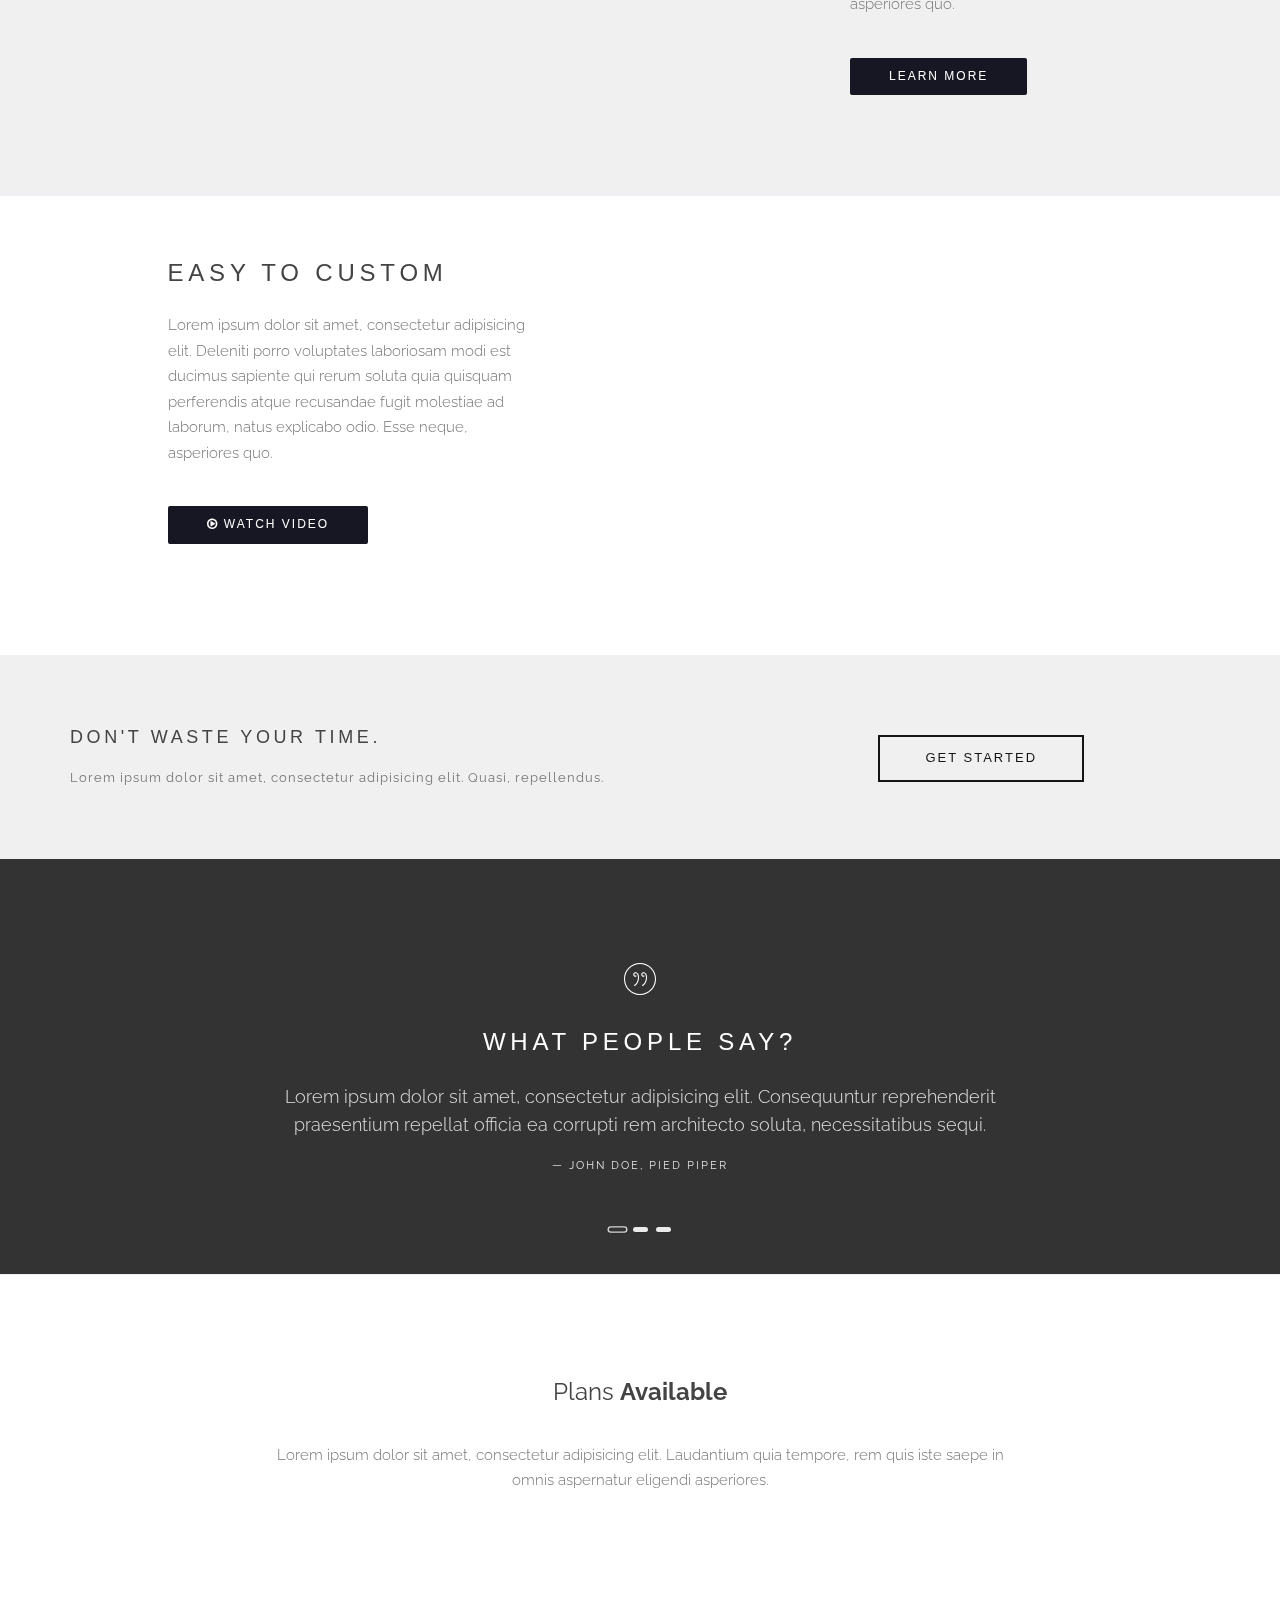
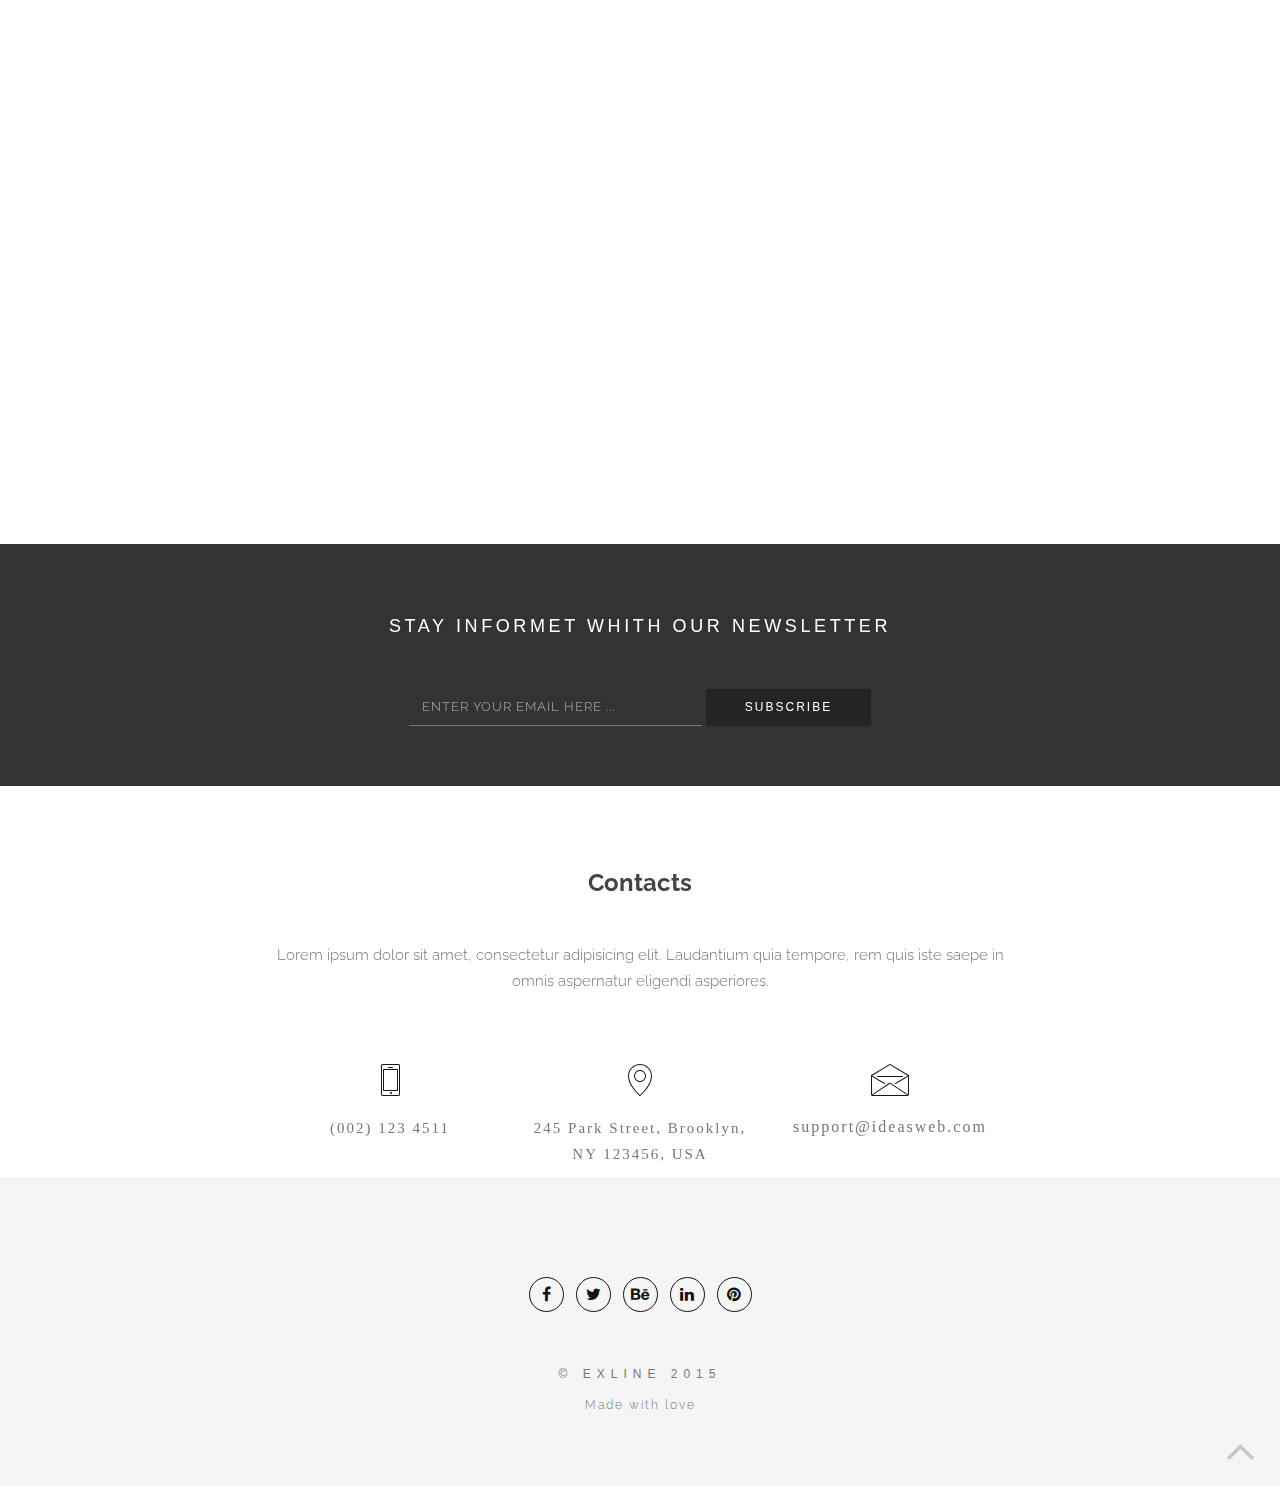
<file: index-7.html>
<!DOCTYPE html>
<html>
  <head>
    <meta charset="utf-8">
    <!--[if IE]><meta http-equiv='X-UA-Compatible' content='IE=edge,chrome=1'><![endif]-->
    <meta name="viewport" content="width=device-width, initial-scale=1.0, maximum-scale=1.0">
    <link rel="shortcut icon" href="favicon.ico">
    <title>Exline - Creative Template</title>
    <link href="http://fonts.googleapis.com/css?family=Raleway:400,300,100,700%7Dosis:400,500" rel="stylesheet">
    <link href="css/bootstrap.min.css" rel="stylesheet">
    <link href="css/style.css" rel="stylesheet">
    <link href="css/animate.css" rel="stylesheet">
    <link href="css/et-line.css" rel="stylesheet">
    <link href="css/font-awesome.min.css" rel="stylesheet">
    <link href="css/owl.carousel.css" rel="stylesheet">
    <link href="css/magnific-popup.css" rel="stylesheet">
    <link href="css/vertical.min.css" rel="stylesheet">
    <link href="css/style.changer.css" rel="stylesheet">
    <link id="theme" href="css/theme/theme-dark.css" rel="stylesheet">
  </head>
  <body class="appear-animate">
    <!-- Page Loader Start-->
    <div class="page-loader">
      <div class="loader">Loading</div><span class="loader-text alt-font">Exline</span>
    </div>
    <!--Page Lader End-->
    <div id="top"></div>
    <!-- Navigation panel-->
    <nav class="main-nav white transparent stick-fixed">
      <div class="full-wrapper relative clearfix">
        <!-- Logo-->
        <div class="nav-logo-wrap"><a href="/" class="logo">Ex<span class="higl">li</span>ne</a></div>
        <div class="navbar-mobile"><i class="fa fa-bars"></i></div>
        <!-- Main Menu-->
        <div class="inner-nav navbar-desktop">
          <ul class="clearlist scroll scroll-nav">
            <li class="active"><a href="/service.html#home">Home</a></li>
            <li><a href="#" class="menu-has-sub">Pages<i class="fa fa-angle-down"></i></a>
              <!-- Sub-->
              <ul class="menu-sub">           
                <li><a href="#" class="menu-has-sub">Portfolio<i class="fa fa-angle-right right"></i></a>
                  <ul class="menu-sub">
                    <li><a href="#portfolio=ajax-portfolio-1.html">Single Page</a></li>
                  </ul>
                </li>
                <li><a href="#" class="menu-has-sub">Blog <i class="fa fa-angle-right right"></i></a>
                  <ul class="menu-sub">
                    <li><a href="blog.html">Post</a></li>
                    <li><a href="blog-single.html">Single Page</a></li>
                  </ul>
                </li>
                <li><a href="intro.html">Intro page</a></li>
              </ul>
              <!-- End Sub-->
            </li>
            <!-- End Item With Sub-->
            <li><a href="#about">About</a></li>
            <li><a href="#pricing">Pricing</a></li>
            <li><a href="/blog.html">Blog</a></li>
            <li><a href="#contacts">Contacts</a></li>
            <li><a>&nbsp;</a></li>
            <li><a href="#"><i class="fa fa-phone"></i> 12-233-325-515</a></li>
            <li><a href="#"><span class="btn btn-coffee btn-circle btn-border">Log in</span></a></li>
          </ul>
        </div>
      </div>
    </nav>
    <!--Start section hero-->
    <section id="hero" class="full-screen">
      <!--Parallax image-->
      <div data-background="img/full-width/bg-11.jpg" data-top="transform: translate3d(0px, 0px, 0px)" data-top-bottom="transform: translate3d(0px, -200px, 0px)" data-anchor-target="#hero" class="parallax parallax-hero full-screen bg-dark-50"></div>
      <div class="hero-content">
        <div class="hero-content-inner">
          <h1 data-wow-delay="0.5s" data-wow-duration="3s" class="hs-line-8 wow fadeInDown">Create your online app in minutes.</h1>
          <div data-wow-delay="0.5s" data-wow-duration="3s" class="hs-line-9 wow fadeInDown"> Lorem ipsum dolor sit amet, consectetur adipisicing elit.</div><a href="#pricing" data-wow-delay="0.5s" data-wow-duration="3s" class="scroll btn btn-coffee btn-color-w btn-circle btn-medium mb-xxs-40 wow fadeIn">Get started</a><span>&nbsp; &nbsp;</span><a href="https://vimeo.com/79876010" data-wow-delay="0.5s" data-wow-duration="3s" class="scroll btn btn-coffee btn-border-w btn-circle btn-medium magnific mfp-iframe wow fadeIn"><i class="fa fa-play-circle-o"></i> Watch video</a>
        </div>
      </div><a href="#page" data-start="display: block" data-100-start="display: none" class="btn-scroll-down scroll"></a>
    </section>
    <div id="page" class="page">
      <!--Start section about-->
      <section id="about">
        <div class="container pb-40">
          <div class="row">
            <div data-wow-delay="0.1s" data-wow-duration="1s" class="col-md-8 col-md-offset-2 text-center wow fadeInUp">
              <blockquote class="service-quote">
                <p>Lorem ipsum dolor sit amet, consectetur adipisicing elit. Sequi dolorum laborum sit iusto explicabo odio adipisci, deserunt neque deleniti mollitia.</p>
              </blockquote>
            </div>
          </div>
          <div class="row">
            <div class="col-sm-4">
              <div class="features-item text-center">
                <div class="features-icon">
                  <div class="icon-speedometer"></div>
                </div>
                <h3 class="features-title alt-font">Fast</h3>
              </div>
            </div>
            <div class="col-sm-4">
              <div class="features-item text-center">
                <div class="features-icon">
                  <div class="icon-recycle"></div>
                </div>
                <h3 class="features-title alt-font">Simple to use</h3>
              </div>
            </div>
            <div class="col-sm-4">
              <div class="features-item text-center">
                <div class="features-icon">
                  <div class="icon-heart"></div>
                </div>
                <h3 class="features-title alt-font">Users love us</h3>
              </div>
            </div>
          </div>
        </div>
        <div class="bg-light pt-40 pb-40 mt-80">
          <div class="container">
            <div class="row">
              <div data-wow-delay="0.1s" data-wow-duration="1s" class="col-md-7 wow fadeIn"><img src="img/service/promo01.png" alt="" class="resp"></div>
              <div class="col-md-5 col-lg-4 col-lg-offset-1">
                <h3 class="alt-font">High quality design</h3>
                <p> Lorem ipsum dolor sit amet, consectetur adipisicing elit. Deleniti porro voluptates laboriosam modi est ducimus sapiente qui rerum soluta quia quisquam perferendis atque recusandae fugit molestiae ad laborum, natus explicabo odio. Esse neque, asperiores quo.</p>
                <div class="mt-40"><a href="#" class="btn btn-coffee btn-color btn-round btn-medium">Learn more</a></div>
              </div>
            </div>
          </div>
        </div>
        <hr>
        <div class="pt-40 pb-40">
          <div class="container">
            <div class="row">
              <div class="col-md-7 col-sm-10 col-sm-offset-2 visible-sm visible-xs"><img src="img/service/promo02.png" alt="" class="resp"></div>
              <div class="col-md-5 col-lg-4 col-lg-offset-1">
                <h3 class="alt-font">Easy to custom</h3>
                <p> Lorem ipsum dolor sit amet, consectetur adipisicing elit. Deleniti porro voluptates laboriosam modi est ducimus sapiente qui rerum soluta quia quisquam perferendis atque recusandae fugit molestiae ad laborum, natus explicabo odio. Esse neque, asperiores quo.</p>
                <div class="mt-40"><a href="https://vimeo.com/79876010" class="btn btn-coffee btn-round btn-color btn-medium magnific mfp-iframe"><i class="fa fa-play-circle-o"></i> Watch video</a></div>
              </div>
              <div data-wow-delay="0.1s" data-wow-duration="1s" class="col-md-5 col-md-offset-1 hidden-sm hidden-xs wow fadeIn"><img src="img/service/promo02.png" alt="" class="resp"></div>
            </div>
          </div>
        </div>
        <div class="small-section bg-light call-to-action pb-60">
          <div class="container">
            <div class="row">
              <div class="col-sm-7">
                <h4 class="alt-font">Don't waste your time.</h4>
                <h5> Lorem ipsum dolor sit amet, consectetur adipisicing elit. Quasi, repellendus.</h5>
              </div>
              <div class="col-sm-5 text-center"><a href="#pricing" class="scroll btn btn-coffee btn-border btn-large mt-20">Get started</a></div>
            </div>
          </div>
        </div>
        <!--Testimonial slider start-->
        <div class="fullwidth-testimotal-slider bg-dark-80 pt-100 pb-100">
          <!--Item start-->
          <div>
            <div class="container">
              <div class="row">
                <div class="col-md-8 col-md-offset-2 text-center">
                  <div class="section-icon"><span class="icon-quote"></span></div>
                  <h3 class="alt-font">What people say?</h3>
                  <blockquote class="testimonial">
                    <p> Lorem ipsum dolor sit amet, consectetur adipisicing elit. Consequuntur reprehenderit praesentium repellat officia ea corrupti rem architecto soluta, necessitatibus sequi.</p>
                    <footer class="testimonial-author">John Doe, Pied Piper</footer>
                  </blockquote>
                </div>
              </div>
            </div>
          </div>
          <!--Item end-->
          <!--Item start-->
          <div>
            <div class="container">
              <div class="row">
                <div class="col-md-8 col-md-offset-2 text-center">
                  <div class="section-icon"><span class="icon-quote"></span></div>
                  <h3 class="alt-font">What people say?</h3>
                  <blockquote class="testimonial">
                    <p> Lorem ipsum dolor sit amet, consectetur adipisicing elit. Consequuntur reprehenderit praesentium repellat officia ea corrupti rem architecto soluta, necessitatibus sequi.</p>
                    <footer class="testimonial-author">Lary Clark, Pied Piper</footer>
                  </blockquote>
                </div>
              </div>
            </div>
          </div>
          <!--Item end-->
          <!--Item start-->
          <div>
            <div class="container">
              <div class="row">
                <div class="col-md-8 col-md-offset-2 text-center">
                  <div class="section-icon"><span class="icon-quote"></span></div>
                  <h3 class="alt-font">What people say?</h3>
                  <blockquote class="testimonial">
                    <p> Lorem ipsum dolor sit amet, consectetur adipisicing elit. Consequuntur reprehenderit praesentium repellat officia ea corrupti rem architecto soluta, necessitatibus sequi.</p>
                    <footer class="testimonial-author">Mike Rose, Pied Piper</footer>
                  </blockquote>
                </div>
              </div>
            </div>
          </div>
          <!--Item end -->
        </div>
        <!--Testimonial slider end-->
      </section>
      <hr>
      <section id="pricing">
        <div class="container">
          <div class="row mt-40 mt-xs-20">
            <div class="col-md-12 text-center">
              <h3>Plans <b>Available</b></h3>
            </div>
          </div>
          <div class="row">
            <div class="col-md-8 col-md-offset-2 text-center mt-10 mt-xs-10">
              <p> Lorem ipsum dolor sit amet, consectetur adipisicing elit. Laudantium quia tempore, rem quis iste saepe in omnis aspernatur eligendi asperiores.</p>
            </div>
          </div>
          <div data-wow-delay="0.1s" data-wow-duration="1s" class="row mt-80 mt-xs-40 wow zoomIn">
            <div class="col-sm-6 col-md-4">
              <div class="pricing-item">
                <div class="pricing-inner">
                  <div class="pricing-content">
                    <div class="pricing-icon"><i class="icon-bike"></i></div>
                    <div class="pricing-title">Basic</div>
                    <div class="pricing-features alt-font">
                      <ul class="sf-list pricing-list">
                        <li><b>1 Gb  </b>Storage</li>
                        <li> <b>3  </b>Domain Names</li>
                        <li> <b>5 </b>FTP Users</li>
                        <li> <b>Free </b>Support</li>
                      </ul>
                    </div>
                    <div class="pricing-cost"><sup>$</sup>20</div>
                    <div class="pricing-period">month</div>
                    <div class="pricing-button"><a href="#" class="btn btn-coffee">Buy Now</a></div>
                  </div>
                </div>
              </div>
            </div>
            <div class="col-sm-6 col-md-4">
              <div class="pricing-item pricing-main">
                <div class="pricing-inner">
                  <div class="pricing-content">
                    <div class="pricing-icon"><i class="icon-aperture"></i></div>
                    <div class="pricing-title">Popular</div>
                    <div class="pricing-features alt-font">
                      <ul class="sf-list pricing-list">
                        <li><b>10 Gb  </b>Storage</li>
                        <li> <b>10  </b>Domain Names</li>
                        <li> <b>Unlimited </b>FTP Users</li>
                        <li> <b>Free </b>Support</li>
                      </ul>
                    </div>
                    <div class="pricing-cost"><sup>$</sup>40</div>
                    <div class="pricing-period">month</div>
                    <div class="pricing-button"><a href="#" class="btn btn-coffee">Buy Now</a></div>
                  </div>
                </div>
              </div>
            </div>
            <div class="col-sm-6 col-md-4">
              <div class="pricing-item">
                <div class="pricing-inner">
                  <div class="pricing-content">
                    <div class="pricing-icon"><i class="icon-hotairballoon"></i></div>
                    <div class="pricing-title">Premier</div>
                    <div class="pricing-features alt-font">
                      <ul class="sf-list pricing-list">
                        <li><b>50 Gb  </b>Storage</li>
                        <li> <b>Unlimited </b>Domain Names</li>
                        <li> <b>Unlimited </b>FTP Users</li>
                        <li> <b>Free </b>Support</li>
                      </ul>
                    </div>
                    <div class="pricing-cost"><sup>$</sup>100</div>
                    <div class="pricing-period">month</div>
                    <div class="pricing-button"><a href="#" class="btn btn-coffee">Buy Now</a></div>
                  </div>
                </div>
              </div>
            </div>
          </div>
        </div>
      </section>
      <!--Contacts section-->
      <section id="contacts" class="pt-0">
        <div id="subscribe" class="small-section bg-dark-80">
          <div class="container">
            <form id="mailchimp" class="form">
              <div class="row">
                <div class="col-md-8 col-md-offset-2 text-center">
                  <h4 class="alt-font newsletter-title mb-50">Stay informet whith our newsletter</h4>
                  <input id="indput-subscribe" name="subscribe" type="email" placeholder="Enter your email here ..." class="form-control newsletter-input input-md mb-xxs-40">
                  <button class="btn btn-coffee btn-medium">Subscribe</button>
                  <div id="subscribe-result"></div>
                </div>
              </div>
            </form>
          </div>
        </div>
        <div class="container">
          <div class="row">
            <div class="col-md-12 text-center mt-60 mt-xs-30">
              <h3> <b>Contacts</b></h3>
            </div>
          </div>
          <div class="row mt-20">
            <div class="col-md-8 col-md-offset-2 text-center">
              <p> Lorem ipsum dolor sit amet, consectetur adipisicing elit. Laudantium quia tempore, rem quis iste saepe in omnis aspernatur eligendi asperiores.</p>
            </div>
          </div>
          <div class="row mt-60 mt-xs-30">
            <div class="col-md-8 col-md-offset-2 text-center">
              <div class="col-sm-4 contact-item"><span class="icon-phone"></span>
                <p>(002) 123 4511</p>
              </div>
              <div class="col-sm-4 contact-item"><span class="icon-map-pin"></span>
                <p>245 Park Street, Brooklyn,<br>NY 123456, USA</p>
              </div>
              <div class="col-sm-4 contact-item"><span class="icon-envelope"></span><a href="mailto:support@ideasweb.com" target="_blank">support@ideasweb.com</a></div>
            </div>
          </div>
        </div>
      </section>
      <!-- Page Footer Start-->
      <footer class="page-footer">
        <div class="container text-center">
          <!-- Social links-->
          <div class="social-links"><a href="#" title="Facebook" target="_blank"><i class="fa fa-facebook"></i></a><a href="#" title="Twitter" target="_blank"><i class="fa fa-twitter"></i></a><a href="#" title="Behance" target="_blank"><i class="fa fa-behance"></i></a><a href="#" title="Linkedin" target="_blank"><i class="fa fa-linkedin"></i></a><a href="#" title="Pinterst" target="_blank"><i class="fa fa-pinterest"></i></a></div>
          <div class="copy-right mt-50"><a href="#" class="alt-font">© Exline 2015</a>
            <p>Made with love</p>
          </div>
        </div><a href="#top" class="scroll scroll-to-top"><i class="fa fa-angle-up"></i></a>
      </footer>
      <!-- Page footer end -->
    </div>
    <div class="theme-changer">
      <div class="btn-changer"><i class="icon-gears"></i></div>
      <div class="changer-body">
        <h5 class="alt-font">Navbar</h5>
        <div><a href="#" data-navbar="white" class="btn btn-coffee btn-ch-navbar btn-small disabled">Light</a><span class="separator"></span><a href="#" data-navbar="dark" class="btn btn-coffee btn-ch-navbar btn-small">Dark</a></div>
        <h5 class="alt-font">Choose a color</h5>
        <ul class="color-changer clearlist">
          <li><a href="#" data-style="theme-blue" title="blue: #00b2ca" style="background: #00b2ca;"></a></li>
          <li><a href="#" data-style="theme-green" title="green: #00c8aa" style="background: #00c8aa;"></a></li>
          <li><a href="#" data-style="theme-dark" title="dark: #171724" style="background: #171724;"></a></li>
          <li><a href="#" data-style="theme-red-1" title="red-1: #ff0030" style="background: #ff0030;"></a></li>
          <li><a href="#" data-style="theme-orange" title="orange: #E48400" style="background: #E48400;"></a></li>
          <li><a href="#" data-style="theme-purle" title="purle: #A182D2" style="background: #A182D2;"></a></li>
          <li><a href="#" data-style="theme-red-2" title="red-2: #FF4C05" style="background: #FF4C05;"></a></li>
          <li><a href="#" data-style="theme-dark-blue" title="dark-blue: #3446FF" style="background: #3446FF;"></a></li>
          <li><a href="#" data-style="theme-pink" title="pink: #FF4C83" style="background: #FF4C83;"></a></li>
        </ul>
      </div>
    </div>
    <!--JS sctipts-->
    <script src="js/vendor/jquery-2.1.3.min.js"></script>
    <script src="js/smoothscroll.js"></script>
    <script src="js/plagins.js"></script>
    <script src="js/owl.carousel.min.js"></script>
    <script src="js/isotope.pkgd.min.js"></script>
    <script src="http://maps.google.com/maps/api/js?sensor=false&amp;amp;language=en"></script>
    <script src="js/gmap3.min.js"></script>
    <script src="js/jquery.magnific-popup.min.js"></script>
    <script src="js/jquery.fitvids.js"></script>
    <script src="js/main.js"></script>
    <script src="js/jquery.ajaxchimp.min.js"></script>
    <script src="js/contact-form.js"></script>
    <!--[if lt IE 10]><script type="text/javascript" src="js/placeholder.js"></script><![endif]-->
    
    <!--Delete after config-->
    <script src="js/style.changer.js"></script>
  </body>
</html>
</file>
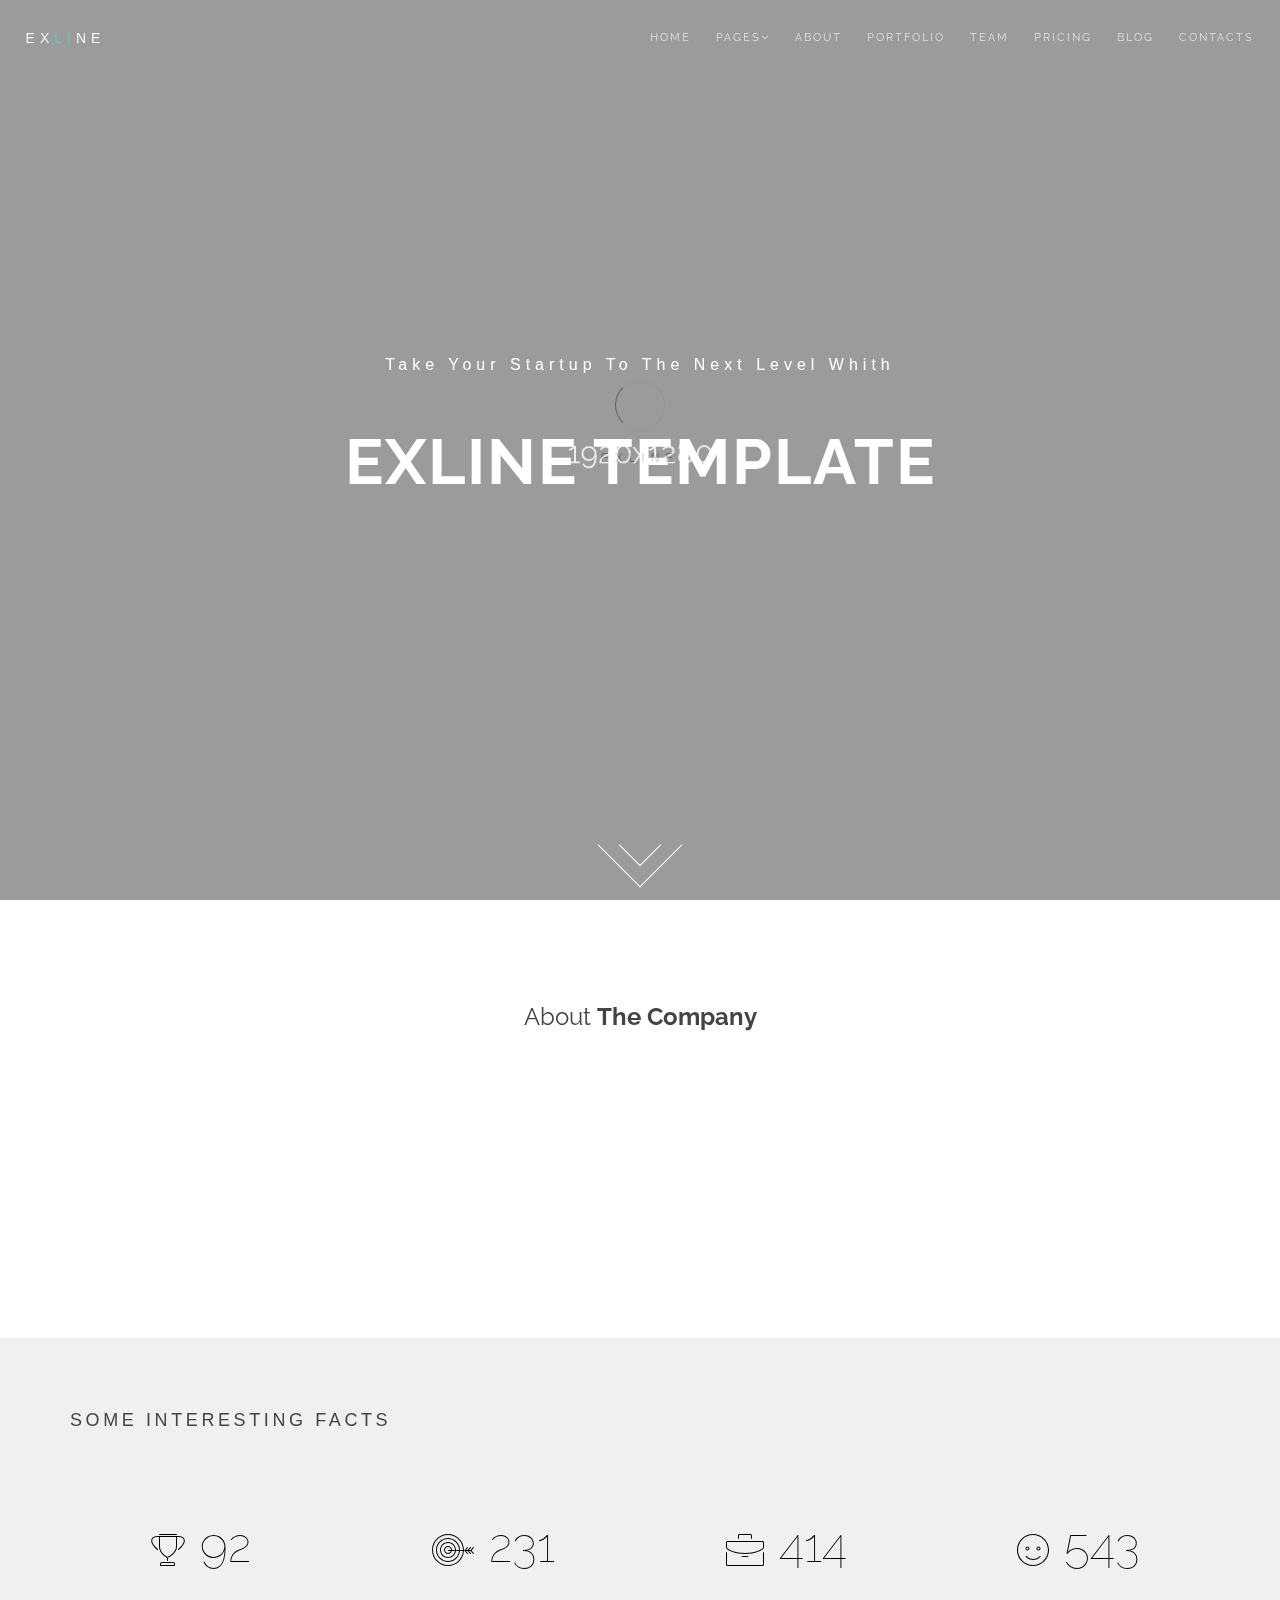
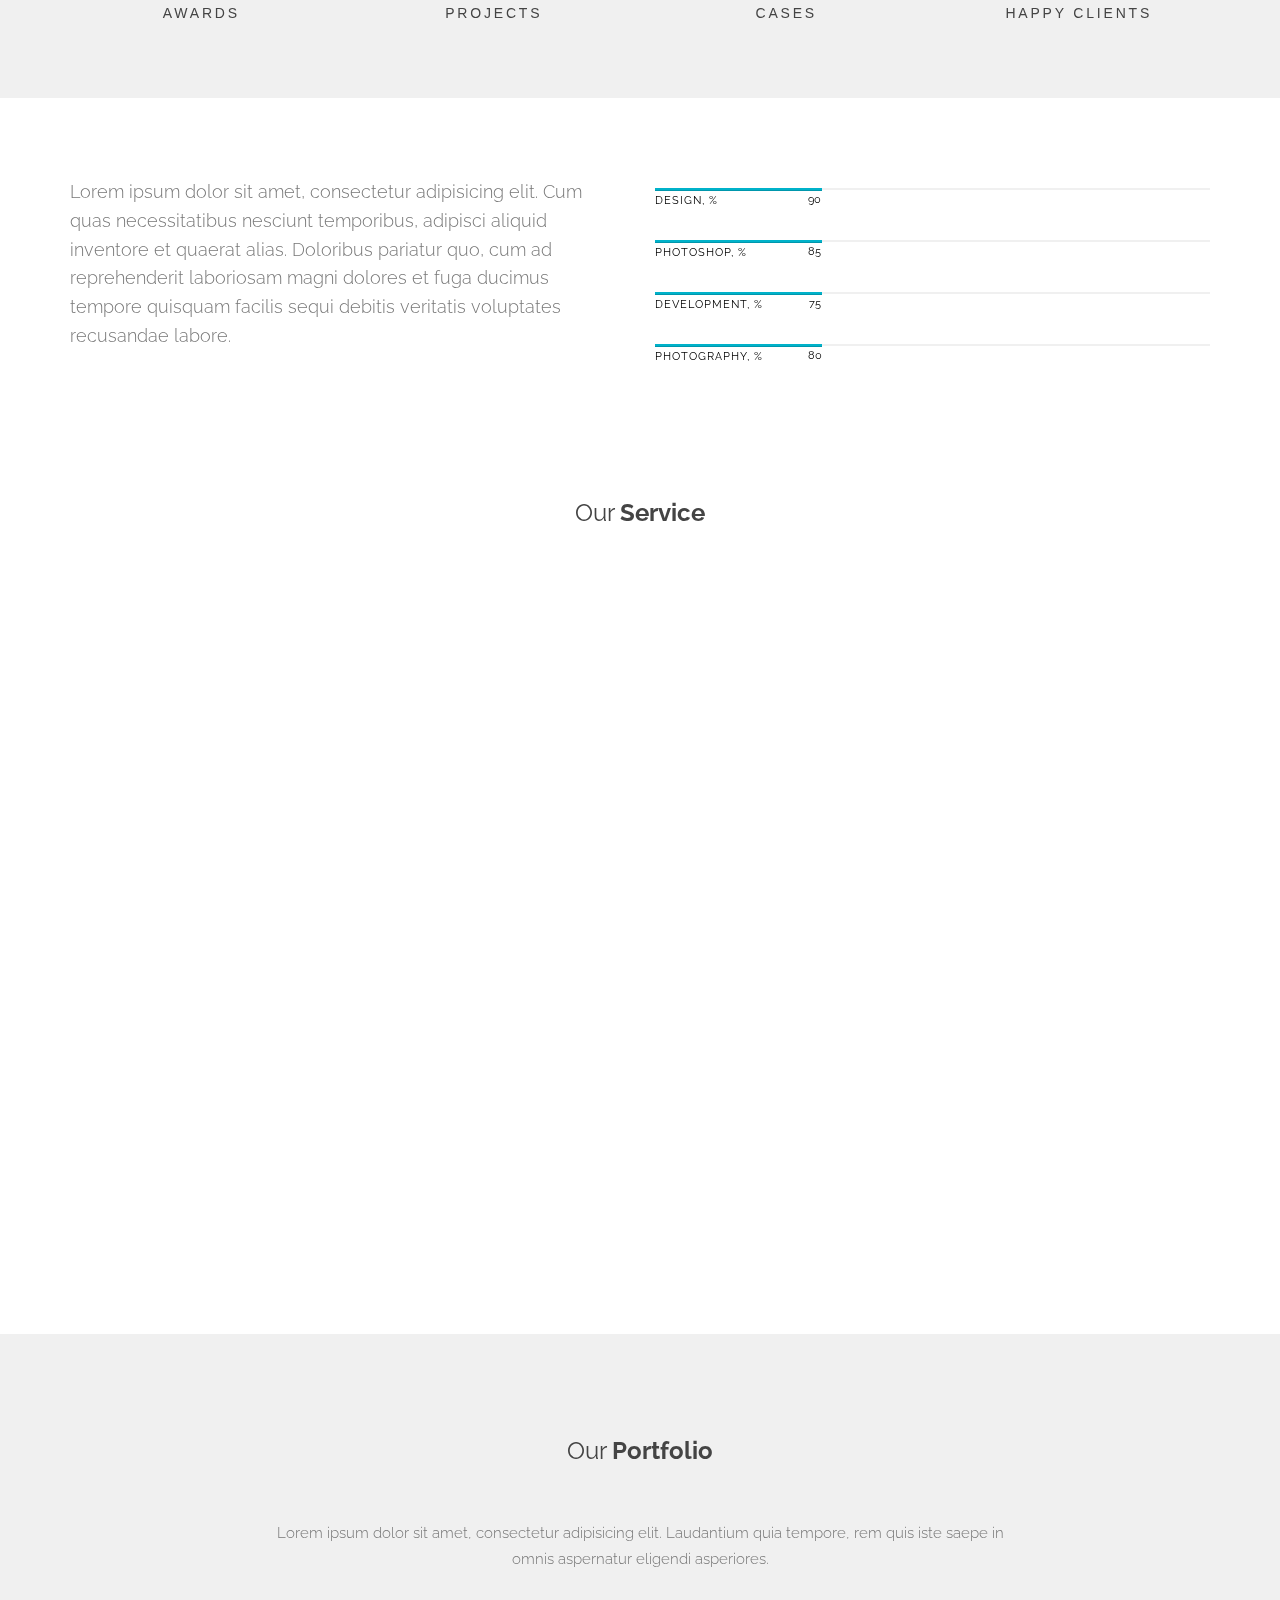
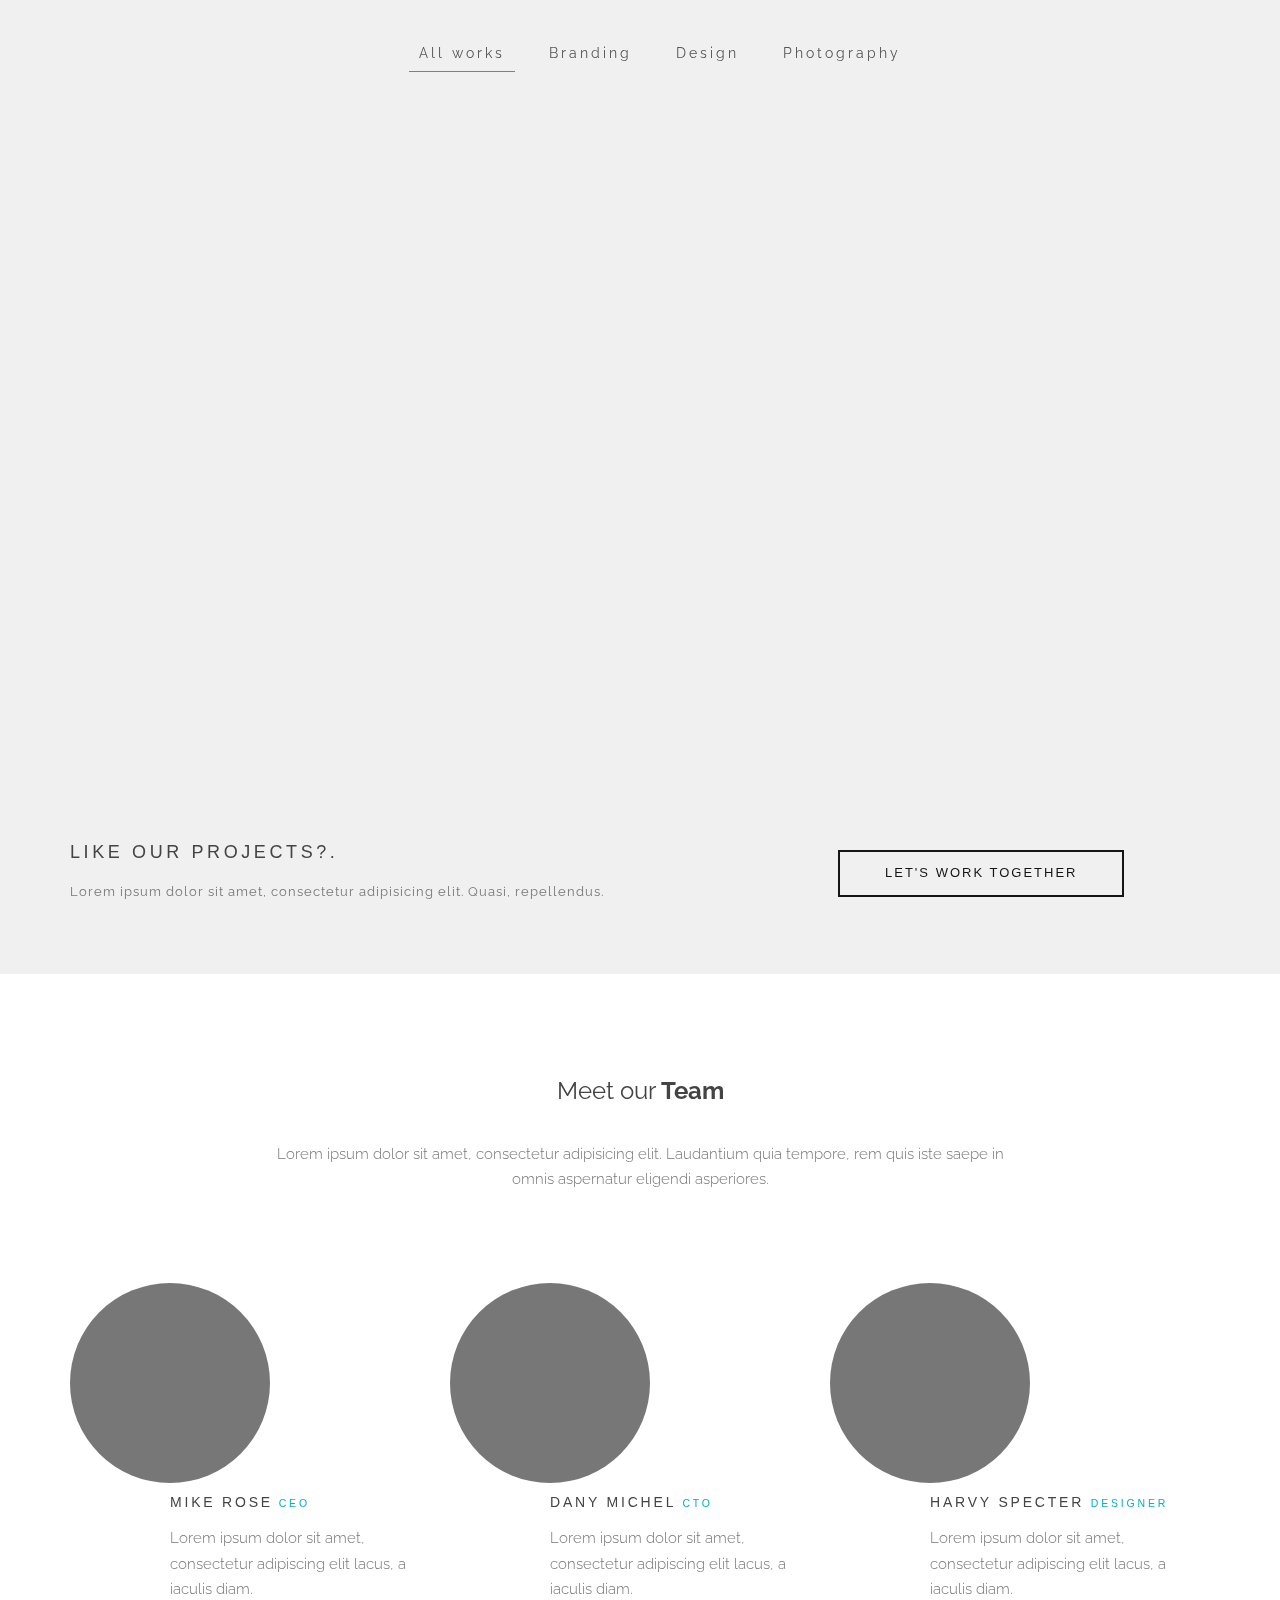
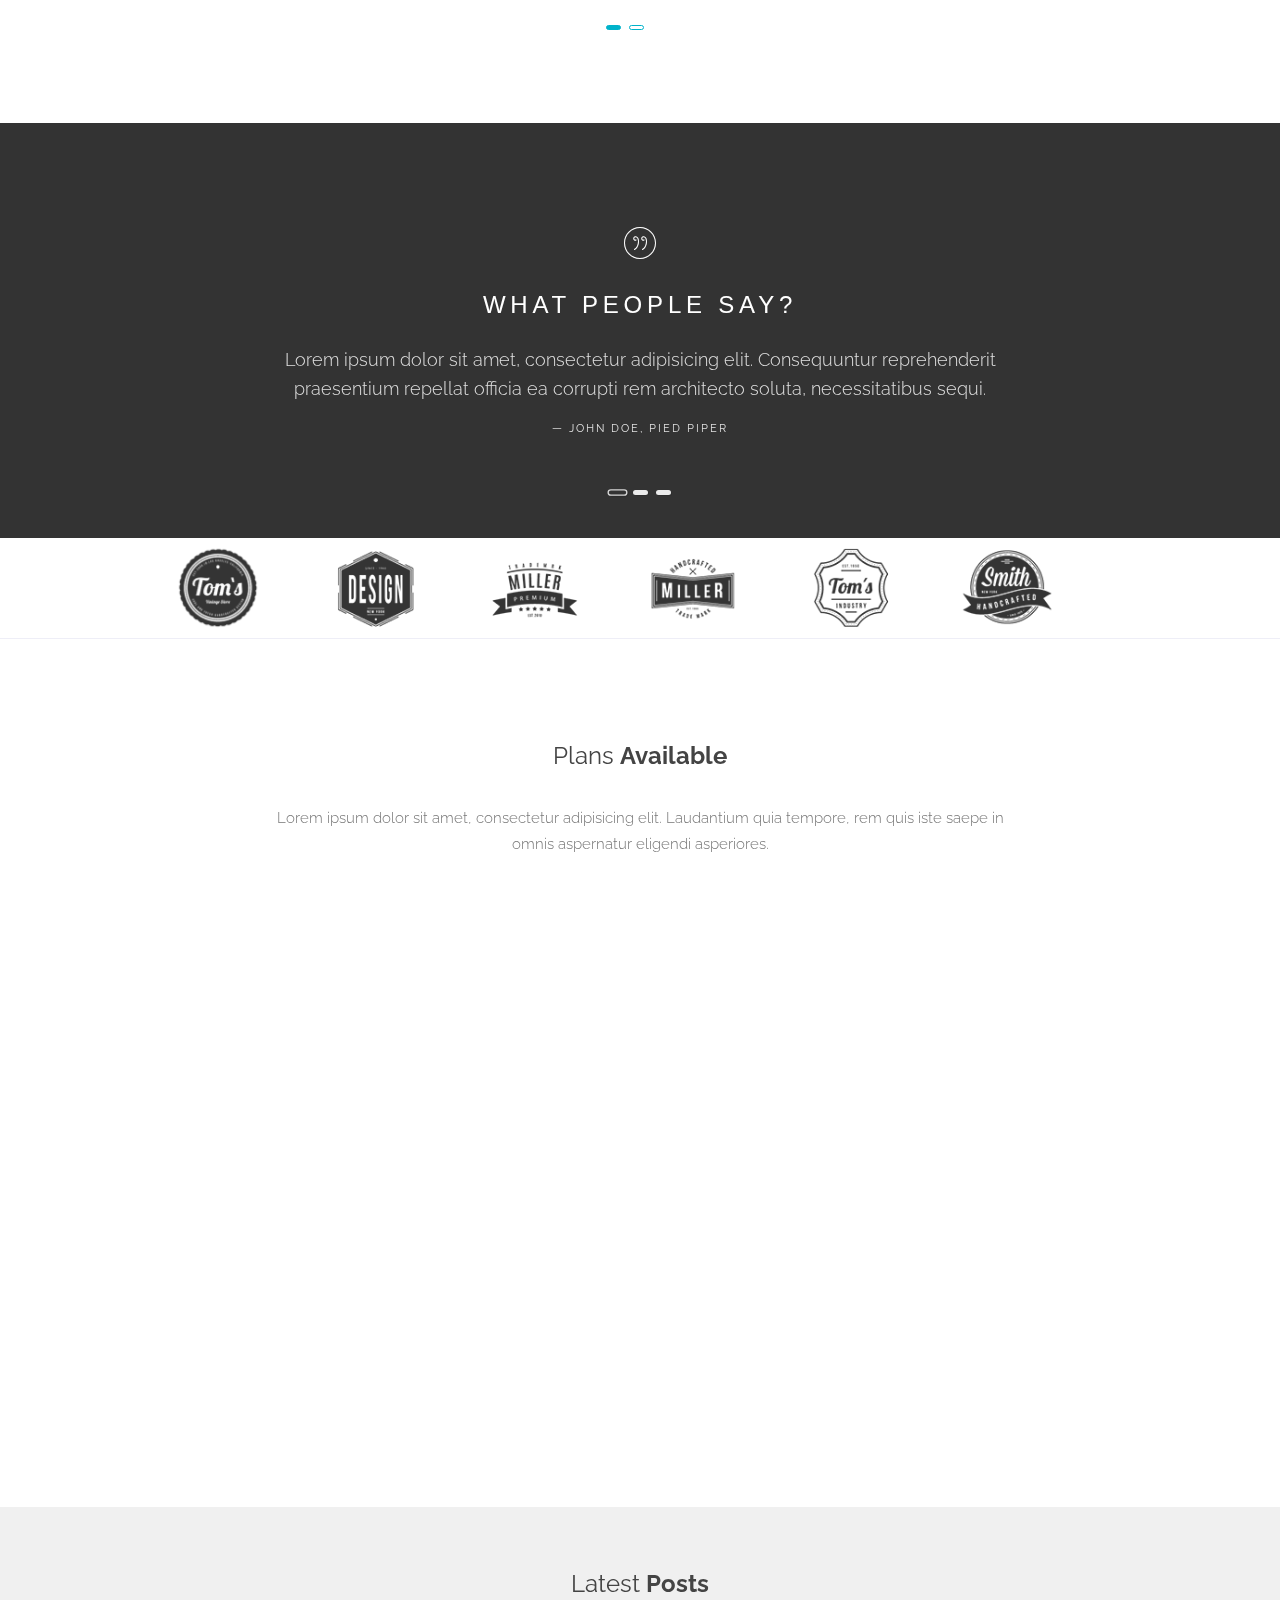
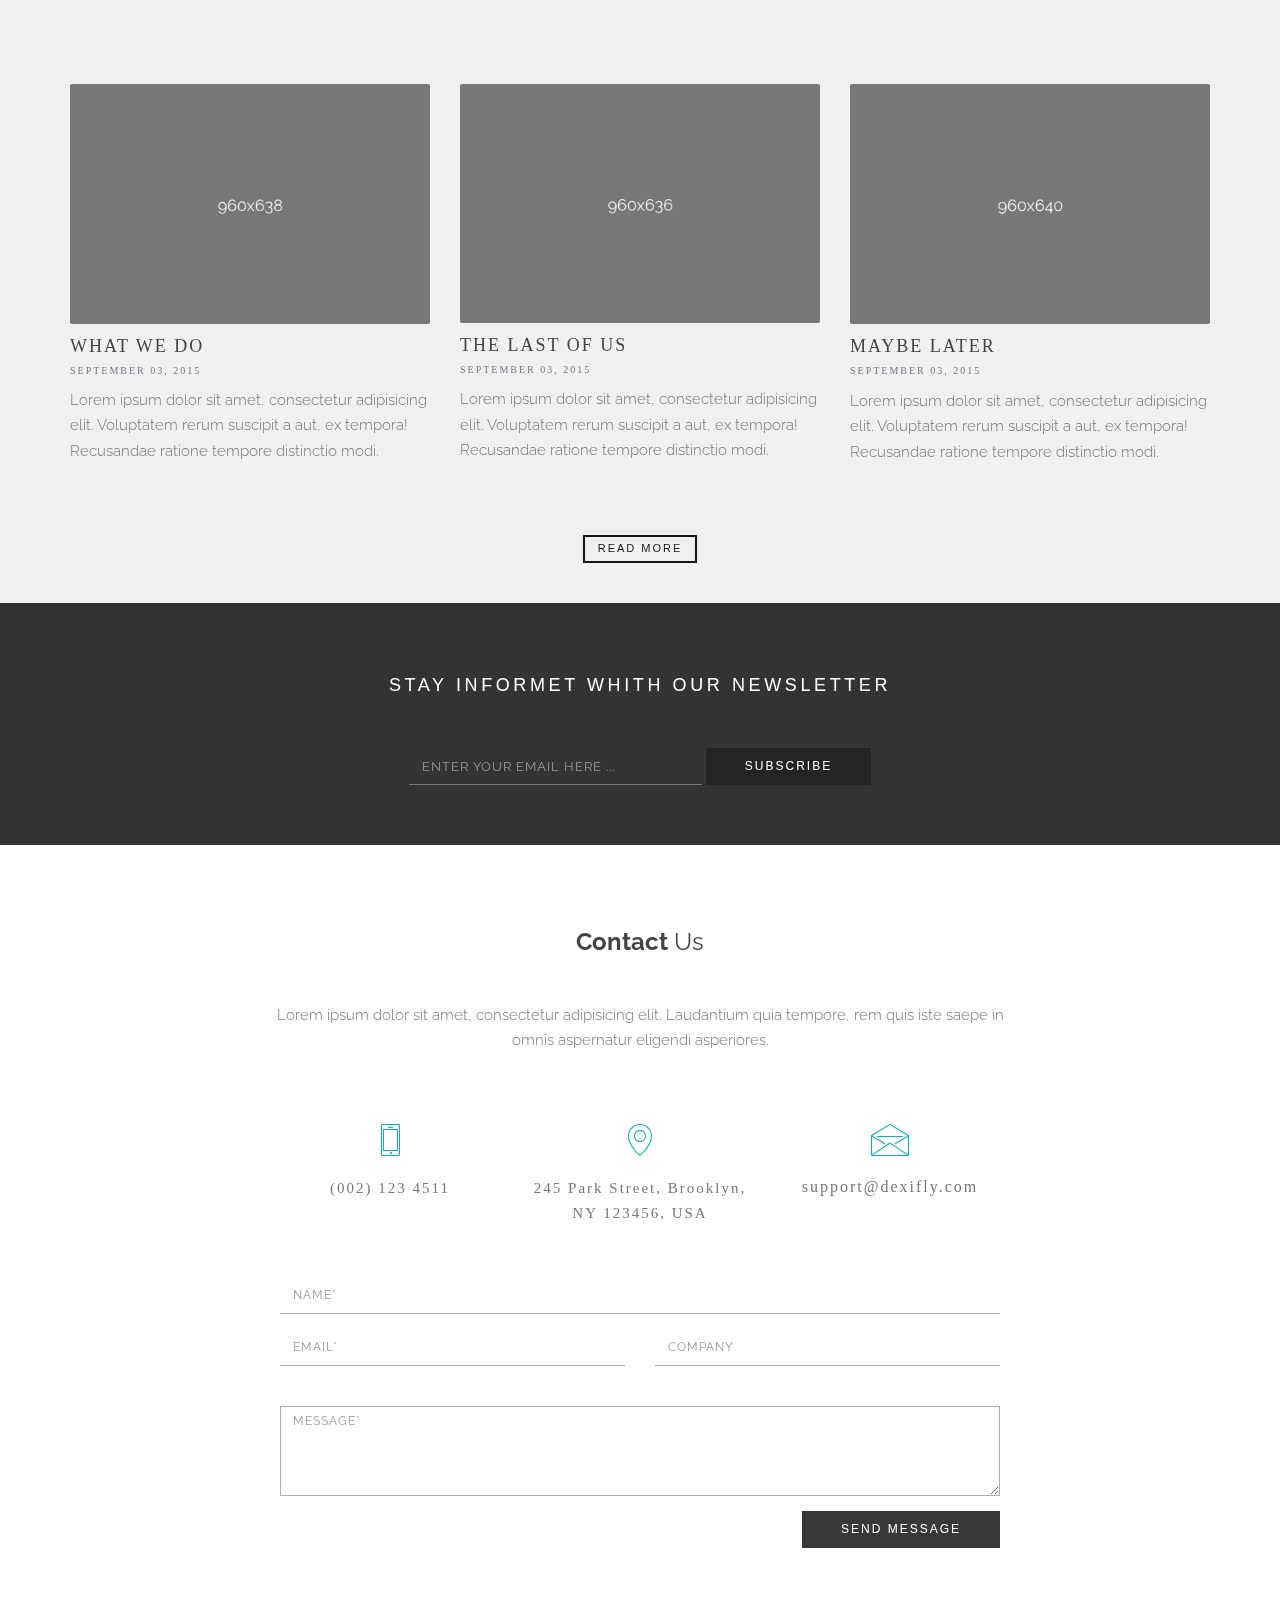
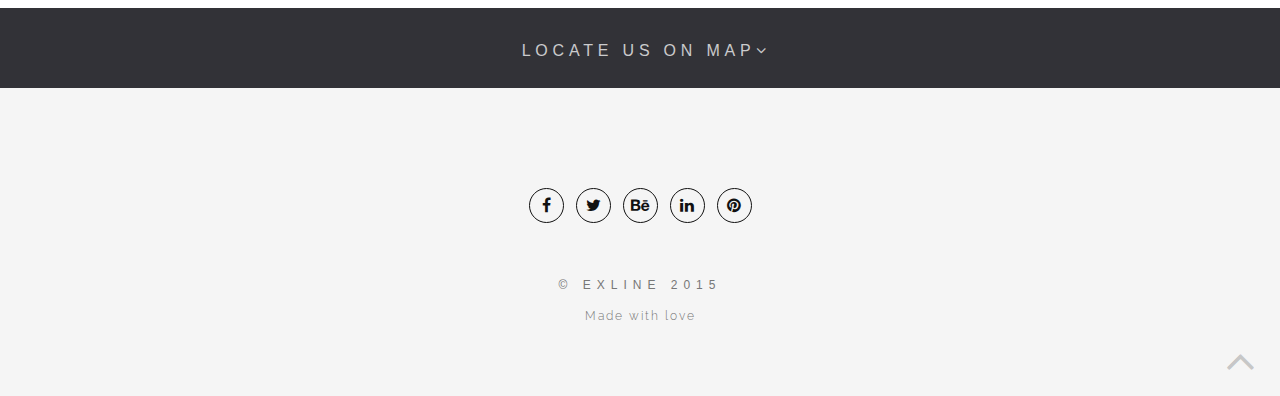
<file: index-8.html>
<!DOCTYPE html>
<html>
  <head>
    <meta charset="utf-8">
    <!--[if IE]><meta http-equiv='X-UA-Compatible' content='IE=edge,chrome=1'><![endif]-->
    <meta name="viewport" content="width=device-width, initial-scale=1.0, maximum-scale=1.0">
    <link rel="shortcut icon" href="favicon.ico">
    <title>Exline - Creative Template</title>
    <link href="http://fonts.googleapis.com/css?family=Raleway:400,300,100,700%7Dosis:400,500" rel="stylesheet">
    <link href="css/bootstrap.min.css" rel="stylesheet">
    <link href="css/style.css" rel="stylesheet">
    <link href="css/animate.css" rel="stylesheet">
    <link href="css/et-line.css" rel="stylesheet">
    <link href="css/font-awesome.min.css" rel="stylesheet">
    <link href="css/owl.carousel.css" rel="stylesheet">
    <link href="css/magnific-popup.css" rel="stylesheet">
    <link href="css/vertical.min.css" rel="stylesheet">
    <link href="css/style.changer.css" rel="stylesheet">
    <link id="theme" href="css/theme/theme-blue.css" rel="stylesheet">
    <link href="css/YTPlayer.css" rel="stylesheet">
  </head>
  <body class="appear-animate">
    <!-- Page Loader Start-->
    <div class="page-loader">
      <div class="loader">Loading</div><span class="loader-text alt-font">Exline</span>
    </div>
    <!--Page Lader End-->
    <div id="top"></div>
    <!-- Navigation panel-->
    <nav class="main-nav white transparent stick-fixed">
      <div class="full-wrapper relative clearfix">
        <!-- Logo ( paste you text or image)-->
        <div class="nav-logo-wrap"><a href="/" class="logo">Ex<span class="higl">li</span>ne</a></div>
        <div class="navbar-mobile"><i class="fa fa-bars"></i></div>
        <!-- Main Menu-->
        <div class="inner-nav navbar-desktop">
          <ul class="clearlist scroll scroll-nav">
            <li class="active"><a href="#hero">Home</a></li>
            <!-- Item With Sub-->
            <li><a href="#" class="menu-has-sub">Pages<i class="fa fa-angle-down"></i></a>
              <!-- Sub-->
              <ul class="menu-sub">           
                <li><a href="#" class="menu-has-sub">Portfolio<i class="fa fa-angle-right right"></i></a>
                  <ul class="menu-sub">
                    <li><a href="#portfolio=ajax-portfolio-1.html">Single Page</a></li>
                  </ul>
                </li>
                <li><a href="#" class="menu-has-sub">Blog <i class="fa fa-angle-right right"></i></a>
                  <ul class="menu-sub">
                    <li><a href="blog.html">Post</a></li>
                    <li><a href="blog-single.html">Single Page</a></li>
                  </ul>
                </li>
                <li><a href="intro.html">Intro page</a></li>
              </ul>
              <!-- End Sub-->
            </li>
            <!-- End Item With Sub-->
            <li><a href="#about">About</a></li>
            <li><a href="#portfolio">Portfolio</a></li>
            <li><a href="#team">Team</a></li>
            <li><a href="#pricing">Pricing</a></li>
            <li><a href="#blog">Blog</a></li>
            <li><a href="#contacts">Contacts</a></li>
          </ul>
        </div>
      </div>
    </nav>
    <!--Start section hero-->
    <section id="hero" data-background="img/full-width/bg-19.jpg" class="full-screen bg-img">
      <!--Background Youtube video-->
      <div id="youvid" class="full-screen bg-dark-10 youtube-bg">
        <div data-property="{videoURL:'https://youtu.be/X-b2Zrr8BEk',containment:'#youvid',autoPlay:true, showControls:true, showYTLogo: false, mute:false, startAt:0, opacity:1}" class="player"></div>
      </div>
      <div class="hero-content">
        <div class="hero-content-inner">
          <div data-wow-delay="0.5s" data-wow-duration="3s" class="hs-line-2 wow fadeInDown">Take your startup to the next level whith</div>
          <h1 data-wow-delay="0.5s" data-wow-duration="3s" class="hs-line-1 wow fadeInUp">Exline Template</h1>
        </div>
      </div><a href="#page" data-start="display: block" data-100-start="display: none" class="btn-scroll-down scroll"></a>
    </section>
    
    <div id="page" class="page">
      <!--Start section about-->
      <section id="about">
        <div class="container">
          <div class="row mt-40 mt-xs-20">
            <div class="col-md-12 text-center">
              <h3>About <b>The Company</b></h3>
            </div>
          </div>
          <div class="row mt-60 mt-xs-30">
            <div class="col-md-8 col-md-offset-2 text-center">
              <blockquote data-wow-delay="0.1s" data-wow-duration="1s" class="about-quote wow fadeInUp">
                <p>Lorem ipsum dolor sit amet, consectetur adipisicing elit. Totam, assumenda perspiciatis, adipisci impedit magnam vitae eligendi in explicabo at. Dolore recusandae veritatis iste vero perspiciatis est nobis consequuntur architecto, similique!</p>
                <footer class="about-quote-author">Mike Rose, CEO</footer>
              </blockquote>
            </div>
          </div>
        </div>
        <div id="facts" class="small-section bg-light mt-80 mt-xs-80">
          <div class="container">
            <div class="row">
              <div class="col-md-12">
                <h4 class="alt-font">Some interesting facts</h4>
              </div>
            </div>
            <div class="row mt-60">
              <div class="col-md-3 col-sm-6 text-center">
                <div class="fact-item">
                  <div class="fact-number"><span class="icon-trophy"></span><span class="focus-number">92</span></div>
                  <h5 class="fact-desc alt-font">Awards</h5>
                </div>
              </div>
              <div class="col-md-3 col-sm-6 text-center">
                <div class="fact-item">
                  <div class="fact-number"><span class="icon-target"></span><span class="focus-number">231</span></div>
                  <h5 class="fact-desc alt-font">Projects</h5>
                </div>
              </div>
              <div class="col-md-3 col-sm-6 text-center">
                <div class="fact-item">
                  <div class="fact-number"><span class="icon-briefcase"></span><span class="focus-number">414</span></div>
                  <h5 class="fact-desc alt-font">Cases</h5>
                </div>
              </div>
              <div class="col-md-3 col-sm-6 text-center">
                <div class="fact-item">
                  <div class="fact-number"><span class="icon-happy"></span><span class="focus-number">543</span></div>
                  <h5 class="fact-desc alt-font">Happy clients</h5>
                </div>
              </div>
            </div>
          </div>
        </div>
        <div class="container">
          <div class="row mt-80 mt-xs-40">
            <div class="col-sm-6">
              <blockquote class="about-quote">
                <p> Lorem ipsum dolor sit amet, consectetur adipisicing elit. Cum quas necessitatibus nesciunt temporibus, adipisci aliquid inventore et quaerat alias. Doloribus pariatur quo, cum ad reprehenderit laboriosam magni dolores et fuga ducimus tempore quisquam facilis sequi debitis veritatis voluptates recusandae labore.</p>
              </blockquote>
            </div>
            <div class="col-sm-6 mt-xs-40">
              <div class="progress-box">
                <div role="progressbar" data-progress="90" class="progress-bar">Design, % <span>90</span></div>
              </div>
              <div class="progress-box">
                <div role="progressbar" data-progress="85" class="progress-bar">Photoshop, % <span>85</span></div>
              </div>
              <div class="progress-box">
                <div role="progressbar" data-progress="75" class="progress-bar">Development, % <span>75</span></div>
              </div>
              <div class="progress-box">
                <div role="progressbar" data-progress="80" class="progress-bar">Photography, % <span>80</span></div>
              </div>
            </div>
          </div>
        </div>
      </section>
      <!--Start section Service-->
      <section id="service" class="pb-40">
        <div class="container">
          <div class="row mt-40 mt-xs-20">
            <div class="col-md-12 text-center">
              <h3>Our <b>Service</b></h3>
            </div>
          </div>
          <div data-wow-delay="0.1s" data-wow-duration="2s" class="row mt-60 mt-xs-30 wow fadeIn">
            <div class="col-sm-4 text-center">
              <div class="service-item"><i class="icon-laptop"></i>
                <h5 class="alt-font">Web design</h5>
                <div class="service-desc">
                  <p> Lorem ipsum dolor sit amet, consectetur adipisicing elit. Tempore ab odio quas ipsam sed quo minima suscipit vero, voluptate aspernatur!</p>
                </div>
              </div>
            </div>
            <div class="col-sm-4 text-center">
              <div class="service-item"><i class="icon-circle-compass"></i>
                <h5 class="alt-font">Branding</h5>
                <div class="service-desc">
                  <p> Lorem ipsum dolor sit amet, consectetur adipisicing elit. Tempore ab odio quas ipsam sed quo minima suscipit vero, voluptate aspernatur!</p>
                </div>
              </div>
            </div>
            <div class="col-sm-4 text-center">
              <div class="service-item"><i class="icon-tools-2"></i>
                <h5 class="alt-font">Development</h5>
                <div class="service-desc">
                  <p> Lorem ipsum dolor sit amet, consectetur adipisicing elit. Tempore ab odio quas ipsam sed quo minima suscipit vero, voluptate aspernatur!</p>
                </div>
              </div>
            </div>
            <div class="col-sm-4 text-center">
              <div class="service-item"><i class="icon-camera"></i>
                <h5 class="alt-font">Photography</h5>
                <div class="service-desc">
                  <p> Lorem ipsum dolor sit amet, consectetur adipisicing elit. Tempore ab odio quas ipsam sed quo minima suscipit vero, voluptate aspernatur!</p>
                </div>
              </div>
            </div>
            <div class="col-sm-4 text-center">
              <div class="service-item"><i class="icon-presentation"></i>
                <h5 class="alt-font">Marketing</h5>
                <div class="service-desc">
                  <p> Lorem ipsum dolor sit amet, consectetur adipisicing elit. Tempore ab odio quas ipsam sed quo minima suscipit vero, voluptate aspernatur!</p>
                </div>
              </div>
            </div>
            <div class="col-sm-4 text-center">
              <div class="service-item"><i class="icon-anchor"></i>
                <h5 class="alt-font">Support</h5>
                <div class="service-desc">
                  <p> Lorem ipsum dolor sit amet, consectetur adipisicing elit. Tempore ab odio quas ipsam sed quo minima suscipit vero, voluptate aspernatur!</p>
                </div>
              </div>
            </div>
          </div>
        </div>
      </section>
      <!--Portfolio Start-->
      <section id="portfolio" class="bg-light pb-60">
        <div class="container">
          <div class="row mt-40 mt-xs-20">
            <div class="col-md-12 text-center">
              <h3>Our <b>Portfolio</b></h3>
            </div>
          </div>
          <div class="row">
            <div class="col-md-8 col-md-offset-2 text-center mt-30 mt-xs-10">
              <p> Lorem ipsum dolor sit amet, consectetur adipisicing elit. Laudantium quia tempore, rem quis iste saepe in omnis aspernatur eligendi asperiores.</p>
            </div>
          </div>
        </div>
        <ul class="filter text-center mt-60 mt-xs-30">
          <li class="active"><a href="#" data-filter="*">All works</a></li>
          <li><a href="#" data-filter=".branding">Branding</a></li>
          <li><a href="#" data-filter=".design">Design</a></li>
          <li><a href="#" data-filter=".photography">Photography</a></li>
        </ul>
        <div class="container">
          <div data-wow-delay="0.1s" data-wow-duration="2s" class="work-container mt-40 mt-xs-20 wow fadeIn">
            <div class="row">
              <div class="col-md-3 col-sm-4 col-xs-12 work-item branding">
                <div class="figure effect-hover"><img src="img/portfolio/portfolio1.jpg" alt="img01">
                  <div class="figcaption">
                    <h5 class="alt-font">Creative project</h5>
                    <p>Ajax page</p>
                  </div><a href="#portfolio=ajax-portfolio-1.html">Vew more</a>
                </div>
              </div>
              <div class="col-md-3 col-sm-4 col-xs-12 work-item design">
                <div class="figure effect-hover"><img src="img/portfolio/portfolio2.jpg" alt="img01">
                  <div class="figcaption">
                    <h5 class="alt-font">Creative project</h5>
                    <p>Gallery lightbox</p>
                  </div><a href="img/portfolio/portfolio2.jpg" class="work-gallery mfp-image">Vew more</a>
                </div>
              </div>
              <div class="col-md-3 col-sm-4 col-xs-12 work-item photography">
                <div class="figure effect-hover"><img src="img/portfolio/portfolio3.jpg" alt="img01">
                  <div class="figcaption">
                    <h5 class="alt-font">Creative project</h5>
                    <p>Video lightbox</p>
                  </div><a href="https://vimeo.com/45830194" class="work-gallery mfp-iframe">Vew more</a>
                </div>
              </div>
              <div class="col-md-3 col-sm-4 col-xs-12 work-item branding">
                <div class="figure effect-hover"><img src="img/portfolio/portfolio4.jpg" alt="img01">
                  <div class="figcaption">
                    <h5 class="alt-font">Creative project</h5>
                    <p>Gallery lightbox 2</p>
                  </div><a href="img/portfolio/portfolio4.jpg" class="work-gallery mfp-image">Vew more</a>
                </div>
              </div>
              <div class="col-md-3 col-sm-4 col-xs-12 work-item design">
                <div class="figure effect-hover"><img src="img/portfolio/portfolio5.jpg" alt="img01">
                  <div class="figcaption">
                    <h5 class="alt-font">Creative project 2</h5>
                    <p>Ajax page 2</p>
                  </div><a href="#portfolio=ajax-portfolio-2.html">Vew more</a>
                </div>
              </div>
              <div class="col-md-3 col-sm-4 col-xs-12 work-item photography">
                <div class="figure effect-hover"><img src="img/portfolio/portfolio6.jpg" alt="img01">
                  <div class="figcaption">
                    <h5 class="alt-font">Creative project 3</h5>
                    <p>Ajax page 1</p>
                  </div><a href="#portfolio=ajax-portfolio-2.html">Vew more</a>
                </div>
              </div>
              <div class="col-md-3 col-sm-4 col-xs-12 work-item photography">
                <div class="figure effect-hover"><img src="img/portfolio/portfolio7.jpg" alt="img01">
                  <div class="figcaption">
                    <h5 class="alt-font">Creative project</h5>
                    <p>Gallery lightbox 3</p>
                  </div><a href="img/portfolio/portfolio7.jpg" class="work-gallery mfp-image">Vew more</a>
                </div>
              </div>
              <div class="col-md-3 col-sm-4 col-xs-12 work-item photography">
                <div class="figure effect-hover"><img src="img/portfolio/portfolio8.jpg" alt="img01">
                  <div class="figcaption">
                    <h5 class="alt-font">Creative project</h5>
                    <p>Gallery lightbox 4</p>
                  </div><a href="img/portfolio/portfolio8.jpg" class="work-gallery mfp-image">Vew more</a>
                </div>
              </div>
            </div>
          </div>
        </div>
        <!-- Call to action-->
        <div class="small-section bg-light call-to-action pb-0">
          <div class="container">
            <div class="row">
              <div class="col-sm-7">
                <h4 class="alt-font">Like our projects?.</h4>
                <h5> Lorem ipsum dolor sit amet, consectetur adipisicing elit. Quasi, repellendus.</h5>
              </div>
              <div class="col-sm-5 text-center"><a class="btn btn-coffee btn-border btn-large mt-20">Let's work together</a></div>
            </div>
          </div>
        </div>
      </section>
      <!--Portfolio End-->
      <section id="team">
        <div class="container">
          <div class="row mt-40 mt-xs-20">
            <div class="col-md-12 text-center">
              <h3>Meet our <b>Team</b></h3>
            </div>
          </div>
          <div class="row">
            <div class="col-md-8 col-md-offset-2 text-center mt-10 mt-xs-10">
              <p> Lorem ipsum dolor sit amet, consectetur adipisicing elit. Laudantium quia tempore, rem quis iste saepe in omnis aspernatur eligendi asperiores.</p>
            </div>
          </div>
          <div class="row mt-80 mt-xs-40 mb-80 mb-xs-40 team-slider">
            <div class="col-sm-12">
              <figure class="team-item"><img src="img/team/p1.jpg" style="width: 200px; height: 200px;" alt="200x200" class="resp img-circle">
                <div class="social-links team-social"><a href="#" title="Facebook" target="_blank"><i class="fa fa-facebook"></i></a><a href="#" title="Twitter" target="_blank"><i class="fa fa-twitter"></i></a><a href="#" title="Behance" target="_blank"><i class="fa fa-behance"></i></a></div>
                <figcaption>
                  <h5 class="alt-font">Mike Rose<small> CEO</small></h5>
                  <p>Lorem ipsum dolor sit amet, consectetur adipiscing elit lacus, a iaculis diam.</p>
                </figcaption>
              </figure>
            </div>
            <div class="col-sm-12">
              <figure class="team-item"><img src="img/team/p2.jpg" style="width: 200px; height: 200px;" alt="200x200" class="resp img-circle">
                <div class="social-links team-social"><a href="#" title="Facebook" target="_blank"><i class="fa fa-facebook"></i></a><a href="#" title="Twitter" target="_blank"><i class="fa fa-twitter"></i></a><a href="#" title="Behance" target="_blank"><i class="fa fa-linkedin"></i></a></div>
                <figcaption>
                  <h5 class="alt-font">Dany Michel <small>CTO</small></h5>
                  <p>Lorem ipsum dolor sit amet, consectetur adipiscing elit lacus, a iaculis diam.</p>
                </figcaption>
              </figure>
            </div>
            <div class="col-sm-12">
              <figure class="team-item"><img src="img/team/p3.jpg" style="width: 200px; height: 200px;" alt="200x200" class="resp img-circle">
                <div class="social-links team-social"><a href="#" title="Facebook" target="_blank"><i class="fa fa-facebook"></i></a><a href="#" title="Twitter" target="_blank"><i class="fa fa-twitter"></i></a><a href="#" title="Behance" target="_blank"><i class="fa fa-vk"></i></a></div>
                <figcaption>
                  <h5 class="alt-font">Harvy Specter <small>Designer</small></h5>
                  <p>Lorem ipsum dolor sit amet, consectetur adipiscing elit lacus, a iaculis diam.</p>
                </figcaption>
              </figure>
            </div>
            <div class="col-sm-12">
              <figure class="team-item"><img src="img/team/p4.jpg" style="width: 200px; height: 200px;" alt="200x200" class="resp img-circle">
                <div class="social-links team-social"><a href="#" title="Facebook" target="_blank"><i class="fa fa-facebook"></i></a><a href="#" title="Twitter" target="_blank"><i class="fa fa-twitter"></i></a><a href="#" title="Behance" target="_blank"><i class="fa fa-vk"></i></a></div>
                <figcaption>
                  <h5 class="alt-font">Mister Mike <small>Designer</small></h5>
                  <p>Lorem ipsum dolor sit amet, consectetur adipiscing elit lacus, a iaculis diam.</p>
                </figcaption>
              </figure>
            </div>
          </div>
        </div>
        <!--Testimonial slider start-->
        <div class="fullwidth-testimotal-slider bg-dark-80 pt-100 pb-100">
          <!--Item start-->
          <div>
            <div class="container">
              <div class="row">
                <div class="col-md-8 col-md-offset-2 text-center">
                  <div class="section-icon"><span class="icon-quote"></span></div>
                  <h3 class="alt-font">What people say?</h3>
                  <blockquote class="testimonial">
                    <p> Lorem ipsum dolor sit amet, consectetur adipisicing elit. Consequuntur reprehenderit praesentium repellat officia ea corrupti rem architecto soluta, necessitatibus sequi.</p>
                    <footer class="testimonial-author">John Doe, Pied Piper</footer>
                  </blockquote>
                </div>
              </div>
            </div>
          </div>
          <!--Item end-->
          <!--Item start-->
          <div>
            <div class="container">
              <div class="row">
                <div class="col-md-8 col-md-offset-2 text-center">
                  <div class="section-icon"><span class="icon-quote"></span></div>
                  <h3 class="alt-font">What people say?</h3>
                  <blockquote class="testimonial">
                    <p> Lorem ipsum dolor sit amet, consectetur adipisicing elit. Consequuntur reprehenderit praesentium repellat officia ea corrupti rem architecto soluta, necessitatibus sequi.</p>
                    <footer class="testimonial-author">Lary Clark, Pied Piper</footer>
                  </blockquote>
                </div>
              </div>
            </div>
          </div>
          <!--Item end-->
          <!--Item start-->
          <div>
            <div class="container">
              <div class="row">
                <div class="col-md-8 col-md-offset-2 text-center">
                  <div class="section-icon"><span class="icon-quote"></span></div>
                  <h3 class="alt-font">What people say?</h3>
                  <blockquote class="testimonial">
                    <p> Lorem ipsum dolor sit amet, consectetur adipisicing elit. Consequuntur reprehenderit praesentium repellat officia ea corrupti rem architecto soluta, necessitatibus sequi.</p>
                    <footer class="testimonial-author">Mike Rose, Pied Piper</footer>
                  </blockquote>
                </div>
              </div>
            </div>
          </div>
          <!--Item end -->
        </div>
        <!--Testimonial slider end-->
        <div class="small-section pt-0 pb-0">
          <div class="container">
            <div class="row">
              <div class="col-md-10 col-md-offset-1">
                <div class="small-carousel owl-carousel">
                  <div class="logo-item"><img src="img/clients/client-1.png" width="100" height="100" alt=""></div>
                  <div class="logo-item"><img src="img/clients/client-2.png" width="100" height="100" alt=""></div>
                  <div class="logo-item"><img src="img/clients/client-3.png" width="100" height="100" alt=""></div>
                  <div class="logo-item"><img src="img/clients/client-4.png" width="100" height="100" alt=""></div>
                  <div class="logo-item"><img src="img/clients/client-5.png" width="100" height="100" alt=""></div>
                  <div class="logo-item"><img src="img/clients/client-6.png" width="100" height="100" alt=""></div>
                  <div class="logo-item"><img src="img/clients/client-3.png" width="100" height="100" alt=""></div>
                  <div class="logo-item"><img src="img/clients/client-4.png" width="100" height="100" alt=""></div>
                  <div class="logo-item"><img src="img/clients/client-5.png" width="100" height="100" alt=""></div>
                  <div class="logo-item"><img src="img/clients/client-6.png" width="100" height="100" alt=""></div>
                </div>
              </div>
            </div>
          </div>
        </div>
      </section>
      <hr>
      <section id="pricing">
        <div class="container">
          <div class="row mt-40 mt-xs-20">
            <div class="col-md-12 text-center">
              <h3>Plans <b>Available</b></h3>
            </div>
          </div>
          <div class="row">
            <div class="col-md-8 col-md-offset-2 text-center mt-10 mt-xs-10">
              <p> Lorem ipsum dolor sit amet, consectetur adipisicing elit. Laudantium quia tempore, rem quis iste saepe in omnis aspernatur eligendi asperiores.</p>
            </div>
          </div>
          <div data-wow-delay="0.1s" data-wow-duration="1s" class="row mt-80 mt-xs-40 wow zoomIn">
            <div class="col-sm-6 col-md-4">
              <div class="pricing-item">
                <div class="pricing-inner">
                  <div class="pricing-content">
                    <div class="pricing-icon"><i class="icon-bike"></i></div>
                    <div class="pricing-title">Basic</div>
                    <div class="pricing-features alt-font">
                      <ul class="sf-list pricing-list">
                        <li><b>1 Gb  </b>Storage</li>
                        <li> <b>3  </b>Domain Names</li>
                        <li> <b>5 </b>FTP Users</li>
                        <li> <b>Free </b>Support</li>
                      </ul>
                    </div>
                    <div class="pricing-cost"><sup>$</sup>20</div>
                    <div class="pricing-period">month</div>
                    <div class="pricing-button"><a href="#" class="btn btn-coffee">Buy Now</a></div>
                  </div>
                </div>
              </div>
            </div>
            <div class="col-sm-6 col-md-4">
              <div class="pricing-item pricing-main">
                <div class="pricing-inner">
                  <div class="pricing-content">
                    <div class="pricing-icon"><i class="icon-aperture"></i></div>
                    <div class="pricing-title">Popular</div>
                    <div class="pricing-features alt-font">
                      <ul class="sf-list pricing-list">
                        <li><b>10 Gb  </b>Storage</li>
                        <li> <b>10  </b>Domain Names</li>
                        <li> <b>Unlimited </b>FTP Users</li>
                        <li> <b>Free </b>Support</li>
                      </ul>
                    </div>
                    <div class="pricing-cost"><sup>$</sup>40</div>
                    <div class="pricing-period">month</div>
                    <div class="pricing-button"><a href="#" class="btn btn-coffee">Buy Now</a></div>
                  </div>
                </div>
              </div>
            </div>
            <div class="col-sm-6 col-md-4">
              <div class="pricing-item">
                <div class="pricing-inner">
                  <div class="pricing-content">
                    <div class="pricing-icon"><i class="icon-hotairballoon"></i></div>
                    <div class="pricing-title">Premier</div>
                    <div class="pricing-features alt-font">
                      <ul class="sf-list pricing-list">
                        <li><b>50 Gb  </b>Storage</li>
                        <li> <b>Unlimited </b>Domain Names</li>
                        <li> <b>Unlimited </b>FTP Users</li>
                        <li> <b>Free </b>Support</li>
                      </ul>
                    </div>
                    <div class="pricing-cost"><sup>$</sup>100</div>
                    <div class="pricing-period">month</div>
                    <div class="pricing-button"><a href="#" class="btn btn-coffee">Buy Now</a></div>
                  </div>
                </div>
              </div>
            </div>
          </div>
        </div>
      </section>
      <section id="blog" class="bg-light pb-40">
        <div class="container">
          <div class="row">
            <div class="col-md-12 text-center">
              <h3>Latest <b>Posts</b></h3>
            </div>
          </div>
          <div class="row blog-masonry mt-60 mt-xs-10">
            <div class="col-md-4 col-sm-6 post-masonry blog-post"><a href="blog-single.html">
                <div class="post-thumbnail"><img src="img/blog/blog-1.jpg" alt="" class="resp"></div>
                <div class="post-content">
                  <h4 class="post-title">What we do</h4>
                  <div class="date-post">September 03, 2015</div>
                  <p> Lorem ipsum dolor sit amet, consectetur adipisicing elit. Voluptatem rerum suscipit a aut, ex tempora! Recusandae ratione tempore distinctio modi.</p>
                </div></a></div>
            <div class="col-md-4 col-sm-6 post-masonry blog-post"><a href="blog-single.html">
                <div class="post-thumbnail"><img src="img/blog/blog-2.jpg" alt="" class="resp"></div>
                <div class="post-content">
                  <h4 class="post-title">The last of us</h4>
                  <div class="date-post">September 03, 2015</div>
                  <p> Lorem ipsum dolor sit amet, consectetur adipisicing elit. Voluptatem rerum suscipit a aut, ex tempora! Recusandae ratione tempore distinctio modi.</p>
                </div></a></div>
            <div class="col-md-4 hidden-sm post-masonry blog-post"><a href="blog-single.html">
                <div class="post-thumbnail"><img src="img/blog/blog-3.jpg" alt="" class="resp"></div>
                <div class="post-content">
                  <h4 class="post-title">Maybe later</h4>
                  <div class="date-post">September 03, 2015</div>
                  <p> Lorem ipsum dolor sit amet, consectetur adipisicing elit. Voluptatem rerum suscipit a aut, ex tempora! Recusandae ratione tempore distinctio modi.</p>
                </div></a></div>
          </div>
          <div class="row mt-60">
            <div class="col-md-12 text-center"><a href="blog.html" class="btn btn-coffee btn-border">Read more</a></div>
          </div>
        </div>
      </section>
      <!--Contacts section-->
      <section id="contacts" class="pt-0">
        <div id="subscribe" class="small-section bg-dark-80">
          <div class="container">
            <form id="mailchimp" class="form">
              <div class="row">
                <div class="col-md-8 col-md-offset-2 text-center">
                  <h4 class="alt-font newsletter-title mb-50">Stay informet whith our newsletter</h4>
                  <input id="indput-subscribe" name="subscribe" type="email" placeholder="Enter your email here ..." class="form-control newsletter-input input-md mb-xxs-40">
                  <button class="btn btn-coffee btn-medium">Subscribe</button>
                  <div id="subscribe-result"></div>
                </div>
              </div>
            </form>
          </div>
        </div>
        <div class="container">
          <div class="row">
            <div class="col-md-12 text-center mt-60 mt-xs-30">
              <h3> <b>Contact </b>Us</h3>
            </div>
          </div>
          <div class="row mt-20">
            <div class="col-md-8 col-md-offset-2 text-center">
              <p> Lorem ipsum dolor sit amet, consectetur adipisicing elit. Laudantium quia tempore, rem quis iste saepe in omnis aspernatur eligendi asperiores.</p>
            </div>
          </div>
          <div class="row mt-60 mt-xs-30">
            <div class="col-md-8 col-md-offset-2 text-center">
              <div class="col-sm-4 contact-item"><span class="icon-phone"></span>
                <p>(002) 123 4511</p>
              </div>
              <div class="col-sm-4 contact-item"><span class="icon-map-pin"></span>
                <p>245 Park Street, Brooklyn,<br>NY 123456, USA</p>
              </div>
              <div class="col-sm-4 contact-item"><span class="icon-envelope"></span><a href="mailto:support@dexifly.com" target="_blank">support@dexifly.com</a></div>
            </div>
          </div>
          <div class="row">
            <div class="col-md-8 col-md-offset-2 mt-40">
              <form id="contact-form" class="form form-contact">
                <div class="col-md-12">
                  <input id="input-name" name="name" type="text" placeholder="Name*" required class="form-control input-md">
                </div>
                <div class="col-md-6">
                  <input id="input-email" name="email" type="email" placeholder="Email*" required class="form-control input-md">
                </div>
                <div class="col-md-6">
                  <input id="input-company" name="company" type="text" placeholder="Company" class="form-control input-md">
                </div>
                <div class="col-md-12">
                  <textarea id="input-message" name="message" placeholder="Message*" required class="form-control input-md"></textarea>
                </div>
                <div class="col-md-6">
                  <div id="send-result" class="mt-20"></div>
                </div>
                <div class="col-md-6">
                  <button id="submit-message" class="btn btn-coffee btn-medium">Send message</button>
                </div>
              </form>
            </div>
          </div>
        </div>
        <!--Google maps-->
        <div class="google-map">
          <div id="map-canvas" data-address="Belt Parkway, Queens, NY, United States"></div>
          <div class="map-section">
            <div class="map-toggle">
              <div class="toggle-text alt-font">
                <div class="toggle-open">Locate us on map<i class="fa fa-angle-down"></i></div>
                <div class="toggle-close">Close the map<i class="fa fa-angle-up"></i></div>
              </div>
            </div>
          </div>
        </div>
        <!--End google-map -->
      </section>
      <!--Contacts section end -->
      <!-- Page Footer Start-->
      <footer class="page-footer">
        <div class="container text-center">
          <!-- Social links-->
          <div class="social-links"><a href="#" title="Facebook" target="_blank"><i class="fa fa-facebook"></i></a><a href="#" title="Twitter" target="_blank"><i class="fa fa-twitter"></i></a><a href="#" title="Behance" target="_blank"><i class="fa fa-behance"></i></a><a href="#" title="Linkedin" target="_blank"><i class="fa fa-linkedin"></i></a><a href="#" title="Pinterst" target="_blank"><i class="fa fa-pinterest"></i></a></div>
          <div class="copy-right mt-50"><a href="#" class="alt-font">© Exline 2015</a>
            <p>Made with love</p>
          </div>
        </div><a href="#top" class="scroll scroll-to-top"><i class="fa fa-angle-up"></i></a>
      </footer>
      <!-- Page footer end -->
    </div>
    <div class="theme-changer">
      <div class="btn-changer"><i class="icon-gears"></i></div>
      <div class="changer-body">
        <h5 class="alt-font">Navbar</h5>
        <div><a href="#" data-navbar="white" class="btn btn-coffee btn-ch-navbar btn-small disabled">Light</a><span class="separator"></span><a href="#" data-navbar="dark" class="btn btn-coffee btn-ch-navbar btn-small">Dark</a></div>
        <h5 class="alt-font">Choose a color</h5>
        <ul class="color-changer clearlist">
          <li><a href="#" data-style="theme-blue" title="blue: #00b2ca" style="background: #00b2ca;"></a></li>
          <li><a href="#" data-style="theme-green" title="green: #00c8aa" style="background: #00c8aa;"></a></li>
          <li><a href="#" data-style="theme-dark" title="dark: #171724" style="background: #171724;"></a></li>
          <li><a href="#" data-style="theme-red-1" title="red-1: #ff0030" style="background: #ff0030;"></a></li>
          <li><a href="#" data-style="theme-orange" title="orange: #E48400" style="background: #E48400;"></a></li>
          <li><a href="#" data-style="theme-purle" title="purle: #A182D2" style="background: #A182D2;"></a></li>
          <li><a href="#" data-style="theme-red-2" title="red-2: #FF4C05" style="background: #FF4C05;"></a></li>
          <li><a href="#" data-style="theme-dark-blue" title="dark-blue: #3446FF" style="background: #3446FF;"></a></li>
          <li><a href="#" data-style="theme-pink" title="pink: #FF4C83" style="background: #FF4C83;"></a></li>
        </ul>
      </div>
    </div>
    <!--JS sctipts-->
    <script src="js/vendor/jquery-2.1.3.min.js"></script>
    <script src="js/smoothscroll.js"></script>
    <script src="js/plagins.js"></script>
    <script src="js/owl.carousel.min.js"></script>
    <script src="js/isotope.pkgd.min.js"></script>
    <script src="http://maps.google.com/maps/api/js?sensor=false&amp;amp;language=en"></script>
    <script src="js/gmap3.min.js"></script>
    <script src="js/jquery.magnific-popup.min.js"></script>
    <script src="js/jquery.fitvids.js"></script>
    <script src="js/main.js"></script>
    <script src="js/jquery.ajaxchimp.min.js"></script>
    <script src="js/contact-form.js"></script>
    <!--[if lt IE 10]><script type="text/javascript" src="js/placeholder.js"></script><![endif]-->
    
    <!--Delete after config-->
    <script src="js/style.changer.js"></script>
    <script src="js/jquery.mb.YTPlayer.min.js"></script>
  </body>
</html>
</file>
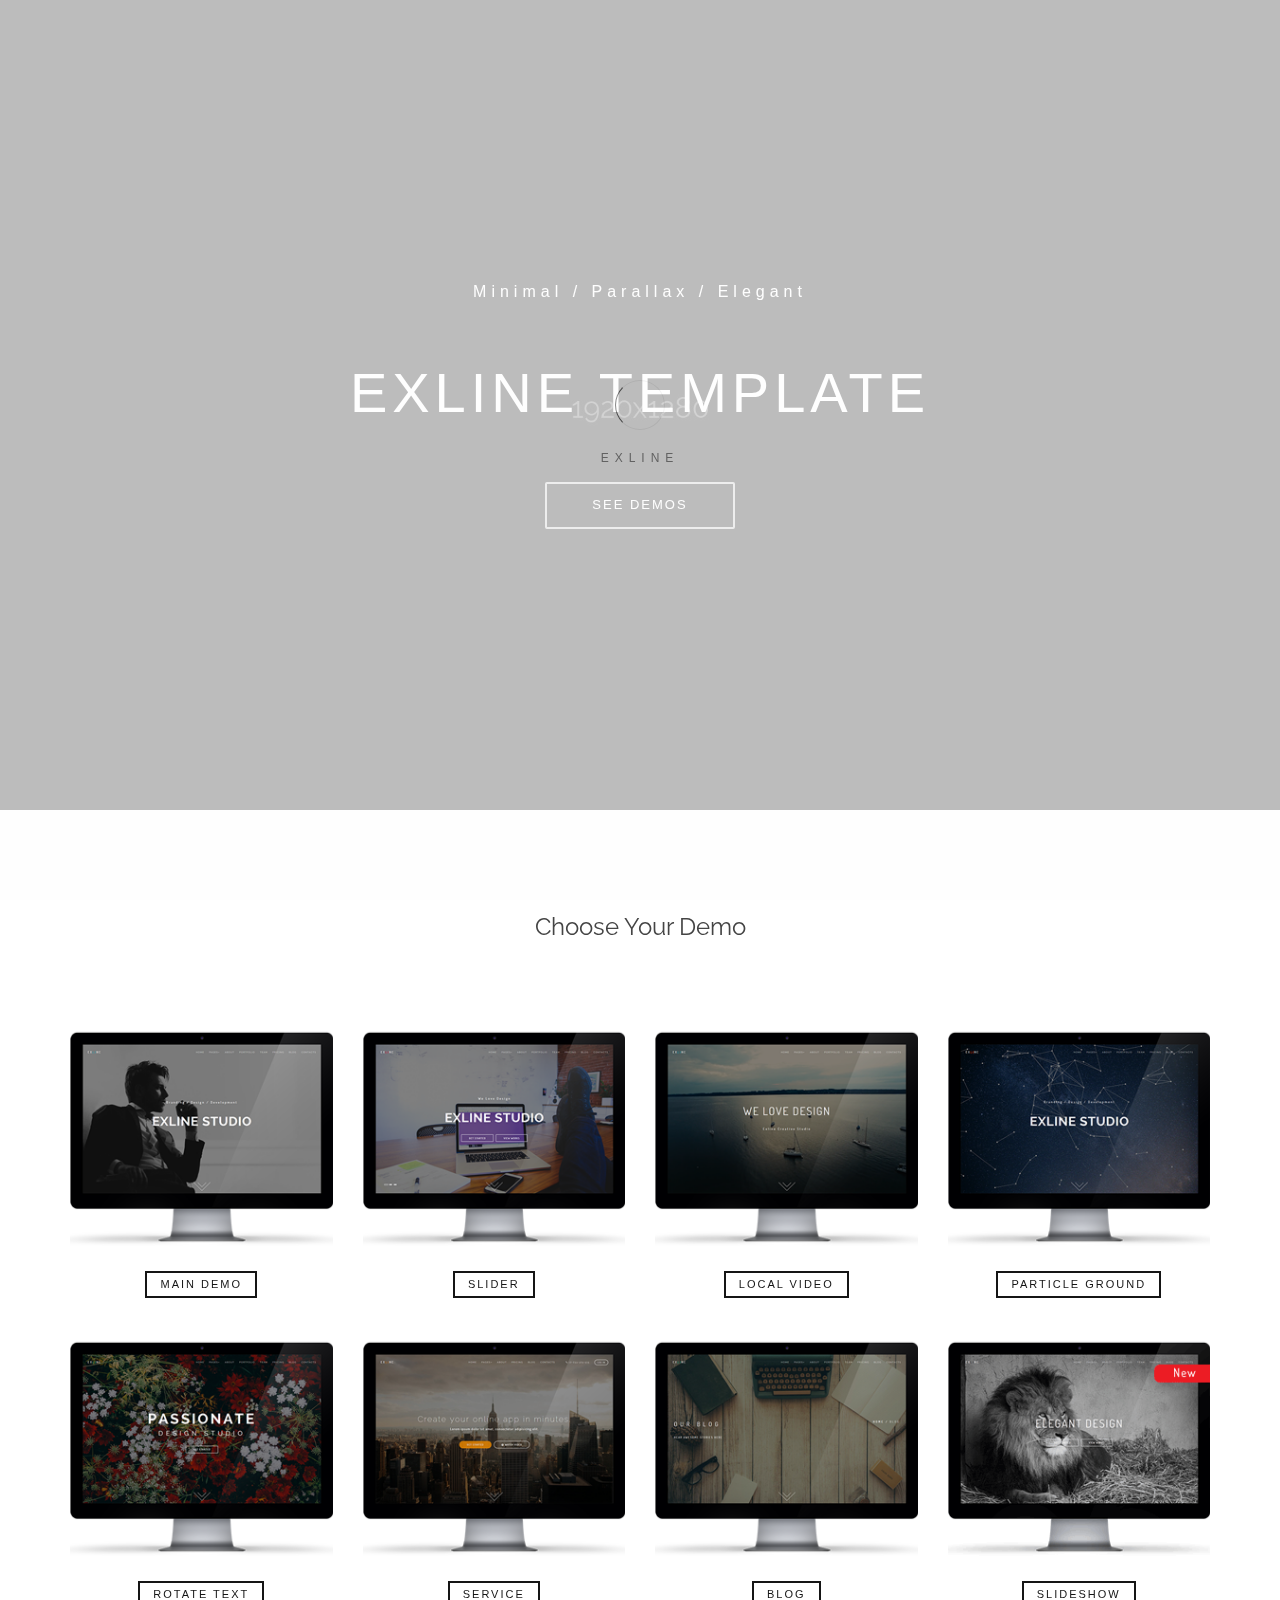
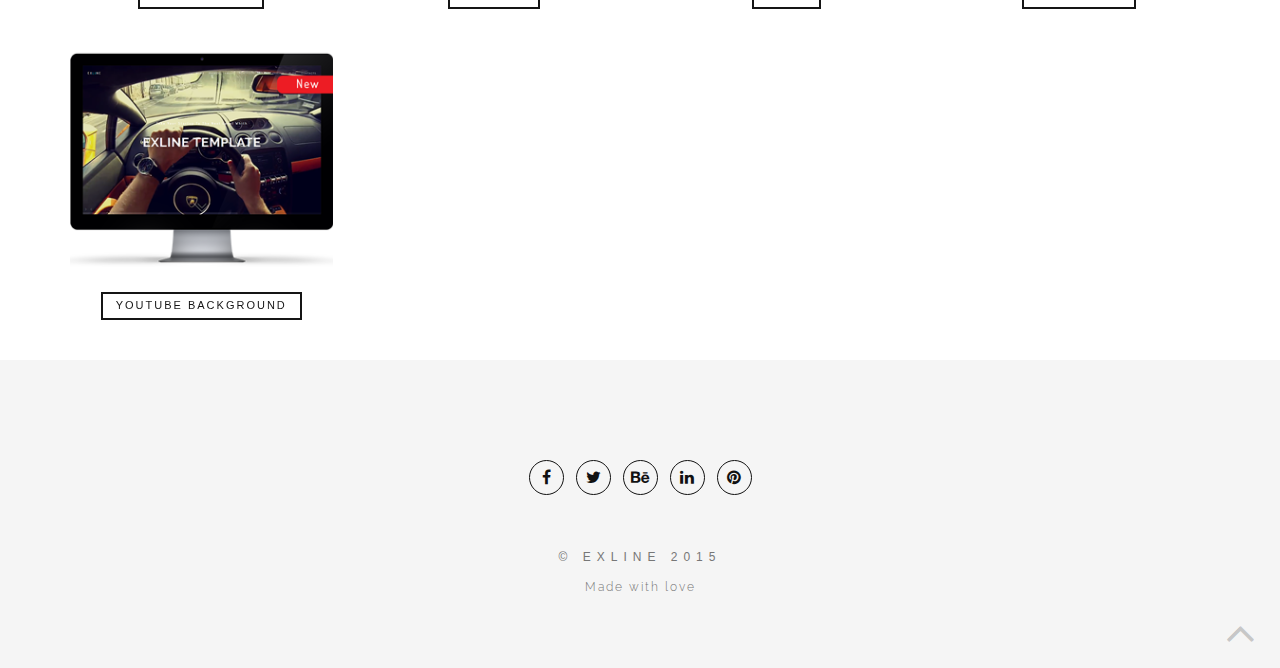
<file: intro.html>
<!DOCTYPE html>
<html>
  <head>
    <meta charset="utf-8">
    <!--[if IE]><meta http-equiv='X-UA-Compatible' content='IE=edge,chrome=1'><![endif]-->
    <meta name="viewport" content="width=device-width, initial-scale=1.0, maximum-scale=1.0">
    <link rel="shortcut icon" href="favicon.ico">
    <title>Exline - Creative Template</title>
    <link href="http://fonts.googleapis.com/css?family=Raleway:400,300,100,700%7Dosis:400,500" rel="stylesheet">
    <link href="css/bootstrap.min.css" rel="stylesheet">
    <link href="css/style.css" rel="stylesheet">
    <link href="css/animate.css" rel="stylesheet">
    <link href="css/et-line.css" rel="stylesheet">
    <link href="css/font-awesome.min.css" rel="stylesheet">
    <link href="css/owl.carousel.css" rel="stylesheet">
    <link href="css/magnific-popup.css" rel="stylesheet">
    <link href="css/vertical.min.css" rel="stylesheet">
    <link href="css/style.changer.css" rel="stylesheet">
    <link href="css/theme/theme-dark.css" rel="stylesheet">
    <link href="css/rotate-headlines.css" rel="stylesheet">
  </head>
  <body class="appear-animate">
    <!-- Page Loader Start-->
    <div class="page-loader">
      <div class="loader">Loading</div><span class="loader-text alt-font">Exline</span>
    </div>
    <!--Page Lader End-->
    <div id="top"></div>
    <!--Start section hero-->
    <section id="hero" class="half-height">
      <!--Parallax image-->
      <div data-background="img/full-width/bg-15.jpg" data-top="transform: translate3d(0px, 0px, 0px)" data-top-bottom="transform: translate3d(0px, -200px, 0px)" data-anchor-target="#hero" class="parallax parallax-hero half-height bg-dark-50"></div>
      <div class="hero-content">
        <div class="hero-content-inner">
          <div data-wow-delay="0.5s" data-wow-duration="3s" class="hs-line-2 mb-50 wow fadeInDown">Minimal / Parallax / Elegant </div>
          <h1 data-wow-delay="0.5s" data-wow-duration="3s" class="hs-line-4 mb-50 wow fadeIn">Exline Template</h1><a href="#page" data-wow-delay="0.5s" data-wow-duration="3s" class="btn btn-coffee btn-border-w btn-round btn-large scroll wow fadeInUp">See Demos</a>
        </div>
      </div>
    </section>
    <div id="page" class="page">
      <section id="intro">
        <div class="container">
          <div class="row mt-40 mt-xs-20">
            <div class="col-md-12 text-center">
              <h3>Choose Your Demo</h3>
            </div>
          </div>
          <div class="row mt-60 text-center">
            <div class="col-sm-4 col-md-3">
              <div class="intro-box">
                <div class="intro-prev"><a href="index.html" target="_blank"><img src="img/intro/promo-1.png" alt=""></a></div>
                <div class="intro-title"><a href="index.html" target="_blank" class="btn btn-coffee btn-border">Main Demo</a></div>
              </div>
            </div>
            <div class="col-sm-4 col-md-3 mb-40">
              <div class="intro-box">
                <div class="intro-prev"><a href="index-3.html" target="_blank"><img src="img/intro/promo-2.png" alt=""></a></div>
                <div class="intro-title"><a href="index-3.html" target="_blank" class="btn btn-coffee btn-border">Slider </a></div>
              </div>
            </div>
            <div class="col-sm-4 col-md-3 mb-40">
              <div class="intro-box">
                <div class="intro-prev"><a href="index-4.html" target="_blank"><img src="img/intro/promo-3.png" alt=""></a></div>
                <div class="intro-title"><a href="index-4.html" target="_blank" class="btn btn-coffee btn-border">Local Video</a></div>
              </div>
            </div>
            <div class="col-sm-4 col-md-3 mb-40">
              <div class="intro-box">
                <div class="intro-prev"><a href="index-5.html" target="_blank"><img src="img/intro/promo-4.png" alt=""></a></div>
                <div class="intro-title"><a href="index-5.html" target="_blank" class="btn btn-coffee btn-border">Particle Ground</a></div>
              </div>
            </div>
            <div class="col-sm-4 col-md-3 mb-40">
              <div class="intro-box">
                <div class="intro-prev"><a href="index-6.html" target="_blank"><img src="img/intro/promo-5.png" alt=""></a></div>
                <div class="intro-title"><a href="index-6.html" target="_blank" class="btn btn-coffee btn-border">Rotate Text</a></div>
              </div>
            </div>
            <div class="col-sm-4 col-md-3 mb-40">
              <div class="intro-box">
                <div class="intro-prev"><a href="index-7.html" target="_blank"><img src="img/intro/promo-6.png" alt=""></a></div>
                <div class="intro-title"><a href="index-7.html" target="_blank" class="btn btn-coffee btn-border">Service</a></div>
              </div>
            </div>
            <div class="col-sm-4 col-md-3 mb-40">
              <div class="intro-box">
                <div class="intro-prev"><a href="blog.html" target="_blank"><img src="img/intro/promo-7.png" alt=""></a></div>
                <div class="intro-title"><a href="blog.html" target="_blank" class="btn btn-coffee btn-border">Blog</a></div>
              </div>
            </div>
            <div class="col-sm-4 col-md-3 mb-40">
              <div class="intro-box">
                <div class="intro-prev"><a href="index-2.html" target="_blank"><img src="img/intro/promo-8.png" alt=""></a></div>
                <div class="intro-title"><a href="index-2.html" target="_blank" class="btn btn-coffee btn-border">SlideShow</a></div>
              </div>
            </div>
            <div class="col-sm-4 col-md-3 mb-40">
              <div class="intro-box">
                <div class="intro-prev"><a href="index-8.html" target="_blank"><img src="img/intro/promo-9.png" alt=""></a></div>
                <div class="intro-title"><a href="index-8.html" target="_blank" class="btn btn-coffee btn-border">Youtube Background</a></div>
              </div>
            </div>
          </div>
        </div>
      </section>
      <!-- Page Footer Start-->
      <footer class="page-footer">
        <div class="container text-center">
          <!-- Social links-->
          <div class="social-links"><a href="#" title="Facebook" target="_blank"><i class="fa fa-facebook"></i></a><a href="#" title="Twitter" target="_blank"><i class="fa fa-twitter"></i></a><a href="#" title="Behance" target="_blank"><i class="fa fa-behance"></i></a><a href="#" title="Linkedin" target="_blank"><i class="fa fa-linkedin"></i></a><a href="#" title="Pinterst" target="_blank"><i class="fa fa-pinterest"></i></a></div>
          <div class="copy-right mt-50"><a href="#" class="alt-font">© Exline 2015</a>
            <p>Made with love</p>
          </div>
        </div><a href="#top" class="scroll scroll-to-top"><i class="fa fa-angle-up"></i></a>
      </footer>
      <!-- Page footer end -->
    </div>
    <!--JS sctipts-->
    <script src="js/vendor/jquery-2.1.3.min.js"></script>
    <script src="js/smoothscroll.js"></script>
    <script src="js/plagins.js"></script>
    <script src="js/owl.carousel.min.js"></script>
    <script src="js/isotope.pkgd.min.js"></script>
    <script src="http://maps.google.com/maps/api/js?sensor=false&amp;amp;language=en"></script>
    <script src="js/gmap3.min.js"></script>
    <script src="js/jquery.magnific-popup.min.js"></script>
    <script src="js/jquery.fitvids.js"></script>
    <script src="js/main.js"></script>
    <script src="js/jquery.ajaxchimp.min.js"></script>
    <script src="js/contact-form.js"></script>
    <!--[if lt IE 10]><script type="text/javascript" src="js/placeholder.js"></script><![endif]-->
    
    <!--Delete after config-->
    <script src="js/style.changer.js"></script>
  </body>
</html>
</file>
<file: css/style.css>
/* ==============================
   Global styles
   ============================== */
html {
  overflow-y: scroll;
  -ms-overflow-style: scrollbar;
}
html,
body {
  height: 100% !important;
}
body {
  margin: 0;
  padding: 0;
  font-family: 'Raleway', sans-serif;
  font-size: 16px;
  color: #000;
  background-color: #fff;
  -webkit-font-smoothing: antialiased;
  -moz-osx-font-smoothing: grayscale;
}
body ::-moz-selection {
  background: #00b2ca;
  color: #fff;
}
body ::selection {
  background: #00b2ca;
  color: #fff;
}
a,
a:hover,
a:focus {
  color: #111;
  outline: none;
  text-decoration: none;
}
ul {
  list-style-type: none;
}
/* ==============================
   Typography
   ============================== */
h1,
h2,
h3,
h4,
h5,
h6 {
  margin-bottom: 1em;
  line-height: 1.4;
  font-weight: 400;
  color: #444;
}
p {
  font-size: 15px;
  color: #777;
  line-height: 1.7;
  font-weight: 300;
}
b {
  font-weight: 700;
}
blockquote {
  padding: 0;
  border: none;
  background: none;
  font-style: normal;
  line-height: 1.7;
  color: #777;
}
blockquote p {
  margin-bottom: 1em;
  font-size: 24px;
  font-weight: 300;
  font-style: normal;
  line-height: 1.6;
}
blockquote footer {
  font-size: 11px;
  font-weight: 400;
  text-transform: uppercase;
  letter-spacing: 2px;
}
.alt-font {
  font-family: 'Dosis', arial, sans-serif;
  text-transform: uppercase;
  letter-spacing: 0.2em;
}
hr {
  margin-top: 0;
  margin-bottom: 0;
  border-top: 1px solid #eeeef7;
}
/* ==============================
   Helper clases
   ============================== */
.clearlist,
.clearlist li {
  list-style: none;
  padding: 0;
  margin: 0;
  background: none;
}
img.resp {
  width: 100%;
  height: auto;
}
.valign-wrapper {
  display: -webkit-box;
  display: -moz-box;
  display: -webkit-flex;
  display: -ms-flexbox;
  display: box;
  display: flex;
  -webkit-box-align: center;
  -moz-box-align: center;
  -o-box-align: center;
  -ms-flex-align: center;
  -webkit-align-items: center;
  align-items: center;
}
.valign-wrapper .valign {
  display: block;
}
.relative {
  position: relative;
}
.table {
  display: table;
}
.table-cell {
  display: table-cell;
  vertical-align: middle;
  text-align: center;
}
.right {
  float: right;
}
.left {
  float: left;
}
.nopadding {
  padding: 0 !important;
  margin: 0 !important;
}
.info-message {
  margin: 25px 0 0px;
}
.success {
  border-color: #a9e2c2;
  color: #36a367;
}
.error {
  border-color: #fbb;
  color: #e33131;
}
.black {
  color: #111 !important;
}
.weight-color {
  color: #00b2ca !important;
  font-weight: 500;
}
/* ==============================
   Backgrounds and sections
   ============================== */
.bg-dark-10,
.bg-dark-50,
.bg-dark-80,
.bg-dark-90,
.bg-light-90 {
  color: #fff;
}
.bg-dark-10 *,
.bg-dark-50 *,
.bg-dark-80 *,
.bg-dark-90 *,
.bg-light-90 * {
  color: #fff;
}
.bg-dark-10:before,
.bg-dark-50:before,
.bg-dark-80:before,
.bg-dark-90:before,
.bg-light-90:before {
  content: '';
  width: 100%;
  height: 100%;
  position: absolute;
  top: 0;
  left: 0;
}
.bg-dark-10:before {
  background: rgba(0,0,0,0.1);
}
.bg-dark-50:before {
  background: rgba(0,0,0,0.5);
}
.bg-dark-80:before {
  background: rgba(0,0,0,0.8);
}
.bg-dark-90:before {
  background: rgba(0,0,0,0.9);
}
.bg-light-90:before {
  background: rgba(255,255,255,0.8);
}
.bg-light {
  background: #f0f0f0;
}
.bg-light-2 {
  background: #f8f8f8;
}
.bg-img {
  width: 100%;
  display: block;
  position: relative;
  overflow: hidden;
  background-position: center center;
  -webkit-background-size: cover;
  -moz-background-size: cover;
  background-size: cover;
}
section {
  position: relative;
  padding: 40px 0 0 0;
  min-height: 100px;
  overflow: hidden;
}
.page {
  background-color: #fff;
  position: relative;
  overflow-x: hidden;
  width: 100%;
  z-index: 999;
}
.page-2 {
  background-color: #fff;
  position: relative;
  width: 100%;
  z-index: 999;
}
.small-section {
  position: relative;
  padding: 60px 0;
  overflow: hidden;
}
.section-icon {
  margin-bottom: 7px;
  text-align: center;
  font-size: 32px;
}
.min-height {
  min-height: 400px;
}
.half-height {
  padding: 0 !important;
  margin: 0 !important;
  height: 90vh;
  width: 100%;
}
.full-screen {
  height: 100vh;
  width: 100%;
}
/*
 * Background slider
 */
.bg-slideshow-wrapper {
  position: absolute;
  width: 100%;
  height: 100%;
  overflow: hidden;
}
.slideshow {
  position: absolute;
  top: 0;
  left: 0;
  width: 100%;
  height: 100%;
  opacity: 0;
  -ms-filter: "progid:DXImageTransform.Microsoft.Alpha(Opacity=0)";
  filter: alpha(opacity=0);
  -webkit-animation: slideShow 24s linear infinite 0s;
  -moz-animation: slideShow 24s linear infinite 0s;
  -o-animation: slideShow 24s linear infinite 0s;
  -ms-animation: slideShow 24s linear infinite 0s;
  animation: slideShow 24s linear infinite 0s;
}
.slide-1 {
  opacity: 1;
  -ms-filter: none;
  filter: none;
}
.slide-2 {
  -webkit-animation-delay: 8s;
  -moz-animation-delay: 8s;
  -o-animation-delay: 8s;
  -ms-animation-delay: 8s;
  animation-delay: 8s;
}
.slide-3 {
  -webkit-animation-delay: 16s;
  -moz-animation-delay: 16s;
  -o-animation-delay: 16s;
  -ms-animation-delay: 16s;
  animation-delay: 16s;
}
/*
 * Parallax
 */
.parallax-hero {
  position: fixed;
  top: 0;
  left: 0;
  background-position: 50% 50%;
  background-repeat: no-repeat;
  -webkit-background-size: cover;
  -moz-background-size: cover;
  background-size: cover;
}
.parallax-fixed {
  background-position: 50% 100%;
  background-repeat: no-repeat;
  -webkit-background-size: cover;
  -moz-background-size: cover;
  background-size: cover;
  background-attachment: fixed;
}
.parallax-section-bg {
  position: absolute;
  top: 50%;
  -webkit-transform: translateY(-50%);
  -moz-transform: translateY(-50%);
  -o-transform: translateY(-50%);
  -ms-transform: translateY(-50%);
  transform: translateY(-50%);
  background-position: 50% 50%;
  background-repeat: no-repeat;
  -webkit-background-size: cover;
  -moz-background-size: cover;
  background-size: cover;
}
.mobile .parallax-section-bg {
  height: 100% !important;
}
/*
 *BG VIdeo
 */
.youtube-bg,
.bg-video-wrapper,
.bg-video-overlay {
  position: absolute;
  width: 100%;
  height: 100%;
  top: 0;
  left: 0;
}
.youtube-bg:before {
  z-index: 2;
}
.bg-video-wrapper {
  z-index: 0;
}
.bg-video-wrapper video {
  max-width: inherit;
  height: inherit;
  z-index: 0;
}
.animate-slider {
  position: relative;
  overflow: hidden;
  height: 100%;
  width: 100%;
  -webkit-background-size: cover;
  -moz-background-size: cover;
  background-size: cover;
  background-repeat: no-repeat;
}
.animate-slider .slide {
  position: absolute;
  top: 0;
  left: 0;
  z-index: 1;
  opacity: 0;
  -ms-filter: "progid:DXImageTransform.Microsoft.Alpha(Opacity=0)";
  filter: alpha(opacity=0);
}
/* ==============================
   Page loaders
   ============================== */
.page-loader {
  display: block;
  background-color: #f0f0f0;
  width: 100%;
  height: 100%;
  position: fixed;
  top: 0;
  left: 0;
  background: #fefefe;
  z-index: 100000;
}
.loader {
  width: 50px;
  height: 50px;
  position: absolute;
  top: 45%;
  left: 50%;
  margin: -25px 0 0 -25px;
  font-size: 10px;
  text-indent: -12345px;
  border-top: 1px solid rgba(0,0,0,0.08);
  border-right: 1px solid rgba(0,0,0,0.08);
  border-bottom: 1px solid rgba(0,0,0,0.08);
  border-left: 1px solid rgba(0,0,0,0.7);
  -webkit-border-radius: 50%;
  border-radius: 50%;
  -webkit-animation: spinner 700ms infinite linear;
  -moz-animation: spinner 700ms infinite linear;
  -o-animation: spinner 700ms infinite linear;
  -ms-animation: spinner 700ms infinite linear;
  animation: spinner 700ms infinite linear;
  z-index: 100001;
}
.loader-text {
  position: absolute;
  top: 50%;
  left: 0;
  right: 0;
  margin: 0 auto;
  width: 100px;
  height: 30px;
  text-align: center;
  font-size: 12px;
  letter-spacing: 6px;
  color: #777;
}
.mfp-preloader {
  width: 50px !important;
  height: 50px !important;
  -webkit-border-radius: 50%;
  border-radius: 50%;
  top: 50% !important;
  left: 50% !important;
  right: 0;
  margin: -25px 0 0 -25px;
  font-size: 10px;
  text-indent: -12345px;
  border-top: 1px solid rgba(0,0,0,0.4);
  border-right: 1px solid rgba(0,0,0,0.4);
  border-bottom: 1px solid rgba(0,0,0,0.4);
  border-left: 1px solid #fff;
  -webkit-animation: spinner 700ms infinite linear;
  -moz-animation: spinner 700ms infinite linear;
  -o-animation: spinner 700ms infinite linear;
  -ms-animation: spinner 700ms infinite linear;
  animation: spinner 700ms infinite linear;
  z-index: 100001;
}
@-moz-keyframes spinner {
  0% {
    -webkit-transform: rotate(0deg);
    -moz-transform: rotate(0deg);
    -o-transform: rotate(0deg);
    -ms-transform: rotate(0deg);
    transform: rotate(0deg);
  }
  100% {
    -webkit-transform: rotate(360deg);
    -moz-transform: rotate(360deg);
    -o-transform: rotate(360deg);
    -ms-transform: rotate(360deg);
    transform: rotate(360deg);
  }
}
@-webkit-keyframes spinner {
  0% {
    -webkit-transform: rotate(0deg);
    -moz-transform: rotate(0deg);
    -o-transform: rotate(0deg);
    -ms-transform: rotate(0deg);
    transform: rotate(0deg);
  }
  100% {
    -webkit-transform: rotate(360deg);
    -moz-transform: rotate(360deg);
    -o-transform: rotate(360deg);
    -ms-transform: rotate(360deg);
    transform: rotate(360deg);
  }
}
@-o-keyframes spinner {
  0% {
    -webkit-transform: rotate(0deg);
    -moz-transform: rotate(0deg);
    -o-transform: rotate(0deg);
    -ms-transform: rotate(0deg);
    transform: rotate(0deg);
  }
  100% {
    -webkit-transform: rotate(360deg);
    -moz-transform: rotate(360deg);
    -o-transform: rotate(360deg);
    -ms-transform: rotate(360deg);
    transform: rotate(360deg);
  }
}
@keyframes spinner {
  0% {
    -webkit-transform: rotate(0deg);
    -moz-transform: rotate(0deg);
    -o-transform: rotate(0deg);
    -ms-transform: rotate(0deg);
    transform: rotate(0deg);
  }
  100% {
    -webkit-transform: rotate(360deg);
    -moz-transform: rotate(360deg);
    -o-transform: rotate(360deg);
    -ms-transform: rotate(360deg);
    transform: rotate(360deg);
  }
}
/* ==============================
   Buttons
   ============================== */
.social-links {
  font-size: 16px;
}
.social-links a {
  width: 35px;
  height: 35px;
  line-height: 35px !important;
  position: relative;
  margin: 0 6px;
  text-align: center;
  display: inline-block;
  color: #111;
  -webkit-transition: all 0.27s cubic-bezier(0.3, 0.1, 0.58, 1);
  -moz-transition: all 0.27s cubic-bezier(0.3, 0.1, 0.58, 1);
  -o-transition: all 0.27s cubic-bezier(0.3, 0.1, 0.58, 1);
  -ms-transition: all 0.27s cubic-bezier(0.3, 0.1, 0.58, 1);
  transition: all 0.27s cubic-bezier(0.3, 0.1, 0.58, 1);
}
.social-links a a i,
.social-links a a span {
  position: relative;
  top: 0;
  left: 0;
}
.social-links a:before {
  content: "";
  display: inline-block;
  width: 100%;
  height: 100%;
  position: absolute;
  top: 0;
  left: 0;
  border: 1px solid #111;
  -webkit-border-radius: 50%;
  border-radius: 50%;
  -webkit-transition: all 0.27s cubic-bezier(0.3, 0.1, 0.58, 1);
  -moz-transition: all 0.27s cubic-bezier(0.3, 0.1, 0.58, 1);
  -o-transition: all 0.27s cubic-bezier(0.3, 0.1, 0.58, 1);
  -ms-transition: all 0.27s cubic-bezier(0.3, 0.1, 0.58, 1);
  transition: all 0.27s cubic-bezier(0.3, 0.1, 0.58, 1);
}
.social-links a:hover {
  color: #fff;
}
.social-links a:hover:before {
  background: #111;
}
.icon-big-round {
  display: block;
  width: 70px;
  height: 70px;
  margin: 0 auto 10px;
  border: 1px solid #fff;
  text-align: center;
  line-height: 70px;
  font-size: 32px;
  color: rgba(255,255,255,0.97);
  -webkit-border-radius: 50%;
  border-radius: 50%;
  -webkit-transition: all 0.27s cubic-bezier(0, 0, 0.58, 1);
  -moz-transition: all 0.27s cubic-bezier(0, 0, 0.58, 1);
  -o-transition: all 0.27s cubic-bezier(0, 0, 0.58, 1);
  -ms-transition: all 0.27s cubic-bezier(0, 0, 0.58, 1);
  transition: all 0.27s cubic-bezier(0, 0, 0.58, 1);
}
.icon-big-round .fa-play {
  position: relative;
  left: 4px;
}
.btn-read-more {
  border-bottom: 1px solid #111;
  -webkit-border-radius: 0;
  border-radius: 0;
  color: #555;
  font-family: 'Dosis', Arial, sans-serif;
  text-transform: uppercase;
}
.btn-scroll-down {
  width: 100px;
  height: 50px;
  position: absolute;
  bottom: 5px;
  left: 0;
  right: 0;
  margin: auto;
  z-index: 10;
  -webkit-transition: display 0.5s easy-in-out;
  -moz-transition: display 0.5s easy-in-out;
  -o-transition: display 0.5s easy-in-out;
  -ms-transition: display 0.5s easy-in-out;
  transition: display 0.5s easy-in-out;
}
.btn-scroll-down:before,
.btn-scroll-down:after {
  content: '';
  display: block;
  border-bottom: 1px solid #fff;
  border-right: 1px solid #fff;
  -webkit-transform: rotate(45deg);
  -moz-transform: rotate(45deg);
  -o-transform: rotate(45deg);
  -ms-transform: rotate(45deg);
  transform: rotate(45deg);
  margin: auto;
  position: absolute;
  left: 0;
  right: 0;
}
.btn-scroll-down:before {
  bottom: 20px;
  width: 60px;
  height: 60px;
}
.btn-scroll-down:after {
  width: 30px;
  height: 30px;
  bottom: 35px;
  -webkit-animation: sc-down-a 0.3s infinite alternate;
  -moz-animation: sc-down-a 0.3s infinite alternate;
  -o-animation: sc-down-a 0.3s infinite alternate;
  -ms-animation: sc-down-a 0.3s infinite alternate;
  animation: sc-down-a 0.3s infinite alternate;
}
.btn-coffee {
  font-family: 'Dosis', Arial, sans-serif;
  -webkit-box-sizing: border-box;
  -moz-box-sizing: border-box;
  box-sizing: border-box;
  padding: 4px 13px;
  color: #fff;
  background: rgba(34,34,34,0.9);
  border: 2px solid transparent;
  font-size: 11px;
  font-weight: 400;
  text-transform: uppercase;
  text-decoration: none;
  letter-spacing: 2px;
  -webkit-border-radius: 0;
  border-radius: 0;
  -webkit-box-shadow: none;
  box-shadow: none;
  -webkit-transition: all 0.2s cubic-bezier(0, 0, 0.58, 1);
  -moz-transition: all 0.2s cubic-bezier(0, 0, 0.58, 1);
  -o-transition: all 0.2s cubic-bezier(0, 0, 0.58, 1);
  -ms-transition: all 0.2s cubic-bezier(0, 0, 0.58, 1);
  transition: all 0.2s cubic-bezier(0, 0, 0.58, 1);
}
.btn-coffee:hover,
.btn-coffee:focus {
  font-weight: 400;
  color: rgba(255,255,255,0.85);
  background: rgba(0,0,0,0.7);
  text-decoration: none;
  outline: none;
  border-color: transparent;
  -webkit-box-shadow: none;
  box-shadow: none;
}
.btn-coffee:active {
  cursor: pointer !important;
  outline: none !important;
}
.btn-coffee.btn-small {
  height: auto;
  padding: 6px 17px;
  font-size: 11px;
  letter-spacing: 1px;
}
.btn-coffee.btn-medium {
  height: auto;
  padding: 8px 37px;
  font-size: 12px;
}
.btn-coffee.btn-large {
  height: auto;
  padding: 12px 45px;
  font-size: 13px;
}
.btn-coffee.btn-glass {
  color: rgba(255,255,255,0.75);
  background: rgba(0,0,0,0.4);
}
.btn-coffee.btn-glass:hover,
.btn-coffee.btn-glass:focus {
  color: #fff;
  background: #000;
}
.btn-coffee.btn-border {
  color: #151515;
  border: 2px solid #151515;
  background: transparent;
}
.btn-coffee.btn-border:hover,
.btn-coffee.btn-border:focus {
  color: #fff;
  border-color: transparent;
  background: #000;
}
.btn-coffee.btn-color {
  color: #fff;
  background: #00b2ca;
}
.btn-coffee.btn-color:hover,
.btn-coffee.btn-color:focus {
  color: #fff;
  opacity: 0.5;
  -ms-filter: "progid:DXImageTransform.Microsoft.Alpha(Opacity=50)";
  filter: alpha(opacity=50);
}
.btn-coffee.btn-color-w {
  color: #fff;
  border: 2px solid #00b2ca;
  background: #00b2ca;
  opacity: 0.85;
  -ms-filter: "progid:DXImageTransform.Microsoft.Alpha(Opacity=85)";
  filter: alpha(opacity=85);
}
.btn-coffee.btn-color-w:hover,
.btn-coffee.btn-color-w:focus {
  color: #111;
  border-color: transparent;
  background: #fff;
}
.btn-coffee.btn-border-w {
  color: #fff;
  border: 2px solid rgba(255,255,255,0.75);
  background: transparent;
}
.btn-coffee.btn-border-w:hover,
.btn-coffee.btn-border-w:focus {
  color: #111;
  border-color: transparent;
  background: #fff;
}
.btn-coffee.btn-border-1px {
  border: 1px solid;
}
.btn-coffee.btn-w {
  color: #111;
  background: rgba(255,255,255,0.8);
}
.btn-coffee.btn-w:hover,
.btn-coffee.btn-w:focus {
  color: #111;
  background: #fff;
}
.btn-coffee.btn-gray {
  color: #777;
  background: #e5e5e5;
}
.btn-coffee.btn-gray:hover,
.btn-coffee.btn-gray:focus {
  color: #444;
  background: #d5d5d5;
}
.btn-coffee.btn-circle {
  -webkit-border-radius: 30px;
  border-radius: 30px;
}
.btn-coffee.btn-round {
  -webkit-border-radius: 2px;
  border-radius: 2px;
}
.btn-icon {
  position: relative;
  border: none;
  overflow: hidden;
}
.btn-icon.btn-small {
  overflow: hidden;
}
.btn-icon > span {
  width: 100%;
  height: 50px;
  line-height: 50px;
  margin-top: -25px;
  position: absolute;
  top: 50%;
  left: 0;
  color: #777;
  font-size: 48px;
  opacity: 0.2;
  -ms-filter: "progid:DXImageTransform.Microsoft.Alpha(Opacity=20)";
  filter: alpha(opacity=20);
  -webkit-transition: all 0.2s cubic-bezier(0, 0, 0.58, 1);
  -moz-transition: all 0.2s cubic-bezier(0, 0, 0.58, 1);
  -o-transition: all 0.2s cubic-bezier(0, 0, 0.58, 1);
  -ms-transition: all 0.2s cubic-bezier(0, 0, 0.58, 1);
  transition: all 0.2s cubic-bezier(0, 0, 0.58, 1);
}
.btn-icon:hover > span {
  opacity: 0;
  -ms-filter: "progid:DXImageTransform.Microsoft.Alpha(Opacity=0)";
  filter: alpha(opacity=0);
  -webkit-transform: scale(2);
  -moz-transform: scale(2);
  -o-transform: scale(2);
  -ms-transform: scale(2);
  transform: scale(2);
}
.btn-icon > span.white {
  color: #fff;
}
.btn-icon > span.black {
  color: #000;
}
.btn-full {
  width: 100%;
}
@-moz-keyframes sc-down-a {
  0% {
    -webkit-transform: translateY(0px) rotate(45deg);
    -moz-transform: translateY(0px) rotate(45deg);
    -o-transform: translateY(0px) rotate(45deg);
    -ms-transform: translateY(0px) rotate(45deg);
    transform: translateY(0px) rotate(45deg);
  }
  100% {
    -webkit-transform: translateY(2px) rotate(45deg);
    -moz-transform: translateY(2px) rotate(45deg);
    -o-transform: translateY(2px) rotate(45deg);
    -ms-transform: translateY(2px) rotate(45deg);
    transform: translateY(2px) rotate(45deg);
  }
}
@-webkit-keyframes sc-down-a {
  0% {
    -webkit-transform: translateY(0px) rotate(45deg);
    -moz-transform: translateY(0px) rotate(45deg);
    -o-transform: translateY(0px) rotate(45deg);
    -ms-transform: translateY(0px) rotate(45deg);
    transform: translateY(0px) rotate(45deg);
  }
  100% {
    -webkit-transform: translateY(2px) rotate(45deg);
    -moz-transform: translateY(2px) rotate(45deg);
    -o-transform: translateY(2px) rotate(45deg);
    -ms-transform: translateY(2px) rotate(45deg);
    transform: translateY(2px) rotate(45deg);
  }
}
@-o-keyframes sc-down-a {
  0% {
    -webkit-transform: translateY(0px) rotate(45deg);
    -moz-transform: translateY(0px) rotate(45deg);
    -o-transform: translateY(0px) rotate(45deg);
    -ms-transform: translateY(0px) rotate(45deg);
    transform: translateY(0px) rotate(45deg);
  }
  100% {
    -webkit-transform: translateY(2px) rotate(45deg);
    -moz-transform: translateY(2px) rotate(45deg);
    -o-transform: translateY(2px) rotate(45deg);
    -ms-transform: translateY(2px) rotate(45deg);
    transform: translateY(2px) rotate(45deg);
  }
}
@keyframes sc-down-a {
  0% {
    -webkit-transform: translateY(0px) rotate(45deg);
    -moz-transform: translateY(0px) rotate(45deg);
    -o-transform: translateY(0px) rotate(45deg);
    -ms-transform: translateY(0px) rotate(45deg);
    transform: translateY(0px) rotate(45deg);
  }
  100% {
    -webkit-transform: translateY(2px) rotate(45deg);
    -moz-transform: translateY(2px) rotate(45deg);
    -o-transform: translateY(2px) rotate(45deg);
    -ms-transform: translateY(2px) rotate(45deg);
    transform: translateY(2px) rotate(45deg);
  }
}
/* ==============================
   Form Field
   ============================== */
.form input,
.form select {
  display: inline-block;
  height: 27px;
  vertical-align: middle;
  font-size: 11px;
  font-weight: 400;
  text-transform: uppercase;
  letter-spacing: 1px;
  color: #777;
  border: 1px solid rgba(0,0,0,0.1);
  padding-left: 7px;
  padding-right: 7px;
  -webkit-border-radius: 0;
  border-radius: 0;
  -webkit-box-shadow: none;
  box-shadow: none;
  -webkit-box-sizing: border-box;
  -moz-box-sizing: border-box;
  box-sizing: border-box;
  -webkit-transition: all 0.2s cubic-bezier(0, 0, 0.58, 1);
  -moz-transition: all 0.2s cubic-bezier(0, 0, 0.58, 1);
  -o-transition: all 0.2s cubic-bezier(0, 0, 0.58, 1);
  -ms-transition: all 0.2s cubic-bezier(0, 0, 0.58, 1);
  transition: all 0.2s cubic-bezier(0, 0, 0.58, 1);
}
.form select {
  font-size: 12px;
}
.form select[multiple] {
  height: auto;
}
.form input:hover,
.form select:hover {
  border-color: rgba(0,0,0,0.2);
}
.form input:focus,
.form select:focus {
  color: #111;
  border-color: rgba(0,0,0,0.7);
  -webkit-box-shadow: 0 0 3px rgba(0,0,0,0.3);
  box-shadow: 0 0 3px rgba(0,0,0,0.3);
  outline: none;
}
.form input.input-lg,
.form select.input-lg {
  height: 46px;
  padding-left: 15px;
  padding-right: 15px;
  font-size: 13px;
}
.form input.input-md,
.form select.input-md {
  height: 37px;
  padding-left: 13px;
  padding-right: 13px;
  font-size: 12px;
}
.form input.input-sm,
.form select.input-md {
  height: 31px;
  padding-left: 10px;
  padding-right: 10px;
}
.form textarea {
  font-size: 12px;
  font-weight: 400;
  text-transform: uppercase !important;
  letter-spacing: 1px;
  color: #777;
  border-color: rgba(0,0,0,0.1);
  outline: none;
  -webkit-box-shadow: none;
  box-shadow: none;
  -webkit-border-radius: 0;
  border-radius: 0;
}
.form textarea:hover {
  border-color: rgba(0,0,0,0.2);
}
.form textarea:focus {
  color: #111;
  border-color: rgba(0,0,0,0.7);
  -webkit-box-shadow: 0 0 3px rgba(21,21,21,0.3);
  box-shadow: 0 0 3px rgba(21,21,21,0.3);
}
.form-contact input {
  margin-bottom: 15px;
}
.form-contact textarea {
  height: 90px;
}
.form-contact button {
  margin-top: 15px;
  float: right;
}
/* ==============================
   Navbar
   ============================== */
.nav-logo-wrap {
  float: left;
  margin-right: 20px;
}
.nav-logo-wrap .logo {
  font-family: 'Dosis', Arial, sans-serif;
  display: table-cell;
  vertical-align: middle;
  max-width: 118px;
  height: 75px;
  font-size: 14px;
  letter-spacing: 5px;
  -webkit-transition: all 0.27s cubic-bezier(0, 0, 0.58, 1);
  -moz-transition: all 0.27s cubic-bezier(0, 0, 0.58, 1);
  -o-transition: all 0.27s cubic-bezier(0, 0, 0.58, 1);
  -ms-transition: all 0.27s cubic-bezier(0, 0, 0.58, 1);
  transition: all 0.27s cubic-bezier(0, 0, 0.58, 1);
  text-transform: uppercase !important;
  color: #888;
}
.nav-logo-wrap .logo img {
  max-height: 100%;
}
.nav-logo-wrap .logo span.higl {
  color: #00b2ca;
  display: inline-block;
  margin: 0;
  padding: 0;
  -webkit-animation: rotate-letter 15s infinite;
  -moz-animation: rotate-letter 15s infinite;
  -o-animation: rotate-letter 15s infinite;
  -ms-animation: rotate-letter 15s infinite;
  animation: rotate-letter 15s infinite;
}
.nav-logo-wrap .logo:before,
.nav-logo-wrap .logo:after {
  display: none;
}
.logo,
a.logo:hover {
  font-family: Dosis, arial, sans-serif;
  font-weight: 400 !important;
  text-transform: uppercase;
  text-decoration: none;
  color: rgba(0,0,0,0.9);
}
.main-nav {
  width: 100%;
  height: 75px !important;
  position: relative;
  top: 0;
  left: 0;
  text-align: left;
  background: rgba(255,255,255,0.97);
  z-index: 1030;
  -webkit-transition: height 0.27s cubic-bezier(0, 0, 0.58, 1);
  -moz-transition: height 0.27s cubic-bezier(0, 0, 0.58, 1);
  -o-transition: height 0.27s cubic-bezier(0, 0, 0.58, 1);
  -ms-transition: height 0.27s cubic-bezier(0, 0, 0.58, 1);
  transition: height 0.27s cubic-bezier(0, 0, 0.58, 1);
}
.small-height {
  height: 55px !important;
}
.small-height .inner-nav ul li a {
  height: 55px !important;
  line-height: 55px !important;
}
.inner-nav {
  display: inline-block;
  position: relative;
  float: right;
}
.inner-nav ul {
  float: right;
  margin: auto;
  font-size: 11px;
  font-weight: 400;
  letter-spacing: 1px;
  text-transform: uppercase;
  text-align: center;
  line-height: 1.3;
}
.inner-nav ul li {
  float: left;
  margin-left: 30px;
  position: relative;
}
.inner-nav ul li a {
  color: #777;
  letter-spacing: 2px;
  display: inline-block;
  -webkit-box-sizing: border-box;
  -moz-box-sizing: border-box;
  box-sizing: border-box;
  text-decoration: none;
  -webkit-transition: all 0.27s cubic-bezier(0, 0, 0.58, 1);
  -moz-transition: all 0.27s cubic-bezier(0, 0, 0.58, 1);
  -o-transition: all 0.27s cubic-bezier(0, 0, 0.58, 1);
  -ms-transition: all 0.27s cubic-bezier(0, 0, 0.58, 1);
  transition: all 0.27s cubic-bezier(0, 0, 0.58, 1);
}
.inner-nav ul li a:hover,
.inner-nav ul li a.active {
  color: #000;
  text-decoration: none;
}
.menu-sub {
  display: none;
  width: 200px;
  position: absolute;
  top: 100%;
  left: 0;
  padding: 0;
  background: rgba(12,12,23,0.9);
}
.menu-sub li {
  display: block;
  width: 100%;
  margin: 0 !important;
}
.inner-nav ul li .menu-sub li a {
  display: block;
  width: 100%;
  height: auto !important;
  line-height: 1.3 !important;
  position: relative;
  -webkit-box-sizing: border-box;
  -moz-box-sizing: border-box;
  box-sizing: border-box;
  margin: 0;
  padding: 11px 15px;
  font-size: 13px;
  text-align: left;
  text-transform: none;
  border-left: none;
  border-right: none;
  letter-spacing: 0;
  color: #b0b0b0 !important;
  cursor: pointer;
}
.mobile-on .menu-has-multi > li:last-child > a {
  border-bottom: 1px solid rgba(255,255,255,0.065) !important;
}
.menu-sub li a:hover,
.inner-nav ul li .menu-sub li a:hover,
.menu-sub li a.active {
  background: rgba(255,255,255,0.09);
  color: #f5f5f5 !important;
}
.menu-sub li ul {
  left: 100%;
  right: auto;
  top: 0;
  border-left: 1px solid rgba(255,255,255,0.07);
}
.inner-nav > ul > li:last-child .menu-sub,
.inner-nav li .menu-sub.to-left {
  left: auto;
  right: 0;
}
.inner-nav li:last-child .menu-sub li ul,
.inner-nav li .menu-sub li ul.to-left {
  left: auto;
  right: 100%;
  top: 0;
  border-left: none;
  border-right: 1px solid rgba(255,255,255,0.07);
}
.mobile-on .inner-nav li:last-child .menu-sub li ul {
  left: auto;
  right: auto;
  top: 0;
}
.menu-wrap {
  padding: 8px;
}
.menu-has-multi {
  width: auto !important;
  padding: 15px;
  text-align: left;
  white-space: nowrap;
}
.menu-sub-multi {
  width: 190px !important;
  overflow: hidden;
  white-space: normal;
  float: none !important;
  display: inline-block !important;
  vertical-align: top;
}
.menu-sub-multi > ul {
  width: auto;
  margin: 0;
  padding: 0;
  float: none;
}
.menu-group-title {
  font-weight: 700;
  text-transform: uppercase;
  color: #fff !important;
}
.menu-group-title:hover {
  background: none !important;
}
.mobile-on .menu-sub-multi > ul {
  left: auto;
  right: auto;
  border: none;
}
.mobile-on .menu-sub-multi {
  display: block;
  width: 100% !important;
}
.mobile-on .menu-sub-multi > ul > li:last-child > a {
  border: none !important;
}
.mobile-on .menu-sub > li:last-child > a {
  border: none !important;
}
.mobile-on .menu-sub-multi:last-child > ul {
  border-bottom: none !important;
}
.mobile-on .navbar-desktop {
  display: none;
  width: 100%;
  position: absolute;
  top: 100%;
  left: 0;
  padding: 0 15px;
  z-index: 100;
}
.mobile-on .full-wrapper .navbar-desktop {
  padding: 0;
}
.mobile-on .navbar-desktop ul {
  width: 100%;
  float: none;
  background: rgba(18,18,18,0.97);
  position: relative;
  overflow-x: hidden;
}
.mobile-on .navbar-desktop > ul {
  overflow-y: auto;
}
.mobile-on .navbar-desktop ul li {
  display: block;
  float: none !important;
  overflow: hidden;
}
.mobile-on .navbar-desktop ul li ul {
  padding: 0;
  border-bottom: 1px solid rgba(255,255,255,0.1);
}
.mobile-on .navbar-desktop ul li a {
  display: block;
  width: 100%;
  height: 38px !important;
  line-height: 38px !important;
  position: relative;
  -webkit-box-sizing: border-box;
  -moz-box-sizing: border-box;
  box-sizing: border-box;
  padding: 0 10px;
  text-align: left;
  border-left: none;
  border-right: none;
  border-bottom: 1px solid rgba(255,255,255,0.065);
  color: #999;
  letter-spacing: 1px;
  cursor: pointer;
}
.mobile-on .navbar-desktop ul li a:hover,
.mobile-on .navbar-desktop ul li a.active {
  background: rgba(255,255,255,0.03);
  color: #ddd;
}
.mobile-on .menu-has-sub > .fa {
  display: block;
  width: 18px;
  height: 18px;
  font-size: 14px;
  line-height: 16px;
  position: absolute;
  top: 50%;
  right: 10px;
  margin-top: -8px;
  text-align: center;
  border: 1px solid rgba(255,255,255,0.1);
  -webkit-border-radius: 50%;
  border-radius: 50%;
}
.mobile-on .js-opened > .menu-has-sub > .fa {
  border-color: rgba(255,255,255,0.4);
  line-height: 14px;
}
.mobile-on .inner-nav li {
  margin: 0 !important;
}
.mobile-on .menu-sub {
  display: none;
  opacity: 0;
  -ms-filter: "progid:DXImageTransform.Microsoft.Alpha(Opacity=0)";
  filter: alpha(opacity=0);
  position: relative;
  left: 0 !important;
  right: 0;
  top: 0;
  bottom: 0;
  border-left: none !important;
  border-right: none !important;
  border-top: none;
  z-index: 10;
}
.mobile-on .menu-sub li {
  padding-left: 10px;
}
.inner-nav li.js-opened .menu-sub {
  opacity: 1;
  -ms-filter: none;
  filter: none;
}
.navbar-mobile {
  display: none;
  float: right;
  vertical-align: middle;
  font-size: 11px;
  font-weight: 400;
  text-transform: uppercase;
  border-left: 1px solid rgba(0,0,0,0.05);
  border-right: 1px solid rgba(0,0,0,0.05);
  cursor: pointer;
  -webkit-user-select: none;
  -moz-user-select: none;
  -ms-user-select: none;
  user-select: none;
  -webkit-transition: all 0.27s cubic-bezier(0, 0, 0.58, 1);
  -moz-transition: all 0.27s cubic-bezier(0, 0, 0.58, 1);
  -o-transition: all 0.27s cubic-bezier(0, 0, 0.58, 1);
  -ms-transition: all 0.27s cubic-bezier(0, 0, 0.58, 1);
  transition: all 0.27s cubic-bezier(0, 0, 0.58, 1);
  -webkit-transition-property: background, color;
  -moz-transition-property: background, color;
  -o-transition-property: background, color;
  -ms-transition-property: background, color;
  transition-property: background, color;
}
.navbar-mobile:hover,
.navbar-mobile.active {
  background: #fff;
  color: #777;
}
.navbar-mobile:active {
  -webkit-box-shadow: 0 0 35px rgba(0,0,0,0.05) inset;
  box-shadow: 0 0 35px rgba(0,0,0,0.05) inset;
}
.no-js .navbar-mobile {
  width: 55px;
  height: 55px;
}
.mobile-on .navbar-mobile {
  display: table;
}
.navbar-mobile .fa {
  height: 100%;
  display: table-cell;
  vertical-align: middle;
  text-align: center;
  font-size: 21px;
}
.mobile-on .menu-has-multi {
  width: auto;
  padding: 0;
  text-align: left;
  white-space: normal;
}
.mobile-on .menu-sub {
  width: 100%;
  float: none;
  position: relative;
  overflow-x: hidden;
}
.main-nav.dark {
  background-color: rgba(12,12,23,0.9);
  -webkit-box-shadow: none;
  box-shadow: none;
}
.main-nav.dark .inner-nav ul > li > a {
  color: rgba(255,255,255,0.7);
}
.main-nav.dark .inner-nav ul > li > a:hover,
.main-nav.dark .inner-nav ul > li > a.active {
  color: #fff;
}
.main-nav.dark .navbar-mobile {
  background-color: transparent;
  border-color: transparent;
  color: rgba(255,255,255,0.9);
}
.main-nav.dark .navbar-mobile:hover,
.main-nav.dark .navbar-mobile.active {
  color: #fff;
}
.main-nav.mobile-on.dark .inner-nav {
  border-top: 1px solid rgba(100,100,100,0.4);
}
.main-nav.dark .logo,
.main-nav.dark a.logo:hover {
  text-transform: uppercase;
  text-decoration: none;
  color: rgba(255,255,255,0.9);
}
.main-nav.dark .menu-sub {
  -webkit-box-shadow: none;
  box-shadow: none;
}
.main-nav.dark .btn {
  color: rgba(255,255,255,0.7);
  border-color: rgba(255,255,255,0.7);
}
.main-nav.dark .btn:hover {
  background: #fff;
  color: #111;
  border-color: transparent;
}
.main-nav.white.transparent .inner-nav ul > li > a {
  color: rgba(255,255,255,0.7);
}
.main-nav.white.transparent .btn {
  color: rgba(255,255,255,0.7);
  border-color: rgba(255,255,255,0.7);
}
.main-nav.white.transparent .btn:hover {
  background: #fff;
  color: #111;
  border-color: transparent;
}
.main-nav.white.transparent .inner-nav ul > li > a:hover,
.main-nav.white.transparent .inner-nav ul > li > a.active {
  color: #fff;
}
.main-nav.white.transparent .navbar-mobile {
  background-color: transparent;
  border-color: transparent;
  color: rgba(255,255,255,0.9);
}
.main-nav.white.transparent .navbar-mobile:hover,
.main-nav.white.transparent .navbar-mobile.active {
  color: #fff;
}
.main-nav.mobile-on.white.transparent .inner-nav {
  border-top: 1px solid rgba(100,100,100,0.4);
}
.main-nav.white.transparent .logo,
.main-nav.white.transparent a.logo:hover {
  text-transform: uppercase;
  text-decoration: none;
  color: rgba(255,255,255,0.9);
}
.main-nav.white.transparent .menu-sub {
  -webkit-box-shadow: none;
  box-shadow: none;
}
.main-nav.white .inner-nav ul > li > a:hover,
.main-nav.white .inner-nav ul > li > a.active {
  color: #000;
}
.main-nav.transparent {
  background: transparent !important;
}
.main-nav.js-transparent {
  -webkit-transition: all 0.27s cubic-bezier(0, 0, 0.58, 1);
  -moz-transition: all 0.27s cubic-bezier(0, 0, 0.58, 1);
  -o-transition: all 0.27s cubic-bezier(0, 0, 0.58, 1);
  -ms-transition: all 0.27s cubic-bezier(0, 0, 0.58, 1);
  transition: all 0.27s cubic-bezier(0, 0, 0.58, 1);
}
.menu-centered {
  text-align: center;
}
.menu-centered .inner-nav {
  float: none;
}
.menu-centered .inner-nav > ul {
  float: none;
  display: inline-block;
  margin-left: auto;
  margin-right: auto;
}
.menu-centered .inner-nav > ul > li:first-child {
  margin-left: 0;
}
.menu-centered .navbar-mobile {
  float: none;
  margin-left: auto;
  margin-right: auto;
}
.menu-align-left .inner-nav {
  float: none;
  width: 100%;
}
.menu-align-left .inner-nav > ul {
  float: none;
  margin-left: auto;
  margin-right: auto;
}
.menu-align-left .inner-nav > ul > li:first-child {
  margin-left: 0;
}
.menu-align-left .navbar-mobile {
  float: none;
  margin-left: auto;
  margin-right: auto;
}
.stick-fixed {
  position: fixed !important;
  top: 0;
  left: 0;
}
.full-wrapper {
  margin: 0 2%;
}
@-moz-keyframes rotate-letter {
  0% {
    -webkit-transform: rotate(0deg);
    -moz-transform: rotate(0deg);
    -o-transform: rotate(0deg);
    -ms-transform: rotate(0deg);
    transform: rotate(0deg);
  }
  90% {
    -webkit-transform: rotate(0deg);
    -moz-transform: rotate(0deg);
    -o-transform: rotate(0deg);
    -ms-transform: rotate(0deg);
    transform: rotate(0deg);
  }
  100% {
    -webkit-transform: rotate(360deg);
    -moz-transform: rotate(360deg);
    -o-transform: rotate(360deg);
    -ms-transform: rotate(360deg);
    transform: rotate(360deg);
  }
}
@-webkit-keyframes rotate-letter {
  0% {
    -webkit-transform: rotate(0deg);
    -moz-transform: rotate(0deg);
    -o-transform: rotate(0deg);
    -ms-transform: rotate(0deg);
    transform: rotate(0deg);
  }
  90% {
    -webkit-transform: rotate(0deg);
    -moz-transform: rotate(0deg);
    -o-transform: rotate(0deg);
    -ms-transform: rotate(0deg);
    transform: rotate(0deg);
  }
  100% {
    -webkit-transform: rotate(360deg);
    -moz-transform: rotate(360deg);
    -o-transform: rotate(360deg);
    -ms-transform: rotate(360deg);
    transform: rotate(360deg);
  }
}
@-o-keyframes rotate-letter {
  0% {
    -webkit-transform: rotate(0deg);
    -moz-transform: rotate(0deg);
    -o-transform: rotate(0deg);
    -ms-transform: rotate(0deg);
    transform: rotate(0deg);
  }
  90% {
    -webkit-transform: rotate(0deg);
    -moz-transform: rotate(0deg);
    -o-transform: rotate(0deg);
    -ms-transform: rotate(0deg);
    transform: rotate(0deg);
  }
  100% {
    -webkit-transform: rotate(360deg);
    -moz-transform: rotate(360deg);
    -o-transform: rotate(360deg);
    -ms-transform: rotate(360deg);
    transform: rotate(360deg);
  }
}
@keyframes rotate-letter {
  0% {
    -webkit-transform: rotate(0deg);
    -moz-transform: rotate(0deg);
    -o-transform: rotate(0deg);
    -ms-transform: rotate(0deg);
    transform: rotate(0deg);
  }
  90% {
    -webkit-transform: rotate(0deg);
    -moz-transform: rotate(0deg);
    -o-transform: rotate(0deg);
    -ms-transform: rotate(0deg);
    transform: rotate(0deg);
  }
  100% {
    -webkit-transform: rotate(360deg);
    -moz-transform: rotate(360deg);
    -o-transform: rotate(360deg);
    -ms-transform: rotate(360deg);
    transform: rotate(360deg);
  }
}
/* ==============================
   Owl carousel
   ============================== */
.owl-carousel {
  overflow: hidden;
}
.owl-buttons {
  position: static;
}
.owl-prev,
.owl-next {
  opacity: 0;
  -ms-filter: "progid:DXImageTransform.Microsoft.Alpha(Opacity=0)";
  filter: alpha(opacity=0);
  display: block;
  position: absolute;
  top: 50%;
  margin-top: -50px;
  width: 105px;
  height: 105px;
  line-height: 105px;
  font-size: 16px;
  text-align: center;
  color: #fff;
  z-index: 6;
  -webkit-transition: all 0.27s cubic-bezier(0, 0, 0.58, 1);
  -moz-transition: all 0.27s cubic-bezier(0, 0, 0.58, 1);
  -o-transition: all 0.27s cubic-bezier(0, 0, 0.58, 1);
  -ms-transition: all 0.27s cubic-bezier(0, 0, 0.58, 1);
  transition: all 0.27s cubic-bezier(0, 0, 0.58, 1);
}
.owl-prev {
  left: -20px;
}
.owl-next {
  right: -20px;
}
.owl-prev span.angle,
.owl-next span.angle {
  display: block;
  width: 40px;
  height: 40px;
  border-left: 1px solid #fff;
  border-bottom: 1px solid #fff;
  position: absolute;
  top: 50%;
  margin-top: -20px;
}
.owl-prev span.angle {
  right: 40px;
  -webkit-transform: rotate(45deg);
  -moz-transform: rotate(45deg);
  -o-transform: rotate(45deg);
  -ms-transform: rotate(45deg);
  transform: rotate(45deg);
}
.owl-next span.angle {
  left: 40px;
  -webkit-transform: rotate(-135deg);
  -moz-transform: rotate(-135deg);
  -o-transform: rotate(-135deg);
  -ms-transform: rotate(-135deg);
  transform: rotate(-135deg);
}
.owl-prev:hover,
.owl-next:hover {
  -webkit-transition: 0 none !important;
  -moz-transition: 0 none !important;
  -o-transition: 0 none !important;
  -ms-transition: 0 none !important;
  transition: 0 none !important;
}
.owl-carousel:hover .owl-prev {
  opacity: 1;
  -ms-filter: none;
  filter: none;
  left: 5px;
}
.owl-carousel:hover .owl-next {
  opacity: 1;
  -ms-filter: none;
  filter: none;
  right: 5px;
}
.owl-pagination {
  display: block;
  width: 100%;
  position: absolute;
  bottom: 30px;
  left: 0;
  text-align: center;
}
.owl-page {
  display: inline-block;
  padding: 6px 4px;
  position: relative;
}
.owl-page span {
  width: 15px;
  height: 5px;
  display: block;
  background: rgba(255,255,255,0.9);
  position: relative;
  z-index: 1000 !important;
  -webkit-border-radius: 3px;
  border-radius: 3px;
  -webkit-box-shadow: 1px 1px 0px rgba(0,0,0,0.1);
  box-shadow: 1px 1px 0px rgba(0,0,0,0.1);
  -webkit-transition: all 0.27s cubic-bezier(0, 0, 0.58, 1);
  -moz-transition: all 0.27s cubic-bezier(0, 0, 0.58, 1);
  -o-transition: all 0.27s cubic-bezier(0, 0, 0.58, 1);
  -ms-transition: all 0.27s cubic-bezier(0, 0, 0.58, 1);
  transition: all 0.27s cubic-bezier(0, 0, 0.58, 1);
}
.owl-page:hover span {
  background: #fff;
}
.owl-page.active span {
  background: transparent;
  border: 1px solid rgba(255,255,255,0.8);
  -webkit-transform: scale(1.3333333);
  -moz-transform: scale(1.3333333);
  -o-transform: scale(1.3333333);
  -ms-transform: scale(1.3333333);
  transform: scale(1.3333333);
}
.team-slider .owl-pagination {
  bottom: 0px;
}
.team-slider .owl-page span {
  border: 1px solid #00b2ca;
  -webkit-box-shadow: 0px 0px 0px;
  box-shadow: 0px 0px 0px;
}
.team-slider .owl-page.active span {
  background: #00b2ca;
  -webkit-transform: scale(1);
  -moz-transform: scale(1);
  -o-transform: scale(1);
  -ms-transform: scale(1);
  transform: scale(1);
}
.owl-high-pagination .owl-pagination {
  left: 40px;
  text-align: left;
}
/* ==============================
   Headers
   ============================== */
span.hs {
  font-weight: 400;
}
.hs-line-1,
.hs-line-2,
.hs-line-3,
.hs-line-4,
.hs-line-5,
.hs-line-6,
.hs-line-8,
.hs-line-9,
.hs-line-first,
.hs-line-second {
  color: #fff;
}
.hs-line-1 {
  font-size: 4em;
  font-weight: 700;
  margin-bottom: 40px;
  text-transform: uppercase;
  letter-spacing: 2px;
}
.hs-line-2 {
  letter-spacing: 5px;
  font-family: 'Dosis', sans-serif;
  text-transform: capitalize;
  margin-bottom: 40px;
}
.hs-line-3 {
  text-align: center;
  font-family: 'Dosis', sans-serif;
  font-size: 24px;
  letter-spacing: 2px;
  font-weight: 500;
  margin-bottom: 40px;
}
.hs-line-4 {
  text-transform: uppercase;
  font-family: 'Dosis', sans-serif;
  font-size: 3.5em;
  font-weight: 400;
  margin-bottom: 40px;
  letter-spacing: 5px;
}
.hs-line-5 {
  text-transform: capitalize;
  font-size: 4em;
  font-weight: 100;
  margin-bottom: 40px;
  letter-spacing: 5px;
}
.hs-line-6 {
  text-transform: uppercase;
  font-size: 4.5em;
  font-weight: 700;
  margin-bottom: 0px;
  letter-spacing: 10px;
}
.hs-line-7 {
  text-transform: uppercase;
  font-size: 2em;
  font-weight: 400;
  margin-top: 0px;
  margin-bottom: 40px;
  letter-spacing: 15px;
}
.hs-line-8 {
  font-size: 2.5em;
  font-weight: 100;
  margin-bottom: 10px;
  letter-spacing: 5px;
}
.hs-line-9 {
  font-family: 'Dosis', sans-serif;
  font-size: 1em;
  font-weight: 400;
  margin-bottom: 50px;
  letter-spacing: 2px;
}
.hs-line-first {
  margin-top: 0;
  position: relative;
  font-size: 30px;
  font-weight: 400;
  text-transform: uppercase;
  letter-spacing: 0.5em;
  line-height: 1.8;
  opacity: 0.9;
  -ms-filter: "progid:DXImageTransform.Microsoft.Alpha(Opacity=90)";
  filter: alpha(opacity=90);
}
.hs-line-second {
  margin-top: 0;
  position: relative;
  font-size: 14px;
  font-weight: 400;
  text-transform: uppercase;
  letter-spacing: 3px;
  color: rgba(255,255,255,0.85);
}
.breadcrumbs {
  margin-top: -5px;
  font-size: 14px;
  font-weight: 400;
  letter-spacing: 0.4em;
  text-decoration: none;
  text-transform: uppercase;
  -webkit-transition: all 0.27s cubic-bezier(0, 0, 0.58, 1);
  -moz-transition: all 0.27s cubic-bezier(0, 0, 0.58, 1);
  -o-transition: all 0.27s cubic-bezier(0, 0, 0.58, 1);
  -ms-transition: all 0.27s cubic-bezier(0, 0, 0.58, 1);
  transition: all 0.27s cubic-bezier(0, 0, 0.58, 1);
}
.breadcrumbs.breadcrumbs-white a {
  color: #fff;
}
.breadcrumbs span {
  opacity: 0.65;
  -ms-filter: "progid:DXImageTransform.Microsoft.Alpha(Opacity=65)";
  filter: alpha(opacity=65);
}
.breadcrumbs a {
  text-decoration: none;
}
.breadcrumbs a:hover {
  text-decoration: none;
}
/* ==============================
   Hero section
   ============================== */
.hero-content {
  position: absolute;
  top: 0;
  left: 0;
  display: table;
  height: 100%;
  width: 100%;
  color: #fff;
}
.hero-content-inner {
  position: relative;
  display: table-cell;
  vertical-align: middle;
  text-align: center;
  padding: 0 15px;
  z-index: 5;
}
.hero-content-inner > div {
  display: table;
  margin-left: auto;
  margin-right: auto;
}
/* ==============================
   About section
   ============================== */
/*
 * About Item boxes
 */
.about-item {
  margin: 60px 0 0 0;
  position: relative;
  padding-left: 55px;
  padding-top: 3px;
  font-size: 13px;
  font-weight: 300;
  color: #999;
  -webkit-transform: perspective(500px) rotateX(0deg) rotateY(0deg) rotateZ(0deg);
  -moz-transform: perspective(500px) rotateX(0deg) rotateY(0deg) rotateZ(0deg);
  -o-transform: perspective(500px) rotateX(0deg) rotateY(0deg) rotateZ(0deg);
  -ms-transform: perspective(500px) rotateX(0deg) rotateY(0deg) rotateZ(0deg);
  transform: perspective(500px) rotateX(0deg) rotateY(0deg) rotateZ(0deg);
  -webkit-transition: all 0.3s cubic-bezier(0, 0, 0.58, 1);
  -moz-transition: all 0.3s cubic-bezier(0, 0, 0.58, 1);
  -o-transition: all 0.3s cubic-bezier(0, 0, 0.58, 1);
  -ms-transition: all 0.3s cubic-bezier(0, 0, 0.58, 1);
  transition: all 0.3s cubic-bezier(0, 0, 0.58, 1);
}
.about-icon {
  width: 40px;
  height: 40px;
  position: absolute;
  top: 0;
  left: 0;
  line-height: 40px;
  text-align: center;
  font-size: 28px;
  color: #00b2ca;
  -webkit-transition: all 0.17s cubic-bezier(0, 0, 0.58, 1);
  -moz-transition: all 0.17s cubic-bezier(0, 0, 0.58, 1);
  -o-transition: all 0.17s cubic-bezier(0, 0, 0.58, 1);
  -ms-transition: all 0.17s cubic-bezier(0, 0, 0.58, 1);
  transition: all 0.17s cubic-bezier(0, 0, 0.58, 1);
}
.about-item-title {
  margin: 0 0 10px 0;
  padding: 0;
  font-size: 15px;
  font-weight: 400;
  color: #00b2ca;
}
/*
 * Qoute
 */
.about-quote h5 {
  font-weight: 400;
  color: #222;
}
.about-quote p {
  font-size: 18px;
}
/*
 * Progress bars
 */
.progress-box {
  margin-top: 10px;
  margin-bottom: 50px;
  font-weight: 400;
  text-transform: uppercase;
  letter-spacing: 1px;
  overflow: visible;
  height: 2px;
  background: #f0f0f0;
  -webkit-border-radius: 0px;
  border-radius: 0px;
  -webkit-box-shadow: none;
  box-shadow: none;
}
.progress-box .progress-bar {
  padding-top: 3px;
  position: relative;
  overflow: visible;
  background-color: #00b2ca;
  font-size: 11px;
  color: #000;
  text-align: left;
  -webkit-box-sizing: border-box;
  -moz-box-sizing: border-box;
  box-sizing: border-box;
  width: 30%;
}
.progress-box .progress-bar > span {
  display: inline-block;
  min-width: 24px;
  height: 24px;
  padding: 0 3px;
  position: absolute;
  top: 0px;
  right: -5px;
  text-align: center;
  line-height: 23px;
  letter-spacing: 0;
  -webkit-border-radius: 15px;
  border-radius: 15px;
}
.fact-item span,
.fact-item i {
  vertical-align: middle;
  font-size: 32px;
  margin-top: 10px;
}
.fact-item .focus-number {
  font-size: 3em;
  margin-left: 15px;
  font-weight: 100;
}
.fact-item .fact-desc {
  margin-top: 25px;
}
/* ==============================
   Service
   ============================== */
.service-item {
  width: 100%;
  height: 320px;
  margin: 10px 0;
  text-align: center;
  border: 1px solid #f2f2f2;
  -webkit-transition: all 0.3s ease;
  -moz-transition: all 0.3s ease;
  -o-transition: all 0.3s ease;
  -ms-transition: all 0.3s ease;
  transition: all 0.3s ease;
}
.service-item i {
  position: relative;
  top: 100px;
  display: inline-block;
  margin-bottom: 40px;
  padding: 10px;
  background: #fff;
  -webkit-transition: all 0.5s ease;
  -moz-transition: all 0.5s ease;
  -o-transition: all 0.5s ease;
  -ms-transition: all 0.5s ease;
  transition: all 0.5s ease;
  font-size: 48px;
}
.service-item h5 {
  color: #777;
  position: relative;
  top: 80px;
  -webkit-transition: all 500ms cubic-bezier(0.68, -0.55, 0.265, 1.55);
  -moz-transition: all 500ms cubic-bezier(0.68, -0.55, 0.265, 1.55);
  -o-transition: all 500ms cubic-bezier(0.68, -0.55, 0.265, 1.55);
  -ms-transition: all 500ms cubic-bezier(0.68, -0.55, 0.265, 1.55);
  transition: all 500ms cubic-bezier(0.68, -0.55, 0.265, 1.55);
}
.service-item .service-desc {
  width: 80%;
  margin: 0 auto;
  opacity: 0;
  -ms-filter: "progid:DXImageTransform.Microsoft.Alpha(Opacity=0)";
  filter: alpha(opacity=0);
  -webkit-transition: all 500ms cubic-bezier(0.68, -0.55, 0.265, 1.55);
  -moz-transition: all 500ms cubic-bezier(0.68, -0.55, 0.265, 1.55);
  -o-transition: all 500ms cubic-bezier(0.68, -0.55, 0.265, 1.55);
  -ms-transition: all 500ms cubic-bezier(0.68, -0.55, 0.265, 1.55);
  transition: all 500ms cubic-bezier(0.68, -0.55, 0.265, 1.55);
  -webkit-transform: scale(0);
  -moz-transform: scale(0);
  -o-transform: scale(0);
  -ms-transform: scale(0);
  transform: scale(0);
}
.service-item:hover {
  border-color: #00b2ca;
}
.service-item:hover i {
  top: -30px;
}
.service-item:hover h5 {
  top: -30px;
}
.service-item:hover .service-desc {
  opacity: 1;
  -ms-filter: none;
  filter: none;
  -webkit-transform: scale(1);
  -moz-transform: scale(1);
  -o-transform: scale(1);
  -ms-transform: scale(1);
  transform: scale(1);
}
/* ==============================
   Portfolio
   ============================== */
.filter li {
  display: inline-block;
  margin: 0 10px;
}
.filter li a {
  color: #555;
  font-size: 0.85em;
  padding: 10px 10px;
  letter-spacing: 3px;
  -webkit-transition: all 0.37s cubic-bezier(0, 0, 0.58, 1);
  -moz-transition: all 0.37s cubic-bezier(0, 0, 0.58, 1);
  -o-transition: all 0.37s cubic-bezier(0, 0, 0.58, 1);
  -ms-transition: all 0.37s cubic-bezier(0, 0, 0.58, 1);
  transition: all 0.37s cubic-bezier(0, 0, 0.58, 1);
}
.filter li a:hover {
  border-bottom: 1px solid #00b2ca;
}
.filter li.active a {
  border-bottom: 1px solid #00b2ca;
}
.work-item {
  text-align: center;
  margin: 15px 0;
}
.work-item .figure {
  overflow: hidden;
  width: 100%;
  position: relative;
  cursor: pointer;
}
.work-item .figure img {
  position: relative;
  display: block;
  width: 100%;
  height: auto;
}
.work-item .figure .figcaption {
  color: #111;
  font-size: 1.25em;
  -webkit-backface-visibility: hidden;
  -webkit-backface-visibility: hidden;
  -moz-backface-visibility: hidden;
  -ms-backface-visibility: hidden;
  backface-visibility: hidden;
}
.work-item .figure .figcaption::before,
.work-item .figure .figcaption::after {
  pointer-events: none;
}
.work-item .figure a {
  position: absolute;
  top: 0;
  left: 0;
  width: 100%;
  height: 100%;
}
.work-item .figure a {
  z-index: 1000;
  text-indent: 200%;
  white-space: nowrap;
  font-size: 0;
  opacity: 0;
  -ms-filter: "progid:DXImageTransform.Microsoft.Alpha(Opacity=0)";
  filter: alpha(opacity=0);
}
.work-item .figure h5,
.work-item .figure p {
  margin: 0;
}
.work-item .figure h5 {
  padding-top: 10px;
}
.work-item .figure p {
  padding: 5px 0;
}
.figure.effect-hover img {
  -webkit-transition: -webkit-transform 0.35s, opacity 0.35s;
  -moz-transition: -moz-transform 0.35s, opacity 0.35s;
  -o-transition: -o-transform 0.35s, opacity 0.35s;
  -ms-transition: -ms-transform 0.35s, opacity 0.35s;
  transition: transform 0.35s, opacity 0.35s;
}
.figure.effect-hover .figcaption {
  position: absolute;
  bottom: 0;
  right: 0;
  left: 0;
  opacity: 0.5;
  -ms-filter: "progid:DXImageTransform.Microsoft.Alpha(Opacity=50)";
  filter: alpha(opacity=50);
  -webkit-transition: opacity 0.35s, -webkit-transform 0.35s;
  -moz-transition: opacity 0.35s, -moz-transform 0.35s;
  -o-transition: opacity 0.35s, -o-transform 0.35s;
  -ms-transition: opacity 0.35s, -ms-transform 0.35s;
  transition: opacity 0.35s, transform 0.35s;
  -webkit-transform: translateY(100%);
  -moz-transform: translateY(100%);
  -o-transform: translateY(100%);
  -ms-transform: translateY(100%);
  transform: translateY(100%);
}
.figure.effect-hover .figcaption h5 {
  font-weight: 400;
  color: #111;
}
.figure.effect-hover .figcaption p {
  color: #555;
  text-transform: uppercase;
  font-size: 10px;
  letter-spacing: 1px;
  font-weight: 400;
}
.figure.effect-hover:hover .figcaption {
  opacity: 1;
  -ms-filter: none;
  filter: none;
  -webkit-transform: translateY(-10px);
  -moz-transform: translateY(-10px);
  -o-transform: translateY(-10px);
  -ms-transform: translateY(-10px);
  transform: translateY(-10px);
}
.figure.effect-hover:hover img {
  -webkit-transform: translateY(10px);
  -moz-transform: translateY(10px);
  -o-transform: translateY(10px);
  -ms-transform: translateY(10px);
  transform: translateY(10px);
  opacity: 0.5;
  -ms-filter: "progid:DXImageTransform.Microsoft.Alpha(Opacity=50)";
  filter: alpha(opacity=50);
}
.call-to-action h5 {
  color: #777;
  letter-spacing: 1px;
  font-weight: 400;
  font-size: 0.8em;
}
/*
 * Portfolio single
 */
.work-detail {
  color: #777;
  letter-spacing: 1px;
  text-transform: uppercase;
}
.work-detail p {
  font-size: 13px;
  padding: 4px 0;
  margin: 0;
  border-top: 1px solid rgba(0,0,0,0.05);
}
.work-detail p:last-child {
  border-bottom: 1px solid rgba(0,0,0,0.05);
}
/* ==============================
   Team
   ============================== */
.team-item {
  position: relative;
  margin-bottom: 40px;
}
.team-item .team-social {
  position: absolute;
  left: 195px;
  top: 80px;
  opacity: 0;
  -ms-filter: "progid:DXImageTransform.Microsoft.Alpha(Opacity=0)";
  filter: alpha(opacity=0);
  -webkit-transform: translateX(-100px);
  -moz-transform: translateX(-100px);
  -o-transform: translateX(-100px);
  -ms-transform: translateX(-100px);
  transform: translateX(-100px);
  -webkit-transition: all 0.75s;
  -moz-transition: all 0.75s;
  -o-transition: all 0.75s;
  -ms-transition: all 0.75s;
  transition: all 0.75s;
}
.team-item .team-social a {
  margin: 0 3px;
  -webkit-transition: all 0.75s;
  -moz-transition: all 0.75s;
  -o-transition: all 0.75s;
  -ms-transition: all 0.75s;
  transition: all 0.75s;
  -webkit-transform: scale(0);
  -moz-transform: scale(0);
  -o-transform: scale(0);
  -ms-transform: scale(0);
  transform: scale(0);
}
.team-item:hover .team-social {
  opacity: 1;
  -ms-filter: none;
  filter: none;
  -webkit-transform: translateX(0);
  -moz-transform: translateX(0);
  -o-transform: translateX(0);
  -ms-transform: translateX(0);
  transform: translateX(0);
}
.team-item:hover .team-social a {
  -webkit-transform: scale(1);
  -moz-transform: scale(1);
  -o-transform: scale(1);
  -ms-transform: scale(1);
  transform: scale(1);
}
.team-item figcaption {
  margin-left: 100px;
}
.team-item figcaption small {
  color: #00b2ca;
}
/* ==============================
   Testimonial
   ============================== */
.testimonial {
  margin: 0;
  padding: 0;
  background: none;
  border: none;
  text-align: center;
  font-size: 18px;
  font-weight: 400;
  letter-spacing: 0;
  opacity: 0.85;
  -ms-filter: "progid:DXImageTransform.Microsoft.Alpha(Opacity=85)";
  filter: alpha(opacity=85);
}
.testimonial p {
  font-size: 18px;
}
/* ==============================
   Pricing
   ============================== */
.pricing-item {
  margin: 0 0 30px;
  position: relative;
  text-align: center;
}
.pricing-inner {
  border: 1px solid #eaeaea;
  vertical-align: middle;
  -webkit-transition: all 0.27s cubic-bezier(0, 0, 0.58, 1);
  -moz-transition: all 0.27s cubic-bezier(0, 0, 0.58, 1);
  -o-transition: all 0.27s cubic-bezier(0, 0, 0.58, 1);
  -ms-transition: all 0.27s cubic-bezier(0, 0, 0.58, 1);
  transition: all 0.27s cubic-bezier(0, 0, 0.58, 1);
}
.pricing-inner:hover {
  border-color: #00b2ca;
}
.pricing-main .pricing-inner {
  border-color: #00b2ca;
}
.pricing-content {
  position: relative;
  -webkit-box-sizing: border-box;
  -moz-box-sizing: border-box;
  box-sizing: border-box;
  padding: 30px 20px;
  text-align: center;
  overflow: hidden;
}
.pricing-icon {
  padding-top: 10px;
  padding-bottom: 5px;
  position: relative;
  font-size: 32px;
  z-index: 1;
  -webkit-transition: all 0.27s cubic-bezier(0, 0, 0.58, 1);
  -moz-transition: all 0.27s cubic-bezier(0, 0, 0.58, 1);
  -o-transition: all 0.27s cubic-bezier(0, 0, 0.58, 1);
  -ms-transition: all 0.27s cubic-bezier(0, 0, 0.58, 1);
  transition: all 0.27s cubic-bezier(0, 0, 0.58, 1);
}
.pricing-title {
  position: relative;
  margin-bottom: 40px;
  font-size: 15px;
  font-weight: 700;
  text-transform: uppercase;
  letter-spacing: 1px;
  z-index: 1;
  -webkit-transition: all 0.27s cubic-bezier(0, 0, 0.58, 1);
  -moz-transition: all 0.27s cubic-bezier(0, 0, 0.58, 1);
  -o-transition: all 0.27s cubic-bezier(0, 0, 0.58, 1);
  -ms-transition: all 0.27s cubic-bezier(0, 0, 0.58, 1);
  transition: all 0.27s cubic-bezier(0, 0, 0.58, 1);
}
.pricing-list {
  margin: 0 -20px 30px;
  padding: 0;
  color: #777;
  font-size: 12px;
  font-weight: 400;
  text-transform: uppercase;
  letter-spacing: 2px;
}
.pricing-list li {
  padding: 12px 20px;
  list-style: none;
  border-bottom: 1px solid #f1f1f1;
}
.pricing-list li b {
  font-weight: 400;
  color: #000;
}
.pricing-list li:first-child {
  border-top: 1px solid #f1f1f1;
}
.pricing-cost {
  font-size: 40px;
  font-weight: 300;
  line-height: 1;
}
.pricing-cost sup {
  font-size: 18px;
  font-weight: 400;
  position: relative;
  top: -20px;
  left: -3px;
  margin-left: -7px;
}
.pricing-button {
  margin: 30px -20px 0;
  padding-top: 30px;
  border-top: 1px solid #f1f1f1;
}
.pricing-period {
  color: #999;
  font-size: 12px;
}
.pricing-main .pricing-icon,
.pricing-main .pricing-title {
  color: #00b2ca;
}
.pricing-main .pricing-button .btn {
  background: #00b2ca;
}
/* ==============================
   Contacts section
   ============================== */
.newsletter-res {
  margin-top: 30px;
}
.form input.newsletter-input {
  font-family: 'Raleway', sans-serif;
  width: 293px;
  background: transparent;
  color: #fff;
  border: 0px;
  font-size: 13px;
  border-bottom: 1px solid #777;
}
.form input.newsletter-input:focus {
  -webkit-box-shadow: 0 0 0;
  box-shadow: 0 0 0;
  border-color: #f0f0f0;
}
.contact-item a,
.contact-item h5 {
  color: #777;
}
.contact-item p,
.contact-item a {
  font-family: 'Dosis';
  letter-spacing: 2px;
}
.contact-item span,
.contact-item i {
  font-size: 32px;
  display: block;
  margin-bottom: 20px;
  color: #00b2ca;
}
.form-contact input {
  border: 0px;
  border-bottom: 1px solid #aeaeae;
}
.form-contact input:focus {
  border: 1px solid #aeaeae;
}
.form-contact textarea {
  border: 1px solid #aeaeae;
  margin-top: 25px;
}
.google-map {
  margin-top: 60px;
  position: relative;
  background: #111;
  height: 80px;
  -webkit-transition: all 1s ease-out;
  -moz-transition: all 1s ease-out;
  -o-transition: all 1s ease-out;
  -ms-transition: all 1s ease-out;
  transition: all 1s ease-out;
}
#map-canvas {
  height: 410px;
  position: relative;
  background-color: #ccc !important;
  z-index: 1;
}
.js-active {
  height: 410px;
}
.map-section {
  width: 100%;
  height: 80px;
  position: absolute;
  top: 0;
  left: 0;
  padding: 0 !important;
  background: rgba(11,11,18,0.8);
  z-index: 2;
  cursor: pointer;
  -webkit-transition: all 0.27s cubic-bezier(0.3, 0.1, 0.58, 1);
  -moz-transition: all 0.27s cubic-bezier(0.3, 0.1, 0.58, 1);
  -o-transition: all 0.27s cubic-bezier(0.3, 0.1, 0.58, 1);
  -ms-transition: all 0.27s cubic-bezier(0.3, 0.1, 0.58, 1);
  transition: all 0.27s cubic-bezier(0.3, 0.1, 0.58, 1);
}
.map-toggle {
  position: absolute;
  left: 0;
  right: 0;
  margin: auto;
  top: 40%;
  color: #fff;
  text-align: center;
}
.toggle-text {
  margin-left: 12px;
  font-size: 16px;
  text-transform: uppercase;
  letter-spacing: 0.3em;
  color: rgba(255,255,255,0.75);
  -webkit-transition: all 0.27s cubic-bezier(0.3, 0.1, 0.58, 1);
  -moz-transition: all 0.27s cubic-bezier(0.3, 0.1, 0.58, 1);
  -o-transition: all 0.27s cubic-bezier(0.3, 0.1, 0.58, 1);
  -ms-transition: all 0.27s cubic-bezier(0.3, 0.1, 0.58, 1);
  transition: all 0.27s cubic-bezier(0.3, 0.1, 0.58, 1);
}
.map-section:hover {
  opacity: 0.8;
  -ms-filter: "progid:DXImageTransform.Microsoft.Alpha(Opacity=80)";
  filter: alpha(opacity=80);
}
.toggle-close {
  display: none;
}
/* ==============================
   Footer
   ============================== */
footer.page-footer {
  background-color: #f5f5f5;
  position: relative;
  padding-top: 100px;
  padding-bottom: 60px;
}
.copy-right a {
  color: #777;
  font-size: 12px;
  letter-spacing: 0.5em;
}
.copy-right a:hover {
  text-decoration: underline;
}
.copy-right p {
  color: #777;
  margin-top: 10px;
  font-size: 12px;
  font-weight: 300;
  letter-spacing: 2px;
}
a.scroll-to-top {
  position: absolute;
  bottom: 20px;
  right: 20px;
  width: 40px;
  height: 40px;
  line-height: 40px;
  text-align: center;
  color: rgba(0,0,0,0.2);
  font-size: 48px;
}
/* ==============================
   Blog
   ============================== */
/*
 * Blog posts
 */
.post-thumbnail {
  position: relative;
  overflow: hidden;
}
.post-thumbnail img {
  -webkit-border-radius: 2px;
  border-radius: 2px;
  -webkit-transition: all 1s;
  -moz-transition: all 1s;
  -o-transition: all 1s;
  -ms-transition: all 1s;
  transition: all 1s;
}
.post-title {
  font-family: 'Dosis';
  letter-spacing: 2px;
  margin-bottom: 5px;
  font-weight: 500;
  text-transform: uppercase;
}
.date-post {
  font-family: 'Dosis';
  font-size: 10px;
  color: #757a86;
  margin-bottom: 10px;
  text-transform: uppercase;
  letter-spacing: 2px;
}
.blog-post:hover img {
  -webkit-transform: scale(1.1);
  -moz-transform: scale(1.1);
  -o-transform: scale(1.1);
  -ms-transform: scale(1.1);
  transform: scale(1.1);
}
.blog-single img {
  -webkit-transform: scale(1) !important;
  -moz-transform: scale(1) !important;
  -o-transform: scale(1) !important;
  -ms-transform: scale(1) !important;
  transform: scale(1) !important;
}
.btn-continue-reading {
  font-size: 12px;
  letter-spacing: 1px;
  text-transform: uppercase;
  color: #00b2ca;
}
.btn-continue-reading i {
  opacity: 1;
  -ms-filter: none;
  filter: none;
}
.btn-continue-reading:hover {
  color: #00b2ca;
}
.btn-continue-reading:hover i {
  opacity: 1;
  -ms-filter: none;
  filter: none;
}
/*
 * Blog single
 */
.blog-single .post-title {
  font-size: 1.5em;
  font-weight: 300;
}
.blog-single .post-thumbnail {
  margin: 2em 0 2em 0;
}
.blog-single .post-content img {
  margin: 20px 0;
}
.blog-single .post-content ul {
  list-style-type: disc;
}
.blog-single .post-content ul li {
  font-size: 16px;
  line-height: 1.8;
  font-weight: 300;
  color: #777;
}
.blog-single .post-content > p {
  margin-bottom: 2em;
  font-size: 16px;
  line-height: 1.8;
}
.blog-single .post-meta {
  border: none;
}
span.separator {
  margin-right: 8px;
}
.post-meta {
  color: #737373;
  font-size: 12px;
  letter-spacing: 1px;
  padding: 5px 0px 5px;
  margin-bottom: 10px;
}
.post-meta i {
  margin-right: 5px;
}
.post-meta a {
  color: #737373;
  -webkit-transition: all 0.27s cubic-bezier(0, 0, 0.58, 1);
  -moz-transition: all 0.27s cubic-bezier(0, 0, 0.58, 1);
  -o-transition: all 0.27s cubic-bezier(0, 0, 0.58, 1);
  -ms-transition: all 0.27s cubic-bezier(0, 0, 0.58, 1);
  transition: all 0.27s cubic-bezier(0, 0, 0.58, 1);
  padding: 5px 5px 5px 0;
}
.post-meta a:hover {
  color: #555;
}
/*
 * Pagination
 */
.pagination > li > a,
.pagination > li > span {
  color: #444;
  padding: 8px 13px;
  margin-right: 4px;
  border-color: #999;
  -webkit-transition: all 0.27s cubic-bezier(0, 0, 0.58, 1);
  -moz-transition: all 0.27s cubic-bezier(0, 0, 0.58, 1);
  -o-transition: all 0.27s cubic-bezier(0, 0, 0.58, 1);
  -ms-transition: all 0.27s cubic-bezier(0, 0, 0.58, 1);
  transition: all 0.27s cubic-bezier(0, 0, 0.58, 1);
}
.pagination > li > a:focus,
.pagination > li > span:focus {
  color: #444;
  background: inherit;
  border-color: #ddd;
}
.pagination > li > a:hover,
.pagination > li > span:hover {
  background: inherit;
  border-color: #111;
  color: #111;
}
.pagination > li:first-child a,
.pagination > li:first-child span {
  -webkit-border-radius: 0;
  border-radius: 0;
}
.pagination > li:last-child a,
.pagination > li:last-child span {
  -webkit-border-radius: 0;
  border-radius: 0;
}
.pagination > li.active a,
.pagination > li.active span {
  background: inherit;
  border-color: #00b2ca;
  color: #00b2ca;
}
.pagination > li.active a:hover,
.pagination > li.active a:focus,
.pagination > li.active span:hover,
.pagination > li.active span:focus {
  background: inherit;
  border-color: #111;
  color: #111;
}
/*
 * Comments
 */
.comment-item {
  padding-top: 30px !important;
  border-top: 1px dotted #e9e9e9;
  font-size: 14px;
  overflow: hidden;
}
.comment-item:first-child {
  padding-top: 0;
  border-top: none;
}
.comment-avatar {
  width: 50px;
  margin-right: 10px;
}
.comment-data {
  margin: 0 0 5px;
  text-transform: uppercase;
  font-size: 12px;
  color: #777;
}
.comment-data a {
  color: #777;
  text-decoration: none;
  -webkit-transition: all 0.27s cubic-bezier(0, 0, 0.58, 1);
  -moz-transition: all 0.27s cubic-bezier(0, 0, 0.58, 1);
  -o-transition: all 0.27s cubic-bezier(0, 0, 0.58, 1);
  -ms-transition: all 0.27s cubic-bezier(0, 0, 0.58, 1);
  transition: all 0.27s cubic-bezier(0, 0, 0.58, 1);
}
.comment-data a:hover {
  color: #000;
  text-decoration: none;
}
.comment-author {
  display: inline-block;
  margin-right: 20px;
  font-size: 11px;
  font-weight: 700;
}
.comment-author a {
  color: #999;
}
/*
 * Sidebar
 */
.sidebar {
  margin-top: 10px;
}
.widget {
  margin-bottom: 30px;
}
.widget .img-left {
  margin: 0 10px 10px 0;
}
.widget .img-right {
  margin: 0 0 10px 10px;
}
.widget-title {
  margin-bottom: 20px;
  padding-bottom: 5px;
  text-transform: uppercase;
  font-size: 14px;
  font-weight: 400;
  color: #777;
  border-bottom: 1px solid #ccc;
}
.widget-body {
  font-size: 13px;
  color: #777;
}
.widget-text {
  line-height: 1.7;
}
/* Search widget */
.search-wrap {
  position: relative;
}
.search-input {
  width: 100% !important;
  height: 40px !important;
  -webkit-box-sizing: border-box;
  -moz-box-sizing: border-box;
  box-sizing: border-box;
}
.search-button {
  width: 42px;
  height: 40px;
  line-height: 38px;
  margin-top: -20px;
  position: absolute;
  top: 50%;
  right: 1px;
  overflow: hidden;
  background: transparent;
  border: none;
  outline: none;
  color: #999;
  font-size: 14px;
}
.search-button:hover {
  color: #111;
}
.search-button:hover + .search-field {
  border-color: #ccc;
}
/* Widget tags */
.tags a {
  display: inline-block;
  margin: 0 2px 5px 0;
  padding: 5px 7px;
  border: 1px solid #e9e9e9;
  color: #777;
  font-size: 11px;
  font-weight: 400;
  text-transform: uppercase;
  text-decoration: none;
  letter-spacing: 1px;
  -webkit-transition: all 0.27s cubic-bezier(0, 0, 0.58, 1);
  -moz-transition: all 0.27s cubic-bezier(0, 0, 0.58, 1);
  -o-transition: all 0.27s cubic-bezier(0, 0, 0.58, 1);
  -ms-transition: all 0.27s cubic-bezier(0, 0, 0.58, 1);
  transition: all 0.27s cubic-bezier(0, 0, 0.58, 1);
}
.tags a:hover {
  color: #111;
  border: 1px solid #111;
}
/* Widget list */
.widget-list li {
  font-size: 13px;
  padding: 8px 0;
/* Widget post */
}
.widget-list li a {
  color: #555;
  padding: 2px 0;
  -webkit-transition: all 0.17s cubic-bezier(0, 0, 0.58, 1);
  -moz-transition: all 0.17s cubic-bezier(0, 0, 0.58, 1);
  -o-transition: all 0.17s cubic-bezier(0, 0, 0.58, 1);
  -ms-transition: all 0.17s cubic-bezier(0, 0, 0.58, 1);
  transition: all 0.17s cubic-bezier(0, 0, 0.58, 1);
}
.widget-list li a:hover {
  color: #999;
}
.widget-post li {
  font-size: 13px;
  padding: 12px 0;
  border-bottom: 1px dotted #eaeaea;
}
.widget-post li a {
  color: #555;
  -webkit-transition: all 0.17s cubic-bezier(0, 0, 0.58, 1);
  -moz-transition: all 0.17s cubic-bezier(0, 0, 0.58, 1);
  -o-transition: all 0.17s cubic-bezier(0, 0, 0.58, 1);
  -ms-transition: all 0.17s cubic-bezier(0, 0, 0.58, 1);
  transition: all 0.17s cubic-bezier(0, 0, 0.58, 1);
}
.widget-post li a:hover {
  color: #999;
}
.widget-post-thumb {
  float: left;
  height: 70px;
  width: 70px;
  margin: 0 7px 0 0;
}
.widget-post-description {
  overflow: hidden;
}
.widget-post-description p {
  font-size: 13px;
}
.first-letter::first-letter {
  display: block;
  float: left;
  text-align: center;
  margin: 5px 10px 8px 0;
  font-size: 30px;
  width: 30px;
  height: 30px;
  line-height: 30px;
}
.post-navigation {
  padding-top: 30px;
  padding-bottom: 30px;
  border-top: 1px solid #ddd;
  border-bottom: 1px solid #ddd;
}
.post-navigation .nav-prev {
  width: 33.3333%;
  float: left;
}
.post-navigation .nav-close {
  width: 33.3333%;
  float: right;
  text-align: center;
}
.post-navigation .nav-next {
  width: 33.3333%;
  float: right;
  text-align: right;
}
.post-navigation p {
  font-family: 'Dosis', Arial;
  display: block;
  text-transform: uppercase;
  letter-spacing: 2px;
  font-size: 14px;
  color: #000;
}
span.icon-close {
  display: inline-block;
  margin-top: -10px;
  font-size: 24px;
  vertical-align: middle;
}
/* ==============================
   Magnific popup custom style
   ============================== */
.mfp-container {
  padding: 0 !important;
}
.mfp-move-horizontal .mfp-anim {
  -webkit-transition: all 0.75s;
  -moz-transition: all 0.75s;
  -o-transition: all 0.75s;
  -ms-transition: all 0.75s;
  transition: all 0.75s;
  opacity: 1;
  -ms-filter: none;
  filter: none;
  -webkit-transform: translateX(100%);
  -moz-transform: translateX(100%);
  -o-transform: translateX(100%);
  -ms-transform: translateX(100%);
  transform: translateX(100%);
}
.mfp-move-horizontal .mfp-opacity {
  opacity: 1;
  -ms-filter: none;
  filter: none;
  -webkit-transform: translateX(0);
  -moz-transform: translateX(0);
  -o-transform: translateX(0);
  -ms-transform: translateX(0);
  transform: translateX(0);
}
.mfp-move-horizontal.mfp-bg {
  opacity: 0;
  -ms-filter: "progid:DXImageTransform.Microsoft.Alpha(Opacity=0)";
  filter: alpha(opacity=0);
  -webkit-transition: all 1s;
  -moz-transition: all 1s;
  -o-transition: all 1s;
  -ms-transition: all 1s;
  transition: all 1s;
}
.mfp-move-horizontal.mfp-ready.mfp-bg {
  opacity: 0.8;
  -ms-filter: "progid:DXImageTransform.Microsoft.Alpha(Opacity=80)";
  filter: alpha(opacity=80);
}
.mfp-move-horizontal.mfp-removing .mfp-anim {
  -webkit-transform: translateX(100%);
  -moz-transform: translateX(100%);
  -o-transform: translateX(100%);
  -ms-transform: translateX(100%);
  transform: translateX(100%);
  opacity: 1;
  -ms-filter: none;
  filter: none;
}
.mfp-move-horizontal.mfp-removing.mfp-bg {
  opacity: 0;
  -ms-filter: "progid:DXImageTransform.Microsoft.Alpha(Opacity=0)";
  filter: alpha(opacity=0);
}
/* ==============================
   Portfolio page
   ============================== */
.overlay-left,
.overlay-right {
  width: 50%;
  height: 100%;
  margin: 0 !important;
  position: absolute;
  top: 0;
}
.overlay-left {
  left: 0;
  background: transparent;
}
.overlay-left div,
.overlay-left h1 {
  color: #777;
}
.overlay-right {
  right: 0;
  background: transparent;
  color: #fff;
}
.btn-scroll-alt:before,
.btn-scroll-alt:after {
  border-bottom: 1px solid #777;
  border-right: 1px solid #fff;
}
/* ==============================
   Service
   ============================== */
.features-item {
  margin-top: 70px;
}
.features-icon {
  padding-top: 10px;
  font-size: 48px;
  line-height: 1.3;
  color: #00b2ca;
}
.features-icon img {
  width: 100%;
}
.features-title {
  color: #777;
  margin-bottom: 21px;
  font-size: 14px;
  font-weight: 400;
  text-transform: uppercase;
  letter-spacing: 0.2em;
}
.features-descr {
  color: #777;
  font-size: 14px;
  font-weight: 300;
  line-height: 1.86;
}
.service-quote p {
  font-size: 20px;
}
/* ==============================
  Intro page
   ============================== */
.intro-box .intro-prev {
  margin-bottom: 25px;
}
.intro-box .intro-prev a {
  -webkit-transition: all 0.2s cubic-bezier(0.3, 0.1, 0.58, 1);
  -moz-transition: all 0.2s cubic-bezier(0.3, 0.1, 0.58, 1);
  -o-transition: all 0.2s cubic-bezier(0.3, 0.1, 0.58, 1);
  -ms-transition: all 0.2s cubic-bezier(0.3, 0.1, 0.58, 1);
  transition: all 0.2s cubic-bezier(0.3, 0.1, 0.58, 1);
}
.intro-box .intro-prev a:hover {
  opacity: 0.85;
  -ms-filter: "progid:DXImageTransform.Microsoft.Alpha(Opacity=85)";
  filter: alpha(opacity=85);
}
.intro-box .intro-prev img {
  width: 100%;
}
.intro-desc {
  text-align: center;
}
@media only screen and (max-width: 1366px) {
  .inner-nav ul li {
    margin-left: 25px;
  }
}
@media only screen and (max-width: 1200px) {
  .team-social {
    margin-top: -35px;
    margin-left: 5px;
  }
  .team-social a {
    margin-top: 5px;
    display: block;
  }
}
@media only screen and (max-width: 1024px) {
  .hs-line-5,
  .hs-line-1 {
    font-size: 3.5em;
  }
  .hs-line-4 {
    font-size: 3em;
  }
  .hs-line-6 {
    font-size: 4em;
    letter-spacing: 8px;
  }
  .hs-line-7 {
    font-size: 1.5em;
    letter-spacing: 12px;
  }
  .hs-line-8 {
    font-size: 2.3em;
  }
  .hs-line-first {
    font-size: 24px;
    letter-spacing: 0.4em;
  }
  .hs-line-second {
    letter-spacing: 2px;
  }
  .owl-pagination {
    bottom: 25px;
  }
}
@media only screen and (max-width: 992px) {
  .hs-line-first,
  .hs-line-second,
  .breadcrumbs:not(.align-center) {
    text-align: center !important;
  }
  .breadcrumbs {
    margin-top: 40px;
  }
  .hs-line-first {
    margin-bottom: 10px;
  }
  .service-item i {
    font-size: 36px;
  }
  .service-item .service-desc p {
    font-size: 13px;
  }
}
@media only screen and (max-width: 768px) {
  .hs-line-5,
  .hs-line-1 {
    font-size: 3em;
  }
  .hs-line-2 {
    font-size: 0.9em;
  }
  .hs-line-4 {
    font-size: 2.8em;
    letter-spacing: 4px;
  }
  .hs-line-6 {
    font-size: 3em;
    letter-spacing: 6px;
  }
  .hs-line-7 {
    font-size: 1em;
    letter-spacing: 12px;
  }
  .hs-line-8 {
    font-size: 1.8em;
    letter-spacing: 4px;
  }
  .owl-buttons {
    display: none;
  }
  .about-quote p {
    font-size: 16px;
  }
  .filter li {
    display: block;
    margin: 20px 0;
  }
  .work-item figure {
    overflow: hidden;
  }
  .overlay-left {
    width: 100%;
    background: #00b2ca;
  }
  .overlay-left div,
  .overlay-left h1 {
    color: #fff;
  }
  .overlay-right {
    display: none;
  }
  .btn-scroll-alt:before,
  .btn-scroll-alt:after {
    border-bottom: 1px solid #fff;
    border-right: 1px solid #fff;
  }
  .owl-pagination {
    bottom: 17px;
  }
}
@media only screen and (max-width: 767px) {
  .call-to-action h4,
  .call-to-action h5 {
    text-align: center;
  }
  .service-item {
    margin: 60px 0;
    border: none;
    height: auto;
  }
  .service-item:hover {
    border: none;
  }
  .service-item i {
    top: -30px;
    font-size: 36px;
    margin-bottom: 0;
  }
  .service-item h5 {
    top: -30px;
    margin-bottom: 0;
  }
  .service-item .service-desc {
    opacity: 1;
    -ms-filter: none;
    filter: none;
    -webkit-transform: scale(1);
    -moz-transform: scale(1);
    -o-transform: scale(1);
    -ms-transform: scale(1);
    transform: scale(1);
  }
  .service-item .service-desc p {
    font-size: 15px;
  }
}
@media only screen and (max-width: 480px) {
  .hs-line-5,
  .hs-line-1 {
    font-size: 2.5em;
  }
  .hs-line-2 {
    font-size: 0.8em;
  }
  .hs-line-4 {
    font-size: 2.2em;
    letter-spacing: 3px;
  }
  .hs-line-6 {
    font-size: 2.5em;
    letter-spacing: 4px;
  }
  .hs-line-7 {
    font-size: 1em;
    letter-spacing: 8px;
  }
  .btn-coffee.btn-large {
    padding: 8px 15px;
    font-size: 13px;
  }
  .form select.input-lg {
    height: 38px;
  }
  .owl-pagination {
    bottom: 10px;
  }
}
@-moz-keyframes slideShow {
  0% {
    opacity: 0;
    -ms-filter: "progid:DXImageTransform.Microsoft.Alpha(Opacity=0)";
    filter: alpha(opacity=0);
    -webkit-transform: scale3d(1, 1, 1);
    -moz-transform: scale3d(1, 1, 1);
    -o-transform: scale3d(1, 1, 1);
    -ms-transform: scale3d(1, 1, 1);
    transform: scale3d(1, 1, 1);
  }
  5% {
    opacity: 1;
    -ms-filter: none;
    filter: none;
  }
  33% {
    opacity: 1;
    -ms-filter: none;
    filter: none;
  }
  41% {
    opacity: 0;
    -ms-filter: "progid:DXImageTransform.Microsoft.Alpha(Opacity=0)";
    filter: alpha(opacity=0);
    -webkit-transform: scale3d(1.2, 1.2, 1);
    -moz-transform: scale3d(1.2, 1.2, 1);
    -o-transform: scale3d(1.2, 1.2, 1);
    -ms-transform: scale3d(1.2, 1.2, 1);
    transform: scale3d(1.2, 1.2, 1);
  }
  100% {
    opacity: 0;
    -ms-filter: "progid:DXImageTransform.Microsoft.Alpha(Opacity=0)";
    filter: alpha(opacity=0);
    -webkit-transform: scale3d(1, 1, 1);
    -moz-transform: scale3d(1, 1, 1);
    -o-transform: scale3d(1, 1, 1);
    -ms-transform: scale3d(1, 1, 1);
    transform: scale3d(1, 1, 1);
  }
}
@-webkit-keyframes slideShow {
  0% {
    opacity: 0;
    -ms-filter: "progid:DXImageTransform.Microsoft.Alpha(Opacity=0)";
    filter: alpha(opacity=0);
    -webkit-transform: scale3d(1, 1, 1);
    -moz-transform: scale3d(1, 1, 1);
    -o-transform: scale3d(1, 1, 1);
    -ms-transform: scale3d(1, 1, 1);
    transform: scale3d(1, 1, 1);
  }
  5% {
    opacity: 1;
    -ms-filter: none;
    filter: none;
  }
  33% {
    opacity: 1;
    -ms-filter: none;
    filter: none;
  }
  41% {
    opacity: 0;
    -ms-filter: "progid:DXImageTransform.Microsoft.Alpha(Opacity=0)";
    filter: alpha(opacity=0);
    -webkit-transform: scale3d(1.2, 1.2, 1);
    -moz-transform: scale3d(1.2, 1.2, 1);
    -o-transform: scale3d(1.2, 1.2, 1);
    -ms-transform: scale3d(1.2, 1.2, 1);
    transform: scale3d(1.2, 1.2, 1);
  }
  100% {
    opacity: 0;
    -ms-filter: "progid:DXImageTransform.Microsoft.Alpha(Opacity=0)";
    filter: alpha(opacity=0);
    -webkit-transform: scale3d(1, 1, 1);
    -moz-transform: scale3d(1, 1, 1);
    -o-transform: scale3d(1, 1, 1);
    -ms-transform: scale3d(1, 1, 1);
    transform: scale3d(1, 1, 1);
  }
}
@-o-keyframes slideShow {
  0% {
    opacity: 0;
    -ms-filter: "progid:DXImageTransform.Microsoft.Alpha(Opacity=0)";
    filter: alpha(opacity=0);
    -webkit-transform: scale3d(1, 1, 1);
    -moz-transform: scale3d(1, 1, 1);
    -o-transform: scale3d(1, 1, 1);
    -ms-transform: scale3d(1, 1, 1);
    transform: scale3d(1, 1, 1);
  }
  5% {
    opacity: 1;
    -ms-filter: none;
    filter: none;
  }
  33% {
    opacity: 1;
    -ms-filter: none;
    filter: none;
  }
  41% {
    opacity: 0;
    -ms-filter: "progid:DXImageTransform.Microsoft.Alpha(Opacity=0)";
    filter: alpha(opacity=0);
    -webkit-transform: scale3d(1.2, 1.2, 1);
    -moz-transform: scale3d(1.2, 1.2, 1);
    -o-transform: scale3d(1.2, 1.2, 1);
    -ms-transform: scale3d(1.2, 1.2, 1);
    transform: scale3d(1.2, 1.2, 1);
  }
  100% {
    opacity: 0;
    -ms-filter: "progid:DXImageTransform.Microsoft.Alpha(Opacity=0)";
    filter: alpha(opacity=0);
    -webkit-transform: scale3d(1, 1, 1);
    -moz-transform: scale3d(1, 1, 1);
    -o-transform: scale3d(1, 1, 1);
    -ms-transform: scale3d(1, 1, 1);
    transform: scale3d(1, 1, 1);
  }
}
@keyframes slideShow {
  0% {
    opacity: 0;
    -ms-filter: "progid:DXImageTransform.Microsoft.Alpha(Opacity=0)";
    filter: alpha(opacity=0);
    -webkit-transform: scale3d(1, 1, 1);
    -moz-transform: scale3d(1, 1, 1);
    -o-transform: scale3d(1, 1, 1);
    -ms-transform: scale3d(1, 1, 1);
    transform: scale3d(1, 1, 1);
  }
  5% {
    opacity: 1;
    -ms-filter: none;
    filter: none;
  }
  33% {
    opacity: 1;
    -ms-filter: none;
    filter: none;
  }
  41% {
    opacity: 0;
    -ms-filter: "progid:DXImageTransform.Microsoft.Alpha(Opacity=0)";
    filter: alpha(opacity=0);
    -webkit-transform: scale3d(1.2, 1.2, 1);
    -moz-transform: scale3d(1.2, 1.2, 1);
    -o-transform: scale3d(1.2, 1.2, 1);
    -ms-transform: scale3d(1.2, 1.2, 1);
    transform: scale3d(1.2, 1.2, 1);
  }
  100% {
    opacity: 0;
    -ms-filter: "progid:DXImageTransform.Microsoft.Alpha(Opacity=0)";
    filter: alpha(opacity=0);
    -webkit-transform: scale3d(1, 1, 1);
    -moz-transform: scale3d(1, 1, 1);
    -o-transform: scale3d(1, 1, 1);
    -ms-transform: scale3d(1, 1, 1);
    transform: scale3d(1, 1, 1);
  }
}
</file>
<file: css/et-line.css>
@font-face {
	font-family: 'et-line';
	src:url('../fonts/et-line.eot');
	src:url('../fonts/et-line.eot?#iefix') format('embedded-opentype'),
		url('../fonts/et-line.woff') format('woff'),
		url('../fonts/et-line.ttf') format('truetype'),
		url('../fonts/et-line.svg#et-line') format('svg');
	font-weight: normal;
	font-style: normal;
}

/* Use the following CSS code if you want to use data attributes for inserting your icons */
[data-icon]:before {
	font-family: 'et-line';
	content: attr(data-icon);
	speak: none;
	font-weight: normal;
	font-variant: normal;
	text-transform: none;
	line-height: 1;
	-webkit-font-smoothing: antialiased;
	-moz-osx-font-smoothing: grayscale;
	display:inline-block;
}

/* Use the following CSS code if you want to have a class per icon */
/*
Instead of a list of all class selectors,
you can use the generic selector below, but it's slower:
[class*="icon-"] {
*/
.icon-mobile, .icon-laptop, .icon-desktop, .icon-tablet, .icon-phone, .icon-document, .icon-documents, .icon-search, .icon-clipboard, .icon-newspaper, .icon-notebook, .icon-book-open, .icon-browser, .icon-calendar, .icon-presentation, .icon-picture, .icon-pictures, .icon-video, .icon-camera, .icon-printer, .icon-toolbox, .icon-briefcase, .icon-wallet, .icon-gift, .icon-bargraph, .icon-grid, .icon-expand, .icon-focus, .icon-edit, .icon-adjustments, .icon-ribbon, .icon-hourglass, .icon-lock, .icon-megaphone, .icon-shield, .icon-trophy, .icon-flag, .icon-map, .icon-puzzle, .icon-basket, .icon-envelope, .icon-streetsign, .icon-telescope, .icon-gears, .icon-key, .icon-paperclip, .icon-attachment, .icon-pricetags, .icon-lightbulb, .icon-layers, .icon-pencil, .icon-tools, .icon-tools-2, .icon-scissors, .icon-paintbrush, .icon-magnifying-glass, .icon-circle-compass, .icon-linegraph, .icon-mic, .icon-strategy, .icon-beaker, .icon-caution, .icon-recycle, .icon-anchor, .icon-profile-male, .icon-profile-female, .icon-bike, .icon-wine, .icon-hotairballoon, .icon-globe, .icon-genius, .icon-map-pin, .icon-dial, .icon-chat, .icon-heart, .icon-cloud, .icon-upload, .icon-download, .icon-target, .icon-hazardous, .icon-piechart, .icon-speedometer, .icon-global, .icon-compass, .icon-lifesaver, .icon-clock, .icon-aperture, .icon-quote, .icon-scope, .icon-alarmclock, .icon-refresh, .icon-happy, .icon-sad, .icon-facebook, .icon-twitter, .icon-googleplus, .icon-rss, .icon-tumblr, .icon-linkedin, .icon-dribbble {
	font-family: 'et-line';
	speak: none;
	font-style: normal;
	font-weight: normal;
	font-variant: normal;
	text-transform: none;
	line-height: 1;
	-webkit-font-smoothing: antialiased;
	-moz-osx-font-smoothing: grayscale;
	display:inline-block;
}
.icon-mobile:before {
	content: "\e000";
}
.icon-laptop:before {
	content: "\e001";
}
.icon-desktop:before {
	content: "\e002";
}
.icon-tablet:before {
	content: "\e003";
}
.icon-phone:before {
	content: "\e004";
}
.icon-document:before {
	content: "\e005";
}
.icon-documents:before {
	content: "\e006";
}
.icon-search:before {
	content: "\e007";
}
.icon-clipboard:before {
	content: "\e008";
}
.icon-newspaper:before {
	content: "\e009";
}
.icon-notebook:before {
	content: "\e00a";
}
.icon-book-open:before {
	content: "\e00b";
}
.icon-browser:before {
	content: "\e00c";
}
.icon-calendar:before {
	content: "\e00d";
}
.icon-presentation:before {
	content: "\e00e";
}
.icon-picture:before {
	content: "\e00f";
}
.icon-pictures:before {
	content: "\e010";
}
.icon-video:before {
	content: "\e011";
}
.icon-camera:before {
	content: "\e012";
}
.icon-printer:before {
	content: "\e013";
}
.icon-toolbox:before {
	content: "\e014";
}
.icon-briefcase:before {
	content: "\e015";
}
.icon-wallet:before {
	content: "\e016";
}
.icon-gift:before {
	content: "\e017";
}
.icon-bargraph:before {
	content: "\e018";
}
.icon-grid:before {
	content: "\e019";
}
.icon-expand:before {
	content: "\e01a";
}
.icon-focus:before {
	content: "\e01b";
}
.icon-edit:before {
	content: "\e01c";
}
.icon-adjustments:before {
	content: "\e01d";
}
.icon-ribbon:before {
	content: "\e01e";
}
.icon-hourglass:before {
	content: "\e01f";
}
.icon-lock:before {
	content: "\e020";
}
.icon-megaphone:before {
	content: "\e021";
}
.icon-shield:before {
	content: "\e022";
}
.icon-trophy:before {
	content: "\e023";
}
.icon-flag:before {
	content: "\e024";
}
.icon-map:before {
	content: "\e025";
}
.icon-puzzle:before {
	content: "\e026";
}
.icon-basket:before {
	content: "\e027";
}
.icon-envelope:before {
	content: "\e028";
}
.icon-streetsign:before {
	content: "\e029";
}
.icon-telescope:before {
	content: "\e02a";
}
.icon-gears:before {
	content: "\e02b";
}
.icon-key:before {
	content: "\e02c";
}
.icon-paperclip:before {
	content: "\e02d";
}
.icon-attachment:before {
	content: "\e02e";
}
.icon-pricetags:before {
	content: "\e02f";
}
.icon-lightbulb:before {
	content: "\e030";
}
.icon-layers:before {
	content: "\e031";
}
.icon-pencil:before {
	content: "\e032";
}
.icon-tools:before {
	content: "\e033";
}
.icon-tools-2:before {
	content: "\e034";
}
.icon-scissors:before {
	content: "\e035";
}
.icon-paintbrush:before {
	content: "\e036";
}
.icon-magnifying-glass:before {
	content: "\e037";
}
.icon-circle-compass:before {
	content: "\e038";
}
.icon-linegraph:before {
	content: "\e039";
}
.icon-mic:before {
	content: "\e03a";
}
.icon-strategy:before {
	content: "\e03b";
}
.icon-beaker:before {
	content: "\e03c";
}
.icon-caution:before {
	content: "\e03d";
}
.icon-recycle:before {
	content: "\e03e";
}
.icon-anchor:before {
	content: "\e03f";
}
.icon-profile-male:before {
	content: "\e040";
}
.icon-profile-female:before {
	content: "\e041";
}
.icon-bike:before {
	content: "\e042";
}
.icon-wine:before {
	content: "\e043";
}
.icon-hotairballoon:before {
	content: "\e044";
}
.icon-globe:before {
	content: "\e045";
}
.icon-genius:before {
	content: "\e046";
}
.icon-map-pin:before {
	content: "\e047";
}
.icon-dial:before {
	content: "\e048";
}
.icon-chat:before {
	content: "\e049";
}
.icon-heart:before {
	content: "\e04a";
}
.icon-cloud:before {
	content: "\e04b";
}
.icon-upload:before {
	content: "\e04c";
}
.icon-download:before {
	content: "\e04d";
}
.icon-target:before {
	content: "\e04e";
}
.icon-hazardous:before {
	content: "\e04f";
}
.icon-piechart:before {
	content: "\e050";
}
.icon-speedometer:before {
	content: "\e051";
}
.icon-global:before {
	content: "\e052";
}
.icon-compass:before {
	content: "\e053";
}
.icon-lifesaver:before {
	content: "\e054";
}
.icon-clock:before {
	content: "\e055";
}
.icon-aperture:before {
	content: "\e056";
}
.icon-quote:before {
	content: "\e057";
}
.icon-scope:before {
	content: "\e058";
}
.icon-alarmclock:before {
	content: "\e059";
}
.icon-refresh:before {
	content: "\e05a";
}
.icon-happy:before {
	content: "\e05b";
}
.icon-sad:before {
	content: "\e05c";
}
.icon-facebook:before {
	content: "\e05d";
}
.icon-twitter:before {
	content: "\e05e";
}
.icon-googleplus:before {
	content: "\e05f";
}
.icon-rss:before {
	content: "\e060";
}
.icon-tumblr:before {
	content: "\e061";
}
.icon-linkedin:before {
	content: "\e062";
}
.icon-dribbble:before {
	content: "\e063";
}
</file>
<file: css/style.changer.css>
.theme-changer {
  display: none;
}


.theme-changer{
  background:#fff;
  border-radius:0 0 5px;
  margin-top:-150px;
  min-height:200px;
  padding:10px 10px 20px 10px;
  position:fixed;
  text-align:left;
  top:50%;
  width:216px;
  z-index: 99999;
  left:-217px;
  transition:all .2s;
  border: 1px solid #ccc;
}

.theme-changer.open{
  left:0
}

.theme-changer .btn-changer{
  background:#fff;
  color: #443;
  display:block;
  font-size:24px;
  height:40px;
  width: 40px;
  left:100%;
  position:absolute;
  text-align:center;
  top:-1px;
  cursor: pointer;
  border-top: 1px solid #ccc;
  border-right: 1px solid #ccc;
  border-bottom: 1px solid #ccc;
  border-left: 1px dashed #ccc;
}

.theme-changer .btn-changer i {
  vertical-align:middle;
  line-height: 1.5;
}

.theme-changer ul.color-changer li {
  display: inline-block;
}

.theme-changer ul.color-changer a{
  background:#111;
  border:none;
  display: inline-block;
  height: 50px;
  width: 50px;
  margin: 3px;
  text-decoration:none;  
}
</file>
<file: css/theme/theme-blue.css>
/* ==============================
   MAIN COLOR
   ----- blue #00b2ca ----------
   
   ALL COLORS
   green - #00c8aa
   blue - #00b2ca
   dark - #171724
   red-1 - #ff0030
   red-2 - #FF4C05
   dark-blue - #3446FF
   purle - #A182D2
   orange - #E48400
   pink - #FF4C83
   
   default - #222
   ============================== */
body ::-moz-selection {
  background: #00b2ca;
}
body ::selection {
  background: #00b2ca;
}
.progress-box .progress-bar {
  background-color: #00b2ca;
}
.service-item i {
  color: #00b2ca;
}
.service-item:hover {
  border-color: #00b2ca;
i
}
.filter li a:hover {
  border-bottom: 1px solid #00b2ca;
}
.filter li.active a {
  border-bottom: 1px solid #00b2ca;
}
figure.effect-hover figcaption {
  background: #00b2ca;
}
.team-item figcaption small {
  color: #00b2ca;
}
.pricing-inner:hover {
  border-color: #00b2ca;
}
.pricing-inner:hover .pricing-icon,
.pricing-inner:hover .pricing-title {
  color: #00b2ca;
}
.pricing-main .pricing-inner {
  border-color: #00b2ca;
}
.pricing-main .pricing-icon,
.pricing-main .pricing-title {
  color: #00b2ca;
}
.pricing-main .pricing-button .btn {
  background: #00b2ca;
}
.contact-item span,
.contact-item i {
  color: #00b2ca;
}
.btn-continue-reading {
  color: #00b2ca;
}
.btn-continue-reading:hover {
  color: #00b2ca;
}
.pagination > li.active a,
.pagination > li.active span {
  border-color: #00b2ca;
  color: #00b2ca;
}
.features-icon {
  color: #00b2ca;
}
.btn-coffee.btn-color {
  background: #00b2ca;
}
.btn-coffee.btn-color-w {
  border: 2px solid #00b2ca;
  background: #00b2ca;
}
span.higl {
  color: #00b2ca !important;
}
.team-slider .owl-page span {
  border: 1px solid #00b2ca;
}
.team-slider .owl-page.active span {
  background: #00b2ca;
}
@media only screen and (max-width: 768px) {
  .overlay-left {
    width: 100%;
    background: #00b2ca;
  }
  .overlay-left div,
  .overlay-left h1 {
    color: #fff;
  }
  .overlay-right {
    display: none;
  }
  .btn-scroll-alt:before,
  .btn-scroll-alt:after {
    border-bottom: 1px solid #fff;
    border-right: 1px solid #fff;
  }
}
</file>
<file: css/theme/theme-green.css>
/* ==============================
   MAIN COLOR
   ----- green #00c8aa ----------
   
   ALL COLORS
   green - #00c8aa
   blue - #00b2ca
   dark - #171724
   red-1 - #ff0030
   red-2 - #FF4C05
   dark-blue - #3446FF
   purle - #A182D2
   orange - #E48400
   pink - #FF4C83
   
   default - #222
   ============================== */
body ::-moz-selection {
  background: #00c8aa;
}
body ::selection {
  background: #00c8aa;
}
.progress-box .progress-bar {
  background-color: #00c8aa;
}
.service-item i {
  color: #00c8aa;
}
.service-item:hover {
  border-color: #00c8aa;
i
}
.filter li a:hover {
  border-bottom: 1px solid #00c8aa;
}
.filter li.active a {
  border-bottom: 1px solid #00c8aa;
}
.team-item figcaption small {
  color: #00c8aa;
}
.pricing-inner:hover {
  border-color: #00c8aa;
}
.pricing-inner:hover .pricing-icon,
.pricing-inner:hover .pricing-title {
  color: #00c8aa;
}
.pricing-main .pricing-inner {
  border-color: #00c8aa;
}
.pricing-main .pricing-icon,
.pricing-main .pricing-title {
  color: #00c8aa;
}
.pricing-main .pricing-button .btn {
  background: #00c8aa;
}
.contact-item span,
.contact-item i {
  color: #00c8aa;
}
.btn-continue-reading {
  color: #00c8aa;
}
.btn-continue-reading:hover {
  color: #00c8aa;
}
.pagination > li.active a,
.pagination > li.active span {
  border-color: #00c8aa;
  color: #00c8aa;
}
.features-icon {
  color: #00c8aa;
}
.btn-coffee.btn-color {
  background: #00c8aa;
}
.btn-coffee.btn-color-w {
  border: 2px solid #00c8aa;
  background: #00c8aa;
}
span.higl {
  color: #00c8aa !important;
}
.team-slider .owl-page span {
  border: 1px solid #00c8aa;
}
.team-slider .owl-page.active span {
  background: #00c8aa;
}
@media only screen and (max-width: 768px) {
  .overlay-left {
    width: 100%;
    background: #00c8aa;
  }
  .overlay-left div,
  .overlay-left h1 {
    color: #fff;
  }
  .overlay-right {
    display: none;
  }
  .btn-scroll-alt:before,
  .btn-scroll-alt:after {
    border-bottom: 1px solid #fff;
    border-right: 1px solid #fff;
  }
}
</file>
<file: css/theme/theme-red-1.css>
/* ==============================
   MAIN COLOR
   ----- red-1 #ff0030 ----------
   
   ALL COLORS
   green - #00c8aa
   blue - #00b2ca
   dark - #171724
   red-1 - #ff0030
   red-2 - #FF4C05
   dark-blue - #3446FF
   purle - #A182D2
   orange - #E48400
   pink - #FF4C83
   
   default - #222
   ============================== */
body ::-moz-selection {
  background: #ff0030;
}
body ::selection {
  background: #ff0030;
}
.progress-box .progress-bar {
  background-color: #ff0030;
}
.service-item i {
  color: #ff0030;
}
.service-item:hover {
  border-color: #ff0030;
i
}
.filter li a:hover {
  border-bottom: 1px solid #ff0030;
}
.filter li.active a {
  border-bottom: 1px solid #ff0030;
}
figure.effect-hover figcaption {
  background: #ff0030;
}
.team-item figcaption small {
  color: #ff0030;
}
.pricing-inner:hover {
  border-color: #ff0030;
}
.pricing-inner:hover .pricing-icon,
.pricing-inner:hover .pricing-title {
  color: #ff0030;
}
.pricing-main .pricing-inner {
  border-color: #ff0030;
}
.pricing-main .pricing-icon,
.pricing-main .pricing-title {
  color: #ff0030;
}
.pricing-main .pricing-button .btn {
  background: #ff0030;
}
.contact-item span,
.contact-item i {
  color: #ff0030;
}
.btn-continue-reading {
  color: #ff0030;
}
.btn-continue-reading:hover {
  color: #ff0030;
}
.pagination > li.active a,
.pagination > li.active span {
  border-color: #ff0030;
  color: #ff0030;
}
.features-icon {
  color: #ff0030;
}
.btn-coffee.btn-color {
  background: #ff0030;
}
.btn-coffee.btn-color-w {
  border: 2px solid #ff0030;
  background: #ff0030;
}
span.higl {
  color: #ff0030 !important;
}
.team-slider .owl-page span {
  border: 1px solid #ff0030;
}
.team-slider .owl-page.active span {
  background: #ff0030;
}
@media only screen and (max-width: 768px) {
  .overlay-left {
    width: 100%;
    background: #ff0030;
  }
  .overlay-left div,
  .overlay-left h1 {
    color: #fff;
  }
  .overlay-right {
    display: none;
  }
  .btn-scroll-alt:before,
  .btn-scroll-alt:after {
    border-bottom: 1px solid #fff;
    border-right: 1px solid #fff;
  }
}
</file>
<file: css/theme/theme-red-2.css>
/* ==============================
   MAIN COLOR
   ----- red-2 #FF4C05 ----------
   
   ALL COLORS
   green - #00c8aa
   blue - #00b2ca
   dark - #171724
   red-1 - #ff0030
   red-2 - #FF4C05
   dark-blue - #3446FF
   purle - #A182D2
   orange - #E48400
   pink - #FF4C83
   
   default - #222
   ============================== */
body ::-moz-selection {
  background: #ff4c05;
}
body ::selection {
  background: #ff4c05;
}
.progress-box .progress-bar {
  background-color: #ff4c05;
}
.service-item i {
  color: #ff4c05;
}
.service-item:hover {
  border-color: #ff4c05;
i
}
.filter li a:hover {
  border-bottom: 1px solid #ff4c05;
}
.filter li.active a {
  border-bottom: 1px solid #ff4c05;
}
figure.effect-hover figcaption {
  background: #ff4c05;
}
.team-item figcaption small {
  color: #ff4c05;
}
.pricing-inner:hover {
  border-color: #ff4c05;
}
.pricing-inner:hover .pricing-icon,
.pricing-inner:hover .pricing-title {
  color: #ff4c05;
}
.pricing-main .pricing-inner {
  border-color: #ff4c05;
}
.pricing-main .pricing-icon,
.pricing-main .pricing-title {
  color: #ff4c05;
}
.pricing-main .pricing-button .btn {
  background: #ff4c05;
}
.contact-item span,
.contact-item i {
  color: #ff4c05;
}
.btn-continue-reading {
  color: #ff4c05;
}
.btn-continue-reading:hover {
  color: #ff4c05;
}
.pagination > li.active a,
.pagination > li.active span {
  border-color: #ff4c05;
  color: #ff4c05;
}
.features-icon {
  color: #ff4c05;
}
.btn-coffee.btn-color {
  background: #ff4c05;
}
.btn-coffee.btn-color-w {
  border: 2px solid #ff4c05;
  background: #ff4c05;
}
span.higl {
  color: #ff4c05 !important;
}
.team-slider .owl-page span {
  border: 1px solid #ff4c05;
}
.team-slider .owl-page.active span {
  background: #ff4c05;
}
@media only screen and (max-width: 768px) {
  .overlay-left {
    width: 100%;
    background: #ff4c05;
  }
  .overlay-left div,
  .overlay-left h1 {
    color: #fff;
  }
  .overlay-right {
    display: none;
  }
  .btn-scroll-alt:before,
  .btn-scroll-alt:after {
    border-bottom: 1px solid #fff;
    border-right: 1px solid #fff;
  }
}
</file>
<file: css/rotate-headlines.css>
.cd-words-wrapper {
  display: inline-block;
  position: relative;
  text-align: left;
}
.cd-words-wrapper b {
  display: inline-block;
  position: absolute;
  white-space: nowrap;
  left: 0;
  top: 0;
  font-weight: inherit;
}
.letters .cd-words-wrapper b {
  left: 50%;
  -moz-transform-origin: 50% 100%;
  -ms-transform:translateX(-50%);
  -o-transform:translateX(-50%);
  -webkit-transform:translateX(-50%);
  transform:translateX(-50%);
}
.cd-words-wrapper i, .cd-words-wrapper em {
  font-style: normal;
}
.cd-words-wrapper b.is-visible {
  position: relative;
}
.no-js .cd-words-wrapper b {
  opacity: 0;
}
.no-js .cd-words-wrapper b.is-visible {
  opacity: 1;
}

.cd-void {
  min-width: 20px
}


/* -------------------------------- 

xrotate-1 

-------------------------------- */
.cd-headline.rotate-1 .cd-words-wrapper {
  -webkit-perspective: 300px;
  -moz-perspective: 300px;
  perspective: 300px;
}
.cd-headline.rotate-1 b {
  opacity: 0;
  -webkit-transform-origin: 50% 100%;
  -moz-transform-origin: 50% 100%;
  -ms-transform-origin: 50% 100%;
  -o-transform-origin: 50% 100%;
  transform-origin: 50% 100%;
  -webkit-transform: rotateX(180deg);
  -moz-transform: rotateX(180deg);
  -ms-transform: rotateX(180deg);
  -o-transform: rotateX(180deg);
  transform: rotateX(180deg);
}
.cd-headline.rotate-1 b.is-visible {
  opacity: 1;
  -webkit-transform: rotateX(0deg);
  -moz-transform: rotateX(0deg);
  -ms-transform: rotateX(0deg);
  -o-transform: rotateX(0deg);
  transform: rotateX(0deg);
  -webkit-animation: cd-rotate-1-in 1.2s;
  -moz-animation: cd-rotate-1-in 1.2s;
  animation: cd-rotate-1-in 1.2s;
}
.cd-headline.rotate-1 b.is-hidden {
  -webkit-transform: rotateX(180deg);
  -moz-transform: rotateX(180deg);
  -ms-transform: rotateX(180deg);
  -o-transform: rotateX(180deg);
  transform: rotateX(180deg);
  -webkit-animation: cd-rotate-1-out 1.2s;
  -moz-animation: cd-rotate-1-out 1.2s;
  animation: cd-rotate-1-out 1.2s;
}

@-webkit-keyframes cd-rotate-1-in {
  0% {
    -webkit-transform: rotateX(180deg);
    opacity: 0;
  }
  35% {
    -webkit-transform: rotateX(120deg);
    opacity: 0;
  }
  65% {
    opacity: 0;
  }
  100% {
    -webkit-transform: rotateX(360deg);
    opacity: 1;
  }
}
@-moz-keyframes cd-rotate-1-in {
  0% {
    -moz-transform: rotateX(180deg);
    opacity: 0;
  }
  35% {
    -moz-transform: rotateX(120deg);
    opacity: 0;
  }
  65% {
    opacity: 0;
  }
  100% {
    -moz-transform: rotateX(360deg);
    opacity: 1;
  }
}
@keyframes cd-rotate-1-in {
  0% {
    -webkit-transform: rotateX(180deg);
    -moz-transform: rotateX(180deg);
    -ms-transform: rotateX(180deg);
    -o-transform: rotateX(180deg);
    transform: rotateX(180deg);
    opacity: 0;
  }
  35% {
    -webkit-transform: rotateX(120deg);
    -moz-transform: rotateX(120deg);
    -ms-transform: rotateX(120deg);
    -o-transform: rotateX(120deg);
    transform: rotateX(120deg);
    opacity: 0;
  }
  65% {
    opacity: 0;
  }
  100% {
    -webkit-transform: rotateX(360deg);
    -moz-transform: rotateX(360deg);
    -ms-transform: rotateX(360deg);
    -o-transform: rotateX(360deg);
    transform: rotateX(360deg);
    opacity: 1;
  }
}
@-webkit-keyframes cd-rotate-1-out {
  0% {
    -webkit-transform: rotateX(0deg);
    opacity: 1;
  }
  35% {
    -webkit-transform: rotateX(-40deg);
    opacity: 1;
  }
  65% {
    opacity: 0;
  }
  100% {
    -webkit-transform: rotateX(180deg);
    opacity: 0;
  }
}
@-moz-keyframes cd-rotate-1-out {
  0% {
    -moz-transform: rotateX(0deg);
    opacity: 1;
  }
  35% {
    -moz-transform: rotateX(-40deg);
    opacity: 1;
  }
  65% {
    opacity: 0;
  }
  100% {
    -moz-transform: rotateX(180deg);
    opacity: 0;
  }
}
@keyframes cd-rotate-1-out {
  0% {
    -webkit-transform: rotateX(0deg);
    -moz-transform: rotateX(0deg);
    -ms-transform: rotateX(0deg);
    -o-transform: rotateX(0deg);
    transform: rotateX(0deg);
    opacity: 1;
  }
  35% {
    -webkit-transform: rotateX(-40deg);
    -moz-transform: rotateX(-40deg);
    -ms-transform: rotateX(-40deg);
    -o-transform: rotateX(-40deg);
    transform: rotateX(-40deg);
    opacity: 1;
  }
  65% {
    opacity: 0;
  }
  100% {
    -webkit-transform: rotateX(180deg);
    -moz-transform: rotateX(180deg);
    -ms-transform: rotateX(180deg);
    -o-transform: rotateX(180deg);
    transform: rotateX(180deg);
    opacity: 0;
  }
}
/* -------------------------------- 

xtype 

-------------------------------- */
.cd-headline.type .cd-words-wrapper {
  vertical-align: top;
  overflow: hidden;
}
.cd-headline.type .cd-words-wrapper::after {
  /* vertical bar */
  content: '';
  position: absolute;
  right: 0;
  top: 50%;
  bottom: auto;
  -webkit-transform: translateY(-50%);
  -moz-transform: translateY(-50%);
  -ms-transform: translateY(-50%);
  -o-transform: translateY(-50%);
  transform: translateY(-50%);
  height: 90%;
  width: 1px;
  background-color: #aebcb9;
}
.cd-headline.type .cd-words-wrapper.waiting::after {
  -webkit-animation: cd-pulse 1s infinite;
  -moz-animation: cd-pulse 1s infinite;
  animation: cd-pulse 1s infinite;
}
.cd-headline.type .cd-words-wrapper.selected {
  background-color: #aebcb9;
}
.cd-headline.type .cd-words-wrapper.selected::after {
  visibility: hidden;
}
.cd-headline.type .cd-words-wrapper.selected b {
  color: #0d0d0d;
}
.cd-headline.type b {
  visibility: hidden;
}
.cd-headline.type b.is-visible {
  visibility: visible;
}
.cd-headline.type i {
  position: absolute;
  visibility: hidden;
}
.cd-headline.type i.in {
  position: relative;
  visibility: visible;
}

@-webkit-keyframes cd-pulse {
  0% {
    -webkit-transform: translateY(-50%) scale(1);
    opacity: 1;
  }
  40% {
    -webkit-transform: translateY(-50%) scale(0.9);
    opacity: 0;
  }
  100% {
    -webkit-transform: translateY(-50%) scale(0);
    opacity: 0;
  }
}
@-moz-keyframes cd-pulse {
  0% {
    -moz-transform: translateY(-50%) scale(1);
    opacity: 1;
  }
  40% {
    -moz-transform: translateY(-50%) scale(0.9);
    opacity: 0;
  }
  100% {
    -moz-transform: translateY(-50%) scale(0);
    opacity: 0;
  }
}
@keyframes cd-pulse {
  0% {
    -webkit-transform: translateY(-50%) scale(1);
    -moz-transform: translateY(-50%) scale(1);
    -ms-transform: translateY(-50%) scale(1);
    -o-transform: translateY(-50%) scale(1);
    transform: translateY(-50%) scale(1);
    opacity: 1;
  }
  40% {
    -webkit-transform: translateY(-50%) scale(0.9);
    -moz-transform: translateY(-50%) scale(0.9);
    -ms-transform: translateY(-50%) scale(0.9);
    -o-transform: translateY(-50%) scale(0.9);
    transform: translateY(-50%) scale(0.9);
    opacity: 0;
  }
  100% {
    -webkit-transform: translateY(-50%) scale(0);
    -moz-transform: translateY(-50%) scale(0);
    -ms-transform: translateY(-50%) scale(0);
    -o-transform: translateY(-50%) scale(0);
    transform: translateY(-50%) scale(0);
    opacity: 0;
  }
}
/* -------------------------------- 

xrotate-2 

-------------------------------- */
.cd-headline.rotate-2 .cd-words-wrapper {
  -webkit-perspective: 300px;
  -moz-perspective: 300px;
  perspective: 300px;
}
.cd-headline.rotate-2 i, .cd-headline.rotate-2 em {
  display: inline-block;
  -webkit-backface-visibility: hidden;
  backface-visibility: hidden;
}
.cd-headline.rotate-2 b {
  opacity: 0;
}
.cd-headline.rotate-2 i {
  -webkit-transform-style: preserve-3d;
  -moz-transform-style: preserve-3d;
  -ms-transform-style: preserve-3d;
  -o-transform-style: preserve-3d;
  transform-style: preserve-3d;
  -webkit-transform: translateZ(-20px) rotateX(90deg);
  -moz-transform: translateZ(-20px) rotateX(90deg);
  -ms-transform: translateZ(-20px) rotateX(90deg);
  -o-transform: translateZ(-20px) rotateX(90deg);
  transform: translateZ(-20px) rotateX(90deg);
  opacity: 0;
}
.is-visible .cd-headline.rotate-2 i {
  opacity: 1;
}
.cd-headline.rotate-2 i.in {
  -webkit-animation: cd-rotate-2-in 0.4s forwards;
  -moz-animation: cd-rotate-2-in 0.4s forwards;
  animation: cd-rotate-2-in 0.4s forwards;
}
.cd-headline.rotate-2 i.out {
  -webkit-animation: cd-rotate-2-out 0.4s forwards;
  -moz-animation: cd-rotate-2-out 0.4s forwards;
  animation: cd-rotate-2-out 0.4s forwards;
}
.cd-headline.rotate-2 em {
  -webkit-transform: translateZ(20px);
  -moz-transform: translateZ(20px);
  -ms-transform: translateZ(20px);
  -o-transform: translateZ(20px);
  transform: translateZ(20px);
}

.no-csstransitions .cd-headline.rotate-2 i {
  -webkit-transform: rotateX(0deg);
  -moz-transform: rotateX(0deg);
  -ms-transform: rotateX(0deg);
  -o-transform: rotateX(0deg);
  transform: rotateX(0deg);
  opacity: 0;
}
.no-csstransitions .cd-headline.rotate-2 i em {
  -webkit-transform: scale(1);
  -moz-transform: scale(1);
  -ms-transform: scale(1);
  -o-transform: scale(1);
  transform: scale(1);
}

.no-csstransitions .cd-headline.rotate-2 .is-visible i {
  opacity: 1;
}

@-webkit-keyframes cd-rotate-2-in {
  0% {
    opacity: 0;
    -webkit-transform: translateZ(-20px) rotateX(90deg);
  }
  60% {
    opacity: 1;
    -webkit-transform: translateZ(-20px) rotateX(-10deg);
  }
  100% {
    opacity: 1;
    -webkit-transform: translateZ(-20px) rotateX(0deg);
  }
}
@-moz-keyframes cd-rotate-2-in {
  0% {
    opacity: 0;
    -moz-transform: translateZ(-20px) rotateX(90deg);
  }
  60% {
    opacity: 1;
    -moz-transform: translateZ(-20px) rotateX(-10deg);
  }
  100% {
    opacity: 1;
    -moz-transform: translateZ(-20px) rotateX(0deg);
  }
}
@keyframes cd-rotate-2-in {
  0% {
    opacity: 0;
    -webkit-transform: translateZ(-20px) rotateX(90deg);
    -moz-transform: translateZ(-20px) rotateX(90deg);
    -ms-transform: translateZ(-20px) rotateX(90deg);
    -o-transform: translateZ(-20px) rotateX(90deg);
    transform: translateZ(-20px) rotateX(90deg);
  }
  60% {
    opacity: 1;
    -webkit-transform: translateZ(-20px) rotateX(-10deg);
    -moz-transform: translateZ(-20px) rotateX(-10deg);
    -ms-transform: translateZ(-20px) rotateX(-10deg);
    -o-transform: translateZ(-20px) rotateX(-10deg);
    transform: translateZ(-20px) rotateX(-10deg);
  }
  100% {
    opacity: 1;
    -webkit-transform: translateZ(-20px) rotateX(0deg);
    -moz-transform: translateZ(-20px) rotateX(0deg);
    -ms-transform: translateZ(-20px) rotateX(0deg);
    -o-transform: translateZ(-20px) rotateX(0deg);
    transform: translateZ(-20px) rotateX(0deg);
  }
}
@-webkit-keyframes cd-rotate-2-out {
  0% {
    opacity: 1;
    -webkit-transform: translateZ(-20px) rotateX(0);
  }
  60% {
    opacity: 0;
    -webkit-transform: translateZ(-20px) rotateX(-100deg);
  }
  100% {
    opacity: 0;
    -webkit-transform: translateZ(-20px) rotateX(-90deg);
  }
}
@-moz-keyframes cd-rotate-2-out {
  0% {
    opacity: 1;
    -moz-transform: translateZ(-20px) rotateX(0);
  }
  60% {
    opacity: 0;
    -moz-transform: translateZ(-20px) rotateX(-100deg);
  }
  100% {
    opacity: 0;
    -moz-transform: translateZ(-20px) rotateX(-90deg);
  }
}
@keyframes cd-rotate-2-out {
  0% {
    opacity: 1;
    -webkit-transform: translateZ(-20px) rotateX(0);
    -moz-transform: translateZ(-20px) rotateX(0);
    -ms-transform: translateZ(-20px) rotateX(0);
    -o-transform: translateZ(-20px) rotateX(0);
    transform: translateZ(-20px) rotateX(0);
  }
  60% {
    opacity: 0;
    -webkit-transform: translateZ(-20px) rotateX(-100deg);
    -moz-transform: translateZ(-20px) rotateX(-100deg);
    -ms-transform: translateZ(-20px) rotateX(-100deg);
    -o-transform: translateZ(-20px) rotateX(-100deg);
    transform: translateZ(-20px) rotateX(-100deg);
  }
  100% {
    opacity: 0;
    -webkit-transform: translateZ(-20px) rotateX(-90deg);
    -moz-transform: translateZ(-20px) rotateX(-90deg);
    -ms-transform: translateZ(-20px) rotateX(-90deg);
    -o-transform: translateZ(-20px) rotateX(-90deg);
    transform: translateZ(-20px) rotateX(-90deg);
  }
}
/* -------------------------------- 

xloading-bar 

-------------------------------- */
.cd-headline.loading-bar span {
  display: inline-block;
  padding: .2em 0;
}
.cd-headline.loading-bar .cd-words-wrapper {
  overflow: hidden;
  vertical-align: top;
}
.cd-headline.loading-bar .cd-words-wrapper::after {
  /* loading bar */
  content: '';
  position: absolute;
  left: 0;
  bottom: 0;
  height: 3px;
  width: 0;
  background: #0096a7;
  z-index: 2;
  -webkit-transition: width 0.3s -0.1s;
  -moz-transition: width 0.3s -0.1s;
  transition: width 0.3s -0.1s;
}
.cd-headline.loading-bar .cd-words-wrapper.is-loading::after {
  width: 100%;
  -webkit-transition: width 3s;
  -moz-transition: width 3s;
  transition: width 3s;
}
.cd-headline.loading-bar b {
  top: .2em;
  opacity: 0;
  -webkit-transition: opacity 0.3s;
  -moz-transition: opacity 0.3s;
  transition: opacity 0.3s;
}
.cd-headline.loading-bar b.is-visible {
  opacity: 1;
  top: 0;
}

/* -------------------------------- 

xslide 

-------------------------------- */
.cd-headline.slide span {
  display: inline-block;
  padding: .2em 0;
}
.cd-headline.slide .cd-words-wrapper {
  overflow: hidden;
  vertical-align: top;
}
.cd-headline.slide b {
  opacity: 0;
  top: .2em;
}
.cd-headline.slide b.is-visible {
  top: 0;
  opacity: 1;
  -webkit-animation: slide-in 0.6s;
  -moz-animation: slide-in 0.6s;
  animation: slide-in 0.6s;
}
.cd-headline.slide b.is-hidden {
  -webkit-animation: slide-out 0.6s;
  -moz-animation: slide-out 0.6s;
  animation: slide-out 0.6s;
}

@-webkit-keyframes slide-in {
  0% {
    opacity: 0;
    -webkit-transform: translateY(-100%);
  }
  60% {
    opacity: 1;
    -webkit-transform: translateY(20%);
  }
  100% {
    opacity: 1;
    -webkit-transform: translateY(0);
  }
}
@-moz-keyframes slide-in {
  0% {
    opacity: 0;
    -moz-transform: translateY(-100%);
  }
  60% {
    opacity: 1;
    -moz-transform: translateY(20%);
  }
  100% {
    opacity: 1;
    -moz-transform: translateY(0);
  }
}
@keyframes slide-in {
  0% {
    opacity: 0;
    -webkit-transform: translateY(-100%);
    -moz-transform: translateY(-100%);
    -ms-transform: translateY(-100%);
    -o-transform: translateY(-100%);
    transform: translateY(-100%);
  }
  60% {
    opacity: 1;
    -webkit-transform: translateY(20%);
    -moz-transform: translateY(20%);
    -ms-transform: translateY(20%);
    -o-transform: translateY(20%);
    transform: translateY(20%);
  }
  100% {
    opacity: 1;
    -webkit-transform: translateY(0);
    -moz-transform: translateY(0);
    -ms-transform: translateY(0);
    -o-transform: translateY(0);
    transform: translateY(0);
  }
}
@-webkit-keyframes slide-out {
  0% {
    opacity: 1;
    -webkit-transform: translateY(0);
  }
  60% {
    opacity: 0;
    -webkit-transform: translateY(120%);
  }
  100% {
    opacity: 0;
    -webkit-transform: translateY(100%);
  }
}
@-moz-keyframes slide-out {
  0% {
    opacity: 1;
    -moz-transform: translateY(0);
  }
  60% {
    opacity: 0;
    -moz-transform: translateY(120%);
  }
  100% {
    opacity: 0;
    -moz-transform: translateY(100%);
  }
}
@keyframes slide-out {
  0% {
    opacity: 1;
    -webkit-transform: translateY(0);
    -moz-transform: translateY(0);
    -ms-transform: translateY(0);
    -o-transform: translateY(0);
    transform: translateY(0);
  }
  60% {
    opacity: 0;
    -webkit-transform: translateY(120%);
    -moz-transform: translateY(120%);
    -ms-transform: translateY(120%);
    -o-transform: translateY(120%);
    transform: translateY(120%);
  }
  100% {
    opacity: 0;
    -webkit-transform: translateY(100%);
    -moz-transform: translateY(100%);
    -ms-transform: translateY(100%);
    -o-transform: translateY(100%);
    transform: translateY(100%);
  }
}
/* -------------------------------- 

xclip 

-------------------------------- */
.cd-headline.clip span {
  display: inline-block;
  padding: .2em 0;
}
.cd-headline.clip .cd-words-wrapper {
  overflow: hidden;
  vertical-align: top;
}
.cd-headline.clip .cd-words-wrapper::after {
  /* line */
  content: '';
  position: absolute;
  top: 0;
  right: 0;
  width: 2px;
  height: 100%;
  background-color: #aebcb9;
}
.cd-headline.clip b {
  opacity: 0;
}
.cd-headline.clip b.is-visible {
  opacity: 1;
}

/* -------------------------------- 

xzoom 

-------------------------------- */
.cd-headline.zoom .cd-words-wrapper {
  -webkit-perspective: 300px;
  -moz-perspective: 300px;
  perspective: 300px;
}
.cd-headline.zoom b {
  opacity: 0;
}
.cd-headline.zoom b.is-visible {
  opacity: 1;
  -webkit-animation: zoom-in 0.8s;
  -moz-animation: zoom-in 0.8s;
  animation: zoom-in 0.8s;
}
.cd-headline.zoom b.is-hidden {
  -webkit-animation: zoom-out 0.8s;
  -moz-animation: zoom-out 0.8s;
  animation: zoom-out 0.8s;
}

@-webkit-keyframes zoom-in {
  0% {
    opacity: 0;
    -webkit-transform: translateZ(100px);
  }
  100% {
    opacity: 1;
    -webkit-transform: translateZ(0);
  }
}
@-moz-keyframes zoom-in {
  0% {
    opacity: 0;
    -moz-transform: translateZ(100px);
  }
  100% {
    opacity: 1;
    -moz-transform: translateZ(0);
  }
}
@keyframes zoom-in {
  0% {
    opacity: 0;
    -webkit-transform: translateZ(100px);
    -moz-transform: translateZ(100px);
    -ms-transform: translateZ(100px);
    -o-transform: translateZ(100px);
    transform: translateZ(100px);
  }
  100% {
    opacity: 1;
    -webkit-transform: translateZ(0);
    -moz-transform: translateZ(0);
    -ms-transform: translateZ(0);
    -o-transform: translateZ(0);
    transform: translateZ(0);
  }
}
@-webkit-keyframes zoom-out {
  0% {
    opacity: 1;
    -webkit-transform: translateZ(0);
  }
  100% {
    opacity: 0;
    -webkit-transform: translateZ(-100px);
  }
}
@-moz-keyframes zoom-out {
  0% {
    opacity: 1;
    -moz-transform: translateZ(0);
  }
  100% {
    opacity: 0;
    -moz-transform: translateZ(-100px);
  }
}
@keyframes zoom-out {
  0% {
    opacity: 1;
    -webkit-transform: translateZ(0);
    -moz-transform: translateZ(0);
    -ms-transform: translateZ(0);
    -o-transform: translateZ(0);
    transform: translateZ(0);
  }
  100% {
    opacity: 0;
    -webkit-transform: translateZ(-100px);
    -moz-transform: translateZ(-100px);
    -ms-transform: translateZ(-100px);
    -o-transform: translateZ(-100px);
    transform: translateZ(-100px);
  }
}
/* -------------------------------- 

xrotate-3 

-------------------------------- */
.cd-headline.rotate-3 .cd-words-wrapper {
  -webkit-perspective: 300px;
  -moz-perspective: 300px;
  perspective: 300px;
}
.cd-headline.rotate-3 b {
  opacity: 0;
}
.cd-headline.rotate-3 i {
  display: inline-block;
  -webkit-transform: rotateY(180deg);
  -moz-transform: rotateY(180deg);
  -ms-transform: rotateY(180deg);
  -o-transform: rotateY(180deg);
  transform: rotateY(180deg);
  -webkit-backface-visibility: hidden;
  backface-visibility: hidden;
}
.is-visible .cd-headline.rotate-3 i {
  -webkit-transform: rotateY(0deg);
  -moz-transform: rotateY(0deg);
  -ms-transform: rotateY(0deg);
  -o-transform: rotateY(0deg);
  transform: rotateY(0deg);
}
.cd-headline.rotate-3 i.in {
  -webkit-animation: cd-rotate-3-in 0.6s forwards;
  -moz-animation: cd-rotate-3-in 0.6s forwards;
  animation: cd-rotate-3-in 0.6s forwards;
}
.cd-headline.rotate-3 i.out {
  -webkit-animation: cd-rotate-3-out 0.6s forwards;
  -moz-animation: cd-rotate-3-out 0.6s forwards;
  animation: cd-rotate-3-out 0.6s forwards;
}

.no-csstransitions .cd-headline.rotate-3 i {
  -webkit-transform: rotateY(0deg);
  -moz-transform: rotateY(0deg);
  -ms-transform: rotateY(0deg);
  -o-transform: rotateY(0deg);
  transform: rotateY(0deg);
  opacity: 0;
}

.no-csstransitions .cd-headline.rotate-3 .is-visible i {
  opacity: 1;
}

@-webkit-keyframes cd-rotate-3-in {
  0% {
    -webkit-transform: rotateY(180deg);
  }
  100% {
    -webkit-transform: rotateY(0deg);
  }
}
@-moz-keyframes cd-rotate-3-in {
  0% {
    -moz-transform: rotateY(180deg);
  }
  100% {
    -moz-transform: rotateY(0deg);
  }
}
@keyframes cd-rotate-3-in {
  0% {
    -webkit-transform: rotateY(180deg);
    -moz-transform: rotateY(180deg);
    -ms-transform: rotateY(180deg);
    -o-transform: rotateY(180deg);
    transform: rotateY(180deg);
  }
  100% {
    -webkit-transform: rotateY(0deg);
    -moz-transform: rotateY(0deg);
    -ms-transform: rotateY(0deg);
    -o-transform: rotateY(0deg);
    transform: rotateY(0deg);
  }
}
@-webkit-keyframes cd-rotate-3-out {
  0% {
    -webkit-transform: rotateY(0);
  }
  100% {
    -webkit-transform: rotateY(-180deg);
  }
}
@-moz-keyframes cd-rotate-3-out {
  0% {
    -moz-transform: rotateY(0);
  }
  100% {
    -moz-transform: rotateY(-180deg);
  }
}
@keyframes cd-rotate-3-out {
  0% {
    -webkit-transform: rotateY(0);
    -moz-transform: rotateY(0);
    -ms-transform: rotateY(0);
    -o-transform: rotateY(0);
    transform: rotateY(0);
  }
  100% {
    -webkit-transform: rotateY(-180deg);
    -moz-transform: rotateY(-180deg);
    -ms-transform: rotateY(-180deg);
    -o-transform: rotateY(-180deg);
    transform: rotateY(-180deg);
  }
}
/* -------------------------------- 

xscale 

-------------------------------- */
.cd-headline.scale b {
  opacity: 0;
}
.cd-headline.scale i {
  display: inline-block;
  opacity: 0;
  -webkit-transform: scale(0);
  -moz-transform: scale(0);
  -ms-transform: scale(0);
  -o-transform: scale(0);
  transform: scale(0);
}
.is-visible .cd-headline.scale i {
  opacity: 1;
}
.cd-headline.scale i.in {
  -webkit-animation: scale-up 0.6s forwards;
  -moz-animation: scale-up 0.6s forwards;
  animation: scale-up 0.6s forwards;
}
.cd-headline.scale i.out {
  -webkit-animation: scale-down 0.6s forwards;
  -moz-animation: scale-down 0.6s forwards;
  animation: scale-down 0.6s forwards;
}

.no-csstransitions .cd-headline.scale i {
  -webkit-transform: scale(1);
  -moz-transform: scale(1);
  -ms-transform: scale(1);
  -o-transform: scale(1);
  transform: scale(1);
  opacity: 0;
}

.no-csstransitions .cd-headline.scale .is-visible i {
  opacity: 1;
}

@-webkit-keyframes scale-up {
  0% {
    -webkit-transform: scale(0);
    opacity: 0;
  }
  60% {
    -webkit-transform: scale(1.2);
    opacity: 1;
  }
  100% {
    -webkit-transform: scale(1);
    opacity: 1;
  }
}
@-moz-keyframes scale-up {
  0% {
    -moz-transform: scale(0);
    opacity: 0;
  }
  60% {
    -moz-transform: scale(1.2);
    opacity: 1;
  }
  100% {
    -moz-transform: scale(1);
    opacity: 1;
  }
}
@keyframes scale-up {
  0% {
    -webkit-transform: scale(0);
    -moz-transform: scale(0);
    -ms-transform: scale(0);
    -o-transform: scale(0);
    transform: scale(0);
    opacity: 0;
  }
  60% {
    -webkit-transform: scale(1.2);
    -moz-transform: scale(1.2);
    -ms-transform: scale(1.2);
    -o-transform: scale(1.2);
    transform: scale(1.2);
    opacity: 1;
  }
  100% {
    -webkit-transform: scale(1);
    -moz-transform: scale(1);
    -ms-transform: scale(1);
    -o-transform: scale(1);
    transform: scale(1);
    opacity: 1;
  }
}
@-webkit-keyframes scale-down {
  0% {
    -webkit-transform: scale(1);
    opacity: 1;
  }
  60% {
    -webkit-transform: scale(0);
    opacity: 0;
  }
}
@-moz-keyframes scale-down {
  0% {
    -moz-transform: scale(1);
    opacity: 1;
  }
  60% {
    -moz-transform: scale(0);
    opacity: 0;
  }
}
@keyframes scale-down {
  0% {
    -webkit-transform: scale(1);
    -moz-transform: scale(1);
    -ms-transform: scale(1);
    -o-transform: scale(1);
    transform: scale(1);
    opacity: 1;
  }
  60% {
    -webkit-transform: scale(0);
    -moz-transform: scale(0);
    -ms-transform: scale(0);
    -o-transform: scale(0);
    transform: scale(0);
    opacity: 0;
  }
}
/* -------------------------------- 

xpush 

-------------------------------- */
.cd-headline.push b {
  opacity: 0;
}
.cd-headline.push b.is-visible {
  opacity: 1;
  -webkit-animation: push-in 0.6s;
  -moz-animation: push-in 0.6s;
  animation: push-in 0.6s;
}
.cd-headline.push b.is-hidden {
  -webkit-animation: push-out 0.6s;
  -moz-animation: push-out 0.6s;
  animation: push-out 0.6s;
}

@-webkit-keyframes push-in {
  0% {
    opacity: 0;
    -webkit-transform: translateX(-100%);
  }
  60% {
    opacity: 1;
    -webkit-transform: translateX(10%);
  }
  100% {
    opacity: 1;
    -webkit-transform: translateX(0);
  }
}
@-moz-keyframes push-in {
  0% {
    opacity: 0;
    -moz-transform: translateX(-100%);
  }
  60% {
    opacity: 1;
    -moz-transform: translateX(10%);
  }
  100% {
    opacity: 1;
    -moz-transform: translateX(0);
  }
}
@keyframes push-in {
  0% {
    opacity: 0;
    -webkit-transform: translateX(-100%);
    -moz-transform: translateX(-100%);
    -ms-transform: translateX(-100%);
    -o-transform: translateX(-100%);
    transform: translateX(-100%);
  }
  60% {
    opacity: 1;
    -webkit-transform: translateX(10%);
    -moz-transform: translateX(10%);
    -ms-transform: translateX(10%);
    -o-transform: translateX(10%);
    transform: translateX(10%);
  }
  100% {
    opacity: 1;
    -webkit-transform: translateX(0);
    -moz-transform: translateX(0);
    -ms-transform: translateX(0);
    -o-transform: translateX(0);
    transform: translateX(0);
  }
}
@-webkit-keyframes push-out {
  0% {
    opacity: 1;
    -webkit-transform: translateX(0);
  }
  60% {
    opacity: 0;
    -webkit-transform: translateX(110%);
  }
  100% {
    opacity: 0;
    -webkit-transform: translateX(100%);
  }
}
@-moz-keyframes push-out {
  0% {
    opacity: 1;
    -moz-transform: translateX(0);
  }
  60% {
    opacity: 0;
    -moz-transform: translateX(110%);
  }
  100% {
    opacity: 0;
    -moz-transform: translateX(100%);
  }
}
@keyframes push-out {
  0% {
    opacity: 1;
    -webkit-transform: translateX(0);
    -moz-transform: translateX(0);
    -ms-transform: translateX(0);
    -o-transform: translateX(0);
    transform: translateX(0);
  }
  60% {
    opacity: 0;
    -webkit-transform: translateX(110%);
    -moz-transform: translateX(110%);
    -ms-transform: translateX(110%);
    -o-transform: translateX(110%);
    transform: translateX(110%);
  }
  100% {
    opacity: 0;
    -webkit-transform: translateX(100%);
    -moz-transform: translateX(100%);
    -ms-transform: translateX(100%);
    -o-transform: translateX(100%);
    transform: translateX(100%);
  }
}
</file>
<file: css/theme/theme-dark.css>
/* ==============================
   MAIN COLOR
   ----- dark #171724 ----------
   
   ALL COLORS
   green - #00c8aa
   blue - #00b2ca
   dark - #171724
   red-1 - #ff0030
   red-2 - #FF4C05
   dark-blue - #3446FF
   purle - #A182D2
   orange - #E48400
   pink - #FF4C83
   
   default - #222
   ============================== */
body ::-moz-selection {
  background: #171724;
}
body ::selection {
  background: #171724;
}
.progress-box .progress-bar {
  background-color: #171724;
}
.service-item i {
  color: #171724;
}
.service-item:hover {
  border-color: #171724;
i
}
.filter li a:hover {
  border-bottom: 1px solid #171724;
}
.filter li.active a {
  border-bottom: 1px solid #171724;
}
figure.effect-hover figcaption {
  background: #171724;
}
.team-item figcaption small {
  color: #171724;
}
.pricing-inner:hover {
  border-color: #171724;
}
.pricing-inner:hover .pricing-icon,
.pricing-inner:hover .pricing-title {
  color: #171724;
}
.pricing-main .pricing-inner {
  border-color: #171724;
}
.pricing-main .pricing-icon,
.pricing-main .pricing-title {
  color: #171724;
}
.pricing-main .pricing-button .btn {
  background: #171724;
}
.contact-item span,
.contact-item i {
  color: #171724;
}
.btn-continue-reading {
  color: #171724;
}
.btn-continue-reading:hover {
  color: #171724;
}
.pagination > li.active a,
.pagination > li.active span {
  border-color: #171724;
  color: #171724;
}
.features-icon {
  color: #171724;
}
.btn-coffee.btn-color {
  background: #171724;
}
.btn-coffee.btn-color-w {
  border: 2px solid #171724;
  background: #171724;
}
span.higl {
  color: #171724 !important;
}
.team-slider .owl-page span {
  border: 1px solid #171724;
}
.team-slider .owl-page.active span {
  background: #171724;
}
@media only screen and (max-width: 768px) {
  .overlay-left {
    width: 100%;
    background: #171724;
  }
  .overlay-left div,
  .overlay-left h1 {
    color: #fff;
  }
  .overlay-right {
    display: none;
  }
  .btn-scroll-alt:before,
  .btn-scroll-alt:after {
    border-bottom: 1px solid #fff;
    border-right: 1px solid #fff;
  }
}
</file>
<file: css/vertical.min.css>
.mt-0{margin-top:0!important}.mt-10{margin-top:10px}.mt-20{margin-top:20px}.mt-30{margin-top:30px}.mt-40{margin-top:40px}.mt-50{margin-top:50px}.mt-60{margin-top:60px}.mt-70{margin-top:70px}.mt-80{margin-top:80px}.mt-90{margin-top:90px}.mt-100{margin-top:100px}.mt-110{margin-top:110px}.mt-120{margin-top:120px}.mt-130{margin-top:130px}.mt-140{margin-top:140px}.mb-0{margin-bottom:0!important}.mb-10{margin-bottom:10px}.mb-20{margin-bottom:20px}.mb-30{margin-bottom:30px}.mb-40{margin-bottom:40px}.mb-50{margin-bottom:50px}.mb-60{margin-bottom:60px}.mb-70{margin-bottom:70px}.mb-80{margin-bottom:80px}.mb-90{margin-bottom:90px}.mb-100{margin-bottom:100px}.mb-110{margin-bottom:110px}.mb-120{margin-bottom:120px}.mb-130{margin-bottom:130px}.mb-140{margin-bottom:140px}.pt-0{padding-top:0!important}.pt-10{padding-top:10px}.pt-20{padding-top:20px}.pt-30{padding-top:30px}.pt-40{padding-top:40px}.pt-50{padding-top:50px}.pt-60{padding-top:60px}.pt-70{padding-top:70px}.pt-80{padding-top:80px}.pt-90{padding-top:90px}.pt-100{padding-top:100px}.pt-110{padding-top:110px}.pt-120{padding-top:120px}.pt-130{padding-top:130px}.pt-140{padding-top:140px}.pb-0{padding-bottom:0!important}.pb-10{padding-bottom:10px}.pb-20{padding-bottom:20px}.pb-30{padding-bottom:30px}.pb-40{padding-bottom:40px}.pb-50{padding-bottom:50px}.pb-60{padding-bottom:60px}.pb-70{padding-bottom:70px}.pb-80{padding-bottom:80px}.pb-90{padding-bottom:90px}.pb-100{padding-bottom:100px}.pb-110{padding-bottom:110px}.pb-120{padding-bottom:120px}.pb-130{padding-bottom:130px}.pb-140{padding-bottom:140px}@media only screen and (max-width:1200px){.mt-lg-0{margin-top:0!important}.mt-lg-10{margin-top:10px}.mt-lg-20{margin-top:20px}.mt-lg-30{margin-top:30px}.mt-lg-40{margin-top:40px}.mt-lg-50{margin-top:50px}.mt-lg-60{margin-top:60px}.mt-lg-70{margin-top:70px}.mt-lg-80{margin-top:80px}.mt-lg-90{margin-top:90px}.mt-lg-100{margin-top:100px}.mt-lg-110{margin-top:110px}.mt-lg-120{margin-top:120px}.mt-lg-130{margin-top:130px}.mt-lg-140{margin-top:140px}.mb-lg-0{margin-bottom:0!important}.mb-lg-10{margin-bottom:10px}.mb-lg-20{margin-bottom:20px}.mb-lg-30{margin-bottom:30px}.mb-lg-40{margin-bottom:40px}.mb-lg-50{margin-bottom:50px}.mb-lg-60{margin-bottom:60px}.mb-lg-70{margin-bottom:70px}.mb-lg-80{margin-bottom:80px}.mb-lg-90{margin-bottom:90px}.mb-lg-100{margin-bottom:100px}.mb-lg-110{margin-bottom:110px}.mb-lg-120{margin-bottom:120px}.mb-lg-130{margin-bottom:130px}.mb-lg-140{margin-bottom:140px}.pt-lg-0{padding-top:0!important}.pt-lg-10{padding-top:10px}.pt-lg-20{padding-top:20px}.pt-lg-30{padding-top:30px}.pt-lg-40{padding-top:40px}.pt-lg-50{padding-top:50px}.pt-lg-60{padding-top:60px}.pt-lg-70{padding-top:70px}.pt-lg-80{padding-top:80px}.pt-lg-90{padding-top:90px}.pt-lg-100{padding-top:100px}.pt-lg-110{padding-top:110px}.pt-lg-120{padding-top:120px}.pt-lg-130{padding-top:130px}.pt-lg-140{padding-top:140px}.pb-lg-0{padding-bottom:0!important}.pb-lg-10{padding-bottom:10px}.pb-lg-20{padding-bottom:20px}.pb-lg-30{padding-bottom:30px}.pb-lg-40{padding-bottom:40px}.pb-lg-50{padding-bottom:50px}.pb-lg-60{padding-bottom:60px}.pb-lg-70{padding-bottom:70px}.pb-lg-80{padding-bottom:80px}.pb-lg-90{padding-bottom:90px}.pb-lg-100{padding-bottom:100px}.pb-lg-110{padding-bottom:110px}.pb-lg-120{padding-bottom:120px}.pb-lg-130{padding-bottom:130px}.pb-lg-140{padding-bottom:140px}}@media only screen and (max-width:1024px){.mt-md-0{margin-top:0!important}.mt-md-10{margin-top:10px}.mt-md-20{margin-top:20px}.mt-md-30{margin-top:30px}.mt-md-40{margin-top:40px}.mt-md-50{margin-top:50px}.mt-md-60{margin-top:60px}.mt-md-70{margin-top:70px}.mt-md-80{margin-top:80px}.mt-md-90{margin-top:90px}.mt-md-100{margin-top:100px}.mt-md-110{margin-top:110px}.mt-md-120{margin-top:120px}.mt-md-130{margin-top:130px}.mt-md-140{margin-top:140px}.mb-md-0{margin-bottom:0!important}.mb-md-10{margin-bottom:10px}.mb-md-20{margin-bottom:20px}.mb-md-30{margin-bottom:30px}.mb-md-40{margin-bottom:40px}.mb-md-50{margin-bottom:50px}.mb-md-60{margin-bottom:60px}.mb-md-70{margin-bottom:70px}.mb-md-80{margin-bottom:80px}.mb-md-90{margin-bottom:90px}.mb-md-100{margin-bottom:100px}.mb-md-110{margin-bottom:110px}.mb-md-120{margin-bottom:120px}.mb-md-130{margin-bottom:130px}.mb-md-140{margin-bottom:140px}.pt-md-0{padding-top:0!important}.pt-md-10{padding-top:10px}.pt-md-20{padding-top:20px}.pt-md-30{padding-top:30px}.pt-md-40{padding-top:40px}.pt-md-50{padding-top:50px}.pt-md-60{padding-top:60px}.pt-md-70{padding-top:70px}.pt-md-80{padding-top:80px}.pt-md-90{padding-top:90px}.pt-md-100{padding-top:100px}.pt-md-110{padding-top:110px}.pt-md-120{padding-top:120px}.pt-md-130{padding-top:130px}.pt-md-140{padding-top:140px}.pb-md-0{padding-bottom:0!important}.pb-md-10{padding-bottom:10px}.pb-md-20{padding-bottom:20px}.pb-md-30{padding-bottom:30px}.pb-md-40{padding-bottom:40px}.pb-md-50{padding-bottom:50px}.pb-md-60{padding-bottom:60px}.pb-md-70{padding-bottom:70px}.pb-md-80{padding-bottom:80px}.pb-md-90{padding-bottom:90px}.pb-md-100{padding-bottom:100px}.pb-md-110{padding-bottom:110px}.pb-md-120{padding-bottom:120px}.pb-md-130{padding-bottom:130px}.pb-md-140{padding-bottom:140px}}@media only screen and (max-width:768px){.mt-sm-0{margin-top:0!important}.mt-sm-10{margin-top:10px}.mt-sm-20{margin-top:20px}.mt-sm-30{margin-top:30px}.mt-sm-40{margin-top:40px}.mt-sm-50{margin-top:50px}.mt-sm-60{margin-top:60px}.mt-sm-70{margin-top:70px}.mt-sm-80{margin-top:80px}.mt-sm-90{margin-top:90px}.mt-sm-100{margin-top:100px}.mt-sm-110{margin-top:110px}.mt-sm-120{margin-top:120px}.mt-sm-130{margin-top:130px}.mt-sm-140{margin-top:140px}.mb-sm-0{margin-bottom:0!important}.mb-sm-10{margin-bottom:10px}.mb-sm-20{margin-bottom:20px}.mb-sm-30{margin-bottom:30px}.mb-sm-40{margin-bottom:40px}.mb-sm-50{margin-bottom:50px}.mb-sm-60{margin-bottom:60px}.mb-sm-70{margin-bottom:70px}.mb-sm-80{margin-bottom:80px}.mb-sm-90{margin-bottom:90px}.mb-sm-100{margin-bottom:100px}.mb-sm-110{margin-bottom:110px}.mb-sm-120{margin-bottom:120px}.mb-sm-130{margin-bottom:130px}.mb-sm-140{margin-bottom:140px}.pt-sm-0{padding-top:0!important}.pt-sm-10{padding-top:10px}.pt-sm-20{padding-top:20px}.pt-sm-30{padding-top:30px}.pt-sm-40{padding-top:40px}.pt-sm-50{padding-top:50px}.pt-sm-60{padding-top:60px}.pt-sm-70{padding-top:70px}.pt-sm-80{padding-top:80px}.pt-sm-90{padding-top:90px}.pt-sm-100{padding-top:100px}.pt-sm-110{padding-top:110px}.pt-sm-120{padding-top:120px}.pt-sm-130{padding-top:130px}.pt-sm-140{padding-top:140px}.pb-sm-0{padding-bottom:0!important}.pb-sm-10{padding-bottom:10px}.pb-sm-20{padding-bottom:20px}.pb-sm-30{padding-bottom:30px}.pb-sm-40{padding-bottom:40px}.pb-sm-50{padding-bottom:50px}.pb-sm-60{padding-bottom:60px}.pb-sm-70{padding-bottom:70px}.pb-sm-80{padding-bottom:80px}.pb-sm-90{padding-bottom:90px}.pb-sm-100{padding-bottom:100px}.pb-sm-110{padding-bottom:110px}.pb-sm-120{padding-bottom:120px}.pb-sm-130{padding-bottom:130px}.pb-sm-140{padding-bottom:140px}}@media only screen and (max-width:767px){.mt-xs-0{margin-top:0!important}.mt-xs-10{margin-top:10px}.mt-xs-20{margin-top:20px}.mt-xs-30{margin-top:30px}.mt-xs-40{margin-top:40px}.mt-xs-50{margin-top:50px}.mt-xs-60{margin-top:60px}.mt-xs-70{margin-top:70px}.mt-xs-80{margin-top:80px}.mt-xs-90{margin-top:90px}.mt-xs-100{margin-top:100px}.mt-xs-110{margin-top:110px}.mt-xs-120{margin-top:120px}.mt-xs-130{margin-top:130px}.mt-xs-140{margin-top:140px}.mb-xs-0{margin-bottom:0!important}.mb-xs-10{margin-bottom:10px}.mb-xs-20{margin-bottom:20px}.mb-xs-30{margin-bottom:30px}.mb-xs-40{margin-bottom:40px}.mb-xs-50{margin-bottom:50px}.mb-xs-60{margin-bottom:60px}.mb-xs-70{margin-bottom:70px}.mb-xs-80{margin-bottom:80px}.mb-xs-90{margin-bottom:90px}.mb-xs-100{margin-bottom:100px}.mb-xs-110{margin-bottom:110px}.mb-xs-120{margin-bottom:120px}.mb-xs-130{margin-bottom:130px}.mb-xs-140{margin-bottom:140px}.pt-xs-0{padding-top:0!important}.pt-xs-10{padding-top:10px}.pt-xs-20{padding-top:20px}.pt-xs-30{padding-top:30px}.pt-xs-40{padding-top:40px}.pt-xs-50{padding-top:50px}.pt-xs-60{padding-top:60px}.pt-xs-70{padding-top:70px}.pt-xs-80{padding-top:80px}.pt-xs-90{padding-top:90px}.pt-xs-100{padding-top:100px}.pt-xs-110{padding-top:110px}.pt-xs-120{padding-top:120px}.pt-xs-130{padding-top:130px}.pt-xs-140{padding-top:140px}.pb-xs-0{padding-bottom:0!important}.pb-xs-10{padding-bottom:10px}.pb-xs-20{padding-bottom:20px}.pb-xs-30{padding-bottom:30px}.pb-xs-40{padding-bottom:40px}.pb-xs-50{padding-bottom:50px}.pb-xs-60{padding-bottom:60px}.pb-xs-70{padding-bottom:70px}.pb-xs-80{padding-bottom:80px}.pb-xs-90{padding-bottom:90px}.pb-xs-100{padding-bottom:100px}.pb-xs-110{padding-bottom:110px}.pb-xs-120{padding-bottom:120px}.pb-xs-130{padding-bottom:130px}.pb-xs-140{padding-bottom:140px}}@media only screen and (max-width:480px){.mt-xxs-0{margin-top:0!important}.mt-xxs-10{margin-top:10px}.mt-xxs-20{margin-top:20px}.mt-xxs-30{margin-top:30px}.mt-xxs-40{margin-top:40px}.mt-xxs-50{margin-top:50px}.mt-xxs-60{margin-top:60px}.mt-xxs-70{margin-top:70px}.mt-xxs-80{margin-top:80px}.mt-xxs-90{margin-top:90px}.mt-xxs-100{margin-top:100px}.mt-xxs-110{margin-top:110px}.mt-xxs-120{margin-top:120px}.mt-xxs-130{margin-top:130px}.mt-xxs-140{margin-top:140px}.mb-xxs-0{margin-bottom:0!important}.mb-xxs-10{margin-bottom:10px}.mb-xxs-20{margin-bottom:20px}.mb-xxs-30{margin-bottom:30px}.mb-xxs-40{margin-bottom:40px}.mb-xxs-50{margin-bottom:50px}.mb-xxs-60{margin-bottom:60px}.mb-xxs-70{margin-bottom:70px}.mb-xxs-80{margin-bottom:80px}.mb-xxs-90{margin-bottom:90px}.mb-xxs-100{margin-bottom:100px}.mb-xxs-110{margin-bottom:110px}.mb-xxs-120{margin-bottom:120px}.mb-xxs-130{margin-bottom:130px}.mb-xxs-140{margin-bottom:140px}.pt-xxs-0{padding-top:0!important}.pt-xxs-10{padding-top:10px}.pt-xxs-20{padding-top:20px}.pt-xxs-30{padding-top:30px}.pt-xxs-40{padding-top:40px}.pt-xxs-50{padding-top:50px}.pt-xxs-60{padding-top:60px}.pt-xxs-70{padding-top:70px}.pt-xxs-80{padding-top:80px}.pt-xxs-90{padding-top:90px}.pt-xxs-100{padding-top:100px}.pt-xxs-110{padding-top:110px}.pt-xxs-120{padding-top:120px}.pt-xxs-130{padding-top:130px}.pt-xxs-140{padding-top:140px}.pb-xxs-0{padding-bottom:0!important}.pb-xxs-10{padding-bottom:10px}.pb-xxs-20{padding-bottom:20px}.pb-xxs-30{padding-bottom:30px}.pb-xxs-40{padding-bottom:40px}.pb-xxs-50{padding-bottom:50px}.pb-xxs-60{padding-bottom:60px}.pb-xxs-70{padding-bottom:70px}.pb-xxs-80{padding-bottom:80px}.pb-xxs-90{padding-bottom:90px}.pb-xxs-100{padding-bottom:100px}.pb-xxs-110{padding-bottom:110px}.pb-xxs-120{padding-bottom:120px}.pb-xxs-130{padding-bottom:130px}.pb-xxs-140{padding-bottom:140px}}
</file>
<file: css/YTPlayer.css>
/*___________________________________________________________________________________________________________________________________________________
 _ jquery.mb.components                                                                                                                             _
 _                                                                                                                                                  _
 _ file: mb.YTPlayer.css                                                                                                                            _
 _ last modified: 19/08/14 19.57                                                                                                                    _
 _                                                                                                                                                  _
 _ Open Lab s.r.l., Florence - Italy                                                                                                                _
 _                                                                                                                                                  _
 _ email: matteo@open-lab.com                                                                                                                       _
 _ site: http://pupunzi.com                                                                                                                         _
 _       http://open-lab.com                                                                                                                        _
 _ blog: http://pupunzi.open-lab.com                                                                                                                _
 _ Q&A:  http://jquery.pupunzi.com                                                                                                                  _
 _                                                                                                                                                  _
 _ Licences: MIT, GPL                                                                                                                               _
 _    http://www.opensource.org/licenses/mit-license.php                                                                                            _
 _    http://www.gnu.org/licenses/gpl.html                                                                                                          _
 _                                                                                                                                                  _
 _ Copyright (c) 2001-2014. Matteo Bicocchi (Pupunzi);                                                                                              _
 ___________________________________________________________________________________________________________________________________________________*/


@charset"UTF-8";

@font-face {
  font-family: 'ytpregular';
  src: url('ytp-regular.eot');
}

@font-face {
  font-family: 'ytpregular';
  src: url([data-uri]) format('woff'),
  url('ytp-regular.ttf') format('truetype');
  font-weight: normal;
  font-style: normal;

}
.mb_YTPlayer :focus {
  outline: 0;
}

.mb_YTPlayer{
  display:block;
  transform:translateZ(0);
  transform-style: preserve-3d;
  perspective: 1000;
  backface-visibility: hidden;
  transform:translate3d(0,0,0);
  animation-timing-function: linear;
  box-sizing: border-box;
}

.mb_YTPlayer.fullscreen{
  display:block!important;
  position: fixed!important;
  width: 100%!important;
  height: 100%!important;
  top: 0!important;
  left: 0!important;
  margin: 0!important;
  border: none !important;
}

.mb_YTPlayer.fullscreen .mbYTP_wrapper{
  opacity:1 !important;
}

.mbYTP_wrapper iframe {
  max-width: 4000px !important;
}

.inline_YTPlayer{
  margin-bottom: 20px;
  vertical-align:top;
  position:relative;
  left:0;
  overflow: hidden;
  border-radius: 4px;
  box-shadow: 0 0 5px rgba(0,0,0,.7);
  background: rgba(0,0,0,.5);
}

.inline_YTPlayer img{
  border: none!important;
  margin:0!important;
  padding:0!important;
  -moz-transform: none!important;
  -webkit-transform: none!important;
  -o-transform: none!important;
  transform: none!important;
}

/*CONTROL BAR*/

.mb_YTPBar .ytpicon{
  font-size: 20px;
  font-family: 'ytpregular';
}

.mb_YTPBar .mb_YTPUrl.ytpicon{
  font-size: 30px;
}

.mb_YTPBar{
  transition: opacity 1s;
  -moz-transition: opacity 1s;
  -webkit-transition: opacity 1s;
  -o-transition: opacity 1s;
  display:block;
  width:100%;
  height:10px;
  padding:5px;
  background:#333;
  position:fixed;
  bottom:0;
  left:0;
  -moz-box-sizing:padding-box;
  -webkit-box-sizing:border-box;
  text-align:left;
  z-index: 1000;
  font: 14px/16px sans-serif;
  color:white;
  opacity:.1;
}

.mb_YTPBar.visible, .mb_YTPBar:hover{
  opacity:1;
}

.mb_YTPBar .buttonBar{
  -moz-transition: all 1s;
  -webkit-transition: all 1s;
  -o-transition: all 1s;
  transition: all 1s;
  background:transparent;
  font:12px/14px Calibri;
  position:absolute;
  top:-30px;
  left:0;
  padding: 5px;
  width:100%;
  -moz-box-sizing: border-box;
  -webkit-box-sizing: border-box;
  -o-box-sizing: border-box;
  box-sizing: border-box;
}

.mb_YTPBar:hover .buttonBar{
  background: rgba(0,0,0,0.4);
}

.mb_YTPBar span{
  display:inline-block;
  font:16px/20px Calibri, sans-serif;
  position:relative;
  width: 30px;
  height: 25px;
  vertical-align: middle;
}

.mb_YTPBar span.mb_YTPTime{
  width: 130px;
}

.mb_YTPBar span.mb_YTPUrl,.mb_YTPBar span.mb_OnlyYT {
  position: absolute;
  width: auto;
  display:block;
  top:6px;
  right:10px;
  cursor: pointer;
}

.mb_YTPBar span.mb_YTPUrl img{
  width: 60px;
}

.mb_YTPBar span.mb_OnlyYT {
  left:185px;
  right: auto;
}
.mb_YTPBar span.mb_OnlyYT img{
  width: 25px;
}

.mb_YTPBar span.mb_YTPUrl a{
  color:white;
}

.mb_YTPPlaypause,.mb_YTPlayer .mb_YTPPlaypause img{
  cursor:pointer;
}

.mb_YTPMuteUnmute{
  cursor:pointer;
}

/*PROGRESS BAR*/
.mb_YTPProgress{
  height:10px;
  width:100%;
  background:#222;
  bottom:0;
  left:0;
}

.mb_YTPLoaded{
  height:10px;
  width:0;
  background:#444;
  left:0;
}

.mb_YTPseekbar{
  height:10px;
  width:0;
  background:#fff;
  bottom:0;
  left:0;
  box-shadow: rgba(82, 82, 82, 0.47) 1px 1px 3px;
}

.YTPOverlay{
  backface-visibility: hidden;
  -webkit-backface-visibility: hidden;
  -webkit-transform-style: "flat";
  box-sizing: border-box;
}

/*RASTER OVERLAY*/
.YTPOverlay.raster{
  background: url("../images/raster.png");
}

.YTPOverlay.raster.retina{
  background: url("../images/raster@2x.png");
}

.YTPOverlay.raster-dot{
  background: url("../images/raster_dot.png");
}

.YTPOverlay.raster-dot.retina{
  background: url("../images/raster_dot@2x.png");
}
</file>
